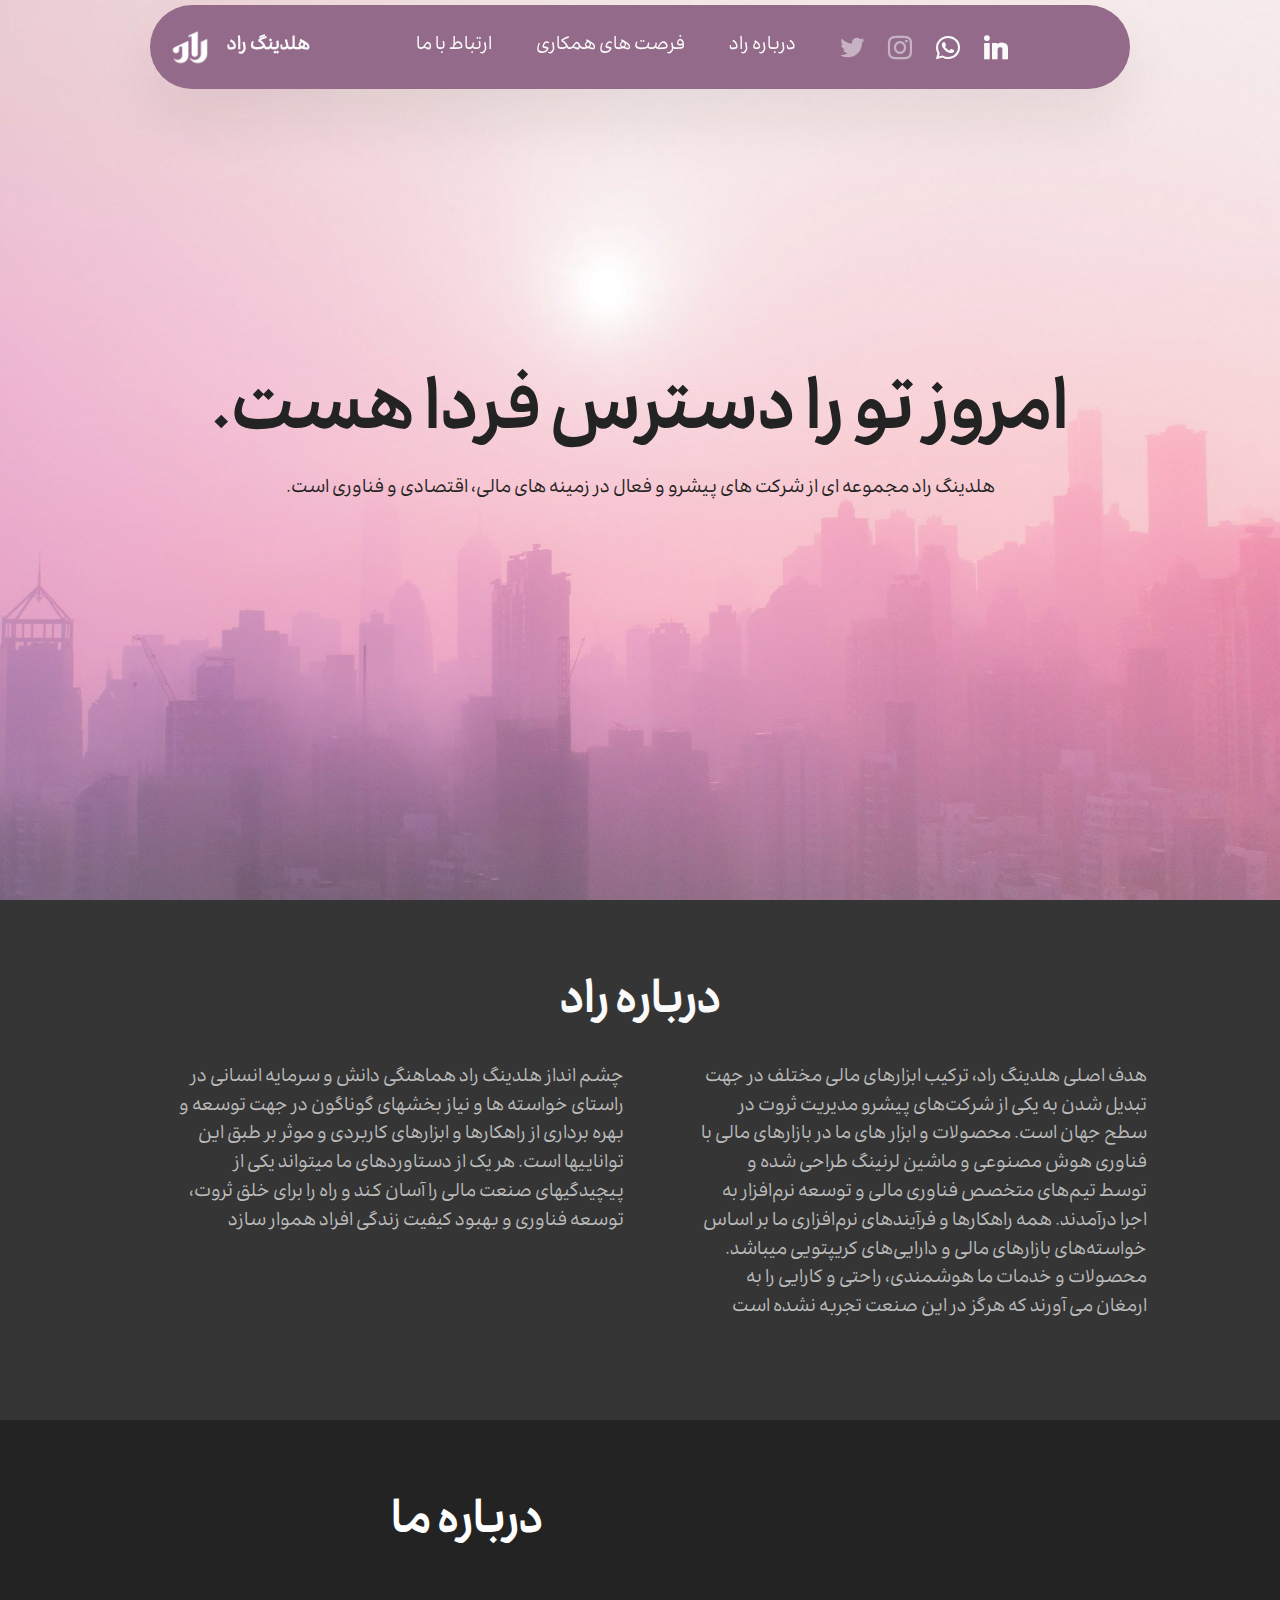
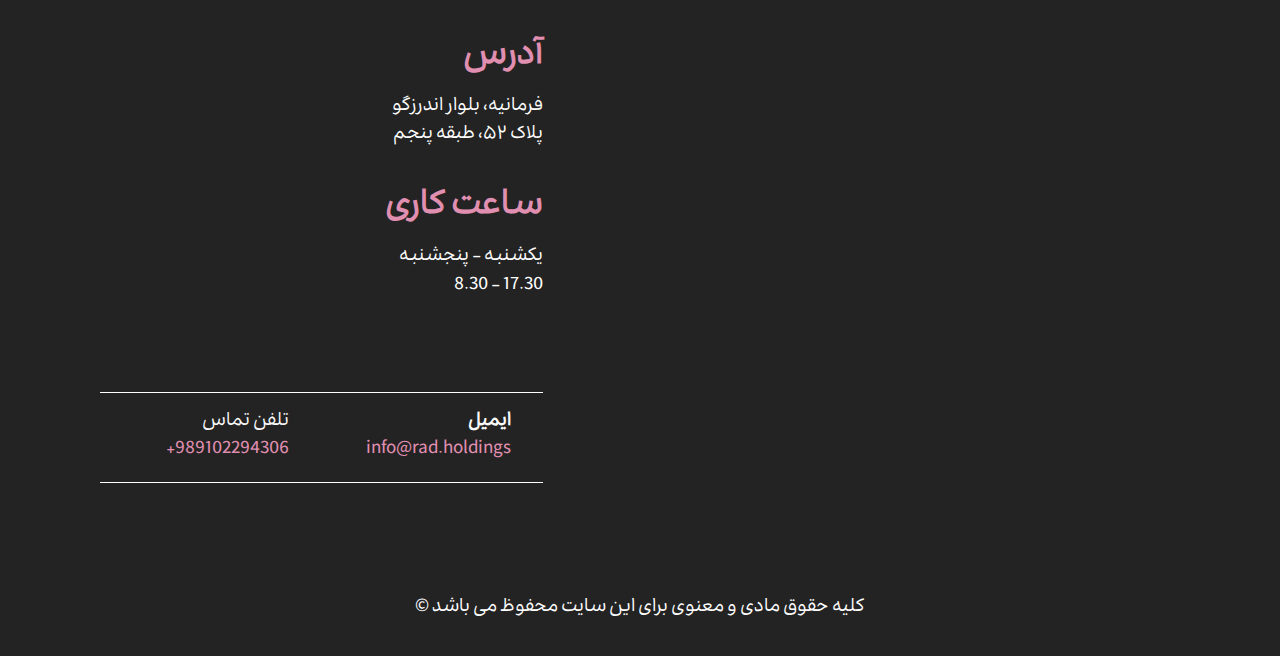
<file: RAD.Holdings-V2/index.html>
<!DOCTYPE html>
<html  >
<head>
  <!-- Site made with Mobirise Website Builder v5.6.8, https://mobirise.com -->
  <meta charset="UTF-8">
  <meta http-equiv="X-UA-Compatible" content="IE=edge">
  <meta name="generator" content="Mobirise v5.6.8, mobirise.com">
  <meta name="twitter:card" content="summary_large_image"/>
  <meta name="twitter:image:src" content="">
  <meta property="og:image" content="">
  <meta name="twitter:title" content="خانه">
  <meta name="viewport" content="width=device-width, initial-scale=1, minimum-scale=1">
  <link rel="shortcut icon" href="assets/images/logo.png" type="image/x-icon">
  <meta name="description" content="امروز تو را دسترس فردا هست">
  
  
  <title>خانه</title>
  <link rel="stylesheet" href="assets/bootstrap/css/bootstrap.min.css">
  <link rel="stylesheet" href="assets/bootstrap/css/bootstrap-grid.min.css">
  <link rel="stylesheet" href="assets/bootstrap/css/bootstrap-reboot.min.css">
  <link rel="stylesheet" href="assets/dropdown/css/style.css">
  <link rel="stylesheet" href="assets/socicon/css/styles.css">
  <link rel="stylesheet" href="assets/theme/css/style.css">
  <link rel="preload" href="https://fonts.googleapis.com/css?family=Jost:100,200,300,400,500,600,700,800,900,100i,200i,300i,400i,500i,600i,700i,800i,900i&display=swap" as="style" onload="this.onload=null;this.rel='stylesheet'">
  <noscript><link rel="stylesheet" href="https://fonts.googleapis.com/css?family=Jost:100,200,300,400,500,600,700,800,900,100i,200i,300i,400i,500i,600i,700i,800i,900i&display=swap"></noscript>
  <link rel="preload" as="style" href="assets/mobirise/css/mbr-additional.css"><link rel="stylesheet" href="assets/mobirise/css/mbr-additional.css" type="text/css">
  
  
  
  
</head>
<body>
  
  <section data-bs-version="5.1" class="menu menu1 cid-tesS46iicL" once="menu" id="amenu1-1f">
    

    <nav class="navbar navbar-dropdown navbar-expand-lg">
        <div class="container">
            <div class="navbar-brand">
                <span class="navbar-logo">
                    <a href="index.html#top">
                        <img src="assets/images/logo.png" alt="Mobirise Website Builder" style="height: 3rem;">
                    </a>
                </span>
                <span class="navbar-caption-wrap"><a class="navbar-caption text-white text-primary display-7" href="index.html#top">هلدینگ راد</a></span>
            </div>
            <button class="navbar-toggler" type="button" data-toggle="collapse" data-bs-toggle="collapse" data-target="#navbarSupportedContent" data-bs-target="#navbarSupportedContent" aria-controls="navbarNavAltMarkup" aria-expanded="false" aria-label="Toggle navigation">
                <div class="hamburger">
                    <span></span>
                    <span></span>
                    <span></span>
                    <span></span>
                </div>
            </button>
            <div class="collapse navbar-collapse" id="navbarSupportedContent">
                <ul class="navbar-nav nav-dropdown nav-right" data-app-modern-menu="true"><li class="nav-item"><a class="nav-link link text-white text-primary display-7" href="index.html#footer3-1c">ارتباط با ما</a>
                    </li>
                    <li class="nav-item"><a class="nav-link link text-white text-primary display-7" href="./page3.html">فرصت های همکاری</a></li><li class="nav-item"><a class="nav-link link text-white text-primary display-7" href="index.html#content13-r">درباره راد</a>
                    </li></ul>
                <div class="icons-menu">
                    <a class="iconfont-wrapper" href="./page2.html" target="_blank">
                        <span class="p-2 mbr-iconfont socicon-twitter socicon" style="color: rgb(250, 250, 250); fill: rgb(250, 250, 250); opacity: 50%; "></span>
                    </a>
                    <a class="iconfont-wrapper" href="./page2.html" target="_blank">
                        <span class="p-2 mbr-iconfont socicon-instagram socicon" style="color: rgb(250, 250, 250); fill: rgb(250, 250, 250); opacity: 50%; "></span>
                    </a>
                    <a class="iconfont-wrapper" href="https://wa.me/989102294306">
                        <span class="p-2 mbr-iconfont socicon-whatsapp socicon" style="color: rgb(250, 250, 250); fill: rgb(250, 250, 250);"></span>
                    </a>
                    <a class="iconfont-wrapper" href="https://www.linkedin.com/company/radholdings/" target="_blank">
                        <span class="p-2 mbr-iconfont socicon-linkedin socicon" style="color: rgb(250, 250, 250); fill: rgb(250, 250, 250);"></span>
                    </a>
                </div>
            </div>
            
        </div>
    </nav>
</section>

<section data-bs-version="5.1" class="header13 cid-tdRmwO51Cr mbr-fullscreen" id="header13-t">

    

    
    <div class="mbr-overlay" style="opacity: 0.2; background-color: rgb(255, 255, 255);"></div>

    <div class="align-center container">
        <div class="row justify-content-center">
            <div class="col-12 col-lg-10">
                <h1 class="mbr-section-title mbr-fonts-style mb-3 display-1"><strong>.امروز تو را دسترس فردا هست</strong></h1>
                
                <p class="mbr-text mbr-fonts-style mb-3 display-7">.هلدینگ راد مجموعه ای از شرکت های پیشرو و فعال در زمینه های مالی، اقتصادی و فناوری است
                </p>
                
                
            </div>
        </div>
    </div>
</section>

<section data-bs-version="5.1" class="content13 cid-tdRarZ49EW" id="content13-r">
    

    
    
    <div class="container">
        <div class="row justify-content-center">
            <div class="col-md-12 col-lg-11">
                <h3 class="mbr-section-title mbr-fonts-style mb-4 display-2"><strong>درباره راد</strong><strong><br></strong></h3>
            </div>
        </div>
        <div class="row justify-content-center">
            <div class="col-md-12 col-lg-11">
                <div class="row justify-content-center">
                    <div class="col-12 col-lg-6">
                        <ul class="list mbr-fonts-style display-7">
                            <li>چشم انداز هلدینگ راد هماهنگی دانش و سرمایه انسانی در راستای خواسته ها و نیاز بخش­های گوناگون در جهت توسعه و بهره برداری از راهکارها و ابزارهای کاربردی و موثر بر طبق این توانایی­ها است. هر یک از دستاوردهای ما می­تواند یکی از پیچیدگی­های صنعت مالی را آسان کند و راه را برای خلق ثروت، توسعه فناوری و بهبود کیفیت زندگی افراد هموار سازد</li>
                        </ul>
                    </div>
                    <div class="col-12 col-lg-6">
                        <ul class="list mbr-fonts-style display-7">
                            <li>هدف اصلی هلدینگ راد، ترکیب ابزارهای مالی مختلف در جهت تبدیل شدن به یکی از شرکت‌های پیشرو مدیریت ثروت در سطح جهان است. محصولات و ابزار های ما در بازارهای مالی با فناوری‌ هوش مصنوعی و ماشین لرنینگ طراحی شده و توسط تیم‌های متخصص فناوری مالی و توسعه نرم‌افزار به اجرا درآمدند. همه راهکار­ها و فرآیندهای نرم‌افزاری ما بر اساس خواسته‌های بازارهای مالی و دارایی‌های کریپتویی می­باشد. محصولات و خدمات ما هوشمندی، راحتی و کارایی را به ارمغان می آورند که هرگز در این صنعت تجربه نشده است</li>
                        </ul>
                    </div>
                </div>
            </div>
        </div>
    </div>
</section>

<section data-bs-version="5.1" class="contact1 cid-tdVOCLwBoY" id="contact1-11">

    

    

    <div class="container">
        <div class="row content">
            <div class="col-12 col-lg-5 mbr-fonts-style mx-auto display-7">
                <h2 class="mbr-fonts-style mbr-section-title display-2">درباره ما</h2>
                <div class="mb-4">
                    <h5 class="adress-subtitle mbr-fonts-style mb-2 display-5">
                        <strong>آدر</strong><strong>س</strong>
                    </h5>
                    <p class="mbr-text-adress mbr-fonts-style m-0 display-7">
                        فرمانیه، بلوار اندرزگو</p>
                    <p class="mbr-text-adress mbr-fonts-style m-0 display-7">
                         پلاک ۵۲، طبقه پنجم</p>
                </div>
                <div class="mb-4">
                    <h5 class="working-subtitle mbr-fonts-style mb-2 mt-4 display-5"><strong>ساعت کاری</strong></h5>
                    <div>
                        <p class="mbr-text-work mbr-fonts-style m-0 display-7">یکشنبه - پنجشنبه</p>
                        <p class="mbr-text-work mbr-fonts-style mt-0 display-7">8.30 - 17.30</p>
                    </div>
                    <div>
                        <p class="mbr-text-work mbr-fonts-style m-0 display-7"></p>
                        <p class="mbr-text-work mbr-fonts-style mt-0 display-7"></p>
                    </div>
                </div>
                <div class="map-contacts">
                    <div class="row w-100" style="justify-content: flex-start;">
                        <div class="col-12 col-sm">
                            <p class="mbr-fonts-style contact-title m-0 display-7">تلفن تماس<br></p>
                            <p class="contact-info mbr-fonts-style display-7">+<a href="tel:+989102294306" class="text-primary">989102294306</a></p>
                        </div>
                        <div class="col-12 col-sm">
                            <p class="mbr-fonts-style contact-title m-0 display-7"><strong>ایمیل</strong></p>
                            <p class="contact-info mbr-fonts-style display-7"><a href="mailto:info@rad.holdings" class="text-primary">info@rad.holdings</a></p>
                        </div>
                    </div>
                </div>
            </div>
            <div class="col-12 col-lg-6 mx-auto">
                <div class="google-map mb-5 mb-md-0"><iframe frameborder="0" style="border:0" src="https://www.google.com/maps/embed?pb=!1m14!1m8!1m3!1d12943.843877585166!2d51.4523941!3d35.8008915!3m2!1i1024!2i768!4f13.1!3m3!1m2!1s0x0%3A0x967735492ffcaa89!2z2YfZhNiv24zZhtqvINix2KfYryB8IFJBRCBIb2xkaW5ncw!5e0!3m2!1sen!2sru!4v1660460978405!5m2!1sen!2sru" allowfullscreen=""></iframe></div>

            </div>
        </div>
    </div>
</section>

<section data-bs-version="5.1" class="footer3 cid-tesQCINmzw" once="footers" id="footer3-1c">

    

    

    <div class="container">
        <div class="media-container-row align-center mbr-white">
            
            
            <div class="row row-copirayt">
                <p class="mbr-text mb-0 mbr-fonts-style mbr-white align-center display-7">
                    © کلیه حقوق مادی و معنوی برای این سایت محفوظ می باشد</p>
            </div>
        </div>
    </div>
<!-- </section><section class="display-7" style="padding: 0;align-items: center;justify-content: center;flex-wrap: wrap;    align-content: center;display: flex;position: relative;height: 4rem;"><a href="https://mobiri.se/2792449" style="flex: 1 1;height: 4rem;position: absolute;width: 100%;z-index: 1;"><img alt="" style="height: 4rem;" src="[data-uri]"></a><p style="margin: 0;text-align: center;" class="display-7">Designed with Mobirise &#8204;</p><a style="z-index:1" href="https://mobirise.com/offline-website-builder.html">Offline Site Builder</a></section><script src="assets/bootstrap/js/bootstrap.bundle.min.js"></script>  <script src="assets/smoothscroll/smooth-scroll.js"></script>  <script src="assets/ytplayer/index.js"></script>  <script src="assets/dropdown/js/navbar-dropdown.js"></script>  <script src="assets/theme/js/script.js"></script>  
  
   -->
</body>
</html>
</file>
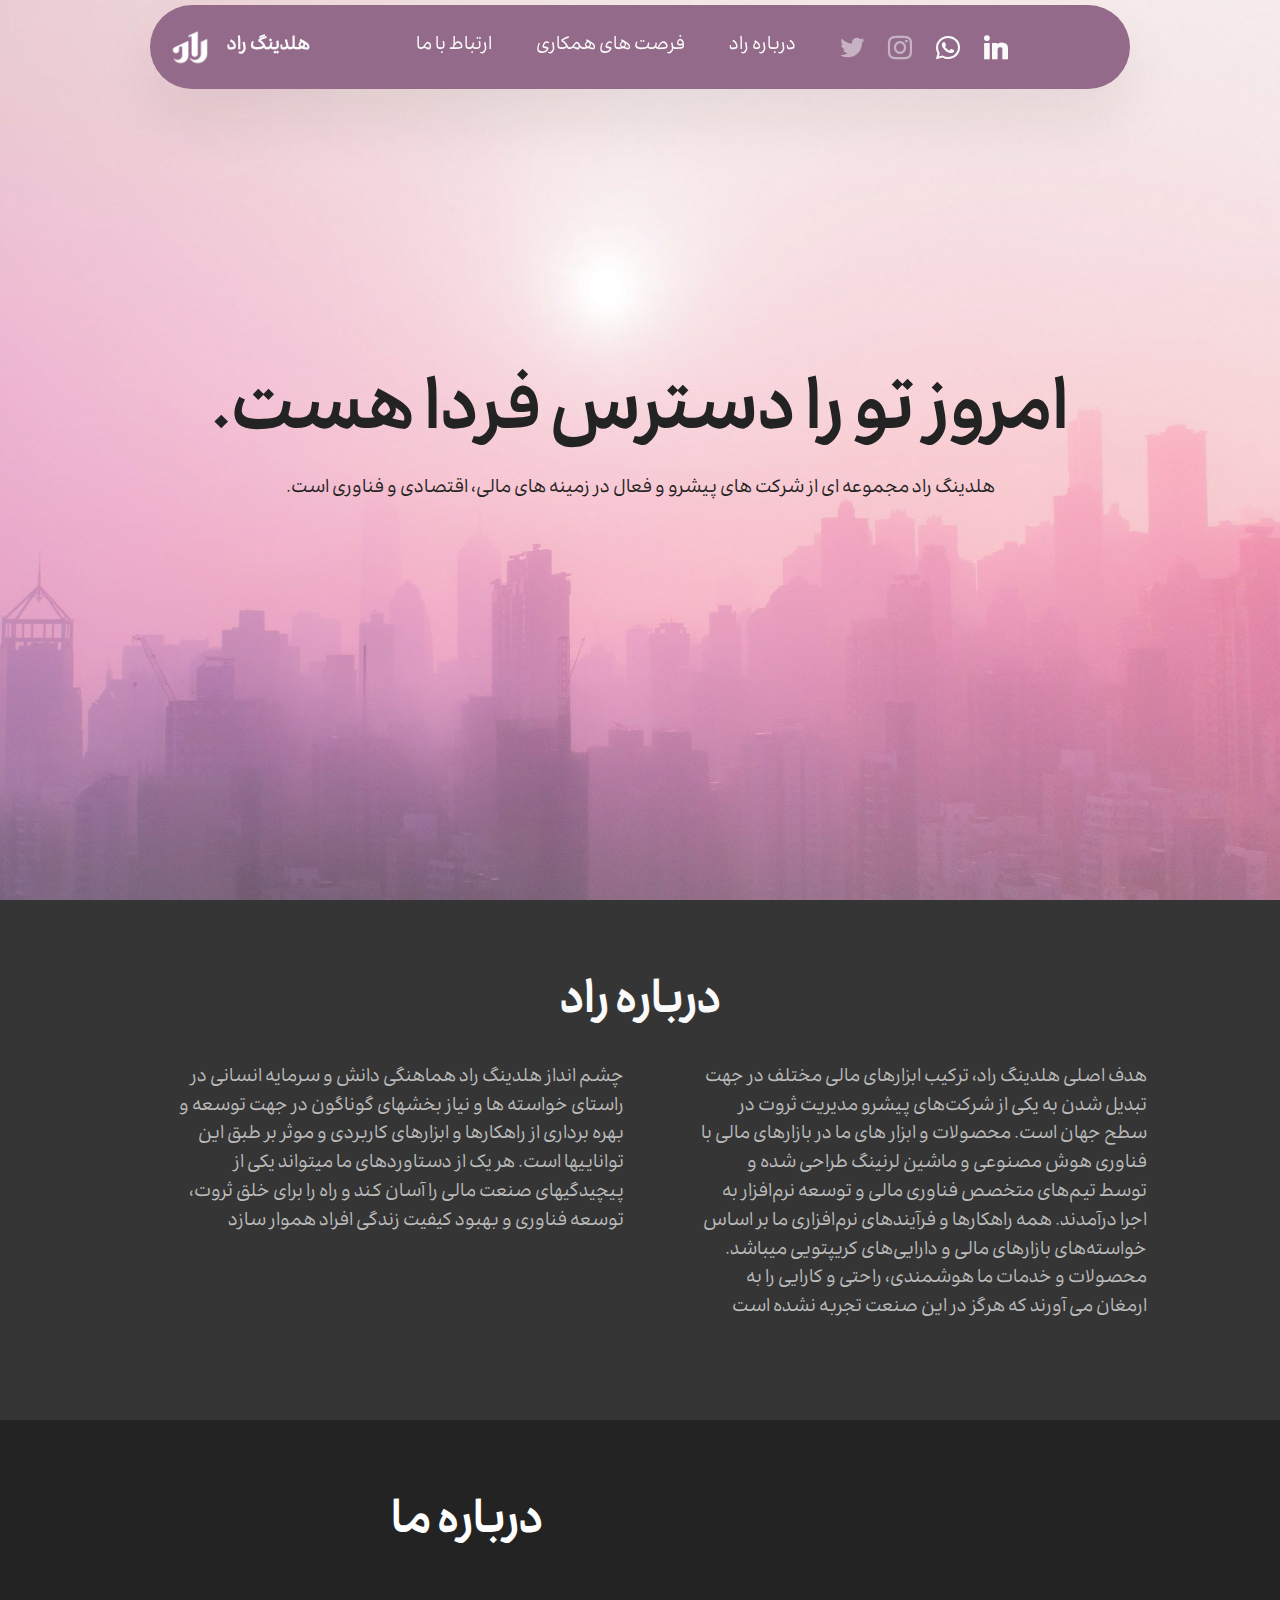
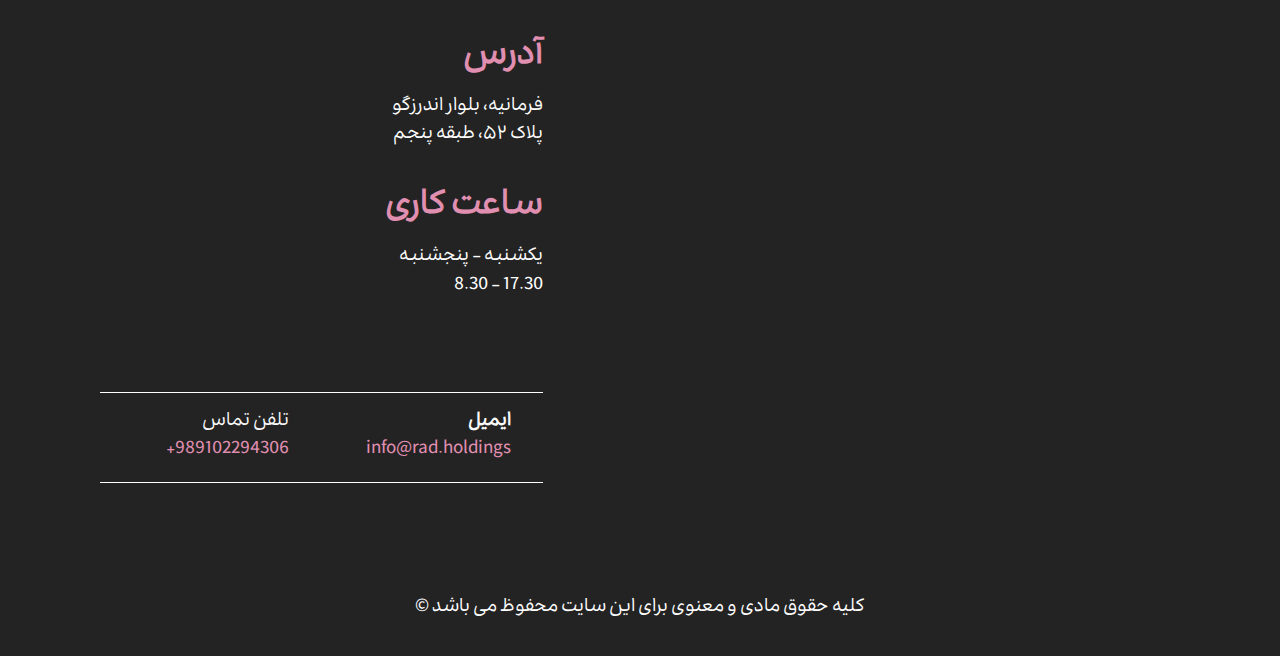
<file: RAD.Holdings-V3 /index.html>
<!DOCTYPE html>
<html  >
<head>
  <!-- Site made with Mobirise Website Builder v5.6.8, https://mobirise.com -->
  <meta charset="UTF-8">
  <meta http-equiv="X-UA-Compatible" content="IE=edge">
  <meta name="generator" content="Mobirise v5.6.8, mobirise.com">
  <meta name="twitter:card" content="summary_large_image"/>
  <meta name="twitter:image:src" content="">
  <meta property="og:image" content="">
  <meta name="twitter:title" content="خانه">
  <meta name="viewport" content="width=device-width, initial-scale=1, minimum-scale=1">
  <link rel="shortcut icon" href="assets/images/logo.png" type="image/x-icon">
  <meta name="description" content="امروز تو را دسترس فردا هست">
  
  
  <title>خانه</title>
  <link rel="stylesheet" href="assets/bootstrap/css/bootstrap.min.css">
  <link rel="stylesheet" href="assets/bootstrap/css/bootstrap-grid.min.css">
  <link rel="stylesheet" href="assets/bootstrap/css/bootstrap-reboot.min.css">
  <link rel="stylesheet" href="assets/dropdown/css/style.css">
  <link rel="stylesheet" href="assets/socicon/css/styles.css">
  <link rel="stylesheet" href="assets/theme/css/style.css">
  <link rel="preload" href="https://fonts.googleapis.com/css?family=Jost:100,200,300,400,500,600,700,800,900,100i,200i,300i,400i,500i,600i,700i,800i,900i&display=swap" as="style" onload="this.onload=null;this.rel='stylesheet'">
  <noscript><link rel="stylesheet" href="https://fonts.googleapis.com/css?family=Jost:100,200,300,400,500,600,700,800,900,100i,200i,300i,400i,500i,600i,700i,800i,900i&display=swap"></noscript>
  <link rel="preload" as="style" href="assets/mobirise/css/mbr-additional.css"><link rel="stylesheet" href="assets/mobirise/css/mbr-additional.css" type="text/css">
  
  
  
  
</head>
<body>
  
  <section data-bs-version="5.1" class="menu menu1 cid-tesS46iicL" once="menu" id="amenu1-1f">
    

    <nav class="navbar navbar-dropdown navbar-expand-lg">
        <div class="container">
            <div class="navbar-brand">
                <span class="navbar-logo">
                    <a href="index.html#top">
                        <img src="assets/images/logo.png" alt="Mobirise Website Builder" style="height: 3rem;">
                    </a>
                </span>
                <span class="navbar-caption-wrap"><a class="navbar-caption text-white text-primary display-7" href="index.html#top">هلدینگ راد</a></span>
            </div>
            <button class="navbar-toggler" type="button" data-toggle="collapse" data-bs-toggle="collapse" data-target="#navbarSupportedContent" data-bs-target="#navbarSupportedContent" aria-controls="navbarNavAltMarkup" aria-expanded="false" aria-label="Toggle navigation">
                <div class="hamburger">
                    <span></span>
                    <span></span>
                    <span></span>
                    <span></span>
                </div>
            </button>
            <div class="collapse navbar-collapse" id="navbarSupportedContent">
                <ul class="navbar-nav nav-dropdown nav-right" data-app-modern-menu="true"><li class="nav-item"><a class="nav-link link text-white text-primary display-7" href="index.html#footer3-1c">ارتباط با ما</a>
                    </li>
                    <li class="nav-item"><a class="nav-link link text-white text-primary display-7" href="./page3.html">فرصت های همکاری</a></li><li class="nav-item"><a class="nav-link link text-white text-primary display-7" href="index.html#content13-r">درباره راد</a>
                    </li></ul>
                <div class="icons-menu">
                    <a class="iconfont-wrapper" href="./page2.html" target="_blank">
                        <span class="p-2 mbr-iconfont socicon-twitter socicon" style="color: rgb(250, 250, 250); fill: rgb(250, 250, 250); opacity: 50%; "></span>
                    </a>
                    <a class="iconfont-wrapper" href="./page2.html" target="_blank">
                        <span class="p-2 mbr-iconfont socicon-instagram socicon" style="color: rgb(250, 250, 250); fill: rgb(250, 250, 250); opacity: 50%; "></span>
                    </a>
                    <a class="iconfont-wrapper" href="https://wa.me/989102294306">
                        <span class="p-2 mbr-iconfont socicon-whatsapp socicon" style="color: rgb(250, 250, 250); fill: rgb(250, 250, 250);"></span>
                    </a>
                    <a class="iconfont-wrapper" href="https://www.linkedin.com/company/radholdings/" target="_blank">
                        <span class="p-2 mbr-iconfont socicon-linkedin socicon" style="color: rgb(250, 250, 250); fill: rgb(250, 250, 250);"></span>
                    </a>
                </div>
            </div>
            
        </div>
    </nav>
</section>

<section data-bs-version="5.1" class="header13 cid-tdRmwO51Cr mbr-fullscreen" id="header13-t">

    

    
    <div class="mbr-overlay" style="opacity: 0.2; background-color: rgb(255, 255, 255);"></div>

    <div class="align-center container">
        <div class="row justify-content-center">
            <div class="col-12 col-lg-10">
                <h1 class="mbr-section-title mbr-fonts-style mb-3 display-1"><strong>.امروز تو را دسترس فردا هست</strong></h1>
                
                <p class="mbr-text mbr-fonts-style mb-3 display-7">.هلدینگ راد مجموعه ای از شرکت های پیشرو و فعال در زمینه های مالی، اقتصادی و فناوری است
                </p>
                
                
            </div>
        </div>
    </div>
</section>

<section data-bs-version="5.1" class="content13 cid-tdRarZ49EW" id="content13-r">
    

    
    
    <div class="container">
        <div class="row justify-content-center">
            <div class="col-md-12 col-lg-11">
                <h3 class="mbr-section-title mbr-fonts-style mb-4 display-2"><strong>درباره راد</strong><strong><br></strong></h3>
            </div>
        </div>
        <div class="row justify-content-center">
            <div class="col-md-12 col-lg-11">
                <div class="row justify-content-center">
                    <div class="col-12 col-lg-6">
                        <ul class="list mbr-fonts-style display-7">
                            <li>چشم انداز هلدینگ راد هماهنگی دانش و سرمایه انسانی در راستای خواسته ها و نیاز بخش­های گوناگون در جهت توسعه و بهره برداری از راهکارها و ابزارهای کاربردی و موثر بر طبق این توانایی­ها است. هر یک از دستاوردهای ما می­تواند یکی از پیچیدگی­های صنعت مالی را آسان کند و راه را برای خلق ثروت، توسعه فناوری و بهبود کیفیت زندگی افراد هموار سازد</li>
                        </ul>
                    </div>
                    <div class="col-12 col-lg-6">
                        <ul class="list mbr-fonts-style display-7">
                            <li>هدف اصلی هلدینگ راد، ترکیب ابزارهای مالی مختلف در جهت تبدیل شدن به یکی از شرکت‌های پیشرو مدیریت ثروت در سطح جهان است. محصولات و ابزار های ما در بازارهای مالی با فناوری‌ هوش مصنوعی و ماشین لرنینگ طراحی شده و توسط تیم‌های متخصص فناوری مالی و توسعه نرم‌افزار به اجرا درآمدند. همه راهکار­ها و فرآیندهای نرم‌افزاری ما بر اساس خواسته‌های بازارهای مالی و دارایی‌های کریپتویی می­باشد. محصولات و خدمات ما هوشمندی، راحتی و کارایی را به ارمغان می آورند که هرگز در این صنعت تجربه نشده است</li>
                        </ul>
                    </div>
                </div>
            </div>
        </div>
    </div>
</section>

<section data-bs-version="5.1" class="contact1 cid-tdVOCLwBoY" id="contact1-11">

    

    

    <div class="container">
        <div class="row content">
            <div class="col-12 col-lg-5 mbr-fonts-style mx-auto display-7">
                <h2 class="mbr-fonts-style mbr-section-title display-2">درباره ما</h2>
                <div class="mb-4">
                    <h5 class="adress-subtitle mbr-fonts-style mb-2 display-5">
                        <strong>آدر</strong><strong>س</strong>
                    </h5>
                    <p class="mbr-text-adress mbr-fonts-style m-0 display-7">
                        فرمانیه، بلوار اندرزگو</p>
                    <p class="mbr-text-adress mbr-fonts-style m-0 display-7">
                         پلاک ۵۲، طبقه پنجم</p>
                </div>
                <div class="mb-4">
                    <h5 class="working-subtitle mbr-fonts-style mb-2 mt-4 display-5"><strong>ساعت کاری</strong></h5>
                    <div>
                        <p class="mbr-text-work mbr-fonts-style m-0 display-7">یکشنبه - پنجشنبه</p>
                        <p class="mbr-text-work mbr-fonts-style mt-0 display-7">8.30 - 17.30</p>
                    </div>
                    <div>
                        <p class="mbr-text-work mbr-fonts-style m-0 display-7"></p>
                        <p class="mbr-text-work mbr-fonts-style mt-0 display-7"></p>
                    </div>
                </div>
                <div class="map-contacts">
                    <div class="row w-100" style="justify-content: flex-start;">
                        <div class="col-12 col-sm">
                            <p class="mbr-fonts-style contact-title m-0 display-7">تلفن تماس<br></p>
                            <p class="contact-info mbr-fonts-style display-7">+<a href="tel:+989102294306" class="text-primary">989102294306</a></p>
                        </div>
                        <div class="col-12 col-sm">
                            <p class="mbr-fonts-style contact-title m-0 display-7"><strong>ایمیل</strong></p>
                            <p class="contact-info mbr-fonts-style display-7"><a href="mailto:info@rad.holdings" class="text-primary">info@rad.holdings</a></p>
                        </div>
                    </div>
                </div>
            </div>
            <div class="col-12 col-lg-6 mx-auto">
                <div class="google-map mb-5 mb-md-0"><iframe frameborder="0" style="border:0" src="https://www.google.com/maps/embed?pb=!1m14!1m8!1m3!1d12943.843877585166!2d51.4523941!3d35.8008915!3m2!1i1024!2i768!4f13.1!3m3!1m2!1s0x0%3A0x967735492ffcaa89!2z2YfZhNiv24zZhtqvINix2KfYryB8IFJBRCBIb2xkaW5ncw!5e0!3m2!1sen!2sru!4v1660460978405!5m2!1sen!2sru" allowfullscreen=""></iframe></div>

            </div>
        </div>
    </div>
</section>

<section data-bs-version="5.1" class="footer3 cid-tesQCINmzw" once="footers" id="footer3-1c">

    

    

    <div class="container">
        <div class="media-container-row align-center mbr-white">
            
            
            <div class="row row-copirayt">
                <p class="mbr-text mb-0 mbr-fonts-style mbr-white align-center display-7">
                    © کلیه حقوق مادی و معنوی برای این سایت محفوظ می باشد</p>
            </div>
        </div>
    </div>
<!-- </section><section class="display-7" style="padding: 0;align-items: center;justify-content: center;flex-wrap: wrap;    align-content: center;display: flex;position: relative;height: 4rem;"><a href="https://mobiri.se/2792449" style="flex: 1 1;height: 4rem;position: absolute;width: 100%;z-index: 1;"><img alt="" style="height: 4rem;" src="[data-uri]"></a><p style="margin: 0;text-align: center;" class="display-7">Designed with Mobirise &#8204;</p><a style="z-index:1" href="https://mobirise.com/offline-website-builder.html">Offline Site Builder</a></section> -->
<script src="assets/bootstrap/js/bootstrap.bundle.min.js"></script>  
<script src="assets/smoothscroll/smooth-scroll.js"></script>  
<!-- <script src="assets/ytplayer/index.js"></script>   -->
<script src="assets/dropdown/js/navbar-dropdown.js"></script>  
<!-- <script src="assets/theme/js/script.js"></script>   -->
  
  
</body>
</html>
</file>
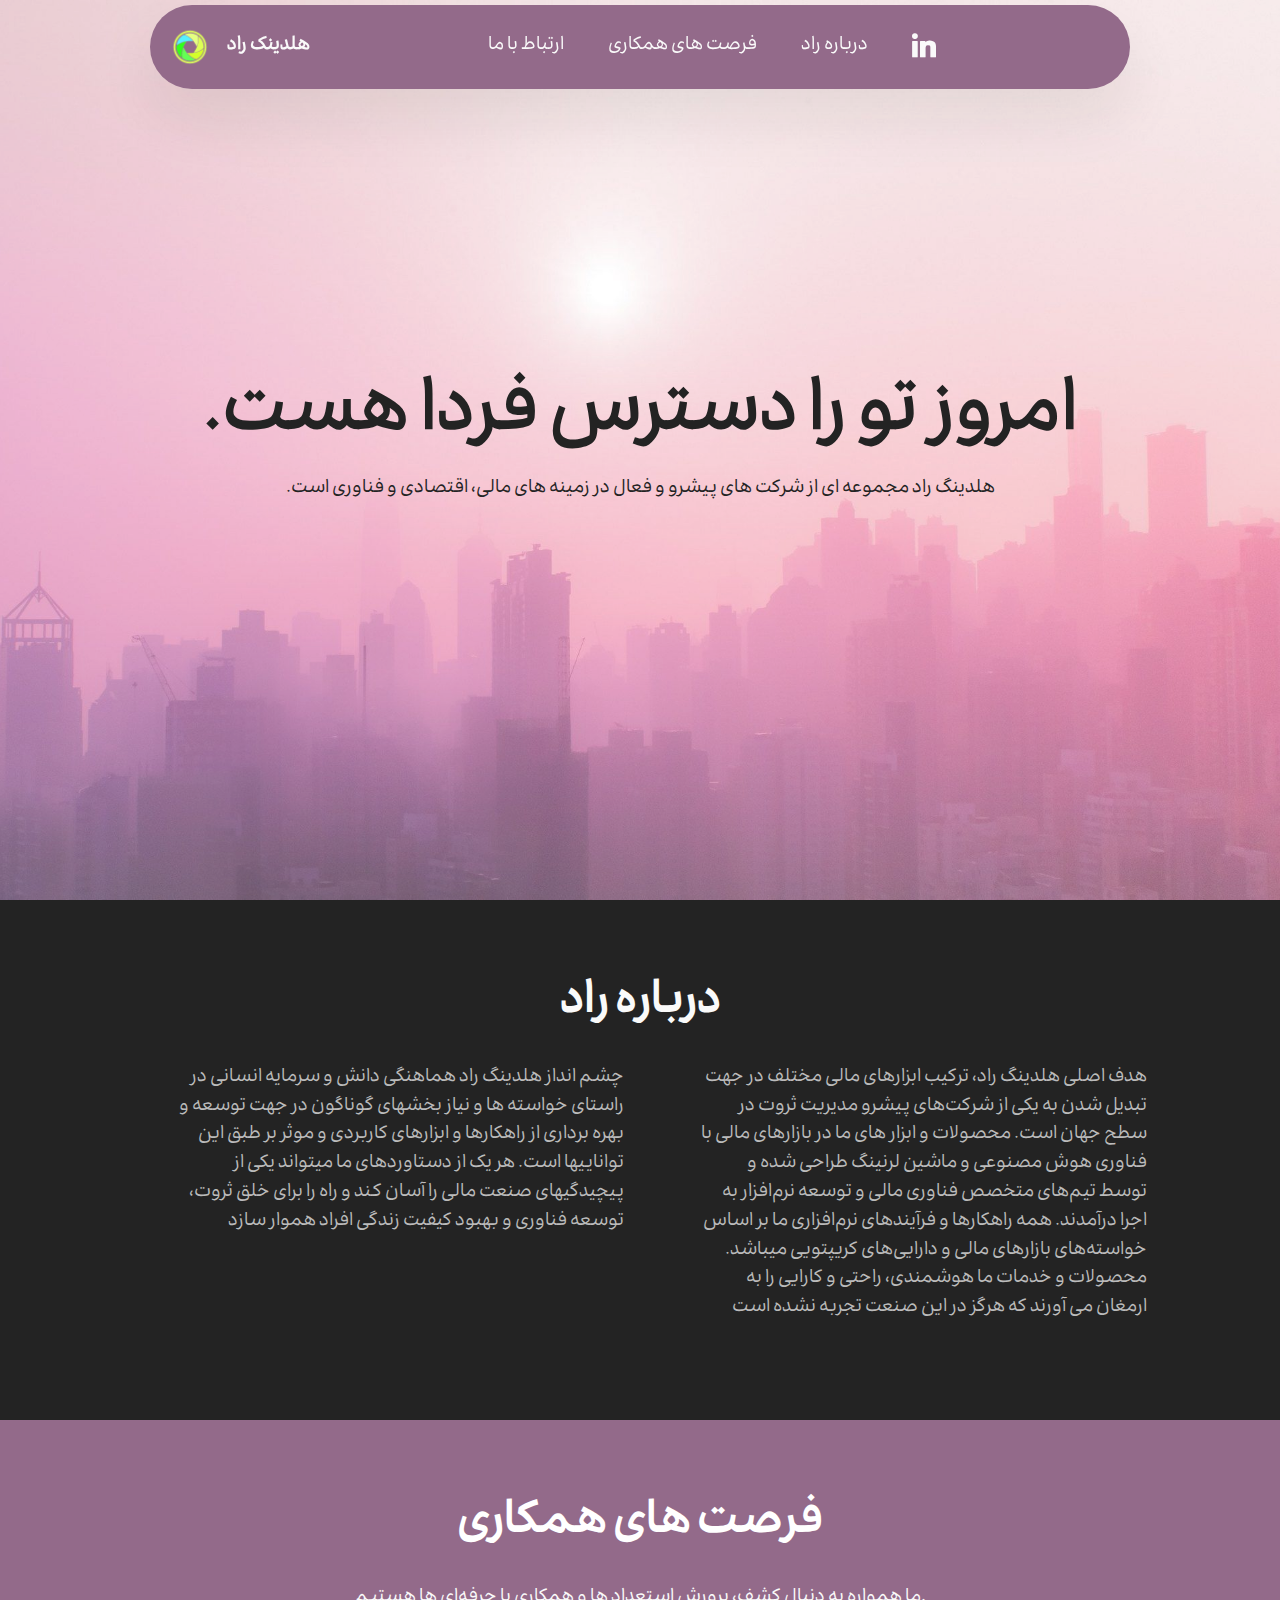
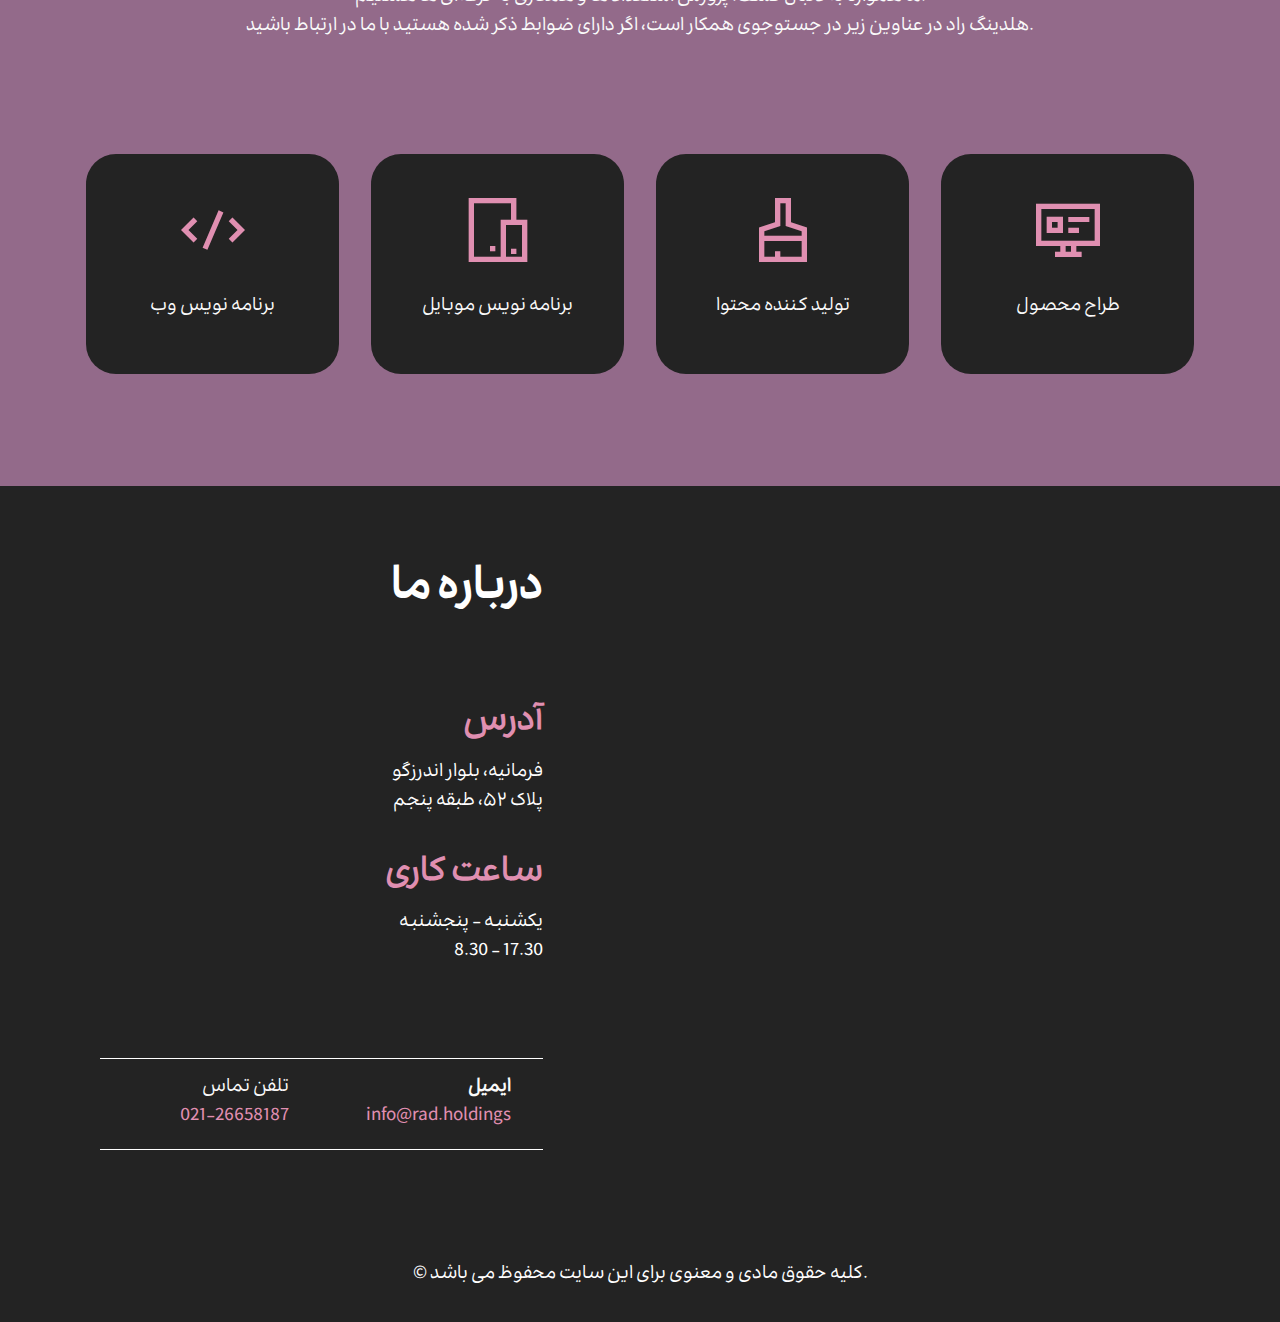
<file: RadHoldingsWebSite/index.html>
<!DOCTYPE html>
<html  >
<head>
  <!-- Site made with Mobirise Website Builder v5.6.11, https://mobirise.com -->
  <meta charset="UTF-8">
  <meta http-equiv="X-UA-Compatible" content="IE=edge">
  <meta name="generator" content="Mobirise v5.6.11, mobirise.com">
  <meta name="twitter:card" content="summary_large_image"/>
  <meta name="twitter:image:src" content="">
  <meta property="og:image" content="">
  <meta name="twitter:title" content="خانه">
  <meta name="viewport" content="width=device-width, initial-scale=1, minimum-scale=1">
  <link rel="shortcut icon" href="assets/images/logo.png" type="image/x-icon">
  <meta name="description" content="امروز تو را دسترس فردا هست">
  
  
  <title>خانه</title>
  <link rel="stylesheet" href="assets/web/assets/mobirise-icons2/mobirise2.css">
  <link rel="stylesheet" href="assets/bootstrap/css/bootstrap.min.css">
  <link rel="stylesheet" href="assets/bootstrap/css/bootstrap-grid.min.css">
  <link rel="stylesheet" href="assets/bootstrap/css/bootstrap-reboot.min.css">
  <link rel="stylesheet" href="assets/dropdown/css/style.css">
  <link rel="stylesheet" href="assets/socicon/css/styles.css">
  <link rel="stylesheet" href="assets/theme/css/style.css">
  <link rel="preload" href="https://fonts.googleapis.com/css?family=Jost:100,200,300,400,500,600,700,800,900,100i,200i,300i,400i,500i,600i,700i,800i,900i&display=swap" as="style" onload="this.onload=null;this.rel='stylesheet'">
  <noscript><link rel="stylesheet" href="https://fonts.googleapis.com/css?family=Jost:100,200,300,400,500,600,700,800,900,100i,200i,300i,400i,500i,600i,700i,800i,900i&display=swap"></noscript>
  <link rel="preload" as="style" href="assets/mobirise/css/mbr-additional.css"><link rel="stylesheet" href="assets/mobirise/css/mbr-additional.css" type="text/css">
  
  
  
  
</head>
<body>
  
  <section data-bs-version="5.1" class="menu menu1 cid-tdUu2ieMT5" once="menu" id="amenu1-w">
    

    <nav class="navbar navbar-dropdown navbar-expand-lg">
        <div class="container">
            <div class="navbar-brand">
                <span class="navbar-logo">
                    <a href="https://mobiri.se">
                        <img src="assets/images/logo.png" alt="Mobirise Website Builder" style="height: 3rem;">
                    </a>
                </span>
                <span class="navbar-caption-wrap"><a class="navbar-caption text-white text-primary display-7" href="index.html#top">هلدینک راد</a></span>
            </div>
            <button class="navbar-toggler" type="button" data-toggle="collapse" data-bs-toggle="collapse" data-target="#navbarSupportedContent" data-bs-target="#navbarSupportedContent" aria-controls="navbarNavAltMarkup" aria-expanded="false" aria-label="Toggle navigation">
                <div class="hamburger">
                    <span></span>
                    <span></span>
                    <span></span>
                    <span></span>
                </div>
            </button>
            <div class="collapse navbar-collapse" id="navbarSupportedContent">
                <ul class="navbar-nav nav-dropdown nav-right" data-app-modern-menu="true"><li class="nav-item"><a class="nav-link link text-white text-primary display-7" href="index.html#contact1-11">ارتباط با ما</a>
                    </li>
                    <li class="nav-item"><a class="nav-link link text-white text-primary display-7" href="index.html#content4-x">فرصت های همکاری</a>
                    </li><li class="nav-item"><a class="nav-link link text-white text-primary display-7" href="index.html#content13-r">درباره راد</a>
                    </li></ul>
                <div class="icons-menu">
                    <!-- <a class="iconfont-wrapper" href="https://google.com" target="_blank">
                        <span class="p-2 mbr-iconfont socicon-facebook socicon" style="color: rgb(250, 250, 250); fill: rgb(250, 250, 250);"></span>
                    </a>
                    <a class="iconfont-wrapper" href="https://google.com" target="_blank">
                        <span class="p-2 mbr-iconfont socicon-twitter socicon" style="color: rgb(250, 250, 250); fill: rgb(250, 250, 250);"></span>
                    </a>
                    <a class="iconfont-wrapper" href="https://google.com" target="_blank">
                        <span class="p-2 mbr-iconfont socicon-instagram socicon" style="color: rgb(250, 250, 250); fill: rgb(250, 250, 250);"></span>
                    </a> -->
                    <a class="iconfont-wrapper" href="https://www.linkedin.com/company/radholdings/" target="_blank">
                        <span class="p-2 mbr-iconfont socicon-linkedin socicon" style="color: rgb(250, 250, 250); fill: rgb(250, 250, 250);"></span>
                    </a>
                </div>
            </div>
            
        </div>
    </nav>
</section>

<section data-bs-version="5.1" class="header13 cid-tdRmwO51Cr mbr-fullscreen" id="header13-t">

    

    
    <div class="mbr-overlay" style="opacity: 0.2; background-color: rgb(255, 255, 255);"></div>

    <div class="align-center container">
        <div class="row justify-content-center">
            <div class="col-12 col-lg-10">
                <h1 class="mbr-section-title mbr-fonts-style mb-3 display-1"><strong>.امروز تو را دسترس فردا هست</strong></h1>
                
                <p class="mbr-text mbr-fonts-style mb-3 display-7">.هلدینگ راد مجموعه ای از شرکت های پیشرو و فعال در زمینه های مالی، اقتصادی و فناوری است
                </p>
                
                
            </div>
        </div>
    </div>
</section>

<section data-bs-version="5.1" class="content13 cid-tdRarZ49EW" id="content13-r">
    

    
    
    <div class="container">
        <div class="row justify-content-center">
            <div class="col-md-12 col-lg-11">
                <h3 class="mbr-section-title mbr-fonts-style mb-4 display-2"><strong>درباره راد</strong><strong><br></strong></h3>
            </div>
        </div>
        <div class="row justify-content-center">
            <div class="col-md-12 col-lg-11">
                <div class="row justify-content-center">
                    <div class="col-12 col-lg-6">
                        <ul class="list mbr-fonts-style display-7">
                            <li>چشم انداز هلدینگ راد هماهنگی دانش و سرمایه انسانی در راستای خواسته ها و نیاز بخش­های گوناگون در جهت توسعه و بهره برداری از راهکارها و ابزارهای کاربردی و موثر بر طبق این توانایی­ها است. هر یک از دستاوردهای ما می­تواند یکی از پیچیدگی­های صنعت مالی را آسان کند و راه را برای خلق ثروت، توسعه فناوری و بهبود کیفیت زندگی افراد هموار سازد</li>
                        </ul>
                    </div>
                    <div class="col-12 col-lg-6">
                        <ul class="list mbr-fonts-style display-7">
                            <li>هدف اصلی هلدینگ راد، ترکیب ابزارهای مالی مختلف در جهت تبدیل شدن به یکی از شرکت‌های پیشرو مدیریت ثروت در سطح جهان است. محصولات و ابزار های ما در بازارهای مالی با فناوری‌ هوش مصنوعی و ماشین لرنینگ طراحی شده و توسط تیم‌های متخصص فناوری مالی و توسعه نرم‌افزار به اجرا درآمدند. همه راهکار­ها و فرآیندهای نرم‌افزاری ما بر اساس خواسته‌های بازارهای مالی و دارایی‌های کریپتویی می­باشد. محصولات و خدمات ما هوشمندی، راحتی و کارایی را به ارمغان می آورند که هرگز در این صنعت تجربه نشده است</li>
                        </ul>
                    </div>
                </div>
            </div>
        </div>
    </div>
</section>

<section data-bs-version="5.1" class="content4 cid-tdUyjy81QI" id="content4-x">
    

    
    
    <div class="container">
        <div class="row justify-content-center">
            <div class="title col-md-12 col-lg-10">
                <h3 class="mbr-section-title mbr-fonts-style align-center mb-4 display-2"><strong>فرصت های همکاری</strong></h3>
                <h4 class="mbr-section-subtitle align-center mbr-fonts-style mb-4 display-7">ما همواره به دنبال کشف، پرورش استعداد ها و همکاری با حرفه‌ای ها هستیم.<div>هلدینگ راد در عناوین زیر در جست­و­جوی همکار است، اگر دارای ضوابط ذکر شده هستید با ما در ارتباط باشید.</div></h4>
                
            </div>
        </div>
    </div>
</section>

<section data-bs-version="5.1" class="features1 cid-tdRmPQt1gQ" id="features2-u">

    

    
    
    <div class="container">
        <div class="row justify-content-center">
            <div class="col-12 col-md-6 col-lg-3">
                <div class="card-wrapper">
                    <div class="card-box align-center">
                        <span class="mbr-iconfont mobi-mbri-code mobi-mbri"></span>
                        <h4 class="card-title align-center mbr-black mbr-fonts-style display-7">
                            <strong><a href="https://www.linkedin.com/posts/radholdings_uxui-designer-activity-6937771040584400896-DZgh?utm_source=linkedin_share&utm_medium=android_app" class="text-white">برنامه نویس وب</a></strong></h4>
                    </div>
                </div>
            </div>
            <div class="col-12 col-md-6 col-lg-3">
                <div class="card-wrapper">
                    <div class="card-box align-center">
                        <span class="mbr-iconfont mobi-mbri-devices mobi-mbri"></span>
                        <h4 class="card-title align-center mbr-black mbr-fonts-style display-7">
                            <strong><a href="https://www.linkedin.com/posts/radholdings_python-developer-activity-6937769255387947008-kMK_?utm_source=linkedin_share&utm_medium=android_app" class="text-white">برنامه نویس موبایل</a></strong></h4>
                    </div>
                </div>
            </div>
            <div class="col-12 col-md-6 col-lg-3">
                <div class="card-wrapper">
                    <div class="card-box align-center">
                        <span class="mbr-iconfont mobi-mbri-website-theme-2 mobi-mbri"></span>
                        <h4 class="card-title align-center mbr-black mbr-fonts-style display-7"><strong><a href="https://www.linkedin.com/posts/radholdings_ceo-assistant-activity-6937768706932363264-uoH7?utm_source=linkedin_share&utm_medium=android_app" class="text-white">تولید کننده محتوا</a></strong></h4>
                    </div>
                </div>
            </div>
            <div class="col-12 col-md-6 col-lg-3">
                <div class="card-wrapper">
                    <div class="card-box align-center">
                        <span class="mbr-iconfont mobi-mbri-sites mobi-mbri"></span>
                        <h4 class="card-title align-center mbr-black mbr-fonts-style display-7">
                            <strong><a href="https://www.linkedin.com/posts/radholdings_tech-lead-activity-6937768532512235520-7sDQ?utm_source=linkedin_share&utm_medium=android_app" class="text-white">طراح محصول</a></strong></h4>
                    </div>
                </div>
            </div>
        </div>
    </div>
</section>

<section data-bs-version="5.1" class="contact1 cid-tdVOCLwBoY" id="contact1-11">

    

    

    <div class="container">
        <div class="row content">
            <div class="col-12 col-lg-5 mbr-fonts-style mx-auto display-7">
                <h2 class="mbr-fonts-style mbr-section-title display-2">درباره ما</h2>
                <div class="mb-4">
                    <h5 class="adress-subtitle mbr-fonts-style mb-2 display-5">
                        <strong>آدر</strong><strong>س</strong>
                    </h5>
                    <p class="mbr-text-adress mbr-fonts-style m-0 display-7">
                        فرمانیه، بلوار اندرزگو</p>
                    <p class="mbr-text-adress mbr-fonts-style m-0 display-7">
                         پلاک ۵۲، طبقه پنجم</p>
                </div>
                <div class="mb-4">
                    <h5 class="working-subtitle mbr-fonts-style mb-2 mt-4 display-5"><strong>ساعت کاری</strong></h5>
                    <div>
                        <p class="mbr-text-work mbr-fonts-style m-0 display-7">یکشنبه - پنجشنبه</p>
                        <p class="mbr-text-work mbr-fonts-style mt-0 display-7">8.30 - 17.30</p>
                    </div>
                    <div>
                        <p class="mbr-text-work mbr-fonts-style m-0 display-7"></p>
                        <p class="mbr-text-work mbr-fonts-style mt-0 display-7"></p>
                    </div>
                </div>
                <div class="map-contacts">
                    <div class="row w-100" style="justify-content: flex-start;">
                        <div class="col-12 col-sm">
                            <p class="mbr-fonts-style contact-title m-0 display-7">تلفن تماس<br></p>
                            <p class="contact-info mbr-fonts-style display-7"><a href="tel:02126658187" class="text-primary">021-26658187</a></p>
                        </div>
                        <div class="col-12 col-sm">
                            <p class="mbr-fonts-style contact-title m-0 display-7"><strong>ایمیل</strong></p>
                            <p class="contact-info mbr-fonts-style display-7"><a href="mailto:info@rad.holdings" class="text-primary">info@rad.holdings</a></p>
                        </div>
                    </div>
                </div>
            </div>
            <div class="col-12 col-lg-6 mx-auto">
                <div class="google-map mb-5 mb-md-0"><iframe frameborder="0" style="border:0" src="https://www.google.com/maps/embed/v1/place?key=AIzaSyCNveGQ9bfpKFwWzQLLftrR9hNiHwdqQG8&amp;q=35.80092222355968, 51.452348915636094" allowfullscreen=""></iframe></div>

            </div>
        </div>
    </div>
</section>

<section data-bs-version="5.1" class="footer3 cid-s48P1Icc8J" once="footers" id="footer3-i">

    

    

    <div class="container">
        <div class="media-container-row align-center mbr-white">
            
            
            <div class="row row-copirayt">
                <p class="mbr-text mb-0 mbr-fonts-style mbr-white align-center display-7">
                    © کلیه حقوق مادی و معنوی برای این سایت محفوظ می باشد.
                </p>
            </div>
        </div>
    </div>
<!-- </section><section class="display-7" style="padding: 0;align-items: center;justify-content: center;flex-wrap: wrap;    align-content: center;display: flex;position: relative;height: 4rem;"><a href="https://mobiri.se/2792449" style="flex: 1 1;height: 4rem;position: absolute;width: 100%;z-index: 1;"><img alt="" style="height: 4rem;" src="[data-uri]"></a><p style="margin: 0;text-align: center;" class="display-7">Made with Mobirise &#8204;</p><a style="z-index:1" href="https://mobirise.com/website-maker.html">Free Web Site Maker</a></section><script src="assets/bootstrap/js/bootstrap.bundle.min.js"></script>  <script src="assets/smoothscroll/smooth-scroll.js"></script>  <script src="assets/ytplayer/index.js"></script>  <script src="assets/dropdown/js/navbar-dropdown.js"></script>  <script src="assets/theme/js/script.js"></script>  
   -->
  
</body>
</html>
</file>
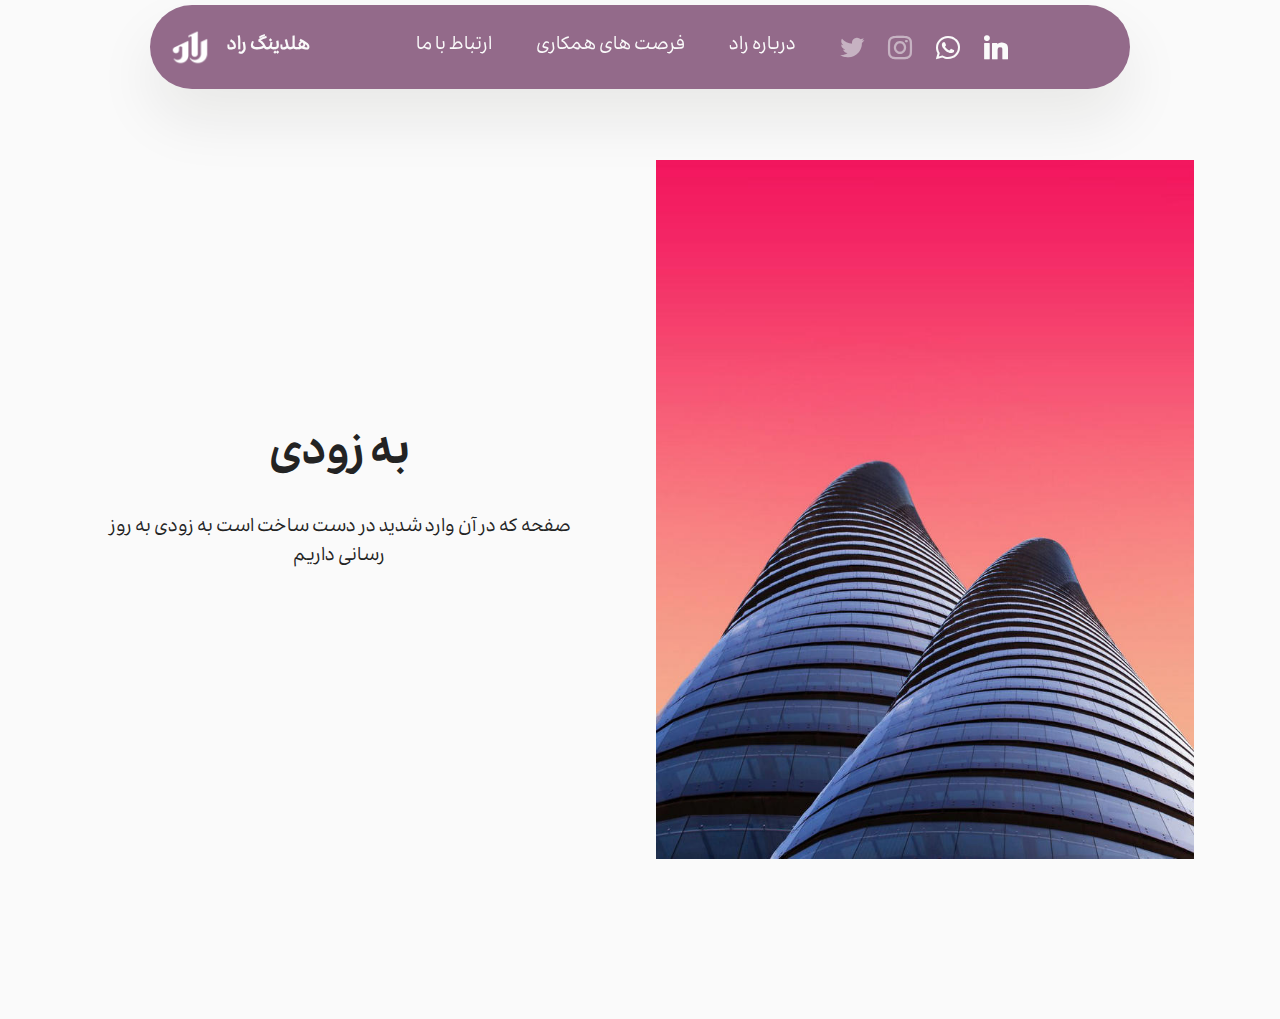
<file: RAD.Holdings-V2/page2.html>
<!DOCTYPE html>
<html  >
<head>
  <!-- Site made with Mobirise Website Builder v5.6.8, https://mobirise.com -->
  <meta charset="UTF-8">
  <meta http-equiv="X-UA-Compatible" content="IE=edge">
  <meta name="generator" content="Mobirise v5.6.8, mobirise.com">
  <meta name="twitter:card" content="summary_large_image"/>
  <meta name="twitter:image:src" content="">
  <meta property="og:image" content="">
  <meta name="twitter:title" content="Coming Soon Page">
  <meta name="viewport" content="width=device-width, initial-scale=1, minimum-scale=1">
  <link rel="shortcut icon" href="assets/images/logo.png" type="image/x-icon">
  <meta name="description" content="">
  
  
  <title>به زودی</title>
  <link rel="stylesheet" href="assets/web/assets/mobirise-icons2/mobirise2.css">
  <link rel="stylesheet" href="assets/bootstrap/css/bootstrap.min.css">
  <link rel="stylesheet" href="assets/bootstrap/css/bootstrap-grid.min.css">
  <link rel="stylesheet" href="assets/bootstrap/css/bootstrap-reboot.min.css">
  <link rel="stylesheet" href="assets/dropdown/css/style.css">
  <link rel="stylesheet" href="assets/socicon/css/styles.css">
  <link rel="stylesheet" href="assets/theme/css/style.css">
  <link rel="preload" href="https://fonts.googleapis.com/css?family=Jost:100,200,300,400,500,600,700,800,900,100i,200i,300i,400i,500i,600i,700i,800i,900i&display=swap" as="style" onload="this.onload=null;this.rel='stylesheet'">
  <noscript><link rel="stylesheet" href="https://fonts.googleapis.com/css?family=Jost:100,200,300,400,500,600,700,800,900,100i,200i,300i,400i,500i,600i,700i,800i,900i&display=swap"></noscript>
  <link rel="preload" as="style" href="assets/mobirise/css/mbr-additional.css"><link rel="stylesheet" href="assets/mobirise/css/mbr-additional.css" type="text/css">
  
  
  
  
</head>
<body>
  
  <section data-bs-version="5.1" class="menu menu1 cid-tesQy8g4jh" once="menu" id="amenu1-1b">
    

    <nav class="navbar navbar-dropdown navbar-expand-lg">
        <div class="container">
            <div class="navbar-brand">
                <span class="navbar-logo">
                    <a href="index.html#top">
                        <img src="assets/images/logo.png" alt="Mobirise Website Builder" style="height: 3rem;">
                    </a>
                </span>
                <span class="navbar-caption-wrap"><a class="navbar-caption text-white text-primary display-7" href="index.html#top">هلدینگ راد</a></span>
            </div>
            <button class="navbar-toggler" type="button" data-toggle="collapse" data-bs-toggle="collapse" data-target="#navbarSupportedContent" data-bs-target="#navbarSupportedContent" aria-controls="navbarNavAltMarkup" aria-expanded="false" aria-label="Toggle navigation">
                <div class="hamburger">
                    <span></span>
                    <span></span>
                    <span></span>
                    <span></span>
                </div>
            </button>
            <div class="collapse navbar-collapse" id="navbarSupportedContent">
                <ul class="navbar-nav nav-dropdown nav-right" data-app-modern-menu="true"><li class="nav-item"><a class="nav-link link text-white text-primary display-7" href="index.html#footer3-1c">ارتباط با ما</a>
                    </li>
                    <li class="nav-item"><a class="nav-link link text-white text-primary display-7" href="page3.html#top">فرصت های همکاری</a></li><li class="nav-item"><a class="nav-link link text-white text-primary display-7" href="index.html#content13-r">درباره راد</a>
                    </li></ul>
                <div class="icons-menu">
                    <a class="iconfont-wrapper" href="./page2.html" target="_blank">
                        <span class="p-2 mbr-iconfont socicon-twitter socicon" style="color: rgb(250, 250, 250); fill: rgb(250, 250, 250); opacity: 50%; "></span>
                    </a>
                    <a class="iconfont-wrapper" href="./page2.html" target="_blank">
                        <span class="p-2 mbr-iconfont socicon-instagram socicon" style="color: rgb(250, 250, 250); fill: rgb(250, 250, 250); opacity: 50%; "></span>
                    </a>
                    <a class="iconfont-wrapper" href="https://wa.me/989102294306">
                        <span class="p-2 mbr-iconfont socicon-whatsapp socicon" style="color: rgb(250, 250, 250); fill: rgb(250, 250, 250);"></span>
                    </a>
                    <a class="iconfont-wrapper" href="https://www.linkedin.com/company/radholdings/" target="_blank">
                        <span class="p-2 mbr-iconfont socicon-linkedin socicon" style="color: rgb(250, 250, 250); fill: rgb(250, 250, 250);"></span>
                    </a>
                </div>
            </div>
            
        </div>
    </nav>
</section>

<section data-bs-version="5.1" class="features18 cid-tesOLqjfHW" id="features19-18">

    

    
    
    <div class="container">
        <div class="row justify-content-center">
            <div class="card col-12 col-lg">
                <div class="card-wrapper">
                    <h6 class="card-title mbr-fonts-style mb-4 display-2">
                        <strong>به زودی</strong></h6>
                    <p class="mbr-text mbr-fonts-style display-7">&nbsp;صفحه که در آن وارد شدید در دست ساخت است به زودی به روز رسانی داریم</p>
                    
                </div>
            </div>
            <div class="col-12 col-lg-6">
                <div class="image-wrapper">
                    <img src="assets/images/2.jpg" alt="Mobirise Website Builder">
                </div>
            </div>
        </div>
    </div>
</section>

<!-- <section data-bs-version="5.1" class="footer3 cid-tesQCINmzw" once="footers" id="footer3-1c">

    

    

    <div class="container">
        <div class="media-container-row align-center mbr-white">
            
            
            <div class="row row-copirayt">
                <p class="mbr-text mb-0 mbr-fonts-style mbr-white align-center display-7">
                    © کلیه حقوق مادی و معنوی برای این سایت محفوظ می باشد</p>
            </div>
        </div>
    </div> -->
<!-- </section><section class="display-7" style="padding: 0;align-items: center;justify-content: center;flex-wrap: wrap;    align-content: center;display: flex;position: relative;height: 4rem;"><a href="https://mobiri.se/2792449" style="flex: 1 1;height: 4rem;position: absolute;width: 100%;z-index: 1;"><img alt="" style="height: 4rem;" src="[data-uri]"></a><p style="margin: 0;text-align: center;" class="display-7">Created with &#8204;</p><a style="z-index:1" href="https://mobirise.com">Mobirise.com </a></section><script src="assets/bootstrap/js/bootstrap.bundle.min.js"></script>  <script src="assets/smoothscroll/smooth-scroll.js"></script>  <script src="assets/ytplayer/index.js"></script>  <script src="assets/dropdown/js/navbar-dropdown.js"></script>  <script src="assets/theme/js/script.js"></script>  
  
   -->
</body>
</html>
</file>
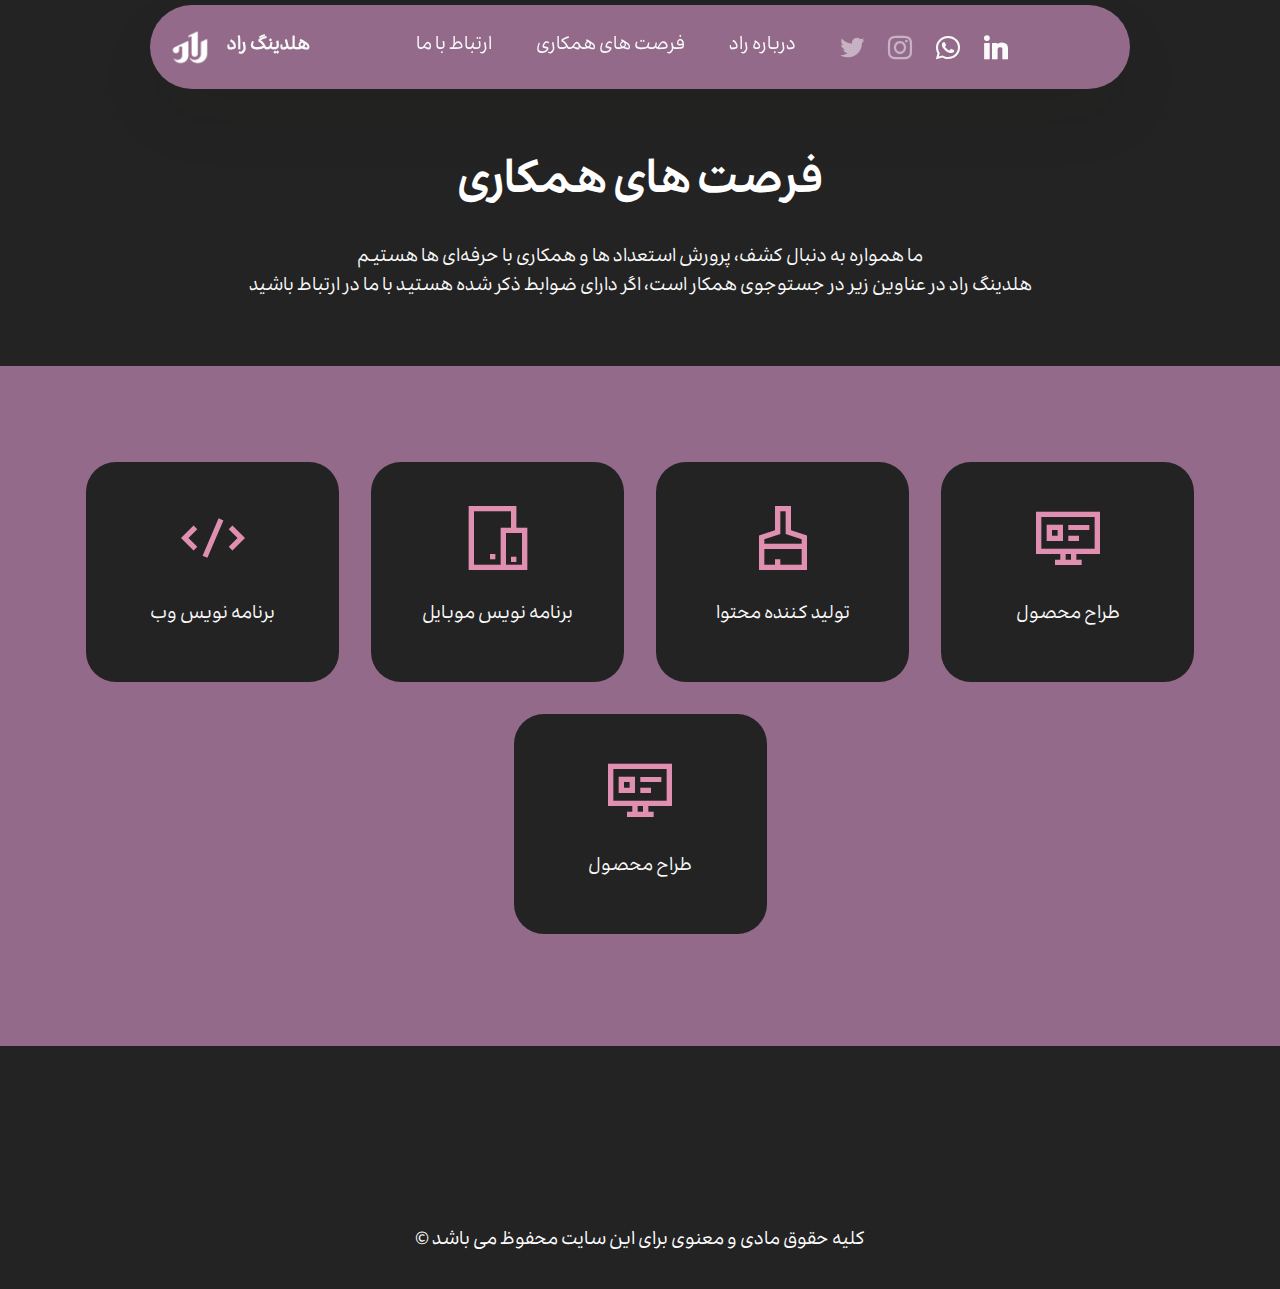
<file: RAD.Holdings-V2/page3.html>
<!DOCTYPE html>
<html  >
<head>
  <!-- Site made with Mobirise Website Builder v5.6.8, https://mobirise.com -->
  <meta charset="UTF-8">
  <meta http-equiv="X-UA-Compatible" content="IE=edge">
  <meta name="generator" content="Mobirise v5.6.8, mobirise.com">
  <meta name="twitter:card" content="summary_large_image"/>
  <meta name="twitter:image:src" content="">
  <meta property="og:image" content="">
  <meta name="twitter:title" content="فرصت های همکاری">
  <meta name="viewport" content="width=device-width, initial-scale=1, minimum-scale=1">
  <link rel="shortcut icon" href="assets/images/logo.png" type="image/x-icon">
  <meta name="description" content="">
  
  
  <title>فرصت های همکاری</title>
  <link rel="stylesheet" href="assets/web/assets/mobirise-icons2/mobirise2.css">
  <link rel="stylesheet" href="assets/bootstrap/css/bootstrap.min.css">
  <link rel="stylesheet" href="assets/bootstrap/css/bootstrap-grid.min.css">
  <link rel="stylesheet" href="assets/bootstrap/css/bootstrap-reboot.min.css">
  <link rel="stylesheet" href="assets/dropdown/css/style.css">
  <link rel="stylesheet" href="assets/formstyler/jquery.formstyler.css">
  <link rel="stylesheet" href="assets/formstyler/jquery.formstyler.theme.css">
  <link rel="stylesheet" href="assets/datepicker/jquery.datetimepicker.min.css">
  <link rel="stylesheet" href="assets/socicon/css/styles.css">
  <link rel="stylesheet" href="assets/theme/css/style.css">
  <link rel="preload" href="https://fonts.googleapis.com/css?family=Jost:100,200,300,400,500,600,700,800,900,100i,200i,300i,400i,500i,600i,700i,800i,900i&display=swap" as="style" onload="this.onload=null;this.rel='stylesheet'">
  <noscript><link rel="stylesheet" href="https://fonts.googleapis.com/css?family=Jost:100,200,300,400,500,600,700,800,900,100i,200i,300i,400i,500i,600i,700i,800i,900i&display=swap"></noscript>
  <link rel="preload" as="style" href="assets/mobirise/css/mbr-additional.css"><link rel="stylesheet" href="assets/mobirise/css/mbr-additional.css" type="text/css">
  
  
  
  
</head>
<body>
  
  <section data-bs-version="5.1" class="menu menu1 cid-tesS46iicL" once="menu" id="amenu1-1f">
    

    <nav class="navbar navbar-dropdown navbar-expand-lg">
        <div class="container">
            <div class="navbar-brand">
                <span class="navbar-logo">
                    <a href="index.html#top">
                        <img src="assets/images/logo.png" alt="Mobirise Website Builder" style="height: 3rem;">
                    </a>
                </span>
                <span class="navbar-caption-wrap"><a class="navbar-caption text-white text-primary display-7" href="index.html#top">هلدینگ راد</a></span>
            </div>
            <button class="navbar-toggler" type="button" data-toggle="collapse" data-bs-toggle="collapse" data-target="#navbarSupportedContent" data-bs-target="#navbarSupportedContent" aria-controls="navbarNavAltMarkup" aria-expanded="false" aria-label="Toggle navigation">
                <div class="hamburger">
                    <span></span>
                    <span></span>
                    <span></span>
                    <span></span>
                </div>
            </button>
            <div class="collapse navbar-collapse" id="navbarSupportedContent">
                <ul class="navbar-nav nav-dropdown nav-right" data-app-modern-menu="true"><li class="nav-item"><a class="nav-link link text-white text-primary display-7" href="index.html#footer3-1c">ارتباط با ما</a>
                    </li>
                    <li class="nav-item"><a class="nav-link link text-white text-primary display-7" href="page3.html#top">فرصت های همکاری</a></li><li class="nav-item"><a class="nav-link link text-white text-primary display-7" href="index.html#content13-r">درباره راد</a>
                    </li></ul>
                <div class="icons-menu">
                    <a class="iconfont-wrapper" href="./page2.html" target="_blank">
                        <span class="p-2 mbr-iconfont socicon-twitter socicon" style="color: rgb(250, 250, 250); fill: rgb(250, 250, 250); opacity: 50%; "></span>
                    </a>
                    <a class="iconfont-wrapper" href="./page2.html" target="_blank">
                        <span class="p-2 mbr-iconfont socicon-instagram socicon" style="color: rgb(250, 250, 250); fill: rgb(250, 250, 250); opacity: 50%; "></span>
                    </a>
                    <a class="iconfont-wrapper" href="https://wa.me/989102294306">
                        <span class="p-2 mbr-iconfont socicon-whatsapp socicon" style="color: rgb(250, 250, 250); fill: rgb(250, 250, 250);"></span>
                    </a>
                    <a class="iconfont-wrapper" href="https://www.linkedin.com/company/radholdings/" target="_blank">
                        <span class="p-2 mbr-iconfont socicon-linkedin socicon" style="color: rgb(250, 250, 250); fill: rgb(250, 250, 250);"></span>
                    </a>
                </div>
            </div>
            
        </div>
    </nav>
</section>

<section data-bs-version="5.1" class="content4 cid-tesRXuwsU9" id="content4-1d">
    

    
    
    <div class="container">
        <div class="row justify-content-center">
            <div class="title col-md-12 col-lg-10">
                <h3 class="mbr-section-title mbr-fonts-style align-center mb-4 display-2"><strong>فرصت های همکاری</strong></h3>
                <h4 class="mbr-section-subtitle align-center mbr-fonts-style mb-4 display-7">ما همواره به دنبال کشف، پرورش استعداد ها و همکاری با حرفه‌ای ها هستیم<div>هلدینگ راد در عناوین زیر در جست­و­جوی همکار است، اگر دارای ضوابط ذکر شده هستید با ما در ارتباط باشید</div></h4>
                
            </div>
        </div>
    </div>
</section>

<section data-bs-version="5.1" class="features1 cid-tesRXTzrsC" id="features2-1e">

    

    
    
    <div class="container">
        <div class="row justify-content-center">
            <div class="col-12 col-md-6 col-lg-3">
                <div class="card-wrapper">
                    <div class="card-box align-center">
                        <span class="mbr-iconfont mobi-mbri-code mobi-mbri"></span>
                        <h4 class="card-title align-center mbr-black mbr-fonts-style display-7">
                            <strong><a href="https://www.linkedin.com/posts/radholdings_uxui-designer-activity-6937771040584400896-DZgh?utm_source=linkedin_share&utm_medium=android_app" class="text-white">برنامه نویس وب</a></strong></h4>
                    </div>
                </div>
            </div>
            <div class="col-12 col-md-6 col-lg-3">
                <div class="card-wrapper">
                    <div class="card-box align-center">
                        <span class="mbr-iconfont mobi-mbri-devices mobi-mbri"></span>
                        <h4 class="card-title align-center mbr-black mbr-fonts-style display-7">
                            <strong><a href="https://www.linkedin.com/posts/radholdings_python-developer-activity-6937769255387947008-kMK_?utm_source=linkedin_share&utm_medium=android_app" class="text-white">برنامه نویس موبایل</a></strong></h4>
                    </div>
                </div>
            </div>
            <div class="col-12 col-md-6 col-lg-3">
                <div class="card-wrapper">
                    <div class="card-box align-center">
                        <span class="mbr-iconfont mobi-mbri-website-theme-2 mobi-mbri"></span>
                        <h4 class="card-title align-center mbr-black mbr-fonts-style display-7"><strong><a href="https://www.linkedin.com/posts/radholdings_ceo-assistant-activity-6937768706932363264-uoH7?utm_source=linkedin_share&utm_medium=android_app" class="text-white">تولید کننده محتوا</a></strong></h4>
                    </div>
                </div>
            </div>
            <div class="col-12 col-md-6 col-lg-3">
                <div class="card-wrapper">
                    <div class="card-box align-center">
                        <span class="mbr-iconfont mobi-mbri-sites mobi-mbri"></span>
                        <h4 class="card-title align-center mbr-black mbr-fonts-style display-7">
                            <strong><a href="https://www.linkedin.com/posts/radholdings_tech-lead-activity-6937768532512235520-7sDQ?utm_source=linkedin_share&utm_medium=android_app" class="text-white">طراح محصول</a></strong></h4>
                    </div>
                </div>
            </div>
            <div class="col-12 col-md-6 col-lg-3">
                <div class="card-wrapper">
                    <div class="card-box align-center">
                        <span class="mbr-iconfont mobi-mbri-sites mobi-mbri"></span>
                        <h4 class="card-title align-center mbr-black mbr-fonts-style display-7">
                            <strong><a href="https://www.linkedin.com/posts/radholdings_tech-lead-activity-6937768532512235520-7sDQ?utm_source=linkedin_share&utm_medium=android_app" class="text-white">طراح محصول</a></strong></h4>
                    </div>
                </div>
            </div>
        </div>
    </div>
</section>


<section data-bs-version="5.1" class="footer3 cid-tesQCINmzw" once="footers" id="footer3-1c">

    <iframe class="clickup-embed clickup-dynamic-height" src="https://forms.clickup.com/3796878/f/3kvwe-13781/916USR3AFB2AFTL846?RAD%20Form%20Type=Resume%20Registration" onwheel="" width="100%" height="100%" style="background: transparent;"></iframe><script async src="https://app-cdn.clickup.com/assets/js/forms-embed/v1.js"></script>

    

    <div class="container">
        <div class="media-container-row align-center mbr-white">
            
            
            <div class="row row-copirayt">
                <p class="mbr-text mb-0 mbr-fonts-style mbr-white align-center display-7">
                    © کلیه حقوق مادی و معنوی برای این سایت محفوظ می باشد</p>
            </div>
        </div>
    </div>
<!-- </section><section class="display-7" style="padding: 0;align-items: center;justify-content: center;flex-wrap: wrap;    align-content: center;display: flex;position: relative;height: 4rem;"><a href="https://mobiri.se/2792449" style="flex: 1 1;height: 4rem;position: absolute;width: 100%;z-index: 1;"><img alt="" style="height: 4rem;" src="[data-uri]"></a><p style="margin: 0;text-align: center;" class="display-7">Created with Mobirise &#8204;</p><a style="z-index:1" href="https://mobirise.com/web-page-maker.html">Free Web Page Builder</a></section><script src="assets/bootstrap/js/bootstrap.bundle.min.js"></script>  <script src="assets/smoothscroll/smooth-scroll.js"></script>  <script src="assets/ytplayer/index.js"></script>  <script src="assets/dropdown/js/navbar-dropdown.js"></script>  <script src="assets/formstyler/jquery.formstyler.js"></script>  <script src="assets/formstyler/jquery.formstyler.min.js"></script>  <script src="assets/datepicker/jquery.datetimepicker.full.js"></script>  <script src="assets/theme/js/script.js"></script>  <script src="assets/formoid/formoid.min.js"></script>  
   -->
  
</body>
</html>
</file>
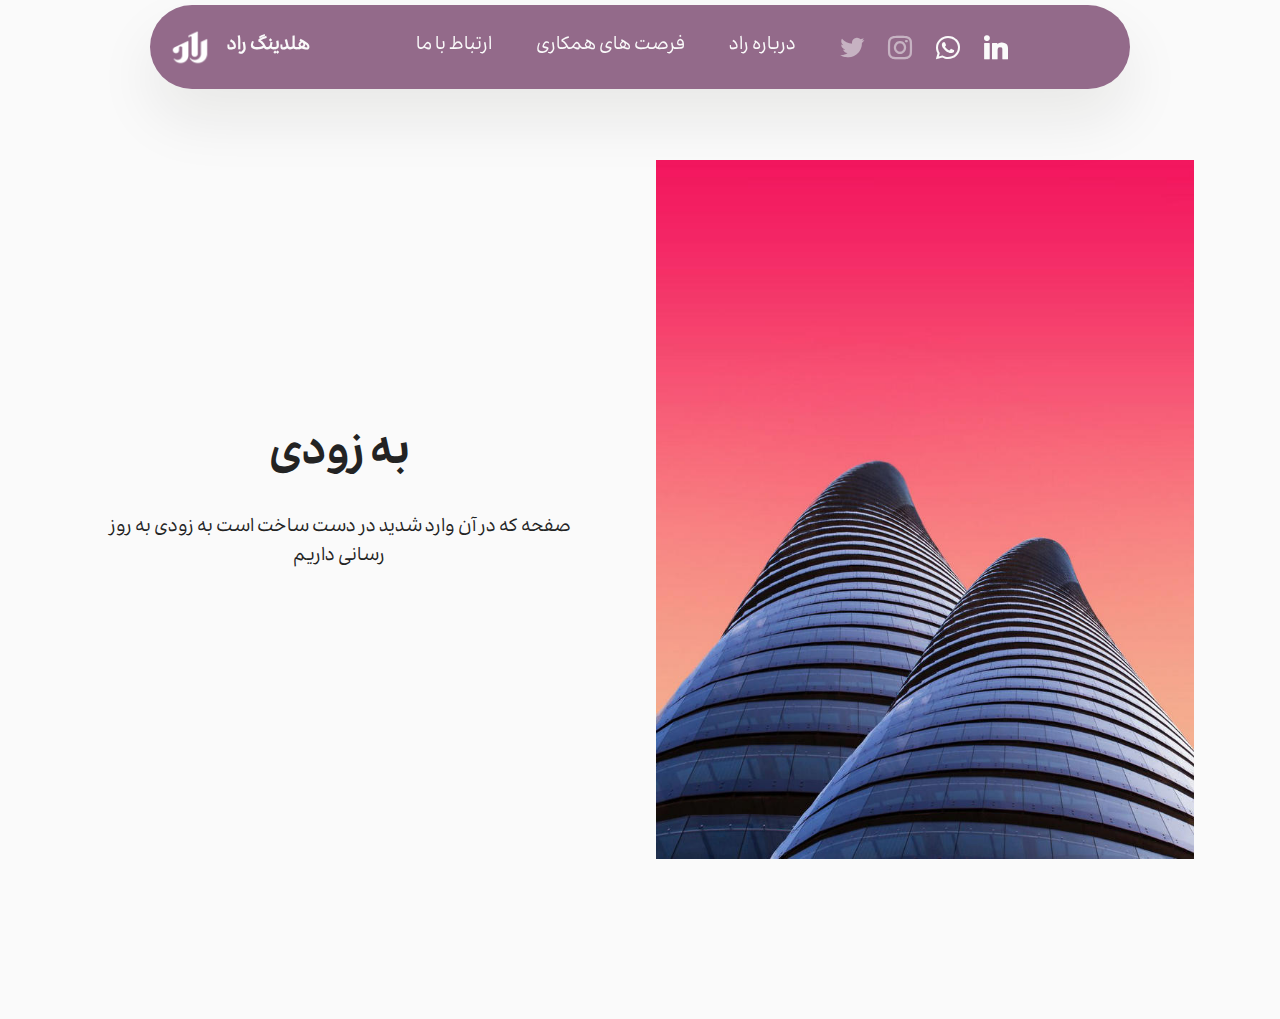
<file: RAD.Holdings-V3 /page2.html>
<!DOCTYPE html>
<html  >
<head>
  <!-- Site made with Mobirise Website Builder v5.6.8, https://mobirise.com -->
  <meta charset="UTF-8">
  <meta http-equiv="X-UA-Compatible" content="IE=edge">
  <meta name="generator" content="Mobirise v5.6.8, mobirise.com">
  <meta name="twitter:card" content="summary_large_image"/>
  <meta name="twitter:image:src" content="">
  <meta property="og:image" content="">
  <meta name="twitter:title" content="Coming Soon Page">
  <meta name="viewport" content="width=device-width, initial-scale=1, minimum-scale=1">
  <link rel="shortcut icon" href="assets/images/logo.png" type="image/x-icon">
  <meta name="description" content="">
  
  
  <title>به زودی</title>
  <link rel="stylesheet" href="assets/web/assets/mobirise-icons2/mobirise2.css">
  <link rel="stylesheet" href="assets/bootstrap/css/bootstrap.min.css">
  <link rel="stylesheet" href="assets/bootstrap/css/bootstrap-grid.min.css">
  <link rel="stylesheet" href="assets/bootstrap/css/bootstrap-reboot.min.css">
  <link rel="stylesheet" href="assets/dropdown/css/style.css">
  <link rel="stylesheet" href="assets/socicon/css/styles.css">
  <link rel="stylesheet" href="assets/theme/css/style.css">
  <link rel="preload" href="https://fonts.googleapis.com/css?family=Jost:100,200,300,400,500,600,700,800,900,100i,200i,300i,400i,500i,600i,700i,800i,900i&display=swap" as="style" onload="this.onload=null;this.rel='stylesheet'">
  <noscript><link rel="stylesheet" href="https://fonts.googleapis.com/css?family=Jost:100,200,300,400,500,600,700,800,900,100i,200i,300i,400i,500i,600i,700i,800i,900i&display=swap"></noscript>
  <link rel="preload" as="style" href="assets/mobirise/css/mbr-additional.css"><link rel="stylesheet" href="assets/mobirise/css/mbr-additional.css" type="text/css">
  
  
  
  
</head>
<body>
  
  <section data-bs-version="5.1" class="menu menu1 cid-tesQy8g4jh" once="menu" id="amenu1-1b">
    

    <nav class="navbar navbar-dropdown navbar-expand-lg">
        <div class="container">
            <div class="navbar-brand">
                <span class="navbar-logo">
                    <a href="index.html#top">
                        <img src="assets/images/logo.png" alt="Mobirise Website Builder" style="height: 3rem;">
                    </a>
                </span>
                <span class="navbar-caption-wrap"><a class="navbar-caption text-white text-primary display-7" href="index.html#top">هلدینگ راد</a></span>
            </div>
            <button class="navbar-toggler" type="button" data-toggle="collapse" data-bs-toggle="collapse" data-target="#navbarSupportedContent" data-bs-target="#navbarSupportedContent" aria-controls="navbarNavAltMarkup" aria-expanded="false" aria-label="Toggle navigation">
                <div class="hamburger">
                    <span></span>
                    <span></span>
                    <span></span>
                    <span></span>
                </div>
            </button>
            <div class="collapse navbar-collapse" id="navbarSupportedContent">
                <ul class="navbar-nav nav-dropdown nav-right" data-app-modern-menu="true"><li class="nav-item"><a class="nav-link link text-white text-primary display-7" href="index.html#footer3-1c">ارتباط با ما</a>
                    </li>
                    <li class="nav-item"><a class="nav-link link text-white text-primary display-7" href="page3.html#top">فرصت های همکاری</a></li><li class="nav-item"><a class="nav-link link text-white text-primary display-7" href="index.html#content13-r">درباره راد</a>
                    </li></ul>
                <div class="icons-menu">
                    <a class="iconfont-wrapper" href="./page2.html" target="_blank">
                        <span class="p-2 mbr-iconfont socicon-twitter socicon" style="color: rgb(250, 250, 250); fill: rgb(250, 250, 250); opacity: 50%; "></span>
                    </a>
                    <a class="iconfont-wrapper" href="./page2.html" target="_blank">
                        <span class="p-2 mbr-iconfont socicon-instagram socicon" style="color: rgb(250, 250, 250); fill: rgb(250, 250, 250); opacity: 50%; "></span>
                    </a>
                    <a class="iconfont-wrapper" href="https://wa.me/989102294306">
                        <span class="p-2 mbr-iconfont socicon-whatsapp socicon" style="color: rgb(250, 250, 250); fill: rgb(250, 250, 250);"></span>
                    </a>
                    <a class="iconfont-wrapper" href="https://www.linkedin.com/company/radholdings/" target="_blank">
                        <span class="p-2 mbr-iconfont socicon-linkedin socicon" style="color: rgb(250, 250, 250); fill: rgb(250, 250, 250);"></span>
                    </a>
                </div>
            </div>
            
        </div>
    </nav>
</section>

<section data-bs-version="5.1" class="features18 cid-tesOLqjfHW" id="features19-18">

    

    
    
    <div class="container">
        <div class="row justify-content-center">
            <div class="card col-12 col-lg">
                <div class="card-wrapper">
                    <h6 class="card-title mbr-fonts-style mb-4 display-2">
                        <strong>به زودی</strong></h6>
                    <p class="mbr-text mbr-fonts-style display-7">&nbsp;صفحه که در آن وارد شدید در دست ساخت است به زودی به روز رسانی داریم</p>
                    
                </div>
            </div>
            <div class="col-12 col-lg-6">
                <div class="image-wrapper">
                    <img src="assets/images/2.jpg" alt="Mobirise Website Builder">
                </div>
            </div>
        </div>
    </div>
</section>

<!-- <section data-bs-version="5.1" class="footer3 cid-tesQCINmzw" once="footers" id="footer3-1c">

    

    

    <div class="container">
        <div class="media-container-row align-center mbr-white">
            
            
            <div class="row row-copirayt">
                <p class="mbr-text mb-0 mbr-fonts-style mbr-white align-center display-7">
                    © کلیه حقوق مادی و معنوی برای این سایت محفوظ می باشد</p>
            </div>
        </div>
    </div> -->
<!-- </section><section class="display-7" style="padding: 0;align-items: center;justify-content: center;flex-wrap: wrap;    align-content: center;display: flex;position: relative;height: 4rem;"><a href="https://mobiri.se/2792449" style="flex: 1 1;height: 4rem;position: absolute;width: 100%;z-index: 1;"><img alt="" style="height: 4rem;" src="[data-uri]"></a><p style="margin: 0;text-align: center;" class="display-7">Created with &#8204;</p><a style="z-index:1" href="https://mobirise.com">Mobirise.com </a></section>   -->
<script src="assets/bootstrap/js/bootstrap.bundle.min.js"></script>
<script src="assets/smoothscroll/smooth-scroll.js"></script>  
<!-- <script src="assets/ytplayer/index.js"></script>   -->
<script src="assets/dropdown/js/navbar-dropdown.js"></script>  
<!-- <script src="assets/theme/js/script.js"></script>   -->
  

</body>
</html>
</file>
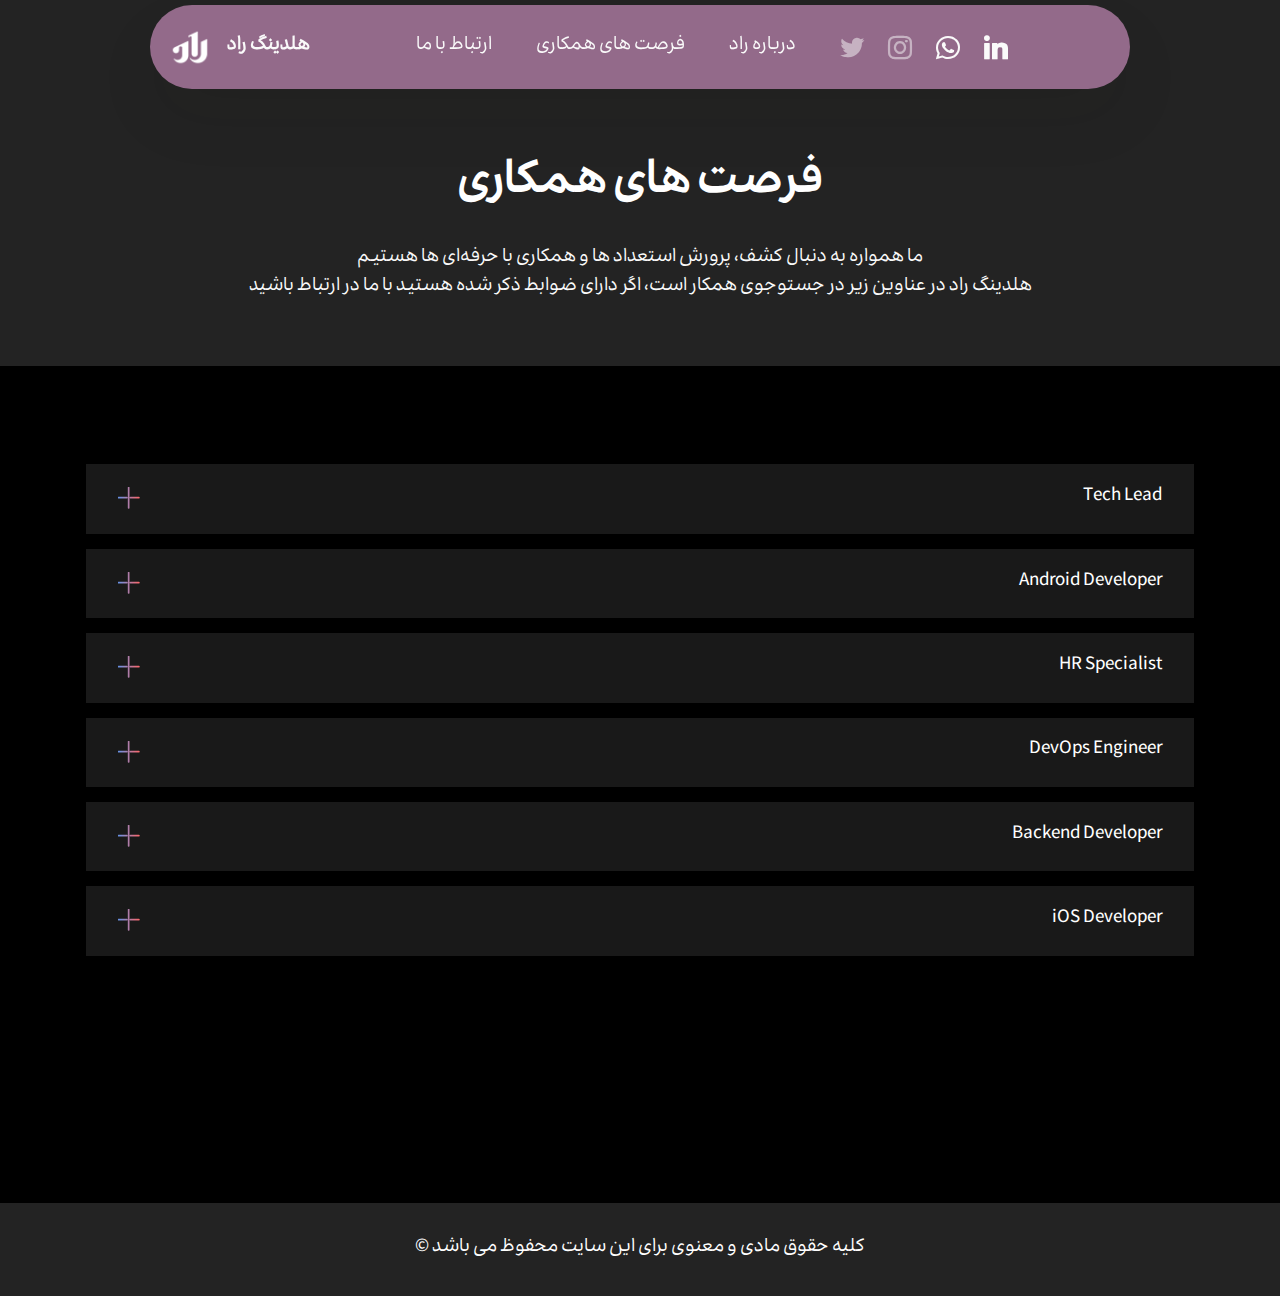
<file: RAD.Holdings-V3 /page3.html>
<!DOCTYPE html>
<html  >
<head>
  <!-- Site made with Mobirise Website Builder v5.6.8, https://mobirise.com -->
  <meta charset="UTF-8">
  <meta http-equiv="X-UA-Compatible" content="IE=edge">
  <meta name="generator" content="Mobirise v5.6.8, mobirise.com">
  <meta name="twitter:card" content="summary_large_image"/>
  <meta name="twitter:image:src" content="">
  <meta property="og:image" content="">
  <meta name="twitter:title" content="فرصت های همکاری">
  <meta name="viewport" content="width=device-width, initial-scale=1, minimum-scale=1">
  <link rel="shortcut icon" href="assets/images/logo.png" type="image/x-icon">
  <meta name="description" content="">
  
  
  <title>فرصت های همکاری</title>
  <link rel="stylesheet" href="assets/web/assets/mobirise-icons2/mobirise2.css">
  <link rel="stylesheet" href="assets/bootstrap/css/bootstrap.min.css">
  <link rel="stylesheet" href="assets/bootstrap/css/bootstrap-grid.min.css">
  <link rel="stylesheet" href="assets/bootstrap/css/bootstrap-reboot.min.css">
  <link rel="stylesheet" href="assets/dropdown/css/style.css">
  <link rel="stylesheet" href="assets/formstyler/jquery.formstyler.css">
  <link rel="stylesheet" href="assets/formstyler/jquery.formstyler.theme.css">
  <link rel="stylesheet" href="assets/datepicker/jquery.datetimepicker.min.css">
  <link rel="stylesheet" href="assets/socicon/css/styles.css">
  <link rel="stylesheet" href="assets/theme/css/style.css">

  <link rel="stylesheet" href="assets/list_assets/css/mobirise-icons.css">
  <link rel="stylesheet" href="assets/list_assets/css/bootstrap.min.css">
  <link rel="stylesheet" href="assets/list_assets/css/bootstrap-grid.min.css">
  <link rel="stylesheet" href="assets/list_assets/css/bootstrap-reboot.min.css">
  <link rel="stylesheet" href="assets/list_assets/css/style.css">
  <link rel="preload" as="style" href="assets/list_assets/css/mbr-additional.css"><link rel="stylesheet" href="assets/list_assets/css/mbr-additional.css" type="text/css">


  <link rel="preload" href="https://fonts.googleapis.com/css?family=Jost:100,200,300,400,500,600,700,800,900,100i,200i,300i,400i,500i,600i,700i,800i,900i&display=swap" as="style" onload="this.onload=null;this.rel='stylesheet'">
  <noscript><link rel="stylesheet" href="https://fonts.googleapis.com/css?family=Jost:100,200,300,400,500,600,700,800,900,100i,200i,300i,400i,500i,600i,700i,800i,900i&display=swap"></noscript>
  <link rel="preload" as="style" href="assets/mobirise/css/mbr-additional.css"><link rel="stylesheet" href="assets/mobirise/css/mbr-additional.css" type="text/css">
  
  
  
  
</head>
<body>
  
  <section data-bs-version="5.1" class="menu menu1 cid-tesS46iicL" once="menu" id="amenu1-1f">
    

    <nav class="navbar navbar-dropdown navbar-expand-lg">
        <div class="container">
            <div class="navbar-brand">
                <span class="navbar-logo">
                    <a href="index.html#top">
                        <img src="assets/images/logo.png" alt="Mobirise Website Builder" style="height: 3rem;">
                    </a>
                </span>
                <span class="navbar-caption-wrap"><a class="navbar-caption text-white text-primary display-7" href="index.html#top">هلدینگ راد</a></span>
            </div>
            <button class="navbar-toggler" type="button" data-toggle="collapse" data-bs-toggle="collapse" data-target="#navbarSupportedContent" data-bs-target="#navbarSupportedContent" aria-controls="navbarNavAltMarkup" aria-expanded="false" aria-label="Toggle navigation">
                <div class="hamburger">
                    <span></span>
                    <span></span>
                    <span></span>
                    <span></span>
                </div>
            </button>
            <div class="collapse navbar-collapse" id="navbarSupportedContent">
                <ul class="navbar-nav nav-dropdown nav-right" data-app-modern-menu="true"><li class="nav-item"><a class="nav-link link text-white text-primary display-7" href="index.html#footer3-1c">ارتباط با ما</a>
                    </li>
                    <li class="nav-item"><a class="nav-link link text-white text-primary display-7" href="page3.html#top">فرصت های همکاری</a></li><li class="nav-item"><a class="nav-link link text-white text-primary display-7" href="index.html#content13-r">درباره راد</a>
                    </li></ul>
                <div class="icons-menu">
                    <a class="iconfont-wrapper" href="./page2.html" target="_blank">
                        <span class="p-2 mbr-iconfont socicon-twitter socicon" style="color: rgb(250, 250, 250); fill: rgb(250, 250, 250); opacity: 50%; "></span>
                    </a>
                    <a class="iconfont-wrapper" href="./page2.html" target="_blank">
                        <span class="p-2 mbr-iconfont socicon-instagram socicon" style="color: rgb(250, 250, 250); fill: rgb(250, 250, 250); opacity: 50%; "></span>
                    </a>
                    <a class="iconfont-wrapper" href="https://wa.me/989102294306">
                        <span class="p-2 mbr-iconfont socicon-whatsapp socicon" style="color: rgb(250, 250, 250); fill: rgb(250, 250, 250);"></span>
                    </a>
                    <a class="iconfont-wrapper" href="https://www.linkedin.com/company/radholdings/" target="_blank">
                        <span class="p-2 mbr-iconfont socicon-linkedin socicon" style="color: rgb(250, 250, 250); fill: rgb(250, 250, 250);"></span>
                    </a>
                </div>
            </div>
            
        </div>
    </nav>
</section>

<section data-bs-version="5.1" class="content4 cid-tesRXuwsU9" id="content4-1d">
    

    
    
    <div class="container">
        <div class="row justify-content-center">
            <div class="title col-md-12 col-lg-10">
                <h3 class="mbr-section-title mbr-fonts-style align-center mb-4 display-2"><strong>فرصت های همکاری</strong></h3>
                <h4 class="mbr-section-subtitle align-center mbr-fonts-style mb-4 display-7">ما همواره به دنبال کشف، پرورش استعداد ها و همکاری با حرفه‌ای ها هستیم<div>هلدینگ راد در عناوین زیر در جست­و­جوی همکار است، اگر دارای ضوابط ذکر شده هستید با ما در ارتباط باشید</div></h4>
                
            </div>
        </div>
    </div>
</section>

<section data-bs-version="5.1" class="accordion1 solutionm4_accordion1 cid-tfegeC4TC3 flexorgrid" id="accordions1-0">
    <div class="container">
        <div class="row">
            <div class="col-12 col-md-12">
                <div class="section-head text-center">
                </div>
                <div class="clearfix"></div>
                <div id="bootstrap-toggle" class="toggle-panel accordionStyles tab-content">
                    <div class="card">
                        <div class="card-header" role="tab" id="headingOne">
                            <a role="button" class="collapsed panel-title" data-toggle="collapse" data-bs-toggle="collapse" data-core="" href="#collapse1_0" aria-expanded="false" aria-controls="collapse1">
                                <h4 class="mbr-regular mbr-fonts-style display-7">Tech Lead</h4>
                                <span class="sign mbr-iconfont mbri-plus inactive"></span>
                            </a>
                        </div>
                        <div id="collapse1_0" class="panel-collapse noScroll collapse" role="tabpanel" aria-labelledby="headingOne">
                            <div class="panel-body">
                                <h5 class="cards-paragraph">با سلام و خسته نباشید</h5>
                                <ul class="cards-list">
                                    <li class="cards-list">hello</li>
                                    <li>خوبی</li class="cards-list">
                                    <li>حالت چطوره</li class="cards-list">
                                    <li>خولم</li class="cards-list">
                                </ul>
                            </div>
                        </div>
                    </div>
                    <div class="card">
                        <div class="card-header" role="tab" id="headingTwo">
                            <a role="button" class="collapsed panel-title" data-toggle="collapse" data-bs-toggle="collapse" data-core="" href="#collapse2_0" aria-expanded="false" aria-controls="collapse2">
                                <h4 class="mbr-regular mbr-fonts-style display-7">Android Developer</h4>
                                <span class="sign mbr-iconfont mbri-plus inactive"></span>
                            </a>
                        </div>
                        <div id="collapse2_0" class="panel-collapse noScroll collapse" role="tabpanel" aria-labelledby="headingTwo">
                            <div class="panel-body">
                                <iframe src="https://drive.google.com/file/d/1ggxNkOZLjyoAeR3ft06ENePh3aZFHGD2/preview" width="640" height="480" allow="autoplay"></iframe>
                            </div>
                        </div>
                    </div>
                    <div class="card">
                        <div class="card-header" role="tab" id="headingThree">
                            <a role="button" class="collapsed panel-title" data-toggle="collapse" data-bs-toggle="collapse" data-core="" href="#collapse3_0" aria-expanded="false" aria-controls="collapse3">
                                <h4 class="mbr-regular mbr-fonts-style display-7">HR Specialist</h4>
                                <span class="sign mbr-iconfont mbri-plus inactive"></span>
                            </a>
                        </div>
                        <div id="collapse3_0" class="panel-collapse noScroll collapse" role="tabpanel" aria-labelledby="headingThree">
                            <div class="panel-body">
                                <iframe src="https://drive.google.com/file/d/1X_h_pG1R8W_eddtcKGdT0Pgqp-ieU67m/preview" width="640" height="480" allow="autoplay"></iframe>
                            </div>
                        </div>
                    </div>
                    <div class="card">
                        <div class="card-header" role="tab" id="headingThree">
                            <a role="button" class="collapsed panel-title" data-toggle="collapse" data-bs-toggle="collapse" data-core="" href="#collapse4_0" aria-expanded="false" aria-controls="collapse4">
                                <h4 class="mbr-regular mbr-fonts-style display-7">DevOps Engineer</h4>
                                <span class="sign mbr-iconfont mbri-plus inactive"></span>
                            </a>
                        </div>
                        <div id="collapse4_0" class="panel-collapse noScroll collapse" role="tabpanel" aria-labelledby="headingThree">
                            <div class="panel-body">
                                <p class="cards-paragraph">Hello how are you Hello how are you Hello how are you Hello how are you Hello how are you Hello how are you Hello how are you Hello how are you</p>
                            </div>
                        </div>
                    </div>
                    <div class="card">
                        <div class="card-header" role="tab" id="headingThree">
                            <a role="button" class="collapsed panel-title" data-toggle="collapse" data-bs-toggle="collapse" data-core="" href="#collapse5_0" aria-expanded="false" aria-controls="collapse5">
                                <h4 class="mbr-regular mbr-fonts-style display-7">Backend Developer</h4>
                                <span class="sign mbr-iconfont mbri-plus inactive"></span>
                            </a>
                        </div>
                        <div id="collapse5_0" class="panel-collapse noScroll collapse" role="tabpanel" aria-labelledby="headingThree">
                            <div class="panel-body">
                                <iframe src="https://drive.google.com/file/d/1ohthdzNm2uCUA4ZysWNVs_4W_ZEkt62k/preview" width="640" height="480" allow="autoplay"></iframe>
                            </div>
                        </div>
                    </div>
                    <div class="card">
                        <div class="card-header" role="tab" id="headingThree">
                            <a role="button" class="collapsed panel-title" data-toggle="collapse" data-bs-toggle="collapse" data-core="" href="#collapse6_0" aria-expanded="false" aria-controls="collapse6">
                                <h4 class="mbr-regular mbr-fonts-style display-7">iOS Developer</h4>
                                <span class="sign mbr-iconfont mbri-plus inactive"></span>
                            </a>
                        </div>
                        <div id="collapse6_0" class="panel-collapse noScroll collapse" role="tabpanel" aria-labelledby="headingThree">
                            <div class="panel-body">
                                <iframe src="https://drive.google.com/file/d/190y63Kny_5zpMQ57Syi6Ai4noXGEdiO3/preview" width="640" height="480" allow="autoplay"></iframe>
                            </div>
                        </div>
                    </div>
                </div>
            </div>
        </div>
    </div>
    <iframe class="clickup-embed clickup-dynamic-height" src="https://forms.clickup.com/3796878/f/3kvwe-13781/916USR3AFB2AFTL846?RAD%20Form%20Type=Resume%20Registration" onwheel="" width="100%" height="100%" style="background: transparent;"></iframe><script async src="https://app-cdn.clickup.com/assets/js/forms-embed/v1.js"></script>
</section>


<section data-bs-version="5.1" class="footer3 cid-tesQCINmzw" once="footers" id="footer3-1c">
    <div class="container">
        <div class="media-container-row align-center mbr-white">
            
            
            <div class="row row-copirayt">
                <p class="mbr-text mb-0 mbr-fonts-style mbr-white align-center display-7">
                    © کلیه حقوق مادی و معنوی برای این سایت محفوظ می باشد</p>
            </div>
        </div>
    </div>
<!-- </section><section class="display-7" style="padding: 0;align-items: center;justify-content: center;flex-wrap: wrap;    align-content: center;display: flex;position: relative;height: 4rem;"><a href="https://mobiri.se/2792449" style="flex: 1 1;height: 4rem;position: absolute;width: 100%;z-index: 1;"><img alt="" style="height: 4rem;" src="[data-uri]"></a><p style="margin: 0;text-align: center;" class="display-7">Created with Mobirise &#8204;</p><a style="z-index:1" href="https://mobirise.com/web-page-maker.html">Free Web Page Builder</a></section>   -->
<script src="assets/bootstrap/js/bootstrap.bundle.min.js"></script>
<script src="assets/smoothscroll/smooth-scroll.js"></script>
<!-- <script src="assets/ytplayer/index.js"></script>   -->
<script src="assets/dropdown/js/navbar-dropdown.js"></script>  
<script src="assets/formstyler/jquery.formstyler.js"></script>  
<script src="assets/formstyler/jquery.formstyler.min.js"></script>  
<script src="assets/datepicker/jquery.datetimepicker.full.js"></script>  
<!-- <script src="assets/theme/js/script.js"></script>   -->
<script src="assets/formoid/formoid.min.js"></script>  

  
</body>
</html>
</file>
<file: RAD.Holdings-V2/assets/dropdown/css/style.css>
.navbar-dropdown {
  left: 0;
  padding: 0;
  position: absolute;
  right: 0;
  top: 0;
  transition: all 0.45s ease;
  z-index: 1030;
  background: #282828; }
  .navbar-dropdown .navbar-logo {
    margin-right: 0.8rem;
    transition: margin 0.3s ease-in-out;
    vertical-align: middle; }
    .navbar-dropdown .navbar-logo img {
      height: 3.125rem;
      transition: all 0.3s ease-in-out; }
    .navbar-dropdown .navbar-logo.mbr-iconfont {
      font-size: 3.125rem;
      line-height: 3.125rem; }
  .navbar-dropdown .navbar-caption {
    font-weight: 700;
    white-space: normal;
    vertical-align: -4px;
    line-height: 3.125rem !important; }
    .navbar-dropdown .navbar-caption, .navbar-dropdown .navbar-caption:hover {
      color: inherit;
      text-decoration: none; }
  .navbar-dropdown .mbr-iconfont + .navbar-caption {
    vertical-align: -1px; }
  .navbar-dropdown.navbar-fixed-top {
    position: fixed; }
  .navbar-dropdown .navbar-brand span {
    vertical-align: -4px; }
  .navbar-dropdown.bg-color.transparent {
    background: none; }
  .navbar-dropdown.navbar-short .navbar-brand {
    padding: 0.625rem 0; }
    .navbar-dropdown.navbar-short .navbar-brand span {
      vertical-align: -1px; }
  .navbar-dropdown.navbar-short .navbar-caption {
    line-height: 2.375rem !important;
    vertical-align: -2px; }
  .navbar-dropdown.navbar-short .navbar-logo {
    margin-right: 0.5rem; }
    .navbar-dropdown.navbar-short .navbar-logo img {
      height: 2.375rem; }
    .navbar-dropdown.navbar-short .navbar-logo.mbr-iconfont {
      font-size: 2.375rem;
      line-height: 2.375rem; }
  .navbar-dropdown.navbar-short .mbr-table-cell {
    height: 3.625rem; }
  .navbar-dropdown .navbar-close {
    left: 0.6875rem;
    position: fixed;
    top: 0.75rem;
    z-index: 1000; }
  .navbar-dropdown .hamburger-icon {
    content: "";
    display: inline-block;
    vertical-align: middle;
    width: 16px;
    -webkit-box-shadow: 0 -6px 0 1px #282828,0 0 0 1px #282828,0 6px 0 1px #282828;
    -moz-box-shadow: 0 -6px 0 1px #282828,0 0 0 1px #282828,0 6px 0 1px #282828;
    box-shadow: 0 -6px 0 1px #282828,0 0 0 1px #282828,0 6px 0 1px #282828; }

.dropdown-menu .dropdown-toggle[data-toggle="dropdown-submenu"]::after {
  border-bottom: 0.35em solid transparent;
  border-left: 0.35em solid;
  border-right: 0;
  border-top: 0.35em solid transparent;
  margin-left: 0.3rem; }

.dropdown-menu .dropdown-item:focus {
  outline: 0; }

.nav-dropdown {
  font-size: 0.75rem;
  font-weight: 500;
  height: auto !important; }
  .nav-dropdown .nav-btn {
    padding-left: 1rem; }
  .nav-dropdown .link {
    margin: .667em 1.667em;
    font-weight: 500;
    padding: 0;
    transition: color .2s ease-in-out; }
    .nav-dropdown .link.dropdown-toggle {
      margin-right: 2.583em; }
      .nav-dropdown .link.dropdown-toggle::after {
        margin-left: .25rem;
        border-top: 0.35em solid;
        border-right: 0.35em solid transparent;
        border-left: 0.35em solid transparent;
        border-bottom: 0; }
      .nav-dropdown .link.dropdown-toggle[aria-expanded="true"] {
        margin: 0;
        padding: 0.667em 3.263em  0.667em 1.667em; }
  .nav-dropdown .link::after,
  .nav-dropdown .dropdown-item::after {
    color: inherit; }
  .nav-dropdown .btn {
    font-size: 0.75rem;
    font-weight: 700;
    letter-spacing: 0;
    margin-bottom: 0;
    padding-left: 1.25rem;
    padding-right: 1.25rem; }
  .nav-dropdown .dropdown-menu {
    border-radius: 0;
    border: 0;
    left: 0;
    margin: 0;
    padding-bottom: 1.25rem;
    padding-top: 1.25rem;
    position: relative; }
  .nav-dropdown .dropdown-submenu {
    margin-left: 0.125rem;
    top: 0; }
  .nav-dropdown .dropdown-item {
    font-weight: 500;
    line-height: 2;
    padding: 0.3846em 4.615em 0.3846em 1.5385em;
    position: relative;
    transition: color .2s ease-in-out, background-color .2s ease-in-out; }
    .nav-dropdown .dropdown-item::after {
      margin-top: -0.3077em;
      position: absolute;
      right: 1.1538em;
      top: 50%; }
    .nav-dropdown .dropdown-item:focus, .nav-dropdown .dropdown-item:hover {
      background: none; }

@media (max-width: 767px) {
  .nav-dropdown.navbar-toggleable-sm {
    bottom: 0;
    display: none;
    left: 0;
    overflow-x: hidden;
    position: fixed;
    top: 0;
    transform: translateX(-100%);
    -ms-transform: translateX(-100%);
    -webkit-transform: translateX(-100%);
    width: 18.75rem;
    z-index: 999; } }
.nav-dropdown.navbar-toggleable-xl {
  bottom: 0;
  display: none;
  left: 0;
  overflow-x: hidden;
  position: fixed;
  top: 0;
  transform: translateX(-100%);
  -ms-transform: translateX(-100%);
  -webkit-transform: translateX(-100%);
  width: 18.75rem;
  z-index: 999; }

.nav-dropdown-sm {
  display: block !important;
  overflow-x: hidden;
  overflow: auto;
  padding-top: 3.875rem; }
  .nav-dropdown-sm::after {
    content: "";
    display: block;
    height: 3rem;
    width: 100%; }
  .nav-dropdown-sm.collapse.in ~ .navbar-close {
    display: block !important; }
  .nav-dropdown-sm.collapsing, .nav-dropdown-sm.collapse.in {
    transform: translateX(0);
    -ms-transform: translateX(0);
    -webkit-transform: translateX(0);
    transition: all 0.25s ease-out;
    -webkit-transition: all 0.25s ease-out;
    background: #282828; }
  .nav-dropdown-sm.collapsing[aria-expanded="false"] {
    transform: translateX(-100%);
    -ms-transform: translateX(-100%);
    -webkit-transform: translateX(-100%); }
  .nav-dropdown-sm .nav-item {
    display: block;
    margin-left: 0 !important;
    padding-left: 0; }
  .nav-dropdown-sm .link,
  .nav-dropdown-sm .dropdown-item {
    border-top: 1px dotted rgba(255, 255, 255, 0.1);
    font-size: 0.8125rem;
    line-height: 1.6;
    margin: 0 !important;
    padding: 0.875rem 2.4rem 0.875rem 1.5625rem !important;
    position: relative;
    white-space: normal; }
    .nav-dropdown-sm .link:focus, .nav-dropdown-sm .link:hover,
    .nav-dropdown-sm .dropdown-item:focus,
    .nav-dropdown-sm .dropdown-item:hover {
      background: rgba(0, 0, 0, 0.2) !important;
      color: #c0a375; }
  .nav-dropdown-sm .nav-btn {
    position: relative;
    padding: 1.5625rem 1.5625rem 0 1.5625rem; }
    .nav-dropdown-sm .nav-btn::before {
      border-top: 1px dotted rgba(255, 255, 255, 0.1);
      content: "";
      left: 0;
      position: absolute;
      top: 0;
      width: 100%; }
    .nav-dropdown-sm .nav-btn + .nav-btn {
      padding-top: 0.625rem; }
      .nav-dropdown-sm .nav-btn + .nav-btn::before {
        display: none; }
  .nav-dropdown-sm .btn {
    padding: 0.625rem 0; }
  .nav-dropdown-sm .dropdown-toggle[data-toggle="dropdown-submenu"]::after {
    margin-left: .25rem;
    border-top: 0.35em solid;
    border-right: 0.35em solid transparent;
    border-left: 0.35em solid transparent;
    border-bottom: 0; }
  .nav-dropdown-sm .dropdown-toggle[data-toggle="dropdown-submenu"][aria-expanded="true"]::after {
    border-top: 0;
    border-right: 0.35em solid transparent;
    border-left: 0.35em solid transparent;
    border-bottom: 0.35em solid; }
  .nav-dropdown-sm .dropdown-menu {
    margin: 0;
    padding: 0;
    position: relative;
    top: 0;
    left: 0;
    width: 100%;
    border: 0;
    float: none;
    border-radius: 0;
    background: none; }
  .nav-dropdown-sm .dropdown-submenu {
    left: 100%;
    margin-left: 0.125rem;
    margin-top: -1.25rem;
    top: 0; }

.navbar-toggleable-sm .nav-dropdown .dropdown-menu {
  position: absolute; }

.navbar-toggleable-sm .nav-dropdown .dropdown-submenu {
  left: 100%;
  margin-left: 0.125rem;
  margin-top: -1.25rem;
  top: 0; }

.navbar-toggleable-sm.opened .nav-dropdown .dropdown-menu {
  position: relative; }

.navbar-toggleable-sm.opened .nav-dropdown .dropdown-submenu {
  left: 0;
  margin-left: 00rem;
  margin-top: 0rem;
  top: 0; }

.is-builder .nav-dropdown.collapsing {
  transition: none !important; }
</file>
<file: RAD.Holdings-V2/assets/socicon/css/styles.css>
@charset "UTF-8";

@font-face {
  font-family: 'Socicon';
  src:  url('../fonts/socicon.eot');
  src:  url('../fonts/socicon.eot?#iefix') format('embedded-opentype'),
    url('../fonts/socicon.woff2') format('woff2'),
    url('../fonts/socicon.ttf') format('truetype'),
    url('../fonts/socicon.woff') format('woff'),
    url('../fonts/socicon.svg#socicon') format('svg');
  font-weight: normal;
  font-style: normal;
  font-display: swap;
}

[data-icon]:before {
  font-family: "socicon" !important;
  content: attr(data-icon);
  font-style: normal !important;
  font-weight: normal !important;
  font-variant: normal !important;
  text-transform: none !important;
  speak: none;
  line-height: 1;
  -webkit-font-smoothing: antialiased;
  -moz-osx-font-smoothing: grayscale;
}

[class^="socicon-"], [class*=" socicon-"] {
  /* use !important to prevent issues with browser extensions that change fonts */
  font-family: 'Socicon' !important;
  speak: none;
  font-style: normal;
  font-weight: normal;
  font-variant: normal;
  text-transform: none;
  line-height: 1;

  /* Better Font Rendering =========== */
  -webkit-font-smoothing: antialiased;
  -moz-osx-font-smoothing: grayscale;
}

.socicon-eitaa:before {
  content: "\e97c";
}
.socicon-soroush:before {
  content: "\e97d";
}
.socicon-bale:before {
  content: "\e97e";
}
.socicon-zazzle:before {
  content: "\e97b";
}
.socicon-society6:before {
  content: "\e97a";
}
.socicon-redbubble:before {
  content: "\e979";
}
.socicon-avvo:before {
  content: "\e978";
}
.socicon-stitcher:before {
  content: "\e977";
}
.socicon-googlehangouts:before {
  content: "\e974";
}
.socicon-dlive:before {
  content: "\e975";
}
.socicon-vsco:before {
  content: "\e976";
}
.socicon-flipboard:before {
  content: "\e973";
}
.socicon-ubuntu:before {
  content: "\e958";
}
.socicon-artstation:before {
  content: "\e959";
}
.socicon-invision:before {
  content: "\e95a";
}
.socicon-torial:before {
  content: "\e95b";
}
.socicon-collectorz:before {
  content: "\e95c";
}
.socicon-seenthis:before {
  content: "\e95d";
}
.socicon-googleplaymusic:before {
  content: "\e95e";
}
.socicon-debian:before {
  content: "\e95f";
}
.socicon-filmfreeway:before {
  content: "\e960";
}
.socicon-gnome:before {
  content: "\e961";
}
.socicon-itchio:before {
  content: "\e962";
}
.socicon-jamendo:before {
  content: "\e963";
}
.socicon-mix:before {
  content: "\e964";
}
.socicon-sharepoint:before {
  content: "\e965";
}
.socicon-tinder:before {
  content: "\e966";
}
.socicon-windguru:before {
  content: "\e967";
}
.socicon-cdbaby:before {
  content: "\e968";
}
.socicon-elementaryos:before {
  content: "\e969";
}
.socicon-stage32:before {
  content: "\e96a";
}
.socicon-tiktok:before {
  content: "\e96b";
}
.socicon-gitter:before {
  content: "\e96c";
}
.socicon-letterboxd:before {
  content: "\e96d";
}
.socicon-threema:before {
  content: "\e96e";
}
.socicon-splice:before {
  content: "\e96f";
}
.socicon-metapop:before {
  content: "\e970";
}
.socicon-naver:before {
  content: "\e971";
}
.socicon-remote:before {
  content: "\e972";
}
.socicon-internet:before {
  content: "\e957";
}
.socicon-moddb:before {
  content: "\e94b";
}
.socicon-indiedb:before {
  content: "\e94c";
}
.socicon-traxsource:before {
  content: "\e94d";
}
.socicon-gamefor:before {
  content: "\e94e";
}
.socicon-pixiv:before {
  content: "\e94f";
}
.socicon-myanimelist:before {
  content: "\e950";
}
.socicon-blackberry:before {
  content: "\e951";
}
.socicon-wickr:before {
  content: "\e952";
}
.socicon-spip:before {
  content: "\e953";
}
.socicon-napster:before {
  content: "\e954";
}
.socicon-beatport:before {
  content: "\e955";
}
.socicon-hackerone:before {
  content: "\e956";
}
.socicon-hackernews:before {
  content: "\e946";
}
.socicon-smashwords:before {
  content: "\e947";
}
.socicon-kobo:before {
  content: "\e948";
}
.socicon-bookbub:before {
  content: "\e949";
}
.socicon-mailru:before {
  content: "\e94a";
}
.socicon-gitlab:before {
  content: "\e945";
}
.socicon-instructables:before {
  content: "\e944";
}
.socicon-portfolio:before {
  content: "\e943";
}
.socicon-codered:before {
  content: "\e940";
}
.socicon-origin:before {
  content: "\e941";
}
.socicon-nextdoor:before {
  content: "\e942";
}
.socicon-udemy:before {
  content: "\e93f";
}
.socicon-livemaster:before {
  content: "\e93e";
}
.socicon-crunchbase:before {
  content: "\e93b";
}
.socicon-homefy:before {
  content: "\e93c";
}
.socicon-calendly:before {
  content: "\e93d";
}
.socicon-realtor:before {
  content: "\e90f";
}
.socicon-tidal:before {
  content: "\e910";
}
.socicon-qobuz:before {
  content: "\e911";
}
.socicon-natgeo:before {
  content: "\e912";
}
.socicon-mastodon:before {
  content: "\e913";
}
.socicon-unsplash:before {
  content: "\e914";
}
.socicon-homeadvisor:before {
  content: "\e915";
}
.socicon-angieslist:before {
  content: "\e916";
}
.socicon-codepen:before {
  content: "\e917";
}
.socicon-slack:before {
  content: "\e918";
}
.socicon-openaigym:before {
  content: "\e919";
}
.socicon-logmein:before {
  content: "\e91a";
}
.socicon-fiverr:before {
  content: "\e91b";
}
.socicon-gotomeeting:before {
  content: "\e91c";
}
.socicon-aliexpress:before {
  content: "\e91d";
}
.socicon-guru:before {
  content: "\e91e";
}
.socicon-appstore:before {
  content: "\e91f";
}
.socicon-homes:before {
  content: "\e920";
}
.socicon-zoom:before {
  content: "\e921";
}
.socicon-alibaba:before {
  content: "\e922";
}
.socicon-craigslist:before {
  content: "\e923";
}
.socicon-wix:before {
  content: "\e924";
}
.socicon-redfin:before {
  content: "\e925";
}
.socicon-googlecalendar:before {
  content: "\e926";
}
.socicon-shopify:before {
  content: "\e927";
}
.socicon-freelancer:before {
  content: "\e928";
}
.socicon-seedrs:before {
  content: "\e929";
}
.socicon-bing:before {
  content: "\e92a";
}
.socicon-doodle:before {
  content: "\e92b";
}
.socicon-bonanza:before {
  content: "\e92c";
}
.socicon-squarespace:before {
  content: "\e92d";
}
.socicon-toptal:before {
  content: "\e92e";
}
.socicon-gust:before {
  content: "\e92f";
}
.socicon-ask:before {
  content: "\e930";
}
.socicon-trulia:before {
  content: "\e931";
}
.socicon-loomly:before {
  content: "\e932";
}
.socicon-ghost:before {
  content: "\e933";
}
.socicon-upwork:before {
  content: "\e934";
}
.socicon-fundable:before {
  content: "\e935";
}
.socicon-booking:before {
  content: "\e936";
}
.socicon-googlemaps:before {
  content: "\e937";
}
.socicon-zillow:before {
  content: "\e938";
}
.socicon-niconico:before {
  content: "\e939";
}
.socicon-toneden:before {
  content: "\e93a";
}
.socicon-augment:before {
  content: "\e908";
}
.socicon-bitbucket:before {
  content: "\e909";
}
.socicon-fyuse:before {
  content: "\e90a";
}
.socicon-yt-gaming:before {
  content: "\e90b";
}
.socicon-sketchfab:before {
  content: "\e90c";
}
.socicon-mobcrush:before {
  content: "\e90d";
}
.socicon-microsoft:before {
  content: "\e90e";
}
.socicon-pandora:before {
  content: "\e907";
}
.socicon-messenger:before {
  content: "\e906";
}
.socicon-gamewisp:before {
  content: "\e905";
}
.socicon-bloglovin:before {
  content: "\e904";
}
.socicon-tunein:before {
  content: "\e903";
}
.socicon-gamejolt:before {
  content: "\e901";
}
.socicon-trello:before {
  content: "\e902";
}
.socicon-spreadshirt:before {
  content: "\e900";
}
.socicon-500px:before {
  content: "\e000";
}
.socicon-8tracks:before {
  content: "\e001";
}
.socicon-airbnb:before {
  content: "\e002";
}
.socicon-alliance:before {
  content: "\e003";
}
.socicon-amazon:before {
  content: "\e004";
}
.socicon-amplement:before {
  content: "\e005";
}
.socicon-android:before {
  content: "\e006";
}
.socicon-angellist:before {
  content: "\e007";
}
.socicon-apple:before {
  content: "\e008";
}
.socicon-appnet:before {
  content: "\e009";
}
.socicon-baidu:before {
  content: "\e00a";
}
.socicon-bandcamp:before {
  content: "\e00b";
}
.socicon-battlenet:before {
  content: "\e00c";
}
.socicon-mixer:before {
  content: "\e00d";
}
.socicon-bebee:before {
  content: "\e00e";
}
.socicon-bebo:before {
  content: "\e00f";
}
.socicon-behance:before {
  content: "\e010";
}
.socicon-blizzard:before {
  content: "\e011";
}
.socicon-blogger:before {
  content: "\e012";
}
.socicon-buffer:before {
  content: "\e013";
}
.socicon-chrome:before {
  content: "\e014";
}
.socicon-coderwall:before {
  content: "\e015";
}
.socicon-curse:before {
  content: "\e016";
}
.socicon-dailymotion:before {
  content: "\e017";
}
.socicon-deezer:before {
  content: "\e018";
}
.socicon-delicious:before {
  content: "\e019";
}
.socicon-deviantart:before {
  content: "\e01a";
}
.socicon-diablo:before {
  content: "\e01b";
}
.socicon-digg:before {
  content: "\e01c";
}
.socicon-discord:before {
  content: "\e01d";
}
.socicon-disqus:before {
  content: "\e01e";
}
.socicon-douban:before {
  content: "\e01f";
}
.socicon-draugiem:before {
  content: "\e020";
}
.socicon-dribbble:before {
  content: "\e021";
}
.socicon-drupal:before {
  content: "\e022";
}
.socicon-ebay:before {
  content: "\e023";
}
.socicon-ello:before {
  content: "\e024";
}
.socicon-endomodo:before {
  content: "\e025";
}
.socicon-envato:before {
  content: "\e026";
}
.socicon-etsy:before {
  content: "\e027";
}
.socicon-facebook:before {
  content: "\e028";
}
.socicon-feedburner:before {
  content: "\e029";
}
.socicon-filmweb:before {
  content: "\e02a";
}
.socicon-firefox:before {
  content: "\e02b";
}
.socicon-flattr:before {
  content: "\e02c";
}
.socicon-flickr:before {
  content: "\e02d";
}
.socicon-formulr:before {
  content: "\e02e";
}
.socicon-forrst:before {
  content: "\e02f";
}
.socicon-foursquare:before {
  content: "\e030";
}
.socicon-friendfeed:before {
  content: "\e031";
}
.socicon-github:before {
  content: "\e032";
}
.socicon-goodreads:before {
  content: "\e033";
}
.socicon-google:before {
  content: "\e034";
}
.socicon-googlescholar:before {
  content: "\e035";
}
.socicon-googlegroups:before {
  content: "\e036";
}
.socicon-googlephotos:before {
  content: "\e037";
}
.socicon-googleplus:before {
  content: "\e038";
}
.socicon-grooveshark:before {
  content: "\e039";
}
.socicon-hackerrank:before {
  content: "\e03a";
}
.socicon-hearthstone:before {
  content: "\e03b";
}
.socicon-hellocoton:before {
  content: "\e03c";
}
.socicon-heroes:before {
  content: "\e03d";
}
.socicon-smashcast:before {
  content: "\e03e";
}
.socicon-horde:before {
  content: "\e03f";
}
.socicon-houzz:before {
  content: "\e040";
}
.socicon-icq:before {
  content: "\e041";
}
.socicon-identica:before {
  content: "\e042";
}
.socicon-imdb:before {
  content: "\e043";
}
.socicon-instagram:before {
  content: "\e044";
}
.socicon-issuu:before {
  content: "\e045";
}
.socicon-istock:before {
  content: "\e046";
}
.socicon-itunes:before {
  content: "\e047";
}
.socicon-keybase:before {
  content: "\e048";
}
.socicon-lanyrd:before {
  content: "\e049";
}
.socicon-lastfm:before {
  content: "\e04a";
}
.socicon-line:before {
  content: "\e04b";
}
.socicon-linkedin:before {
  content: "\e04c";
}
.socicon-livejournal:before {
  content: "\e04d";
}
.socicon-lyft:before {
  content: "\e04e";
}
.socicon-macos:before {
  content: "\e04f";
}
.socicon-mail:before {
  content: "\e050";
}
.socicon-medium:before {
  content: "\e051";
}
.socicon-meetup:before {
  content: "\e052";
}
.socicon-mixcloud:before {
  content: "\e053";
}
.socicon-modelmayhem:before {
  content: "\e054";
}
.socicon-mumble:before {
  content: "\e055";
}
.socicon-myspace:before {
  content: "\e056";
}
.socicon-newsvine:before {
  content: "\e057";
}
.socicon-nintendo:before {
  content: "\e058";
}
.socicon-npm:before {
  content: "\e059";
}
.socicon-odnoklassniki:before {
  content: "\e05a";
}
.socicon-openid:before {
  content: "\e05b";
}
.socicon-opera:before {
  content: "\e05c";
}
.socicon-outlook:before {
  content: "\e05d";
}
.socicon-overwatch:before {
  content: "\e05e";
}
.socicon-patreon:before {
  content: "\e05f";
}
.socicon-paypal:before {
  content: "\e060";
}
.socicon-periscope:before {
  content: "\e061";
}
.socicon-persona:before {
  content: "\e062";
}
.socicon-pinterest:before {
  content: "\e063";
}
.socicon-play:before {
  content: "\e064";
}
.socicon-player:before {
  content: "\e065";
}
.socicon-playstation:before {
  content: "\e066";
}
.socicon-pocket:before {
  content: "\e067";
}
.socicon-qq:before {
  content: "\e068";
}
.socicon-quora:before {
  content: "\e069";
}
.socicon-raidcall:before {
  content: "\e06a";
}
.socicon-ravelry:before {
  content: "\e06b";
}
.socicon-reddit:before {
  content: "\e06c";
}
.socicon-renren:before {
  content: "\e06d";
}
.socicon-researchgate:before {
  content: "\e06e";
}
.socicon-residentadvisor:before {
  content: "\e06f";
}
.socicon-reverbnation:before {
  content: "\e070";
}
.socicon-rss:before {
  content: "\e071";
}
.socicon-sharethis:before {
  content: "\e072";
}
.socicon-skype:before {
  content: "\e073";
}
.socicon-slideshare:before {
  content: "\e074";
}
.socicon-smugmug:before {
  content: "\e075";
}
.socicon-snapchat:before {
  content: "\e076";
}
.socicon-songkick:before {
  content: "\e077";
}
.socicon-soundcloud:before {
  content: "\e078";
}
.socicon-spotify:before {
  content: "\e079";
}
.socicon-stackexchange:before {
  content: "\e07a";
}
.socicon-stackoverflow:before {
  content: "\e07b";
}
.socicon-starcraft:before {
  content: "\e07c";
}
.socicon-stayfriends:before {
  content: "\e07d";
}
.socicon-steam:before {
  content: "\e07e";
}
.socicon-storehouse:before {
  content: "\e07f";
}
.socicon-strava:before {
  content: "\e080";
}
.socicon-streamjar:before {
  content: "\e081";
}
.socicon-stumbleupon:before {
  content: "\e082";
}
.socicon-swarm:before {
  content: "\e083";
}
.socicon-teamspeak:before {
  content: "\e084";
}
.socicon-teamviewer:before {
  content: "\e085";
}
.socicon-technorati:before {
  content: "\e086";
}
.socicon-telegram:before {
  content: "\e087";
}
.socicon-tripadvisor:before {
  content: "\e088";
}
.socicon-tripit:before {
  content: "\e089";
}
.socicon-triplej:before {
  content: "\e08a";
}
.socicon-tumblr:before {
  content: "\e08b";
}
.socicon-twitch:before {
  content: "\e08c";
}
.socicon-twitter:before {
  content: "\e08d";
}
.socicon-uber:before {
  content: "\e08e";
}
.socicon-ventrilo:before {
  content: "\e08f";
}
.socicon-viadeo:before {
  content: "\e090";
}
.socicon-viber:before {
  content: "\e091";
}
.socicon-viewbug:before {
  content: "\e092";
}
.socicon-vimeo:before {
  content: "\e093";
}
.socicon-vine:before {
  content: "\e094";
}
.socicon-vkontakte:before {
  content: "\e095";
}
.socicon-warcraft:before {
  content: "\e096";
}
.socicon-wechat:before {
  content: "\e097";
}
.socicon-weibo:before {
  content: "\e098";
}
.socicon-whatsapp:before {
  content: "\e099";
}
.socicon-wikipedia:before {
  content: "\e09a";
}
.socicon-windows:before {
  content: "\e09b";
}
.socicon-wordpress:before {
  content: "\e09c";
}
.socicon-wykop:before {
  content: "\e09d";
}
.socicon-xbox:before {
  content: "\e09e";
}
.socicon-xing:before {
  content: "\e09f";
}
.socicon-yahoo:before {
  content: "\e0a0";
}
.socicon-yammer:before {
  content: "\e0a1";
}
.socicon-yandex:before {
  content: "\e0a2";
}
.socicon-yelp:before {
  content: "\e0a3";
}
.socicon-younow:before {
  content: "\e0a4";
}
.socicon-youtube:before {
  content: "\e0a5";
}
.socicon-zapier:before {
  content: "\e0a6";
}
.socicon-zerply:before {
  content: "\e0a7";
}
.socicon-zomato:before {
  content: "\e0a8";
}
.socicon-zynga:before {
  content: "\e0a9";
}
</file>
<file: RAD.Holdings-V2/assets/theme/css/style.css>
@charset "UTF-8";
section {
  background-color: #ffffff;
}

body {
  font-style: normal;
  line-height: 1.5;
  font-weight: 400;
  color: #232323;
  position: relative;
}

button {
  background-color: transparent;
  border-color: transparent;
}

section,
.container,
.container-fluid {
  position: relative;
  word-wrap: break-word;
}

a.mbr-iconfont:hover {
  text-decoration: none;
}

.article .lead p,
.article .lead ul,
.article .lead ol,
.article .lead pre,
.article .lead blockquote {
  margin-bottom: 0;
}

a {
  font-style: normal;
  font-weight: 400;
  cursor: pointer;
}
a, a:hover {
  text-decoration: none;
}

.mbr-section-title {
  font-style: normal;
  line-height: 1.3;
}

.mbr-section-subtitle {
  line-height: 1.3;
}

.mbr-text {
  font-style: normal;
  line-height: 1.7;
}

h1,
h2,
h3,
h4,
h5,
h6,
.display-1,
.display-2,
.display-4,
.display-5,
.display-7,
span,
p,
a {
  line-height: 1;
  word-break: break-word;
  word-wrap: break-word;
  font-weight: 400;
}

b,
strong {
  font-weight: bold;
}

input:-webkit-autofill, input:-webkit-autofill:hover, input:-webkit-autofill:focus, input:-webkit-autofill:active {
  transition-delay: 9999s;
  -webkit-transition-property: background-color, color;
  transition-property: background-color, color;
}

textarea[type=hidden] {
  display: none;
}

section {
  background-position: 50% 50%;
  background-repeat: no-repeat;
  background-size: cover;
}
section .mbr-background-video,
section .mbr-background-video-preview {
  position: absolute;
  bottom: 0;
  left: 0;
  right: 0;
  top: 0;
}

.hidden {
  visibility: hidden;
}

.mbr-z-index20 {
  z-index: 20;
}

/*! Base colors */
.mbr-white {
  color: #ffffff;
}

.mbr-black {
  color: #111111;
}

.mbr-bg-white {
  background-color: #ffffff;
}

.mbr-bg-black {
  background-color: #000000;
}

/*! Text-aligns */
.align-left {
  text-align: left;
}

.align-center {
  text-align: center;
}

.align-right {
  text-align: right;
}

/*! Font-weight  */
.mbr-light {
  font-weight: 300;
}

.mbr-regular {
  font-weight: 400;
}

.mbr-semibold {
  font-weight: 500;
}

.mbr-bold {
  font-weight: 700;
}

/*! Media  */
.media-content {
  flex-basis: 100%;
}

.media-container-row {
  display: flex;
  flex-direction: row;
  flex-wrap: wrap;
  justify-content: center;
  align-content: center;
  align-items: start;
}
.media-container-row .media-size-item {
  width: 400px;
}

.media-container-column {
  display: flex;
  flex-direction: column;
  flex-wrap: wrap;
  justify-content: center;
  align-content: center;
  align-items: stretch;
}
.media-container-column > * {
  width: 100%;
}

@media (min-width: 992px) {
  .media-container-row {
    flex-wrap: nowrap;
  }
}
figure {
  margin-bottom: 0;
  overflow: hidden;
}

figure[mbr-media-size] {
  transition: width 0.1s;
}

img,
iframe {
  display: block;
  width: 100%;
}

.card {
  background-color: transparent;
  border: none;
}

.card-box {
  width: 100%;
}

.card-img {
  text-align: center;
  flex-shrink: 0;
  -webkit-flex-shrink: 0;
}

.media {
  max-width: 100%;
  margin: 0 auto;
}

.mbr-figure {
  align-self: center;
}

.media-container > div {
  max-width: 100%;
}

.mbr-figure img,
.card-img img {
  width: 100%;
}

@media (max-width: 991px) {
  .media-size-item {
    width: auto !important;
  }

  .media {
    width: auto;
  }

  .mbr-figure {
    width: 100% !important;
  }
}
/*! Buttons */
.mbr-section-btn {
  margin-left: -0.6rem;
  margin-right: -0.6rem;
  font-size: 0;
}

.btn {
  font-weight: 600;
  border-width: 1px;
  font-style: normal;
  margin: 0.6rem 0.6rem;
  white-space: normal;
  transition: all 0.2s ease-in-out;
  display: inline-flex;
  align-items: center;
  justify-content: center;
  word-break: break-word;
}

.btn-sm {
  font-weight: 600;
  letter-spacing: 0px;
  transition: all 0.3s ease-in-out;
}

.btn-md {
  font-weight: 600;
  letter-spacing: 0px;
  transition: all 0.3s ease-in-out;
}

.btn-lg {
  font-weight: 600;
  letter-spacing: 0px;
  transition: all 0.3s ease-in-out;
}

.btn-form {
  margin: 0;
}
.btn-form:hover {
  cursor: pointer;
}

nav .mbr-section-btn {
  margin-left: 0rem;
  margin-right: 0rem;
}

/*! Btn icon margin */
.btn .mbr-iconfont,
.btn.btn-sm .mbr-iconfont {
  order: 1;
  cursor: pointer;
  margin-left: 0.5rem;
  vertical-align: sub;
}

.btn.btn-md .mbr-iconfont,
.btn.btn-md .mbr-iconfont {
  margin-left: 0.8rem;
}

.mbr-regular {
  font-weight: 400;
}

.mbr-semibold {
  font-weight: 500;
}

.mbr-bold {
  font-weight: 700;
}

[type=submit] {
  -webkit-appearance: none;
}

/*! Full-screen */
.mbr-fullscreen .mbr-overlay {
  min-height: 100vh;
}

.mbr-fullscreen {
  display: flex;
  display: -moz-flex;
  display: -ms-flex;
  display: -o-flex;
  align-items: center;
  min-height: 100vh;
  padding-top: 3rem;
  padding-bottom: 3rem;
}

/*! Map */
.map {
  height: 25rem;
  position: relative;
}
.map iframe {
  width: 100%;
  height: 100%;
}

/*! Scroll to top arrow */
.mbr-arrow-up {
  bottom: 25px;
  right: 90px;
  position: fixed;
  text-align: right;
  z-index: 5000;
  color: #ffffff;
  font-size: 22px;
}

.mbr-arrow-up a {
  background: rgba(0, 0, 0, 0.2);
  border-radius: 50%;
  color: #fff;
  display: inline-block;
  height: 60px;
  width: 60px;
  border: 2px solid #fff;
  outline-style: none !important;
  position: relative;
  text-decoration: none;
  transition: all 0.3s ease-in-out;
  cursor: pointer;
  text-align: center;
}
.mbr-arrow-up a:hover {
  background-color: rgba(0, 0, 0, 0.4);
}
.mbr-arrow-up a i {
  line-height: 60px;
}

.mbr-arrow-up-icon {
  display: block;
  color: #fff;
}

.mbr-arrow-up-icon::before {
  content: "›";
  display: inline-block;
  font-family: serif;
  font-size: 22px;
  line-height: 1;
  font-style: normal;
  position: relative;
  top: 6px;
  left: -4px;
  transform: rotate(-90deg);
}

/*! Arrow Down */
.mbr-arrow {
  position: absolute;
  bottom: 45px;
  left: 50%;
  width: 60px;
  height: 60px;
  cursor: pointer;
  background-color: rgba(80, 80, 80, 0.5);
  border-radius: 50%;
  transform: translateX(-50%);
}
@media (max-width: 767px) {
  .mbr-arrow {
    display: none;
  }
}
.mbr-arrow > a {
  display: inline-block;
  text-decoration: none;
  outline-style: none;
  -webkit-animation: arrowdown 1.7s ease-in-out infinite;
          animation: arrowdown 1.7s ease-in-out infinite;
  color: #ffffff;
}
.mbr-arrow > a > i {
  position: absolute;
  top: -2px;
  left: 15px;
  font-size: 2rem;
}

#scrollToTop a i::before {
  content: "";
  position: absolute;
  display: block;
  border-bottom: 2.5px solid #fff;
  border-left: 2.5px solid #fff;
  width: 27.8%;
  height: 27.8%;
  left: 50%;
  top: 51%;
  transform: translateY(-30%) translateX(-50%) rotate(135deg);
}

@keyframes arrowdown {
  0% {
    transform: translateY(0px);
  }
  50% {
    transform: translateY(-5px);
  }
  100% {
    transform: translateY(0px);
  }
}
@-webkit-keyframes arrowdown {
  0% {
    transform: translateY(0px);
  }
  50% {
    transform: translateY(-5px);
  }
  100% {
    transform: translateY(0px);
  }
}
@media (max-width: 500px) {
  .mbr-arrow-up {
    left: 0;
    right: 0;
    text-align: center;
  }
}
/*Gradients animation*/
@keyframes gradient-animation {
  from {
    background-position: 0% 100%;
    -webkit-animation-timing-function: ease-in-out;
            animation-timing-function: ease-in-out;
  }
  to {
    background-position: 100% 0%;
    -webkit-animation-timing-function: ease-in-out;
            animation-timing-function: ease-in-out;
  }
}
@-webkit-keyframes gradient-animation {
  from {
    background-position: 0% 100%;
    -webkit-animation-timing-function: ease-in-out;
            animation-timing-function: ease-in-out;
  }
  to {
    background-position: 100% 0%;
    -webkit-animation-timing-function: ease-in-out;
            animation-timing-function: ease-in-out;
  }
}
.bg-gradient {
  background-size: 200% 200%;
  animation: gradient-animation 5s infinite alternate;
  -webkit-animation: gradient-animation 5s infinite alternate;
}

.menu .navbar-brand {
  display: -webkit-flex;
}
.menu .navbar-brand span {
  display: flex;
  display: -webkit-flex;
}
.menu .navbar-brand .navbar-caption-wrap {
  display: -webkit-flex;
}
.menu .navbar-brand .navbar-logo img {
  display: -webkit-flex;
  width: auto;
}
@media (min-width: 768px) and (max-width: 991px) {
  .menu .navbar-toggleable-sm .navbar-nav {
    display: -ms-flexbox;
  }
}
@media (max-width: 991px) {
  .menu .navbar-collapse {
    max-height: 93.5vh;
  }
  .menu .navbar-collapse.show {
    overflow: auto;
  }
}
@media (min-width: 992px) {
  .menu .navbar-nav.nav-dropdown {
    display: -webkit-flex;
  }
  .menu .navbar-toggleable-sm .navbar-collapse {
    display: -webkit-flex !important;
  }
  .menu .collapsed .navbar-collapse {
    max-height: 93.5vh;
  }
  .menu .collapsed .navbar-collapse.show {
    overflow: auto;
  }
}
@media (max-width: 767px) {
  .menu .navbar-collapse {
    max-height: 80vh;
  }
}

.nav-link .mbr-iconfont {
  margin-right: 0.5rem;
}

.navbar {
  display: -webkit-flex;
  -webkit-flex-wrap: wrap;
  -webkit-align-items: center;
  -webkit-justify-content: space-between;
}

.navbar-collapse {
  -webkit-flex-basis: 100%;
  -webkit-flex-grow: 1;
  -webkit-align-items: center;
}

.nav-dropdown .link {
  padding: 0.667em 1.667em !important;
  margin: 0 !important;
}

.nav {
  display: -webkit-flex;
  -webkit-flex-wrap: wrap;
}

.row {
  display: -webkit-flex;
  -webkit-flex-wrap: wrap;
}

.justify-content-center {
  -webkit-justify-content: center;
}

.form-inline {
  display: -webkit-flex;
}

.card-wrapper {
  -webkit-flex: 1;
}

.carousel-control {
  z-index: 10;
  display: -webkit-flex;
}

.carousel-controls {
  display: -webkit-flex;
}

.media {
  display: -webkit-flex;
}

.form-group:focus {
  outline: none;
}

.jq-selectbox__select {
  padding: 7px 0;
  position: relative;
}

.jq-selectbox__dropdown {
  overflow: hidden;
  border-radius: 10px;
  position: absolute;
  top: 100%;
  left: 0 !important;
  width: 100% !important;
}

.jq-selectbox__trigger-arrow {
  right: 0;
  transform: translateY(-50%);
}

.jq-selectbox li {
  padding: 1.07em 0.5em;
}

input[type=range] {
  padding-left: 0 !important;
  padding-right: 0 !important;
}

.modal-dialog,
.modal-content {
  height: 100%;
}

.modal-dialog .carousel-inner {
  height: calc(100vh - 1.75rem);
}
@media (max-width: 575px) {
  .modal-dialog .carousel-inner {
    height: calc(100vh - 1rem);
  }
}

.carousel-item {
  text-align: center;
}

.carousel-item img {
  margin: auto;
}

.navbar-toggler {
  align-self: flex-start;
  padding: 0.25rem 0.75rem;
  font-size: 1.25rem;
  line-height: 1;
  background: transparent;
  border: 1px solid transparent;
  border-radius: 0.25rem;
}

.navbar-toggler:focus,
.navbar-toggler:hover {
  text-decoration: none;
  box-shadow: none;
}

.navbar-toggler-icon {
  display: inline-block;
  width: 1.5em;
  height: 1.5em;
  vertical-align: middle;
  content: "";
  background: no-repeat center center;
  background-size: 100% 100%;
}

.navbar-toggler-left {
  position: absolute;
  left: 1rem;
}

.navbar-toggler-right {
  position: absolute;
  right: 1rem;
}

.card-img {
  width: auto;
}

.menu .navbar.collapsed:not(.beta-menu) {
  flex-direction: column;
}

.carousel-item.active,
.carousel-item-next,
.carousel-item-prev {
  display: flex;
}

.note-air-layout .dropup .dropdown-menu,
.note-air-layout .navbar-fixed-bottom .dropdown .dropdown-menu {
  bottom: initial !important;
}

html,
body {
  height: auto;
  min-height: 100vh;
}

.dropup .dropdown-toggle::after {
  display: none;
}

.form-asterisk {
  font-family: initial;
  position: absolute;
  top: -2px;
  font-weight: normal;
}

.form-control-label {
  position: relative;
  cursor: pointer;
  margin-bottom: 0.357em;
  padding: 0;
}

.alert {
  color: #ffffff;
  border-radius: 0;
  border: 0;
  font-size: 1.1rem;
  line-height: 1.5;
  margin-bottom: 1.875rem;
  padding: 1.25rem;
  position: relative;
  text-align: center;
}
.alert.alert-form::after {
  background-color: inherit;
  bottom: -7px;
  content: "";
  display: block;
  height: 14px;
  left: 50%;
  margin-left: -7px;
  position: absolute;
  transform: rotate(45deg);
  width: 14px;
}

.form-control {
  background-color: #ffffff;
  background-clip: border-box;
  color: #232323;
  line-height: 1rem !important;
  height: auto;
  padding: 0.6rem 1.2rem;
  transition: border-color 0.25s ease 0s;
  border: 1px solid transparent !important;
  border-radius: 4px;
  box-shadow: rgba(0, 0, 0, 0.07) 0px 1px 1px 0px, rgba(0, 0, 0, 0.07) 0px 1px 3px 0px, rgba(0, 0, 0, 0.03) 0px 0px 0px 1px;
}
.form-active .form-control:invalid {
  border-color: red;
}

form .row {
  margin-left: -0.6rem;
  margin-right: -0.6rem;
}
form .row [class*=col] {
  padding-left: 0.6rem;
  padding-right: 0.6rem;
}

form .mbr-section-btn {
  margin: 0;
  padding-left: 0.6rem;
  padding-right: 0.6rem;
}

form .btn {
  display: flex;
  padding: 0.6rem 1.2rem;
  margin: 0;
}

form .form-check-input {
  margin-top: 0.5;
}

textarea.form-control {
  line-height: 1.5rem !important;
}

.form-group {
  margin-bottom: 1.2rem;
}

.form-control,
form .btn {
  min-height: 48px;
}

.gdpr-block label span.textGDPR input[name=gdpr] {
  top: 7px;
}

.form-control:focus {
  box-shadow: none;
}

:focus {
  outline: none;
}

.mbr-overlay {
  background-color: #000;
  bottom: 0;
  left: 0;
  opacity: 0.5;
  position: absolute;
  right: 0;
  top: 0;
  z-index: 0;
  pointer-events: none;
}

blockquote {
  font-style: italic;
  padding: 3rem;
  font-size: 1.09rem;
  position: relative;
  border-left: 3px solid;
}

ul,
ol,
pre,
blockquote {
  margin-bottom: 2.3125rem;
}

.mt-4 {
  margin-top: 2rem !important;
}

.mb-4 {
  margin-bottom: 2rem !important;
}

@media (min-width: 992px) {
  .container {
    padding-left: 16px;
    padding-right: 16px;
  }

  .row {
    margin-left: -16px;
    margin-right: -16px;
  }
  .row > [class*=col] {
    padding-left: 16px;
    padding-right: 16px;
  }
}
@media (min-width: 768px) {
  .container-fluid {
    padding-left: 32px;
    padding-right: 32px;
  }
}
@media (min-width: 768px) and (max-width: 991px) {
  .mbr-container {
    padding-left: 32px;
    padding-right: 32px;
  }
}
@media (max-width: 767px) {
  .mbr-container {
    padding-left: 16px;
    padding-right: 16px;
  }
}
.card-wrapper,
.item-wrapper {
  overflow: hidden;
}

.app-video-wrapper > img {
  opacity: 1;
}

.item {
  position: relative;
}

.dropdown-menu .dropdown-menu {
  left: 100%;
}

.dropdown-item + .dropdown-menu {
  display: none;
}

.dropdown-item:hover + .dropdown-menu,
.dropdown-menu:hover {
  display: block;
}

@media (min-aspect-ratio: 16/9) {
  .mbr-video-foreground {
    height: 300% !important;
    top: -100% !important;
  }
}
@media (max-aspect-ratio: 16/9) {
  .mbr-video-foreground {
    width: 300% !important;
    left: -100% !important;
  }
}.engine {
	position: absolute;
	text-indent: -2400px;
	text-align: center;
	padding: 0;
	top: 0;
	left: -2400px;
}
</file>
<file: RAD.Holdings-V2/assets/mobirise/css/mbr-additional.css>
@font-face {
  font-family: 'Ravi-regular';
  src: url('../../../fonts/Ravi/Ravi_FA-EN_Regular.ttf');
}
@font-face {
  font-family: 'Ravi-bold';
  src: url('../../../fonts/Ravi/Ravi_FA-EN_Bold.ttf');
}

body {
  font-family: Jost;
}
.display-1 {
  font-family: 'Ravi-bold';
  font-size: 4.6rem;
  line-height: 1.1;
}
.display-1 > .mbr-iconfont {
  font-size: 5.75rem;
}
.display-2 {
  font-family: 'Ravi-bold';
  font-size: 3rem;
  line-height: 1.1;
}
.display-2 > .mbr-iconfont {
  font-size: 3.75rem;
}
.display-4 {
  font-family: 'Ravi-regular';
  font-size: 1.1rem;
  line-height: 1.5;
}
.display-4 > .mbr-iconfont {
  font-size: 1.375rem;
}
.display-5 {
  font-family: 'Ravi-regular';
  font-size: 2.2rem;
  line-height: 1.5;
}
.display-5 > .mbr-iconfont {
  font-size: 2.75rem;
}
.display-7 {
  font-family: 'Ravi-regular';
  font-size: 1.2rem;
  line-height: 1.5;
}
.display-7 > .mbr-iconfont {
  font-size: 1.5rem;
}
/* ---- Fluid typography for mobile devices ---- */
/* 1.4 - font scale ratio ( bootstrap == 1.42857 ) */
/* 100vw - current viewport width */
/* (48 - 20)  48 == 48rem == 768px, 20 == 20rem == 320px(minimal supported viewport) */
/* 0.65 - min scale variable, may vary */
@media (max-width: 992px) {
  .display-1 {
    font-size: 3.68rem;
  }
}
@media (max-width: 768px) {
  .display-1 {
    font-size: 3.22rem;
    font-size: calc( 2.26rem + (4.6 - 2.26) * ((100vw - 20rem) / (48 - 20)));
    line-height: calc( 1.1 * (2.26rem + (4.6 - 2.26) * ((100vw - 20rem) / (48 - 20))));
  }
  .display-2 {
    font-size: 2.4rem;
    font-size: calc( 1.7rem + (3 - 1.7) * ((100vw - 20rem) / (48 - 20)));
    line-height: calc( 1.3 * (1.7rem + (3 - 1.7) * ((100vw - 20rem) / (48 - 20))));
  }
  .display-4 {
    font-size: 0.88rem;
    font-size: calc( 1.0350000000000001rem + (1.1 - 1.0350000000000001) * ((100vw - 20rem) / (48 - 20)));
    line-height: calc( 1.4 * (1.0350000000000001rem + (1.1 - 1.0350000000000001) * ((100vw - 20rem) / (48 - 20))));
  }
  .display-5 {
    font-size: 1.76rem;
    font-size: calc( 1.42rem + (2.2 - 1.42) * ((100vw - 20rem) / (48 - 20)));
    line-height: calc( 1.4 * (1.42rem + (2.2 - 1.42) * ((100vw - 20rem) / (48 - 20))));
  }
  .display-7 {
    font-size: 0.96rem;
    font-size: calc( 1.07rem + (1.2 - 1.07) * ((100vw - 20rem) / (48 - 20)));
    line-height: calc( 1.4 * (1.07rem + (1.2 - 1.07) * ((100vw - 20rem) / (48 - 20))));
  }
}
/* Buttons */
.btn {
  padding: 0.6rem 1.2rem;
  border-radius: 4px;
}
.btn-sm {
  padding: 0.6rem 1.2rem;
  border-radius: 4px;
}
.btn-md {
  padding: 0.6rem 1.2rem;
  border-radius: 4px;
}
.btn-lg {
  padding: 1rem 2.6rem;
  border-radius: 4px;
}
.bg-primary {
  background-color: #e08fb1 !important;
}
.bg-success {
  background-color: #40b0bf !important;
}
.bg-info {
  background-color: #47b5ed !important;
}
.bg-warning {
  background-color: #46b5c4 !important;
}
.bg-danger {
  background-color: #ff9966 !important;
}
.btn-primary,
.btn-primary:active {
  background-color: #e08fb1 !important;
  border-color: #e08fb1 !important;
  color: #ffffff !important;
  box-shadow: 0 2px 2px 0 rgba(0, 0, 0, 0.2);
}
.btn-primary:hover,
.btn-primary:focus,
.btn-primary.focus,
.btn-primary.active {
  color: #ffffff !important;
  background-color: #cd4b82 !important;
  border-color: #cd4b82 !important;
  box-shadow: 0 2px 5px 0 rgba(0, 0, 0, 0.2);
}
.btn-primary.disabled,
.btn-primary:disabled {
  color: #ffffff !important;
  background-color: #cd4b82 !important;
  border-color: #cd4b82 !important;
}
.btn-secondary,
.btn-secondary:active {
  background-color: #ff6666 !important;
  border-color: #ff6666 !important;
  color: #ffffff !important;
  box-shadow: 0 2px 2px 0 rgba(0, 0, 0, 0.2);
}
.btn-secondary:hover,
.btn-secondary:focus,
.btn-secondary.focus,
.btn-secondary.active {
  color: #ffffff !important;
  background-color: #ff0f0f !important;
  border-color: #ff0f0f !important;
  box-shadow: 0 2px 5px 0 rgba(0, 0, 0, 0.2);
}
.btn-secondary.disabled,
.btn-secondary:disabled {
  color: #ffffff !important;
  background-color: #ff0f0f !important;
  border-color: #ff0f0f !important;
}
.btn-info,
.btn-info:active {
  background-color: #47b5ed !important;
  border-color: #47b5ed !important;
  color: #ffffff !important;
  box-shadow: 0 2px 2px 0 rgba(0, 0, 0, 0.2);
}
.btn-info:hover,
.btn-info:focus,
.btn-info.focus,
.btn-info.active {
  color: #ffffff !important;
  background-color: #148cca !important;
  border-color: #148cca !important;
  box-shadow: 0 2px 5px 0 rgba(0, 0, 0, 0.2);
}
.btn-info.disabled,
.btn-info:disabled {
  color: #ffffff !important;
  background-color: #148cca !important;
  border-color: #148cca !important;
}
.btn-success,
.btn-success:active {
  background-color: #40b0bf !important;
  border-color: #40b0bf !important;
  color: #ffffff !important;
  box-shadow: 0 2px 2px 0 rgba(0, 0, 0, 0.2);
}
.btn-success:hover,
.btn-success:focus,
.btn-success.focus,
.btn-success.active {
  color: #ffffff !important;
  background-color: #2a747e !important;
  border-color: #2a747e !important;
  box-shadow: 0 2px 5px 0 rgba(0, 0, 0, 0.2);
}
.btn-success.disabled,
.btn-success:disabled {
  color: #ffffff !important;
  background-color: #2a747e !important;
  border-color: #2a747e !important;
}
.btn-warning,
.btn-warning:active {
  background-color: #46b5c4 !important;
  border-color: #46b5c4 !important;
  color: #ffffff !important;
  box-shadow: 0 2px 2px 0 rgba(0, 0, 0, 0.2);
}
.btn-warning:hover,
.btn-warning:focus,
.btn-warning.focus,
.btn-warning.active {
  color: #ffffff !important;
  background-color: #2b7d88 !important;
  border-color: #2b7d88 !important;
  box-shadow: 0 2px 5px 0 rgba(0, 0, 0, 0.2);
}
.btn-warning.disabled,
.btn-warning:disabled {
  color: #ffffff !important;
  background-color: #2b7d88 !important;
  border-color: #2b7d88 !important;
}
.btn-danger,
.btn-danger:active {
  background-color: #ff9966 !important;
  border-color: #ff9966 !important;
  color: #ffffff !important;
  box-shadow: 0 2px 2px 0 rgba(0, 0, 0, 0.2);
}
.btn-danger:hover,
.btn-danger:focus,
.btn-danger.focus,
.btn-danger.active {
  color: #ffffff !important;
  background-color: #ff5f0f !important;
  border-color: #ff5f0f !important;
  box-shadow: 0 2px 5px 0 rgba(0, 0, 0, 0.2);
}
.btn-danger.disabled,
.btn-danger:disabled {
  color: #ffffff !important;
  background-color: #ff5f0f !important;
  border-color: #ff5f0f !important;
}
.btn-white,
.btn-white:active {
  background-color: #fafafa !important;
  border-color: #fafafa !important;
  color: #7a7a7a !important;
  box-shadow: 0 2px 2px 0 rgba(0, 0, 0, 0.2);
}
.btn-white:hover,
.btn-white:focus,
.btn-white.focus,
.btn-white.active {
  color: #4f4f4f !important;
  background-color: #cfcfcf !important;
  border-color: #cfcfcf !important;
  box-shadow: 0 2px 5px 0 rgba(0, 0, 0, 0.2);
}
.btn-white.disabled,
.btn-white:disabled {
  color: #7a7a7a !important;
  background-color: #cfcfcf !important;
  border-color: #cfcfcf !important;
}
.btn-black,
.btn-black:active {
  background-color: #232323 !important;
  border-color: #232323 !important;
  color: #ffffff !important;
  box-shadow: 0 2px 2px 0 rgba(0, 0, 0, 0.2);
}
.btn-black:hover,
.btn-black:focus,
.btn-black.focus,
.btn-black.active {
  color: #ffffff !important;
  background-color: #000000 !important;
  border-color: #000000 !important;
  box-shadow: 0 2px 5px 0 rgba(0, 0, 0, 0.2);
}
.btn-black.disabled,
.btn-black:disabled {
  color: #ffffff !important;
  background-color: #000000 !important;
  border-color: #000000 !important;
}
.btn-primary-outline,
.btn-primary-outline:active {
  background-color: transparent !important;
  border-color: transparent;
  color: #e08fb1;
}
.btn-primary-outline:hover,
.btn-primary-outline:focus,
.btn-primary-outline.focus,
.btn-primary-outline.active {
  color: #cd4b82 !important;
  background-color: transparent!important;
  border-color: transparent!important;
  box-shadow: none!important;
}
.btn-primary-outline.disabled,
.btn-primary-outline:disabled {
  color: #ffffff !important;
  background-color: #e08fb1 !important;
  border-color: #e08fb1 !important;
}
.btn-secondary-outline,
.btn-secondary-outline:active {
  background-color: transparent !important;
  border-color: transparent;
  color: #ff6666;
}
.btn-secondary-outline:hover,
.btn-secondary-outline:focus,
.btn-secondary-outline.focus,
.btn-secondary-outline.active {
  color: #ff0f0f !important;
  background-color: transparent!important;
  border-color: transparent!important;
  box-shadow: none!important;
}
.btn-secondary-outline.disabled,
.btn-secondary-outline:disabled {
  color: #ffffff !important;
  background-color: #ff6666 !important;
  border-color: #ff6666 !important;
}
.btn-info-outline,
.btn-info-outline:active {
  background-color: transparent !important;
  border-color: transparent;
  color: #47b5ed;
}
.btn-info-outline:hover,
.btn-info-outline:focus,
.btn-info-outline.focus,
.btn-info-outline.active {
  color: #148cca !important;
  background-color: transparent!important;
  border-color: transparent!important;
  box-shadow: none!important;
}
.btn-info-outline.disabled,
.btn-info-outline:disabled {
  color: #ffffff !important;
  background-color: #47b5ed !important;
  border-color: #47b5ed !important;
}
.btn-success-outline,
.btn-success-outline:active {
  background-color: transparent !important;
  border-color: transparent;
  color: #40b0bf;
}
.btn-success-outline:hover,
.btn-success-outline:focus,
.btn-success-outline.focus,
.btn-success-outline.active {
  color: #2a747e !important;
  background-color: transparent!important;
  border-color: transparent!important;
  box-shadow: none!important;
}
.btn-success-outline.disabled,
.btn-success-outline:disabled {
  color: #ffffff !important;
  background-color: #40b0bf !important;
  border-color: #40b0bf !important;
}
.btn-warning-outline,
.btn-warning-outline:active {
  background-color: transparent !important;
  border-color: transparent;
  color: #46b5c4;
}
.btn-warning-outline:hover,
.btn-warning-outline:focus,
.btn-warning-outline.focus,
.btn-warning-outline.active {
  color: #2b7d88 !important;
  background-color: transparent!important;
  border-color: transparent!important;
  box-shadow: none!important;
}
.btn-warning-outline.disabled,
.btn-warning-outline:disabled {
  color: #ffffff !important;
  background-color: #46b5c4 !important;
  border-color: #46b5c4 !important;
}
.btn-danger-outline,
.btn-danger-outline:active {
  background-color: transparent !important;
  border-color: transparent;
  color: #ff9966;
}
.btn-danger-outline:hover,
.btn-danger-outline:focus,
.btn-danger-outline.focus,
.btn-danger-outline.active {
  color: #ff5f0f !important;
  background-color: transparent!important;
  border-color: transparent!important;
  box-shadow: none!important;
}
.btn-danger-outline.disabled,
.btn-danger-outline:disabled {
  color: #ffffff !important;
  background-color: #ff9966 !important;
  border-color: #ff9966 !important;
}
.btn-black-outline,
.btn-black-outline:active {
  background-color: transparent !important;
  border-color: transparent;
  color: #232323;
}
.btn-black-outline:hover,
.btn-black-outline:focus,
.btn-black-outline.focus,
.btn-black-outline.active {
  color: #000000 !important;
  background-color: transparent!important;
  border-color: transparent!important;
  box-shadow: none!important;
}
.btn-black-outline.disabled,
.btn-black-outline:disabled {
  color: #ffffff !important;
  background-color: #232323 !important;
  border-color: #232323 !important;
}
.btn-white-outline,
.btn-white-outline:active {
  background-color: transparent !important;
  border-color: transparent;
  color: #fafafa;
}
.btn-white-outline:hover,
.btn-white-outline:focus,
.btn-white-outline.focus,
.btn-white-outline.active {
  color: #cfcfcf !important;
  background-color: transparent!important;
  border-color: transparent!important;
  box-shadow: none!important;
}
.btn-white-outline.disabled,
.btn-white-outline:disabled {
  color: #7a7a7a !important;
  background-color: #fafafa !important;
  border-color: #fafafa !important;
}
.text-primary {
  color: #e08fb1 !important;
}
.text-secondary {
  color: #ff6666 !important;
}
.text-success {
  color: #40b0bf !important;
}
.text-info {
  color: #47b5ed !important;
}
.text-warning {
  color: #46b5c4 !important;
}
.text-danger {
  color: #ff9966 !important;
}
.text-white {
  color: #fafafa !important;
}
.text-black {
  color: #232323 !important;
}
a.text-primary:hover,
a.text-primary:focus,
a.text-primary.active {
  color: #ca3f79 !important;
}
a.text-secondary:hover,
a.text-secondary:focus,
a.text-secondary.active {
  color: #ff0000 !important;
}
a.text-success:hover,
a.text-success:focus,
a.text-success.active {
  color: #266a73 !important;
}
a.text-info:hover,
a.text-info:focus,
a.text-info.active {
  color: #1283bc !important;
}
a.text-warning:hover,
a.text-warning:focus,
a.text-warning.active {
  color: #28727c !important;
}
a.text-danger:hover,
a.text-danger:focus,
a.text-danger.active {
  color: #ff5500 !important;
}
a.text-white:hover,
a.text-white:focus,
a.text-white.active {
  color: #c7c7c7 !important;
}
a.text-black:hover,
a.text-black:focus,
a.text-black.active {
  color: #000000 !important;
}
a[class*="text-"]:not(.nav-link):not(.dropdown-item):not([role]):not(.navbar-caption) {
  position: relative;
  background-image: transparent;
  background-size: 10000px 2px;
  background-repeat: no-repeat;
  background-position: 0px 1.2em;
  background-position: -10000px 1.2em;
}
a[class*="text-"]:not(.nav-link):not(.dropdown-item):not([role]):not(.navbar-caption):hover {
  transition: background-position 2s ease-in-out;
  background-image: linear-gradient(currentColor 50%, currentColor 50%);
  background-position: 0px 1.2em;
}
.nav-tabs .nav-link.active {
  color: #e08fb1;
}
.nav-tabs .nav-link:not(.active) {
  color: #232323;
}
.alert-success {
  background-color: #70c770;
}
.alert-info {
  background-color: #47b5ed;
}
.alert-warning {
  background-color: #46b5c4;
}
.alert-danger {
  background-color: #ff9966;
}
.mbr-gallery-filter li.active .btn {
  background-color: #e08fb1;
  border-color: #e08fb1;
  color: #ffffff;
}
.mbr-gallery-filter li.active .btn:focus {
  box-shadow: none;
}
a,
a:hover {
  color: #e08fb1;
}
.mbr-plan-header.bg-primary .mbr-plan-subtitle,
.mbr-plan-header.bg-primary .mbr-plan-price-desc {
  color: #ffffff;
}
.mbr-plan-header.bg-success .mbr-plan-subtitle,
.mbr-plan-header.bg-success .mbr-plan-price-desc {
  color: #a0d8df;
}
.mbr-plan-header.bg-info .mbr-plan-subtitle,
.mbr-plan-header.bg-info .mbr-plan-price-desc {
  color: #ffffff;
}
.mbr-plan-header.bg-warning .mbr-plan-subtitle,
.mbr-plan-header.bg-warning .mbr-plan-price-desc {
  color: #a7dce3;
}
.mbr-plan-header.bg-danger .mbr-plan-subtitle,
.mbr-plan-header.bg-danger .mbr-plan-price-desc {
  color: #ffffff;
}
/* Scroll to top button*/
.scrollToTop_wraper {
  display: none;
}
.form-control {
  font-family: 'Ravi-regular';
  font-size: 1.1rem;
  line-height: 1.5;
  font-weight: 400;
  border-radius: 30px;
}
.form-control > .mbr-iconfont {
  font-size: 1.375rem;
  border-radius: 30px;
}
.form-control:hover,
.form-control:focus {
  box-shadow: rgba(0, 0, 0, 0.07) 0px 1px 1px 0px, rgba(0, 0, 0, 0.07) 0px 1px 3px 0px, rgba(0, 0, 0, 0.03) 0px 0px 0px 1px;
  border-color: #e08fb1 !important;
  border-radius: 30px;
}
.form-control:-webkit-input-placeholder {
  font-family: 'Ravi-regular';
  font-size: 1.1rem;
  line-height: 1.5;
  font-weight: 400;
  border-radius: 30px;
}
.form-control:-webkit-input-placeholder > .mbr-iconfont {
  font-size: 1.375rem;
}
blockquote {
  border-color: #e08fb1;
}
/* Forms */
.jq-selectbox li:hover,
.jq-selectbox li.selected {
  background-color: #e08fb1;
  color: #ffffff;
}
.jq-number__spin {
  transition: 0.25s ease;
}
.jq-number__spin:hover {
  border-color: #e08fb1;
}
.jq-selectbox .jq-selectbox__trigger-arrow,
.jq-number__spin.minus:after,
.jq-number__spin.plus:after {
  transition: 0.4s;
  border-top-color: #353535;
  border-bottom-color: #353535;
}
.jq-selectbox:hover .jq-selectbox__trigger-arrow,
.jq-number__spin.minus:hover:after,
.jq-number__spin.plus:hover:after {
  border-top-color: #e08fb1;
  border-bottom-color: #e08fb1;
}
.xdsoft_datetimepicker .xdsoft_calendar td.xdsoft_default,
.xdsoft_datetimepicker .xdsoft_calendar td.xdsoft_current,
.xdsoft_datetimepicker .xdsoft_timepicker .xdsoft_time_box > div > div.xdsoft_current {
  color: #000000 !important;
  background-color: #e08fb1 !important;
  box-shadow: none !important;
}
.xdsoft_datetimepicker .xdsoft_calendar td:hover,
.xdsoft_datetimepicker .xdsoft_timepicker .xdsoft_time_box > div > div:hover {
  color: #000000 !important;
  background: #ff6666 !important;
  box-shadow: none !important;
}
.lazy-bg {
  background-image: none !important;
}
.lazy-placeholder:not(section),
.lazy-none {
  display: block;
  position: relative;
  padding-bottom: 56.25%;
  width: 100%;
  height: auto;
}
iframe.lazy-placeholder,
.lazy-placeholder:after {
  content: '';
  position: absolute;
  width: 200px;
  height: 200px;
  background: transparent no-repeat center;
  background-size: contain;
  top: 50%;
  left: 50%;
  transform: translateX(-50%) translateY(-50%);
  background-image: url("data:image/svg+xml;charset=UTF-8,%3csvg width='32' height='32' viewBox='0 0 64 64' xmlns='http://www.w3.org/2000/svg' stroke='%23e08fb1' %3e%3cg fill='none' fill-rule='evenodd'%3e%3cg transform='translate(16 16)' stroke-width='2'%3e%3ccircle stroke-opacity='.5' cx='16' cy='16' r='16'/%3e%3cpath d='M32 16c0-9.94-8.06-16-16-16'%3e%3canimateTransform attributeName='transform' type='rotate' from='0 16 16' to='360 16 16' dur='1s' repeatCount='indefinite'/%3e%3c/path%3e%3c/g%3e%3c/g%3e%3c/svg%3e");
}
section.lazy-placeholder:after {
  opacity: 0.5;
}
body {
  overflow-x: hidden;
}
a {
  transition: color 0.6s;
}
.cid-tdRmwO51Cr {
  background-image: url("../../../assets/images/background15.jpg");
}
.cid-tdRmwO51Cr .mbr-fallback-image.disabled {
  display: none;
}
.cid-tdRmwO51Cr .mbr-fallback-image {
  display: block;
  background-size: cover;
  background-position: center center;
  width: 100%;
  height: 100%;
  position: absolute;
  top: 0;
}
.cid-tdRmwO51Cr .social-row .soc-item {
  display: inline-block;
  text-align: center;
  margin-bottom: 1rem;
  margin-right: .7rem;
}
.cid-tdRmwO51Cr .social-row .soc-item .mbr-iconfont {
  font-size: 32px;
  border-radius: 50%;
  padding: 0.6rem;
  border: 2px solid #232323;
  transition: all 0.3s;
  color: #232323;
}
.cid-tdRmwO51Cr .social-row .soc-item .mbr-iconfont:hover {
  background-color: #232323;
  color: #ffffff;
}
.cid-tdRarZ49EW {
  padding-top: 5rem;
  padding-bottom: 5rem;
  background-color: #353535;
}
.cid-tdRarZ49EW .mbr-fallback-image.disabled {
  display: none;
}
.cid-tdRarZ49EW .mbr-fallback-image {
  display: block;
  background-size: cover;
  background-position: center center;
  width: 100%;
  height: 100%;
  position: absolute;
  top: 0;
}
.cid-tdRarZ49EW ul {
  list-style: none;
  margin: 0;
  padding-left: 2.5rem;
}
.cid-tdRarZ49EW li {
  position: relative;
  margin-bottom: 1rem;
}
.cid-tdRarZ49EW ul li::before {
  position: absolute;
  left: -1.6rem;
  content: "\2022";
  color: #353535;
  font-weight: bold;
  font-size: 2rem;
  width: 1.6rem;
}
.cid-tdRarZ49EW .list {
  color: #bbbbbb;
  text-align: right;
}
.cid-tdRarZ49EW H3 {
  color: #fafafa;
  text-align: center;
}
.cid-tdVOCLwBoY {
  padding-top: 5rem;
  padding-bottom: 5rem;
  background-color: #232323;
}
.cid-tdVOCLwBoY .content {
  gap: 40px;
}
@media (max-width: 767px) {
  .cid-tdVOCLwBoY .content {
    text-align: center;
  }
  .cid-tdVOCLwBoY .content > div:not(:last-child) {
    margin-bottom: 2rem;
  }
}
.cid-tdVOCLwBoY .google-map {
  height: 100%;
  position: relative;
}
@media (max-width: 992px) {
  .cid-tdVOCLwBoY .google-map {
    height: 30rem;
  }
}
@media (max-width: 576px) {
  .cid-tdVOCLwBoY .google-map {
    height: 25rem;
  }
}
.cid-tdVOCLwBoY .google-map iframe {
  height: 100%;
  width: 100%;
  border-radius: 10px;
}
.cid-tdVOCLwBoY .google-map [data-state-details] {
  color: #6b6763;
  font-family: Montserrat;
  height: 1.5em;
  margin-top: -0.75em;
  padding-left: 1.25rem;
  padding-right: 1.25rem;
  position: absolute;
  text-align: center;
  top: 50%;
  width: 100%;
}
.cid-tdVOCLwBoY .google-map[data-state] {
  background: #e9e5dc;
}
.cid-tdVOCLwBoY .google-map[data-state="loading"] [data-state-details] {
  display: none;
}
.cid-tdVOCLwBoY .list {
  list-style-type: none;
  padding: 0;
}
.cid-tdVOCLwBoY .mbr-text-adress {
  font-weight: 300;
  color: #fff;
  text-align: right;
}
.cid-tdVOCLwBoY .mbr-text-work {
  font-weight: 300;
  color: #fff;
  text-align: right;
}
.cid-tdVOCLwBoY .mbr-section-title {
  color: #fff;
  margin-bottom: 80px;
  text-align: right;
}
@media (max-width: 768px) {
  .cid-tdVOCLwBoY .mbr-section-title {
    margin-bottom: 40px;
  }
}
.cid-tdVOCLwBoY .adress-subtitle {
  color: #e08fb1;
  text-align: right;
}
.cid-tdVOCLwBoY .working-subtitle {
  color: #e08fb1;
  text-align: right;
}
.cid-tdVOCLwBoY .map-contacts {
  white-space: nowrap;
  padding: 1rem 0;
  border-top: 1px solid #fff;
  border-bottom: 1px solid #fff;
  margin-top: 90px;
}
@media (max-width: 992px) {
  .cid-tdVOCLwBoY .map-contacts {
    margin-top: 40px;
  }
}
.cid-tdVOCLwBoY .contact-title {
  color: #fafafa;
  text-align: right;
}
.cid-tdVOCLwBoY .contact-info {
  color: #e08fb1;
  margin-bottom: 10px;
  text-align: right;
}
@media (min-width: 576px) {
  .cid-tdVOCLwBoY .contact-info {
    margin-bottom: 0;
  }
}
.cid-tesQCINmzw {
  padding-top: 2rem;
  padding-bottom: 2rem;
  background-color: #232323;
}
.cid-tesQCINmzw .row-links {
  width: 100%;
  justify-content: center;
}
.cid-tesQCINmzw .social-row {
  width: 100%;
  justify-content: center;
}
.cid-tesQCINmzw .media-container-row {
  flex-direction: column;
  justify-content: center;
  align-items: center;
}
.cid-tesQCINmzw .media-container-row .foot-menu {
  list-style: none;
  display: flex;
  justify-content: center;
  flex-wrap: wrap;
  padding: 0;
  margin-bottom: 0;
}
.cid-tesQCINmzw .media-container-row .foot-menu li {
  padding: 0 1rem 1rem 1rem;
}
.cid-tesQCINmzw .media-container-row .foot-menu li p {
  margin: 0;
}
.cid-tesQCINmzw .media-container-row .social-list {
  padding-left: 0;
  margin-bottom: 0;
  list-style: none;
  display: flex;
  flex-wrap: wrap;
  justify-content: flex-end;
}
.cid-tesQCINmzw .media-container-row .social-list .mbr-iconfont-social {
  font-size: 1.5rem;
  color: #ffffff;
}
.cid-tesQCINmzw .media-container-row .social-list .soc-item {
  margin: 0 .5rem;
}
.cid-tesQCINmzw .media-container-row .social-list a {
  margin: 0;
  opacity: .5;
  transition: .2s linear;
}
.cid-tesQCINmzw .media-container-row .social-list a:hover {
  opacity: 1;
}
@media (max-width: 767px) {
  .cid-tesQCINmzw .media-container-row .social-list {
    -webkit-justify-content: center;
    justify-content: center;
  }
}
.cid-tesQCINmzw .media-container-row .row-copirayt {
  word-break: break-word;
  width: 100%;
}
.cid-tesQCINmzw .media-container-row .row-copirayt p {
  width: 100%;
}
.cid-tesS46iicL {
  z-index: 1000;
  width: 100%;
  position: relative;
}
.cid-tesS46iicL nav.navbar {
  position: absolute !important;
}
.cid-tesS46iicL .dropdown-item:before {
  font-family: Moririse2 !important;
  content: "\e966";
  display: inline-block;
  width: 0;
  position: absolute;
  left: 1rem;
  top: 0.5rem;
  margin-right: 0.5rem;
  line-height: 1;
  font-size: inherit;
  vertical-align: middle;
  text-align: center;
  overflow: hidden;
  transform: scale(0, 1);
  transition: all 0.25s ease-in-out;
}
.cid-tesS46iicL .nav-dropdown .link.dropdown-toggle::after {
  margin-left: 0.5rem;
  margin-top: 0.2rem;
  transition: .3s all;
}
.cid-tesS46iicL .nav-link {
  position: relative;
}
.cid-tesS46iicL .container {
  display: flex;
  margin: auto;
  flex-wrap: nowrap;
  position: fixed !important;
  left: 0;
  right: 0;
  width: 90%;
  max-width: 61.25rem;
  margin-right: auto;
  margin-left: auto;
  padding: 0.5rem 0.5rem 0.5rem 1rem;
  -webkit-box-pack: justify;
  -webkit-justify-content: space-between;
  -ms-flex-pack: justify;
  justify-content: space-between;
  -webkit-box-align: center;
  -webkit-align-items: center;
  -ms-flex-align: center;
  align-items: center;
  border-radius: 100vw;
  margin-top: 24px;
  background-color: #936a8a;
  box-shadow: 0 30px 60px 0 rgba(27, 31, 10, 0.08);
}
@media (min-width: 992px) {
  .cid-tesS46iicL .container {
    background: #936a8a !important;
  }
}
.cid-tesS46iicL .iconfont-wrapper {
  color: #1b1f0a !important;
  font-size: 1.5rem;
  padding-right: 0.5rem;
}
.cid-tesS46iicL .dropdown-menu {
  flex-wrap: wrap;
  flex-direction: row;
  max-width: 100%;
  padding: 4px !important;
  border-radius: 100vw;
  transition: .3s all !important;
  min-width: auto;
  background: #936a8a !important;
}
.cid-tesS46iicL .nav-item:focus,
.cid-tesS46iicL .nav-link:focus {
  outline: none;
}
.cid-tesS46iicL .dropdown .dropdown-menu .dropdown-item {
  width: auto;
  transition: all 0.25s ease-in-out;
}
.cid-tesS46iicL .dropdown .dropdown-menu .dropdown-item::after {
  right: 0.5rem;
}
.cid-tesS46iicL .dropdown .dropdown-menu .dropdown-item .mbr-iconfont {
  margin-right: 0.5rem;
  vertical-align: sub;
}
.cid-tesS46iicL .dropdown .dropdown-menu .dropdown-item .mbr-iconfont:before {
  display: inline-block;
  transform: scale(1, 1);
  transition: all 0.25s ease-in-out;
}
.cid-tesS46iicL .collapsed .dropdown-menu .dropdown-item:before {
  display: none;
}
.cid-tesS46iicL .collapsed .dropdown .dropdown-menu .dropdown-item {
  padding: 0.235em 1.5em 0.235em 1.5em !important;
  transition: none;
  margin: 0 !important;
}
.cid-tesS46iicL .navbar {
  min-height: 70px;
  transition: all 0.3s;
  border-bottom: 1px solid transparent;
  background: transparent !important;
  padding: 0 !important;
  border: none !important;
  box-shadow: none !important;
  border-radius: 0 !important;
}
.cid-tesS46iicL .navbar.opened {
  transition: all 0.3s;
}
.cid-tesS46iicL .navbar .dropdown-item {
  padding: 0.5rem 1.8rem;
}
.cid-tesS46iicL .navbar .navbar-logo img {
  width: auto;
}
.cid-tesS46iicL .navbar .navbar-collapse {
  justify-content: center;
  z-index: 1;
}
.cid-tesS46iicL .navbar.collapsed {
  justify-content: center;
}
.cid-tesS46iicL .navbar.collapsed .nav-item .nav-link::before {
  display: none;
}
.cid-tesS46iicL .navbar.collapsed.opened .dropdown-menu {
  top: 0;
}
@media (min-width: 992px) {
  .cid-tesS46iicL .navbar.collapsed.opened:not(.navbar-short) .navbar-collapse {
    max-height: calc(98.5vh - 3rem);
  }
}
.cid-tesS46iicL .navbar.collapsed .dropdown-menu .dropdown-submenu {
  left: 0 !important;
}
.cid-tesS46iicL .navbar.collapsed .dropdown-menu .dropdown-item:after {
  right: auto;
}
.cid-tesS46iicL .navbar.collapsed .dropdown-menu .dropdown-toggle[data-toggle="dropdown-submenu"]:after {
  margin-left: 0.5rem;
  margin-top: 0.2rem;
  border-top: 0.35em solid;
  border-right: 0.35em solid transparent;
  border-left: 0.35em solid transparent;
  border-bottom: 0;
  top: 41%;
}
.cid-tesS46iicL .navbar.collapsed ul.navbar-nav li {
  margin: auto;
}
.cid-tesS46iicL .navbar.collapsed .dropdown-menu .dropdown-item {
  padding: 0.25rem 1.5rem;
  text-align: center;
}
.cid-tesS46iicL .navbar.collapsed .icons-menu {
  padding-left: 0;
  padding-right: 0;
  padding-top: 0.5rem;
  padding-bottom: 0.5rem;
}
@media (max-width: 991px) {
  .cid-tesS46iicL .navbar .nav-item .nav-link::before {
    display: none;
  }
  .cid-tesS46iicL .navbar.opened .dropdown-menu {
    top: 0;
  }
  .cid-tesS46iicL .navbar .dropdown-menu .dropdown-submenu {
    left: 0 !important;
  }
  .cid-tesS46iicL .navbar .dropdown-menu .dropdown-item:after {
    right: auto;
  }
  .cid-tesS46iicL .navbar .dropdown-menu .dropdown-toggle[data-toggle="dropdown-submenu"]:after {
    margin-left: 0.5rem;
    margin-top: 0.2rem;
    border-top: 0.35em solid;
    border-right: 0.35em solid transparent;
    border-left: 0.35em solid transparent;
    border-bottom: 0;
    top: 40%;
  }
  .cid-tesS46iicL .navbar .navbar-logo img {
    height: 3rem !important;
  }
  .cid-tesS46iicL .navbar ul.navbar-nav li {
    margin: auto;
  }
  .cid-tesS46iicL .navbar .dropdown-menu .dropdown-item {
    padding: 0.25rem 1.5rem !important;
    text-align: center;
  }
  .cid-tesS46iicL .navbar .navbar-brand {
    flex-shrink: initial;
    flex-basis: auto;
    word-break: break-word;
    padding-right: 10px;
  }
  .cid-tesS46iicL .navbar .navbar-toggler {
    flex-basis: auto;
  }
  .cid-tesS46iicL .navbar .icons-menu {
    padding-left: 0;
    padding-top: 0.5rem;
    padding-bottom: 0.5rem;
  }
}
.cid-tesS46iicL .navbar.navbar-short {
  min-height: 60px;
}
.cid-tesS46iicL .navbar.navbar-short .navbar-logo img {
  height: 2.5rem !important;
}
.cid-tesS46iicL .navbar-brand {
  flex-shrink: 0;
  align-items: center;
  margin-right: 0;
  padding: 10px 0;
  transition: all 0.3s;
  word-break: break-word;
  z-index: 1;
}
.cid-tesS46iicL .navbar-brand .navbar-caption {
  line-height: inherit !important;
}
.cid-tesS46iicL .navbar-brand .navbar-logo a {
  outline: none;
}
.cid-tesS46iicL .dropdown-item.active,
.cid-tesS46iicL .dropdown-item:active {
  background-color: transparent;
}
.cid-tesS46iicL .navbar-expand-lg .navbar-nav .nav-link {
  padding: 0;
}
.cid-tesS46iicL .nav-dropdown .link.dropdown-toggle {
  margin-right: 1.667em;
}
.cid-tesS46iicL .nav-dropdown .link.dropdown-toggle[aria-expanded="true"] {
  margin-right: 0;
  padding: 0.667em 1.667em;
}
.cid-tesS46iicL .navbar.navbar-expand-lg .dropdown .dropdown-menu {
  background: #936a8a;
}
.cid-tesS46iicL .navbar.navbar-expand-lg .dropdown .dropdown-menu .dropdown-submenu {
  margin: 0;
  left: 100%;
}
.cid-tesS46iicL .navbar .dropdown.open > .dropdown-menu {
  display: flex;
}
.cid-tesS46iicL ul.navbar-nav {
  flex-wrap: wrap;
}
.cid-tesS46iicL .navbar-buttons {
  text-align: center;
  min-width: 140px;
}
.cid-tesS46iicL button.navbar-toggler {
  outline: none;
  width: 31px;
  height: 20px;
  cursor: pointer;
  transition: all 0.2s;
  position: relative;
  align-self: center;
}
.cid-tesS46iicL button.navbar-toggler .hamburger span {
  position: absolute;
  right: 0;
  width: 30px;
  height: 2px;
  border-right: 5px;
  background-color: #1b1f0a;
}
.cid-tesS46iicL button.navbar-toggler .hamburger span:nth-child(1) {
  top: 0;
  transition: all 0.2s;
}
.cid-tesS46iicL button.navbar-toggler .hamburger span:nth-child(2) {
  top: 8px;
  transition: all 0.15s;
}
.cid-tesS46iicL button.navbar-toggler .hamburger span:nth-child(3) {
  top: 8px;
  transition: all 0.15s;
}
.cid-tesS46iicL button.navbar-toggler .hamburger span:nth-child(4) {
  top: 16px;
  transition: all 0.2s;
}
.cid-tesS46iicL nav.opened .hamburger span:nth-child(1) {
  top: 8px;
  width: 0;
  opacity: 0;
  right: 50%;
  transition: all 0.2s;
}
.cid-tesS46iicL nav.opened .hamburger span:nth-child(2) {
  transform: rotate(45deg);
  transition: all 0.25s;
}
.cid-tesS46iicL nav.opened .hamburger span:nth-child(3) {
  transform: rotate(-45deg);
  transition: all 0.25s;
}
.cid-tesS46iicL nav.opened .hamburger span:nth-child(4) {
  top: 8px;
  width: 0;
  opacity: 0;
  right: 50%;
  transition: all 0.2s;
}
.cid-tesS46iicL .navbar-dropdown {
  padding: 0 1rem;
  position: fixed;
}
.cid-tesS46iicL a.nav-link {
  display: flex;
  align-items: center;
  justify-content: center;
}
.cid-tesS46iicL .icons-menu {
  flex-wrap: nowrap;
  display: flex;
  justify-content: center;
  padding-left: 1rem;
  padding-right: 1rem;
  padding-top: 0.3rem;
  text-align: center;
}
@media screen and (-ms-high-contrast: active), (-ms-high-contrast: none) {
  .cid-tesS46iicL .navbar {
    height: 70px;
  }
  .cid-tesS46iicL .navbar.opened {
    height: auto;
  }
  .cid-tesS46iicL .nav-item .nav-link:hover::before {
    width: 175%;
    max-width: calc(100% + 2rem);
    left: -1rem;
  }
}
.cid-tesS46iicL .navbar-nav .nav-item {
  margin: 0 8px !important;
  padding: 0 !important;
  transition: .3s all !important;
}
.cid-tesS46iicL .navbar-nav .nav-item .nav-link {
  padding: 12px 12px 12px 16px !important;
  margin: 0 !important;
  border-radius: 100vw !important;
  transition: .3s all !important;
}
.cid-tesS46iicL .navbar-nav .nav-item .nav-link:hover {
  background-color: rgba(27, 31, 10, 0.06);
}
.cid-tesS46iicL .navbar-nav .open .nav-link::after {
  transform: rotate(180deg);
}
@media (min-width: 992px) {
  .cid-tesS46iicL .navbar-nav .open .nav-link::before {
    content: "";
    width: 100%;
    height: 20px;
    top: 100%;
    background: transparent;
    position: absolute;
  }
}
.cid-tesS46iicL .navbar-nav .dropdown-item {
  padding: 12px !important;
  border-radius: 100vw !important;
  margin: 0 8px !important;
  transition: .3s all !important;
}
.cid-tesS46iicL .navbar-nav .dropdown-item:hover {
  background-color: rgba(27, 31, 10, 0.06);
}
.cid-tesS46iicL .navbar .dropdown > .dropdown-menu {
  display: none;
  width: max-content;
  max-width: 500px !important;
  transform: translateX(-50%);
  top: calc(100% + 20px);
  left: 50%;
}
.cid-tesS46iicL .navbar .dropdown > .dropdown-menu .dropdown-item {
  line-height: 1 !important;
}
.cid-tesS46iicL .navbar .dropdown > .dropdown-menu .dropdown .dropdown-item {
  align-items: center;
  display: flex;
  height: max-content !important;
  min-height: max-content !important;
}
.cid-tesS46iicL .navbar .dropdown > .dropdown-menu .dropdown .dropdown-item::after {
  display: inline-block;
  position: static;
  margin-left: 0.5rem;
  margin-top: 0;
  margin-right: 0;
  margin-bottom: 0;
  transition: .3s all;
  transform: rotate(-90deg);
}
.cid-tesS46iicL .navbar .dropdown > .dropdown-menu .dropdown.open .dropdown-item::after {
  transform: rotate(90deg);
}
.cid-tesS46iicL .dropdown-submenu {
  position: relative;
  max-width: 500px !important;
  transform: translateX(-50%) !important;
  top: calc(100% + 8px) !important;
  left: 50% !important;
}
@media (min-width: 992px) {
  .cid-tesS46iicL .dropdown-submenu::before {
    content: "";
    width: 100%;
    height: 8px;
    bottom: 100%;
    background: transparent;
    position: absolute;
  }
}
.cid-tesS46iicL .mbr-section-btn {
  margin: -0.6rem -0.6rem;
}
.cid-tesS46iicL .mbr-section-btn .btn {
  padding: 0.5rem 1rem;
}
.cid-tesS46iicL .navbar-toggler {
  margin-left: 12px;
  margin-right: 8px;
  order: 1000;
}
@media (max-width: 991px) {
  .cid-tesS46iicL .container {
    position: relative;
  }
  .cid-tesS46iicL .navbar-brand {
    margin-right: auto;
  }
  .cid-tesS46iicL .navbar-collapse {
    z-index: -1 !important;
    position: absolute;
    top: 50%;
    left: 0;
    width: 100%;
    padding: 0 1rem 1rem  2rem;
    border-top: 2rem solid #936a8a;
    border-bottom-left-radius: 1.5rem;
    border-bottom-right-radius: 1.5rem;
    background: rgba(113, 100, 110, 0.94);
    opacity: 1;
    background: #71646e;
    backdrop-filter: blur(8px);
  }
  .cid-tesS46iicL .navbar-nav .nav-item .nav-link {
    justify-content: left;
  }
  .cid-tesS46iicL .navbar-nav .nav-item .nav-link::after {
    margin-left: auto;
  }
  .cid-tesS46iicL .navbar-nav .dropdown-item:hover {
    background-color: rgba(27, 31, 10, 0.06);
  }
  .cid-tesS46iicL .navbar .dropdown > .dropdown-menu {
    width: 100%;
    max-width: 100% !important;
    transform: translateX(0);
    top: 0;
    left: 0;
    padding: 8px !important;
    border-radius: 1rem;
    background-color: rgba(27, 31, 10, 0.04) !important;
  }
  .cid-tesS46iicL .navbar .dropdown > .dropdown-menu .dropdown-item {
    padding: 8px !important;
    line-height: 1 !important;
    margin-bottom: 4px !important;
  }
  .cid-tesS46iicL .navbar .dropdown > .dropdown-menu .dropdown .dropdown-item {
    align-items: center;
    display: flex;
    height: max-content !important;
    min-height: max-content !important;
  }
  .cid-tesS46iicL .navbar .dropdown > .dropdown-menu .dropdown .dropdown-item::after {
    display: inline-block;
    position: static;
    margin-left: 0.5rem;
    margin-top: 0;
    margin-right: 0;
    margin-bottom: 0;
    transition: .3s all;
    transform: rotate(0deg);
  }
  .cid-tesS46iicL .navbar .dropdown > .dropdown-menu .dropdown.open .dropdown-item::after {
    transform: rotate(180deg);
  }
  .cid-tesS46iicL .navbar .dropdown > .dropdown-menu .dropdown-submenu {
    position: static;
    width: 100%;
    max-width: 100% !important;
    transform: translateX(0) !important;
    top: 0;
    left: 0;
    padding: 8px !important;
    border-radius: 1rem;
    background-color: rgba(27, 31, 10, 0.04) !important;
  }
  .cid-tesS46iicL .navbar .dropdown.open > .dropdown-menu {
    display: flex !important;
    flex-direction: column;
    align-items: flex-start;
  }
}
@media (max-width: 575px) {
  .cid-tesS46iicL .navbar-collapse {
    padding: 0 1rem 1rem 1rem;
  }
}
.cid-tesS46iicL .navbar-fixed-top {
  position: absolute !important;
}
.cid-tesQy8g4jh {
  z-index: 1000;
  width: 100%;
  position: relative;
}
.cid-tesQy8g4jh nav.navbar {
  position: absolute !important;
}
.cid-tesQy8g4jh .dropdown-item:before {
  font-family: Moririse2 !important;
  content: "\e966";
  display: inline-block;
  width: 0;
  position: absolute;
  left: 1rem;
  top: 0.5rem;
  margin-right: 0.5rem;
  line-height: 1;
  font-size: inherit;
  vertical-align: middle;
  text-align: center;
  overflow: hidden;
  transform: scale(0, 1);
  transition: all 0.25s ease-in-out;
}
.cid-tesQy8g4jh .nav-dropdown .link.dropdown-toggle::after {
  margin-left: 0.5rem;
  margin-top: 0.2rem;
  transition: .3s all;
}
.cid-tesQy8g4jh .nav-link {
  position: relative;
}
.cid-tesQy8g4jh .container {
  display: flex;
  margin: auto;
  flex-wrap: nowrap;
  position: fixed !important;
  left: 0;
  right: 0;
  width: 90%;
  max-width: 61.25rem;
  margin-right: auto;
  margin-left: auto;
  padding: 0.5rem 0.5rem 0.5rem 1rem;
  -webkit-box-pack: justify;
  -webkit-justify-content: space-between;
  -ms-flex-pack: justify;
  justify-content: space-between;
  -webkit-box-align: center;
  -webkit-align-items: center;
  -ms-flex-align: center;
  align-items: center;
  border-radius: 100vw;
  margin-top: 24px;
  background-color: #936a8a;
  box-shadow: 0 30px 60px 0 rgba(27, 31, 10, 0.08);
}
@media (min-width: 992px) {
  .cid-tesQy8g4jh .container {
    background: #936a8a !important;
  }
}
.cid-tesQy8g4jh .iconfont-wrapper {
  color: #1b1f0a !important;
  font-size: 1.5rem;
  padding-right: 0.5rem;
}
.cid-tesQy8g4jh .dropdown-menu {
  flex-wrap: wrap;
  flex-direction: row;
  max-width: 100%;
  padding: 4px !important;
  border-radius: 100vw;
  transition: .3s all !important;
  min-width: auto;
  background: #936a8a !important;
}
.cid-tesQy8g4jh .nav-item:focus,
.cid-tesQy8g4jh .nav-link:focus {
  outline: none;
}
.cid-tesQy8g4jh .dropdown .dropdown-menu .dropdown-item {
  width: auto;
  transition: all 0.25s ease-in-out;
}
.cid-tesQy8g4jh .dropdown .dropdown-menu .dropdown-item::after {
  right: 0.5rem;
}
.cid-tesQy8g4jh .dropdown .dropdown-menu .dropdown-item .mbr-iconfont {
  margin-right: 0.5rem;
  vertical-align: sub;
}
.cid-tesQy8g4jh .dropdown .dropdown-menu .dropdown-item .mbr-iconfont:before {
  display: inline-block;
  transform: scale(1, 1);
  transition: all 0.25s ease-in-out;
}
.cid-tesQy8g4jh .collapsed .dropdown-menu .dropdown-item:before {
  display: none;
}
.cid-tesQy8g4jh .collapsed .dropdown .dropdown-menu .dropdown-item {
  padding: 0.235em 1.5em 0.235em 1.5em !important;
  transition: none;
  margin: 0 !important;
}
.cid-tesQy8g4jh .navbar {
  min-height: 70px;
  transition: all 0.3s;
  border-bottom: 1px solid transparent;
  background: transparent !important;
  padding: 0 !important;
  border: none !important;
  box-shadow: none !important;
  border-radius: 0 !important;
}
.cid-tesQy8g4jh .navbar.opened {
  transition: all 0.3s;
}
.cid-tesQy8g4jh .navbar .dropdown-item {
  padding: 0.5rem 1.8rem;
}
.cid-tesQy8g4jh .navbar .navbar-logo img {
  width: auto;
}
.cid-tesQy8g4jh .navbar .navbar-collapse {
  justify-content: center;
  z-index: 1;
}
.cid-tesQy8g4jh .navbar.collapsed {
  justify-content: center;
}
.cid-tesQy8g4jh .navbar.collapsed .nav-item .nav-link::before {
  display: none;
}
.cid-tesQy8g4jh .navbar.collapsed.opened .dropdown-menu {
  top: 0;
}
@media (min-width: 992px) {
  .cid-tesQy8g4jh .navbar.collapsed.opened:not(.navbar-short) .navbar-collapse {
    max-height: calc(98.5vh - 3rem);
  }
}
.cid-tesQy8g4jh .navbar.collapsed .dropdown-menu .dropdown-submenu {
  left: 0 !important;
}
.cid-tesQy8g4jh .navbar.collapsed .dropdown-menu .dropdown-item:after {
  right: auto;
}
.cid-tesQy8g4jh .navbar.collapsed .dropdown-menu .dropdown-toggle[data-toggle="dropdown-submenu"]:after {
  margin-left: 0.5rem;
  margin-top: 0.2rem;
  border-top: 0.35em solid;
  border-right: 0.35em solid transparent;
  border-left: 0.35em solid transparent;
  border-bottom: 0;
  top: 41%;
}
.cid-tesQy8g4jh .navbar.collapsed ul.navbar-nav li {
  margin: auto;
}
.cid-tesQy8g4jh .navbar.collapsed .dropdown-menu .dropdown-item {
  padding: 0.25rem 1.5rem;
  text-align: center;
}
.cid-tesQy8g4jh .navbar.collapsed .icons-menu {
  padding-left: 0;
  padding-right: 0;
  padding-top: 0.5rem;
  padding-bottom: 0.5rem;
}
@media (max-width: 991px) {
  .cid-tesQy8g4jh .navbar .nav-item .nav-link::before {
    display: none;
  }
  .cid-tesQy8g4jh .navbar.opened .dropdown-menu {
    top: 0;
  }
  .cid-tesQy8g4jh .navbar .dropdown-menu .dropdown-submenu {
    left: 0 !important;
  }
  .cid-tesQy8g4jh .navbar .dropdown-menu .dropdown-item:after {
    right: auto;
  }
  .cid-tesQy8g4jh .navbar .dropdown-menu .dropdown-toggle[data-toggle="dropdown-submenu"]:after {
    margin-left: 0.5rem;
    margin-top: 0.2rem;
    border-top: 0.35em solid;
    border-right: 0.35em solid transparent;
    border-left: 0.35em solid transparent;
    border-bottom: 0;
    top: 40%;
  }
  .cid-tesQy8g4jh .navbar .navbar-logo img {
    height: 3rem !important;
  }
  .cid-tesQy8g4jh .navbar ul.navbar-nav li {
    margin: auto;
  }
  .cid-tesQy8g4jh .navbar .dropdown-menu .dropdown-item {
    padding: 0.25rem 1.5rem !important;
    text-align: center;
  }
  .cid-tesQy8g4jh .navbar .navbar-brand {
    flex-shrink: initial;
    flex-basis: auto;
    word-break: break-word;
    padding-right: 10px;
  }
  .cid-tesQy8g4jh .navbar .navbar-toggler {
    flex-basis: auto;
  }
  .cid-tesQy8g4jh .navbar .icons-menu {
    padding-left: 0;
    padding-top: 0.5rem;
    padding-bottom: 0.5rem;
  }
}
.cid-tesQy8g4jh .navbar.navbar-short {
  min-height: 60px;
}
.cid-tesQy8g4jh .navbar.navbar-short .navbar-logo img {
  height: 2.5rem !important;
}
.cid-tesQy8g4jh .navbar-brand {
  flex-shrink: 0;
  align-items: center;
  margin-right: 0;
  padding: 10px 0;
  transition: all 0.3s;
  word-break: break-word;
  z-index: 1;
}
.cid-tesQy8g4jh .navbar-brand .navbar-caption {
  line-height: inherit !important;
}
.cid-tesQy8g4jh .navbar-brand .navbar-logo a {
  outline: none;
}
.cid-tesQy8g4jh .dropdown-item.active,
.cid-tesQy8g4jh .dropdown-item:active {
  background-color: transparent;
}
.cid-tesQy8g4jh .navbar-expand-lg .navbar-nav .nav-link {
  padding: 0;
}
.cid-tesQy8g4jh .nav-dropdown .link.dropdown-toggle {
  margin-right: 1.667em;
}
.cid-tesQy8g4jh .nav-dropdown .link.dropdown-toggle[aria-expanded="true"] {
  margin-right: 0;
  padding: 0.667em 1.667em;
}
.cid-tesQy8g4jh .navbar.navbar-expand-lg .dropdown .dropdown-menu {
  background: #936a8a;
}
.cid-tesQy8g4jh .navbar.navbar-expand-lg .dropdown .dropdown-menu .dropdown-submenu {
  margin: 0;
  left: 100%;
}
.cid-tesQy8g4jh .navbar .dropdown.open > .dropdown-menu {
  display: flex;
}
.cid-tesQy8g4jh ul.navbar-nav {
  flex-wrap: wrap;
}
.cid-tesQy8g4jh .navbar-buttons {
  text-align: center;
  min-width: 140px;
}
.cid-tesQy8g4jh button.navbar-toggler {
  outline: none;
  width: 31px;
  height: 20px;
  cursor: pointer;
  transition: all 0.2s;
  position: relative;
  align-self: center;
}
.cid-tesQy8g4jh button.navbar-toggler .hamburger span {
  position: absolute;
  right: 0;
  width: 30px;
  height: 2px;
  border-right: 5px;
  background-color: #1b1f0a;
}
.cid-tesQy8g4jh button.navbar-toggler .hamburger span:nth-child(1) {
  top: 0;
  transition: all 0.2s;
}
.cid-tesQy8g4jh button.navbar-toggler .hamburger span:nth-child(2) {
  top: 8px;
  transition: all 0.15s;
}
.cid-tesQy8g4jh button.navbar-toggler .hamburger span:nth-child(3) {
  top: 8px;
  transition: all 0.15s;
}
.cid-tesQy8g4jh button.navbar-toggler .hamburger span:nth-child(4) {
  top: 16px;
  transition: all 0.2s;
}
.cid-tesQy8g4jh nav.opened .hamburger span:nth-child(1) {
  top: 8px;
  width: 0;
  opacity: 0;
  right: 50%;
  transition: all 0.2s;
}
.cid-tesQy8g4jh nav.opened .hamburger span:nth-child(2) {
  transform: rotate(45deg);
  transition: all 0.25s;
}
.cid-tesQy8g4jh nav.opened .hamburger span:nth-child(3) {
  transform: rotate(-45deg);
  transition: all 0.25s;
}
.cid-tesQy8g4jh nav.opened .hamburger span:nth-child(4) {
  top: 8px;
  width: 0;
  opacity: 0;
  right: 50%;
  transition: all 0.2s;
}
.cid-tesQy8g4jh .navbar-dropdown {
  padding: 0 1rem;
  position: fixed;
}
.cid-tesQy8g4jh a.nav-link {
  display: flex;
  align-items: center;
  justify-content: center;
}
.cid-tesQy8g4jh .icons-menu {
  flex-wrap: nowrap;
  display: flex;
  justify-content: center;
  padding-left: 1rem;
  padding-right: 1rem;
  padding-top: 0.3rem;
  text-align: center;
}
@media screen and (-ms-high-contrast: active), (-ms-high-contrast: none) {
  .cid-tesQy8g4jh .navbar {
    height: 70px;
  }
  .cid-tesQy8g4jh .navbar.opened {
    height: auto;
  }
  .cid-tesQy8g4jh .nav-item .nav-link:hover::before {
    width: 175%;
    max-width: calc(100% + 2rem);
    left: -1rem;
  }
}
.cid-tesQy8g4jh .navbar-nav .nav-item {
  margin: 0 8px !important;
  padding: 0 !important;
  transition: .3s all !important;
}
.cid-tesQy8g4jh .navbar-nav .nav-item .nav-link {
  padding: 12px 12px 12px 16px !important;
  margin: 0 !important;
  border-radius: 100vw !important;
  transition: .3s all !important;
}
.cid-tesQy8g4jh .navbar-nav .nav-item .nav-link:hover {
  background-color: rgba(27, 31, 10, 0.06);
}
.cid-tesQy8g4jh .navbar-nav .open .nav-link::after {
  transform: rotate(180deg);
}
@media (min-width: 992px) {
  .cid-tesQy8g4jh .navbar-nav .open .nav-link::before {
    content: "";
    width: 100%;
    height: 20px;
    top: 100%;
    background: transparent;
    position: absolute;
  }
}
.cid-tesQy8g4jh .navbar-nav .dropdown-item {
  padding: 12px !important;
  border-radius: 100vw !important;
  margin: 0 8px !important;
  transition: .3s all !important;
}
.cid-tesQy8g4jh .navbar-nav .dropdown-item:hover {
  background-color: rgba(27, 31, 10, 0.06);
}
.cid-tesQy8g4jh .navbar .dropdown > .dropdown-menu {
  display: none;
  width: max-content;
  max-width: 500px !important;
  transform: translateX(-50%);
  top: calc(100% + 20px);
  left: 50%;
}
.cid-tesQy8g4jh .navbar .dropdown > .dropdown-menu .dropdown-item {
  line-height: 1 !important;
}
.cid-tesQy8g4jh .navbar .dropdown > .dropdown-menu .dropdown .dropdown-item {
  align-items: center;
  display: flex;
  height: max-content !important;
  min-height: max-content !important;
}
.cid-tesQy8g4jh .navbar .dropdown > .dropdown-menu .dropdown .dropdown-item::after {
  display: inline-block;
  position: static;
  margin-left: 0.5rem;
  margin-top: 0;
  margin-right: 0;
  margin-bottom: 0;
  transition: .3s all;
  transform: rotate(-90deg);
}
.cid-tesQy8g4jh .navbar .dropdown > .dropdown-menu .dropdown.open .dropdown-item::after {
  transform: rotate(90deg);
}
.cid-tesQy8g4jh .dropdown-submenu {
  position: relative;
  max-width: 500px !important;
  transform: translateX(-50%) !important;
  top: calc(100% + 8px) !important;
  left: 50% !important;
}
@media (min-width: 992px) {
  .cid-tesQy8g4jh .dropdown-submenu::before {
    content: "";
    width: 100%;
    height: 8px;
    bottom: 100%;
    background: transparent;
    position: absolute;
  }
}
.cid-tesQy8g4jh .mbr-section-btn {
  margin: -0.6rem -0.6rem;
}
.cid-tesQy8g4jh .mbr-section-btn .btn {
  padding: 0.5rem 1rem;
}
.cid-tesQy8g4jh .navbar-toggler {
  margin-left: 12px;
  margin-right: 8px;
  order: 1000;
}
@media (max-width: 991px) {
  .cid-tesQy8g4jh .container {
    position: relative;
  }
  .cid-tesQy8g4jh .navbar-brand {
    margin-right: auto;
  }
  .cid-tesQy8g4jh .navbar-collapse {
    z-index: -1 !important;
    position: absolute;
    top: 50%;
    left: 0;
    width: 100%;
    padding: 0 1rem 1rem  2rem;
    border-top: 2rem solid #936a8a;
    border-bottom-left-radius: 1.5rem;
    border-bottom-right-radius: 1.5rem;
    background: rgba(113, 100, 110, 0.94);
    opacity: 1;
    background: #71646e;
    backdrop-filter: blur(8px);
  }
  .cid-tesQy8g4jh .navbar-nav .nav-item .nav-link {
    justify-content: left;
  }
  .cid-tesQy8g4jh .navbar-nav .nav-item .nav-link::after {
    margin-left: auto;
  }
  .cid-tesQy8g4jh .navbar-nav .dropdown-item:hover {
    background-color: rgba(27, 31, 10, 0.06);
  }
  .cid-tesQy8g4jh .navbar .dropdown > .dropdown-menu {
    width: 100%;
    max-width: 100% !important;
    transform: translateX(0);
    top: 0;
    left: 0;
    padding: 8px !important;
    border-radius: 1rem;
    background-color: rgba(27, 31, 10, 0.04) !important;
  }
  .cid-tesQy8g4jh .navbar .dropdown > .dropdown-menu .dropdown-item {
    padding: 8px !important;
    line-height: 1 !important;
    margin-bottom: 4px !important;
  }
  .cid-tesQy8g4jh .navbar .dropdown > .dropdown-menu .dropdown .dropdown-item {
    align-items: center;
    display: flex;
    height: max-content !important;
    min-height: max-content !important;
  }
  .cid-tesQy8g4jh .navbar .dropdown > .dropdown-menu .dropdown .dropdown-item::after {
    display: inline-block;
    position: static;
    margin-left: 0.5rem;
    margin-top: 0;
    margin-right: 0;
    margin-bottom: 0;
    transition: .3s all;
    transform: rotate(0deg);
  }
  .cid-tesQy8g4jh .navbar .dropdown > .dropdown-menu .dropdown.open .dropdown-item::after {
    transform: rotate(180deg);
  }
  .cid-tesQy8g4jh .navbar .dropdown > .dropdown-menu .dropdown-submenu {
    position: static;
    width: 100%;
    max-width: 100% !important;
    transform: translateX(0) !important;
    top: 0;
    left: 0;
    padding: 8px !important;
    border-radius: 1rem;
    background-color: rgba(27, 31, 10, 0.04) !important;
  }
  .cid-tesQy8g4jh .navbar .dropdown.open > .dropdown-menu {
    display: flex !important;
    flex-direction: column;
    align-items: flex-start;
  }
}
@media (max-width: 575px) {
  .cid-tesQy8g4jh .navbar-collapse {
    padding: 0 1rem 1rem 1rem;
  }
}
.cid-tesQy8g4jh .navbar-fixed-top {
  position: absolute !important;
}
.cid-tesOLqjfHW {
  padding-top: 10rem;
  padding-bottom: 10rem;
  background-color: #fafafa;
}
.cid-tesOLqjfHW .mbr-fallback-image.disabled {
  display: none;
}
.cid-tesOLqjfHW .mbr-fallback-image {
  display: block;
  background-size: cover;
  background-position: center center;
  width: 100%;
  height: 100%;
  position: absolute;
  top: 0;
}
.cid-tesOLqjfHW .row {
  align-items: center;
}
@media (max-width: 991px) {
  .cid-tesOLqjfHW .row {
    flex-direction: column-reverse;
  }
  .cid-tesOLqjfHW .image-wrapper {
    margin-bottom: 2rem;
  }
  .cid-tesOLqjfHW .card-wrapper {
    padding: 0 1rem;
  }
}
@media (min-width: 992px) {
  .cid-tesOLqjfHW .card-wrapper {
    padding-right: 2rem;
  }
}
.cid-tesOLqjfHW .image-wrapper img {
  width: 100%;
  object-fit: cover;
}
.cid-tesOLqjfHW .card-title {
  text-align: center;
}
.cid-tesOLqjfHW .mbr-text,
.cid-tesOLqjfHW .mbr-section-btn {
  text-align: center;
}
.cid-tesQCINmzw {
  padding-top: 2rem;
  padding-bottom: 2rem;
  background-color: #232323;
}
.cid-tesQCINmzw .row-links {
  width: 100%;
  justify-content: center;
}
.cid-tesQCINmzw .social-row {
  width: 100%;
  justify-content: center;
}
.cid-tesQCINmzw .media-container-row {
  flex-direction: column;
  justify-content: center;
  align-items: center;
}
.cid-tesQCINmzw .media-container-row .foot-menu {
  list-style: none;
  display: flex;
  justify-content: center;
  flex-wrap: wrap;
  padding: 0;
  margin-bottom: 0;
}
.cid-tesQCINmzw .media-container-row .foot-menu li {
  padding: 0 1rem 1rem 1rem;
}
.cid-tesQCINmzw .media-container-row .foot-menu li p {
  margin: 0;
}
.cid-tesQCINmzw .media-container-row .social-list {
  padding-left: 0;
  margin-bottom: 0;
  list-style: none;
  display: flex;
  flex-wrap: wrap;
  justify-content: flex-end;
}
.cid-tesQCINmzw .media-container-row .social-list .mbr-iconfont-social {
  font-size: 1.5rem;
  color: #ffffff;
}
.cid-tesQCINmzw .media-container-row .social-list .soc-item {
  margin: 0 .5rem;
}
.cid-tesQCINmzw .media-container-row .social-list a {
  margin: 0;
  opacity: .5;
  transition: .2s linear;
}
.cid-tesQCINmzw .media-container-row .social-list a:hover {
  opacity: 1;
}
@media (max-width: 767px) {
  .cid-tesQCINmzw .media-container-row .social-list {
    -webkit-justify-content: center;
    justify-content: center;
  }
}
.cid-tesQCINmzw .media-container-row .row-copirayt {
  word-break: break-word;
  width: 100%;
}
.cid-tesQCINmzw .media-container-row .row-copirayt p {
  width: 100%;
}
.cid-tesS46iicL {
  z-index: 1000;
  width: 100%;
  position: relative;
}
.cid-tesS46iicL nav.navbar {
  position: absolute !important;
}
.cid-tesS46iicL .dropdown-item:before {
  font-family: Moririse2 !important;
  content: "\e966";
  display: inline-block;
  width: 0;
  position: absolute;
  left: 1rem;
  top: 0.5rem;
  margin-right: 0.5rem;
  line-height: 1;
  font-size: inherit;
  vertical-align: middle;
  text-align: center;
  overflow: hidden;
  transform: scale(0, 1);
  transition: all 0.25s ease-in-out;
}
.cid-tesS46iicL .nav-dropdown .link.dropdown-toggle::after {
  margin-left: 0.5rem;
  margin-top: 0.2rem;
  transition: .3s all;
}
.cid-tesS46iicL .nav-link {
  position: relative;
}
.cid-tesS46iicL .container {
  display: flex;
  margin: auto;
  flex-wrap: nowrap;
  position: fixed !important;
  left: 0;
  right: 0;
  width: 90%;
  max-width: 61.25rem;
  margin-right: auto;
  margin-left: auto;
  padding: 0.5rem 0.5rem 0.5rem 1rem;
  -webkit-box-pack: justify;
  -webkit-justify-content: space-between;
  -ms-flex-pack: justify;
  justify-content: space-between;
  -webkit-box-align: center;
  -webkit-align-items: center;
  -ms-flex-align: center;
  align-items: center;
  border-radius: 100vw;
  margin-top: 24px;
  background-color: #936a8a;
  box-shadow: 0 30px 60px 0 rgba(27, 31, 10, 0.08);
}
@media (min-width: 992px) {
  .cid-tesS46iicL .container {
    background: #936a8a !important;
  }
}
.cid-tesS46iicL .iconfont-wrapper {
  color: #1b1f0a !important;
  font-size: 1.5rem;
  padding-right: 0.5rem;
}
.cid-tesS46iicL .dropdown-menu {
  flex-wrap: wrap;
  flex-direction: row;
  max-width: 100%;
  padding: 4px !important;
  border-radius: 100vw;
  transition: .3s all !important;
  min-width: auto;
  background: #936a8a !important;
}
.cid-tesS46iicL .nav-item:focus,
.cid-tesS46iicL .nav-link:focus {
  outline: none;
}
.cid-tesS46iicL .dropdown .dropdown-menu .dropdown-item {
  width: auto;
  transition: all 0.25s ease-in-out;
}
.cid-tesS46iicL .dropdown .dropdown-menu .dropdown-item::after {
  right: 0.5rem;
}
.cid-tesS46iicL .dropdown .dropdown-menu .dropdown-item .mbr-iconfont {
  margin-right: 0.5rem;
  vertical-align: sub;
}
.cid-tesS46iicL .dropdown .dropdown-menu .dropdown-item .mbr-iconfont:before {
  display: inline-block;
  transform: scale(1, 1);
  transition: all 0.25s ease-in-out;
}
.cid-tesS46iicL .collapsed .dropdown-menu .dropdown-item:before {
  display: none;
}
.cid-tesS46iicL .collapsed .dropdown .dropdown-menu .dropdown-item {
  padding: 0.235em 1.5em 0.235em 1.5em !important;
  transition: none;
  margin: 0 !important;
}
.cid-tesS46iicL .navbar {
  min-height: 70px;
  transition: all 0.3s;
  border-bottom: 1px solid transparent;
  background: transparent !important;
  padding: 0 !important;
  border: none !important;
  box-shadow: none !important;
  border-radius: 0 !important;
}
.cid-tesS46iicL .navbar.opened {
  transition: all 0.3s;
}
.cid-tesS46iicL .navbar .dropdown-item {
  padding: 0.5rem 1.8rem;
}
.cid-tesS46iicL .navbar .navbar-logo img {
  width: auto;
}
.cid-tesS46iicL .navbar .navbar-collapse {
  justify-content: center;
  z-index: 1;
}
.cid-tesS46iicL .navbar.collapsed {
  justify-content: center;
}
.cid-tesS46iicL .navbar.collapsed .nav-item .nav-link::before {
  display: none;
}
.cid-tesS46iicL .navbar.collapsed.opened .dropdown-menu {
  top: 0;
}
@media (min-width: 992px) {
  .cid-tesS46iicL .navbar.collapsed.opened:not(.navbar-short) .navbar-collapse {
    max-height: calc(98.5vh - 3rem);
  }
}
.cid-tesS46iicL .navbar.collapsed .dropdown-menu .dropdown-submenu {
  left: 0 !important;
}
.cid-tesS46iicL .navbar.collapsed .dropdown-menu .dropdown-item:after {
  right: auto;
}
.cid-tesS46iicL .navbar.collapsed .dropdown-menu .dropdown-toggle[data-toggle="dropdown-submenu"]:after {
  margin-left: 0.5rem;
  margin-top: 0.2rem;
  border-top: 0.35em solid;
  border-right: 0.35em solid transparent;
  border-left: 0.35em solid transparent;
  border-bottom: 0;
  top: 41%;
}
.cid-tesS46iicL .navbar.collapsed ul.navbar-nav li {
  margin: auto;
}
.cid-tesS46iicL .navbar.collapsed .dropdown-menu .dropdown-item {
  padding: 0.25rem 1.5rem;
  text-align: center;
}
.cid-tesS46iicL .navbar.collapsed .icons-menu {
  padding-left: 0;
  padding-right: 0;
  padding-top: 0.5rem;
  padding-bottom: 0.5rem;
}
@media (max-width: 991px) {
  .cid-tesS46iicL .navbar .nav-item .nav-link::before {
    display: none;
  }
  .cid-tesS46iicL .navbar.opened .dropdown-menu {
    top: 0;
  }
  .cid-tesS46iicL .navbar .dropdown-menu .dropdown-submenu {
    left: 0 !important;
  }
  .cid-tesS46iicL .navbar .dropdown-menu .dropdown-item:after {
    right: auto;
  }
  .cid-tesS46iicL .navbar .dropdown-menu .dropdown-toggle[data-toggle="dropdown-submenu"]:after {
    margin-left: 0.5rem;
    margin-top: 0.2rem;
    border-top: 0.35em solid;
    border-right: 0.35em solid transparent;
    border-left: 0.35em solid transparent;
    border-bottom: 0;
    top: 40%;
  }
  .cid-tesS46iicL .navbar .navbar-logo img {
    height: 3rem !important;
  }
  .cid-tesS46iicL .navbar ul.navbar-nav li {
    margin: auto;
  }
  .cid-tesS46iicL .navbar .dropdown-menu .dropdown-item {
    padding: 0.25rem 1.5rem !important;
    text-align: center;
  }
  .cid-tesS46iicL .navbar .navbar-brand {
    flex-shrink: initial;
    flex-basis: auto;
    word-break: break-word;
    padding-right: 10px;
  }
  .cid-tesS46iicL .navbar .navbar-toggler {
    flex-basis: auto;
  }
  .cid-tesS46iicL .navbar .icons-menu {
    padding-left: 0;
    padding-top: 0.5rem;
    padding-bottom: 0.5rem;
  }
}
.cid-tesS46iicL .navbar.navbar-short {
  min-height: 60px;
}
.cid-tesS46iicL .navbar.navbar-short .navbar-logo img {
  height: 2.5rem !important;
}
.cid-tesS46iicL .navbar-brand {
  flex-shrink: 0;
  align-items: center;
  margin-right: 0;
  padding: 10px 0;
  transition: all 0.3s;
  word-break: break-word;
  z-index: 1;
}
.cid-tesS46iicL .navbar-brand .navbar-caption {
  line-height: inherit !important;
}
.cid-tesS46iicL .navbar-brand .navbar-logo a {
  outline: none;
}
.cid-tesS46iicL .dropdown-item.active,
.cid-tesS46iicL .dropdown-item:active {
  background-color: transparent;
}
.cid-tesS46iicL .navbar-expand-lg .navbar-nav .nav-link {
  padding: 0;
}
.cid-tesS46iicL .nav-dropdown .link.dropdown-toggle {
  margin-right: 1.667em;
}
.cid-tesS46iicL .nav-dropdown .link.dropdown-toggle[aria-expanded="true"] {
  margin-right: 0;
  padding: 0.667em 1.667em;
}
.cid-tesS46iicL .navbar.navbar-expand-lg .dropdown .dropdown-menu {
  background: #936a8a;
}
.cid-tesS46iicL .navbar.navbar-expand-lg .dropdown .dropdown-menu .dropdown-submenu {
  margin: 0;
  left: 100%;
}
.cid-tesS46iicL .navbar .dropdown.open > .dropdown-menu {
  display: flex;
}
.cid-tesS46iicL ul.navbar-nav {
  flex-wrap: wrap;
}
.cid-tesS46iicL .navbar-buttons {
  text-align: center;
  min-width: 140px;
}
.cid-tesS46iicL button.navbar-toggler {
  outline: none;
  width: 31px;
  height: 20px;
  cursor: pointer;
  transition: all 0.2s;
  position: relative;
  align-self: center;
}
.cid-tesS46iicL button.navbar-toggler .hamburger span {
  position: absolute;
  right: 0;
  width: 30px;
  height: 2px;
  border-right: 5px;
  background-color: #1b1f0a;
}
.cid-tesS46iicL button.navbar-toggler .hamburger span:nth-child(1) {
  top: 0;
  transition: all 0.2s;
}
.cid-tesS46iicL button.navbar-toggler .hamburger span:nth-child(2) {
  top: 8px;
  transition: all 0.15s;
}
.cid-tesS46iicL button.navbar-toggler .hamburger span:nth-child(3) {
  top: 8px;
  transition: all 0.15s;
}
.cid-tesS46iicL button.navbar-toggler .hamburger span:nth-child(4) {
  top: 16px;
  transition: all 0.2s;
}
.cid-tesS46iicL nav.opened .hamburger span:nth-child(1) {
  top: 8px;
  width: 0;
  opacity: 0;
  right: 50%;
  transition: all 0.2s;
}
.cid-tesS46iicL nav.opened .hamburger span:nth-child(2) {
  transform: rotate(45deg);
  transition: all 0.25s;
}
.cid-tesS46iicL nav.opened .hamburger span:nth-child(3) {
  transform: rotate(-45deg);
  transition: all 0.25s;
}
.cid-tesS46iicL nav.opened .hamburger span:nth-child(4) {
  top: 8px;
  width: 0;
  opacity: 0;
  right: 50%;
  transition: all 0.2s;
}
.cid-tesS46iicL .navbar-dropdown {
  padding: 0 1rem;
  position: fixed;
}
.cid-tesS46iicL a.nav-link {
  display: flex;
  align-items: center;
  justify-content: center;
}
.cid-tesS46iicL .icons-menu {
  flex-wrap: nowrap;
  display: flex;
  justify-content: center;
  padding-left: 1rem;
  padding-right: 1rem;
  padding-top: 0.3rem;
  text-align: center;
}
@media screen and (-ms-high-contrast: active), (-ms-high-contrast: none) {
  .cid-tesS46iicL .navbar {
    height: 70px;
  }
  .cid-tesS46iicL .navbar.opened {
    height: auto;
  }
  .cid-tesS46iicL .nav-item .nav-link:hover::before {
    width: 175%;
    max-width: calc(100% + 2rem);
    left: -1rem;
  }
}
.cid-tesS46iicL .navbar-nav .nav-item {
  margin: 0 8px !important;
  padding: 0 !important;
  transition: .3s all !important;
}
.cid-tesS46iicL .navbar-nav .nav-item .nav-link {
  padding: 12px 12px 12px 16px !important;
  margin: 0 !important;
  border-radius: 100vw !important;
  transition: .3s all !important;
}
.cid-tesS46iicL .navbar-nav .nav-item .nav-link:hover {
  background-color: rgba(27, 31, 10, 0.06);
}
.cid-tesS46iicL .navbar-nav .open .nav-link::after {
  transform: rotate(180deg);
}
@media (min-width: 992px) {
  .cid-tesS46iicL .navbar-nav .open .nav-link::before {
    content: "";
    width: 100%;
    height: 20px;
    top: 100%;
    background: transparent;
    position: absolute;
  }
}
.cid-tesS46iicL .navbar-nav .dropdown-item {
  padding: 12px !important;
  border-radius: 100vw !important;
  margin: 0 8px !important;
  transition: .3s all !important;
}
.cid-tesS46iicL .navbar-nav .dropdown-item:hover {
  background-color: rgba(27, 31, 10, 0.06);
}
.cid-tesS46iicL .navbar .dropdown > .dropdown-menu {
  display: none;
  width: max-content;
  max-width: 500px !important;
  transform: translateX(-50%);
  top: calc(100% + 20px);
  left: 50%;
}
.cid-tesS46iicL .navbar .dropdown > .dropdown-menu .dropdown-item {
  line-height: 1 !important;
}
.cid-tesS46iicL .navbar .dropdown > .dropdown-menu .dropdown .dropdown-item {
  align-items: center;
  display: flex;
  height: max-content !important;
  min-height: max-content !important;
}
.cid-tesS46iicL .navbar .dropdown > .dropdown-menu .dropdown .dropdown-item::after {
  display: inline-block;
  position: static;
  margin-left: 0.5rem;
  margin-top: 0;
  margin-right: 0;
  margin-bottom: 0;
  transition: .3s all;
  transform: rotate(-90deg);
}
.cid-tesS46iicL .navbar .dropdown > .dropdown-menu .dropdown.open .dropdown-item::after {
  transform: rotate(90deg);
}
.cid-tesS46iicL .dropdown-submenu {
  position: relative;
  max-width: 500px !important;
  transform: translateX(-50%) !important;
  top: calc(100% + 8px) !important;
  left: 50% !important;
}
@media (min-width: 992px) {
  .cid-tesS46iicL .dropdown-submenu::before {
    content: "";
    width: 100%;
    height: 8px;
    bottom: 100%;
    background: transparent;
    position: absolute;
  }
}
.cid-tesS46iicL .mbr-section-btn {
  margin: -0.6rem -0.6rem;
}
.cid-tesS46iicL .mbr-section-btn .btn {
  padding: 0.5rem 1rem;
}
.cid-tesS46iicL .navbar-toggler {
  margin-left: 12px;
  margin-right: 8px;
  order: 1000;
}
@media (max-width: 991px) {
  .cid-tesS46iicL .container {
    position: relative;
  }
  .cid-tesS46iicL .navbar-brand {
    margin-right: auto;
  }
  .cid-tesS46iicL .navbar-collapse {
    z-index: -1 !important;
    position: absolute;
    top: 50%;
    left: 0;
    width: 100%;
    padding: 0 1rem 1rem  2rem;
    border-top: 2rem solid #936a8a;
    border-bottom-left-radius: 1.5rem;
    border-bottom-right-radius: 1.5rem;
    background: rgba(113, 100, 110, 0.94);
    opacity: 1;
    background: #71646e;
    backdrop-filter: blur(8px);
  }
  .cid-tesS46iicL .navbar-nav .nav-item .nav-link {
    justify-content: left;
  }
  .cid-tesS46iicL .navbar-nav .nav-item .nav-link::after {
    margin-left: auto;
  }
  .cid-tesS46iicL .navbar-nav .dropdown-item:hover {
    background-color: rgba(27, 31, 10, 0.06);
  }
  .cid-tesS46iicL .navbar .dropdown > .dropdown-menu {
    width: 100%;
    max-width: 100% !important;
    transform: translateX(0);
    top: 0;
    left: 0;
    padding: 8px !important;
    border-radius: 1rem;
    background-color: rgba(27, 31, 10, 0.04) !important;
  }
  .cid-tesS46iicL .navbar .dropdown > .dropdown-menu .dropdown-item {
    padding: 8px !important;
    line-height: 1 !important;
    margin-bottom: 4px !important;
  }
  .cid-tesS46iicL .navbar .dropdown > .dropdown-menu .dropdown .dropdown-item {
    align-items: center;
    display: flex;
    height: max-content !important;
    min-height: max-content !important;
  }
  .cid-tesS46iicL .navbar .dropdown > .dropdown-menu .dropdown .dropdown-item::after {
    display: inline-block;
    position: static;
    margin-left: 0.5rem;
    margin-top: 0;
    margin-right: 0;
    margin-bottom: 0;
    transition: .3s all;
    transform: rotate(0deg);
  }
  .cid-tesS46iicL .navbar .dropdown > .dropdown-menu .dropdown.open .dropdown-item::after {
    transform: rotate(180deg);
  }
  .cid-tesS46iicL .navbar .dropdown > .dropdown-menu .dropdown-submenu {
    position: static;
    width: 100%;
    max-width: 100% !important;
    transform: translateX(0) !important;
    top: 0;
    left: 0;
    padding: 8px !important;
    border-radius: 1rem;
    background-color: rgba(27, 31, 10, 0.04) !important;
  }
  .cid-tesS46iicL .navbar .dropdown.open > .dropdown-menu {
    display: flex !important;
    flex-direction: column;
    align-items: flex-start;
  }
}
@media (max-width: 575px) {
  .cid-tesS46iicL .navbar-collapse {
    padding: 0 1rem 1rem 1rem;
  }
}
.cid-tesS46iicL .navbar-fixed-top {
  position: absolute !important;
}
.cid-tesRXuwsU9 {
  padding-top: 10rem;
  padding-bottom: 2rem;
  background-color: #232323;
}
.cid-tesRXuwsU9 .mbr-fallback-image.disabled {
  display: none;
}
.cid-tesRXuwsU9 .mbr-fallback-image {
  display: block;
  background-size: cover;
  background-position: center center;
  width: 100%;
  height: 100%;
  position: absolute;
  top: 0;
}
.cid-tesRXuwsU9 .mbr-section-subtitle {
  text-align: center;
  color: #fafafa;
}
.cid-tesRXuwsU9 .mbr-section-title {
  color: #ffffff;
}
.cid-tesRXTzrsC {
  padding-top: 6rem;
  padding-bottom: 5rem;
  background-color: #936a8a;
}
.cid-tesRXTzrsC .mbr-fallback-image.disabled {
  display: none;
}
.cid-tesRXTzrsC .mbr-fallback-image {
  display: block;
  background-size: cover;
  background-position: center center;
  width: 100%;
  height: 100%;
  position: absolute;
  top: 0;
}
.cid-tesRXTzrsC .mbr-iconfont {
  display: block;
  font-size: 4rem;
  color: #e08fb1;
  margin-bottom: 2rem;
}
.cid-tesRXTzrsC .card-wrapper {
  min-height: 220px;
  transition: all 0.3s;
  border-radius: 4px;
  padding: 1rem;
  background: #232323;
  display: flex;
  justify-content: center;
  align-items: center;
  margin-bottom: 2rem;
  border-radius: 30px;
}
.cid-tesRXTzrsC .card-title,
.cid-tesRXTzrsC .card-box {
  color: #fafafa;
}
.cid-tesTtpqaHQ {
  padding-top: 75px;
  padding-bottom: 75px;
  background-color: #232323;
}
.cid-tesTtpqaHQ .mbr-overlay {
  background-color: #ffffff;
  opacity: 0.4;
}
.cid-tesTtpqaHQ .btn-black {
  background: black !important;
  border-radius: 6px;
}
.cid-tesTtpqaHQ .btn-black:hover {
  background: gray !important;
  border-color: gray !important;
}
.cid-tesTtpqaHQ .media-content {
  padding-left: 2rem;
}
.cid-tesTtpqaHQ textarea {
  min-height: 150px;
}
.cid-tesTtpqaHQ .mbr-iconfont {
  position: absolute;
  right: 1.2rem;
  color: #fafafa;
  top: 1rem;
  font-size: 1.2rem;
}
.cid-tesTtpqaHQ .form-control,
.cid-tesTtpqaHQ .field-input {
  padding: 1rem;
  background-color: #ffffff !important;
  border: none !important;
  border-bottom: 1px solid #767676 !important;
  color: #767676 !important;
  transition: 0.4s;
  font-size: 0.9rem;
  box-shadow: none;
  border-radius: 30px;
  outline: none;
}
.cid-tesTtpqaHQ .form-control:hover,
.cid-tesTtpqaHQ .field-input:hover,
.cid-tesTtpqaHQ .form-control:focus,
.cid-tesTtpqaHQ .field-input:focus {
  background-color: #fafafa !important;
  border-color: #767676 !important;
  color: #000000 !important;
  box-shadow: none !important;
  outline: none;
}
.cid-tesTtpqaHQ .form-control:hover input::-webkit-input-placeholder,
.cid-tesTtpqaHQ .field-input:hover input::-webkit-input-placeholder,
.cid-tesTtpqaHQ .form-control:focus input::-webkit-input-placeholder,
.cid-tesTtpqaHQ .field-input:focus input::-webkit-input-placeholder,
.cid-tesTtpqaHQ .form-control:hover textarea::-webkit-input-placeholder,
.cid-tesTtpqaHQ .field-input:hover textarea::-webkit-input-placeholder,
.cid-tesTtpqaHQ .form-control:focus textarea::-webkit-input-placeholder,
.cid-tesTtpqaHQ .field-input:focus textarea::-webkit-input-placeholder {
  color: #ffffff !important;
}
.cid-tesTtpqaHQ .form-control:hover input:-moz-placeholder,
.cid-tesTtpqaHQ .field-input:hover input:-moz-placeholder,
.cid-tesTtpqaHQ .form-control:focus input:-moz-placeholder,
.cid-tesTtpqaHQ .field-input:focus input:-moz-placeholder,
.cid-tesTtpqaHQ .form-control:hover textarea:-moz-placeholder,
.cid-tesTtpqaHQ .field-input:hover textarea:-moz-placeholder,
.cid-tesTtpqaHQ .form-control:focus textarea:-moz-placeholder,
.cid-tesTtpqaHQ .field-input:focus textarea:-moz-placeholder {
  color: #ffffff !important;
}
.cid-tesTtpqaHQ input::-webkit-input-placeholder,
.cid-tesTtpqaHQ textarea::-webkit-input-placeholder {
  color: #767676 !important;
}
.cid-tesTtpqaHQ input:-moz-placeholder,
.cid-tesTtpqaHQ textarea:-moz-placeholder {
  color: #767676 !important;
}
.cid-tesTtpqaHQ .jq-number__spin:hover,
.cid-tesTtpqaHQ .jq-number__spin:focus {
  background-color: #fafafa !important;
  border-color: #767676 !important;
  color: #000000 !important;
  box-shadow: none !important;
  outline: none;
}
.cid-tesTtpqaHQ .jq-number__spin {
  background-color: #ffffff !important;
  border-color: #767676 !important;
  color: #767676 !important;
  transition: 0.4s;
  box-shadow: none;
  outline: none;
}
.cid-tesTtpqaHQ .jq-selectbox li,
.cid-tesTtpqaHQ .jq-selectbox li {
  background-color: #ffffff !important;
  color: #000000 !important;
}
.cid-tesTtpqaHQ .jq-selectbox li:hover,
.cid-tesTtpqaHQ .jq-selectbox li.selected {
  background-color: #fafafa !important;
  color: #000000 !important;
}
.cid-tesTtpqaHQ .jq-selectbox:hover .jq-selectbox__trigger-arrow,
.cid-tesTtpqaHQ .jq-number__spin.minus:hover:after,
.cid-tesTtpqaHQ .jq-number__spin.plus:hover:after {
  border-top-color: #ffffff !important;
  border-bottom-color: #ffffff !important;
}
.cid-tesTtpqaHQ .jq-selectbox .jq-selectbox__trigger-arrow,
.cid-tesTtpqaHQ .jq-number__spin.minus:after,
.cid-tesTtpqaHQ .jq-number__spin.plus:after {
  border-top-color: #fafafa !important;
  border-bottom-color: #fafafa !important;
}
.cid-tesTtpqaHQ input::-webkit-clear-button {
  display: none;
}
.cid-tesTtpqaHQ input::-webkit-inner-spin-button {
  display: none;
}
.cid-tesTtpqaHQ input::-webkit-outer-spin-button {
  display: none;
}
.cid-tesTtpqaHQ input::-webkit-calendar-picker-indicator {
  display: none;
}
.cid-tesTtpqaHQ .mbr-text,
.cid-tesTtpqaHQ .mbr-section-btn {
  color: #bbbbbb;
  text-align: right;
}
.cid-tesTtpqaHQ .text2,
.cid-tesTtpqaHQ .mbr-section-btn {
  color: #bbbbbb;
  text-align: right;
}
@media (max-width: 992px) {
  .cid-tesTtpqaHQ .media-content {
    padding-left: 0rem;
    padding-top: 2rem;
  }
}
.cid-tesTtpqaHQ H1 {
  color: #fafafa;
  text-align: right;
}
.cid-tesTtpqaHQ H3 {
  color: #fafafa;
  text-align: right;
}
.cid-tesQCINmzw {
  padding-top: 2rem;
  padding-bottom: 2rem;
  background-color: #232323;
}
.cid-tesQCINmzw .row-links {
  width: 100%;
  justify-content: center;
}
.cid-tesQCINmzw .social-row {
  width: 100%;
  justify-content: center;
}
.cid-tesQCINmzw .media-container-row {
  flex-direction: column;
  justify-content: center;
  align-items: center;
}
.cid-tesQCINmzw .media-container-row .foot-menu {
  list-style: none;
  display: flex;
  justify-content: center;
  flex-wrap: wrap;
  padding: 0;
  margin-bottom: 0;
}
.cid-tesQCINmzw .media-container-row .foot-menu li {
  padding: 0 1rem 1rem 1rem;
}
.cid-tesQCINmzw .media-container-row .foot-menu li p {
  margin: 0;
}
.cid-tesQCINmzw .media-container-row .social-list {
  padding-left: 0;
  margin-bottom: 0;
  list-style: none;
  display: flex;
  flex-wrap: wrap;
  justify-content: flex-end;
}
.cid-tesQCINmzw .media-container-row .social-list .mbr-iconfont-social {
  font-size: 1.5rem;
  color: #ffffff;
}
.cid-tesQCINmzw .media-container-row .social-list .soc-item {
  margin: 0 .5rem;
}
.cid-tesQCINmzw .media-container-row .social-list a {
  margin: 0;
  opacity: .5;
  transition: .2s linear;
}
.cid-tesQCINmzw .media-container-row .social-list a:hover {
  opacity: 1;
}
@media (max-width: 767px) {
  .cid-tesQCINmzw .media-container-row .social-list {
    -webkit-justify-content: center;
    justify-content: center;
  }
}
.cid-tesQCINmzw .media-container-row .row-copirayt {
  word-break: break-word;
  width: 100%;
}
.cid-tesQCINmzw .media-container-row .row-copirayt p {
  width: 100%;
}
</file>
<file: RAD.Holdings-V3 /assets/dropdown/css/style.css>
.navbar-dropdown {
  left: 0;
  padding: 0;
  position: absolute;
  right: 0;
  top: 0;
  transition: all 0.45s ease;
  z-index: 1030;
  background: #282828; }
  .navbar-dropdown .navbar-logo {
    margin-right: 0.8rem;
    transition: margin 0.3s ease-in-out;
    vertical-align: middle; }
    .navbar-dropdown .navbar-logo img {
      height: 3.125rem;
      transition: all 0.3s ease-in-out; }
    .navbar-dropdown .navbar-logo.mbr-iconfont {
      font-size: 3.125rem;
      line-height: 3.125rem; }
  .navbar-dropdown .navbar-caption {
    font-weight: 700;
    white-space: normal;
    vertical-align: -4px;
    line-height: 3.125rem !important; }
    .navbar-dropdown .navbar-caption, .navbar-dropdown .navbar-caption:hover {
      color: inherit;
      text-decoration: none; }
  .navbar-dropdown .mbr-iconfont + .navbar-caption {
    vertical-align: -1px; }
  .navbar-dropdown.navbar-fixed-top {
    position: fixed; }
  .navbar-dropdown .navbar-brand span {
    vertical-align: -4px; }
  .navbar-dropdown.bg-color.transparent {
    background: none; }
  .navbar-dropdown.navbar-short .navbar-brand {
    padding: 0.625rem 0; }
    .navbar-dropdown.navbar-short .navbar-brand span {
      vertical-align: -1px; }
  .navbar-dropdown.navbar-short .navbar-caption {
    line-height: 2.375rem !important;
    vertical-align: -2px; }
  .navbar-dropdown.navbar-short .navbar-logo {
    margin-right: 0.5rem; }
    .navbar-dropdown.navbar-short .navbar-logo img {
      height: 2.375rem; }
    .navbar-dropdown.navbar-short .navbar-logo.mbr-iconfont {
      font-size: 2.375rem;
      line-height: 2.375rem; }
  .navbar-dropdown.navbar-short .mbr-table-cell {
    height: 3.625rem; }
  .navbar-dropdown .navbar-close {
    left: 0.6875rem;
    position: fixed;
    top: 0.75rem;
    z-index: 1000; }
  .navbar-dropdown .hamburger-icon {
    content: "";
    display: inline-block;
    vertical-align: middle;
    width: 16px;
    -webkit-box-shadow: 0 -6px 0 1px #282828,0 0 0 1px #282828,0 6px 0 1px #282828;
    -moz-box-shadow: 0 -6px 0 1px #282828,0 0 0 1px #282828,0 6px 0 1px #282828;
    box-shadow: 0 -6px 0 1px #282828,0 0 0 1px #282828,0 6px 0 1px #282828; }

.dropdown-menu .dropdown-toggle[data-toggle="dropdown-submenu"]::after {
  border-bottom: 0.35em solid transparent;
  border-left: 0.35em solid;
  border-right: 0;
  border-top: 0.35em solid transparent;
  margin-left: 0.3rem; }

.dropdown-menu .dropdown-item:focus {
  outline: 0; }

.nav-dropdown {
  font-size: 0.75rem;
  font-weight: 500;
  height: auto !important; }
  .nav-dropdown .nav-btn {
    padding-left: 1rem; }
  .nav-dropdown .link {
    margin: .667em 1.667em;
    font-weight: 500;
    padding: 0;
    transition: color .2s ease-in-out; }
    .nav-dropdown .link.dropdown-toggle {
      margin-right: 2.583em; }
      .nav-dropdown .link.dropdown-toggle::after {
        margin-left: .25rem;
        border-top: 0.35em solid;
        border-right: 0.35em solid transparent;
        border-left: 0.35em solid transparent;
        border-bottom: 0; }
      .nav-dropdown .link.dropdown-toggle[aria-expanded="true"] {
        margin: 0;
        padding: 0.667em 3.263em  0.667em 1.667em; }
  .nav-dropdown .link::after,
  .nav-dropdown .dropdown-item::after {
    color: inherit; }
  .nav-dropdown .btn {
    font-size: 0.75rem;
    font-weight: 700;
    letter-spacing: 0;
    margin-bottom: 0;
    padding-left: 1.25rem;
    padding-right: 1.25rem; }
  .nav-dropdown .dropdown-menu {
    border-radius: 0;
    border: 0;
    left: 0;
    margin: 0;
    padding-bottom: 1.25rem;
    padding-top: 1.25rem;
    position: relative; }
  .nav-dropdown .dropdown-submenu {
    margin-left: 0.125rem;
    top: 0; }
  .nav-dropdown .dropdown-item {
    font-weight: 500;
    line-height: 2;
    padding: 0.3846em 4.615em 0.3846em 1.5385em;
    position: relative;
    transition: color .2s ease-in-out, background-color .2s ease-in-out; }
    .nav-dropdown .dropdown-item::after {
      margin-top: -0.3077em;
      position: absolute;
      right: 1.1538em;
      top: 50%; }
    .nav-dropdown .dropdown-item:focus, .nav-dropdown .dropdown-item:hover {
      background: none; }

@media (max-width: 767px) {
  .nav-dropdown.navbar-toggleable-sm {
    bottom: 0;
    display: none;
    left: 0;
    overflow-x: hidden;
    position: fixed;
    top: 0;
    transform: translateX(-100%);
    -ms-transform: translateX(-100%);
    -webkit-transform: translateX(-100%);
    width: 18.75rem;
    z-index: 999; } }
.nav-dropdown.navbar-toggleable-xl {
  bottom: 0;
  display: none;
  left: 0;
  overflow-x: hidden;
  position: fixed;
  top: 0;
  transform: translateX(-100%);
  -ms-transform: translateX(-100%);
  -webkit-transform: translateX(-100%);
  width: 18.75rem;
  z-index: 999; }

.nav-dropdown-sm {
  display: block !important;
  overflow-x: hidden;
  overflow: auto;
  padding-top: 3.875rem; }
  .nav-dropdown-sm::after {
    content: "";
    display: block;
    height: 3rem;
    width: 100%; }
  .nav-dropdown-sm.collapse.in ~ .navbar-close {
    display: block !important; }
  .nav-dropdown-sm.collapsing, .nav-dropdown-sm.collapse.in {
    transform: translateX(0);
    -ms-transform: translateX(0);
    -webkit-transform: translateX(0);
    transition: all 0.25s ease-out;
    -webkit-transition: all 0.25s ease-out;
    background: #282828; }
  .nav-dropdown-sm.collapsing[aria-expanded="false"] {
    transform: translateX(-100%);
    -ms-transform: translateX(-100%);
    -webkit-transform: translateX(-100%); }
  .nav-dropdown-sm .nav-item {
    display: block;
    margin-left: 0 !important;
    padding-left: 0; }
  .nav-dropdown-sm .link,
  .nav-dropdown-sm .dropdown-item {
    border-top: 1px dotted rgba(255, 255, 255, 0.1);
    font-size: 0.8125rem;
    line-height: 1.6;
    margin: 0 !important;
    padding: 0.875rem 2.4rem 0.875rem 1.5625rem !important;
    position: relative;
    white-space: normal; }
    .nav-dropdown-sm .link:focus, .nav-dropdown-sm .link:hover,
    .nav-dropdown-sm .dropdown-item:focus,
    .nav-dropdown-sm .dropdown-item:hover {
      background: rgba(0, 0, 0, 0.2) !important;
      color: #c0a375; }
  .nav-dropdown-sm .nav-btn {
    position: relative;
    padding: 1.5625rem 1.5625rem 0 1.5625rem; }
    .nav-dropdown-sm .nav-btn::before {
      border-top: 1px dotted rgba(255, 255, 255, 0.1);
      content: "";
      left: 0;
      position: absolute;
      top: 0;
      width: 100%; }
    .nav-dropdown-sm .nav-btn + .nav-btn {
      padding-top: 0.625rem; }
      .nav-dropdown-sm .nav-btn + .nav-btn::before {
        display: none; }
  .nav-dropdown-sm .btn {
    padding: 0.625rem 0; }
  .nav-dropdown-sm .dropdown-toggle[data-toggle="dropdown-submenu"]::after {
    margin-left: .25rem;
    border-top: 0.35em solid;
    border-right: 0.35em solid transparent;
    border-left: 0.35em solid transparent;
    border-bottom: 0; }
  .nav-dropdown-sm .dropdown-toggle[data-toggle="dropdown-submenu"][aria-expanded="true"]::after {
    border-top: 0;
    border-right: 0.35em solid transparent;
    border-left: 0.35em solid transparent;
    border-bottom: 0.35em solid; }
  .nav-dropdown-sm .dropdown-menu {
    margin: 0;
    padding: 0;
    position: relative;
    top: 0;
    left: 0;
    width: 100%;
    border: 0;
    float: none;
    border-radius: 0;
    background: none; }
  .nav-dropdown-sm .dropdown-submenu {
    left: 100%;
    margin-left: 0.125rem;
    margin-top: -1.25rem;
    top: 0; }

.navbar-toggleable-sm .nav-dropdown .dropdown-menu {
  position: absolute; }

.navbar-toggleable-sm .nav-dropdown .dropdown-submenu {
  left: 100%;
  margin-left: 0.125rem;
  margin-top: -1.25rem;
  top: 0; }

.navbar-toggleable-sm.opened .nav-dropdown .dropdown-menu {
  position: relative; }

.navbar-toggleable-sm.opened .nav-dropdown .dropdown-submenu {
  left: 0;
  margin-left: 00rem;
  margin-top: 0rem;
  top: 0; }

.is-builder .nav-dropdown.collapsing {
  transition: none !important; }
</file>
<file: RAD.Holdings-V3 /assets/socicon/css/styles.css>
@charset "UTF-8";

@font-face {
  font-family: 'Socicon';
  src:  url('../fonts/socicon.eot');
  src:  url('../fonts/socicon.eot?#iefix') format('embedded-opentype'),
    url('../fonts/socicon.woff2') format('woff2'),
    url('../fonts/socicon.ttf') format('truetype'),
    url('../fonts/socicon.woff') format('woff'),
    url('../fonts/socicon.svg#socicon') format('svg');
  font-weight: normal;
  font-style: normal;
  font-display: swap;
}

[data-icon]:before {
  font-family: "socicon" !important;
  content: attr(data-icon);
  font-style: normal !important;
  font-weight: normal !important;
  font-variant: normal !important;
  text-transform: none !important;
  speak: none;
  line-height: 1;
  -webkit-font-smoothing: antialiased;
  -moz-osx-font-smoothing: grayscale;
}

[class^="socicon-"], [class*=" socicon-"] {
  /* use !important to prevent issues with browser extensions that change fonts */
  font-family: 'Socicon' !important;
  speak: none;
  font-style: normal;
  font-weight: normal;
  font-variant: normal;
  text-transform: none;
  line-height: 1;

  /* Better Font Rendering =========== */
  -webkit-font-smoothing: antialiased;
  -moz-osx-font-smoothing: grayscale;
}

.socicon-eitaa:before {
  content: "\e97c";
}
.socicon-soroush:before {
  content: "\e97d";
}
.socicon-bale:before {
  content: "\e97e";
}
.socicon-zazzle:before {
  content: "\e97b";
}
.socicon-society6:before {
  content: "\e97a";
}
.socicon-redbubble:before {
  content: "\e979";
}
.socicon-avvo:before {
  content: "\e978";
}
.socicon-stitcher:before {
  content: "\e977";
}
.socicon-googlehangouts:before {
  content: "\e974";
}
.socicon-dlive:before {
  content: "\e975";
}
.socicon-vsco:before {
  content: "\e976";
}
.socicon-flipboard:before {
  content: "\e973";
}
.socicon-ubuntu:before {
  content: "\e958";
}
.socicon-artstation:before {
  content: "\e959";
}
.socicon-invision:before {
  content: "\e95a";
}
.socicon-torial:before {
  content: "\e95b";
}
.socicon-collectorz:before {
  content: "\e95c";
}
.socicon-seenthis:before {
  content: "\e95d";
}
.socicon-googleplaymusic:before {
  content: "\e95e";
}
.socicon-debian:before {
  content: "\e95f";
}
.socicon-filmfreeway:before {
  content: "\e960";
}
.socicon-gnome:before {
  content: "\e961";
}
.socicon-itchio:before {
  content: "\e962";
}
.socicon-jamendo:before {
  content: "\e963";
}
.socicon-mix:before {
  content: "\e964";
}
.socicon-sharepoint:before {
  content: "\e965";
}
.socicon-tinder:before {
  content: "\e966";
}
.socicon-windguru:before {
  content: "\e967";
}
.socicon-cdbaby:before {
  content: "\e968";
}
.socicon-elementaryos:before {
  content: "\e969";
}
.socicon-stage32:before {
  content: "\e96a";
}
.socicon-tiktok:before {
  content: "\e96b";
}
.socicon-gitter:before {
  content: "\e96c";
}
.socicon-letterboxd:before {
  content: "\e96d";
}
.socicon-threema:before {
  content: "\e96e";
}
.socicon-splice:before {
  content: "\e96f";
}
.socicon-metapop:before {
  content: "\e970";
}
.socicon-naver:before {
  content: "\e971";
}
.socicon-remote:before {
  content: "\e972";
}
.socicon-internet:before {
  content: "\e957";
}
.socicon-moddb:before {
  content: "\e94b";
}
.socicon-indiedb:before {
  content: "\e94c";
}
.socicon-traxsource:before {
  content: "\e94d";
}
.socicon-gamefor:before {
  content: "\e94e";
}
.socicon-pixiv:before {
  content: "\e94f";
}
.socicon-myanimelist:before {
  content: "\e950";
}
.socicon-blackberry:before {
  content: "\e951";
}
.socicon-wickr:before {
  content: "\e952";
}
.socicon-spip:before {
  content: "\e953";
}
.socicon-napster:before {
  content: "\e954";
}
.socicon-beatport:before {
  content: "\e955";
}
.socicon-hackerone:before {
  content: "\e956";
}
.socicon-hackernews:before {
  content: "\e946";
}
.socicon-smashwords:before {
  content: "\e947";
}
.socicon-kobo:before {
  content: "\e948";
}
.socicon-bookbub:before {
  content: "\e949";
}
.socicon-mailru:before {
  content: "\e94a";
}
.socicon-gitlab:before {
  content: "\e945";
}
.socicon-instructables:before {
  content: "\e944";
}
.socicon-portfolio:before {
  content: "\e943";
}
.socicon-codered:before {
  content: "\e940";
}
.socicon-origin:before {
  content: "\e941";
}
.socicon-nextdoor:before {
  content: "\e942";
}
.socicon-udemy:before {
  content: "\e93f";
}
.socicon-livemaster:before {
  content: "\e93e";
}
.socicon-crunchbase:before {
  content: "\e93b";
}
.socicon-homefy:before {
  content: "\e93c";
}
.socicon-calendly:before {
  content: "\e93d";
}
.socicon-realtor:before {
  content: "\e90f";
}
.socicon-tidal:before {
  content: "\e910";
}
.socicon-qobuz:before {
  content: "\e911";
}
.socicon-natgeo:before {
  content: "\e912";
}
.socicon-mastodon:before {
  content: "\e913";
}
.socicon-unsplash:before {
  content: "\e914";
}
.socicon-homeadvisor:before {
  content: "\e915";
}
.socicon-angieslist:before {
  content: "\e916";
}
.socicon-codepen:before {
  content: "\e917";
}
.socicon-slack:before {
  content: "\e918";
}
.socicon-openaigym:before {
  content: "\e919";
}
.socicon-logmein:before {
  content: "\e91a";
}
.socicon-fiverr:before {
  content: "\e91b";
}
.socicon-gotomeeting:before {
  content: "\e91c";
}
.socicon-aliexpress:before {
  content: "\e91d";
}
.socicon-guru:before {
  content: "\e91e";
}
.socicon-appstore:before {
  content: "\e91f";
}
.socicon-homes:before {
  content: "\e920";
}
.socicon-zoom:before {
  content: "\e921";
}
.socicon-alibaba:before {
  content: "\e922";
}
.socicon-craigslist:before {
  content: "\e923";
}
.socicon-wix:before {
  content: "\e924";
}
.socicon-redfin:before {
  content: "\e925";
}
.socicon-googlecalendar:before {
  content: "\e926";
}
.socicon-shopify:before {
  content: "\e927";
}
.socicon-freelancer:before {
  content: "\e928";
}
.socicon-seedrs:before {
  content: "\e929";
}
.socicon-bing:before {
  content: "\e92a";
}
.socicon-doodle:before {
  content: "\e92b";
}
.socicon-bonanza:before {
  content: "\e92c";
}
.socicon-squarespace:before {
  content: "\e92d";
}
.socicon-toptal:before {
  content: "\e92e";
}
.socicon-gust:before {
  content: "\e92f";
}
.socicon-ask:before {
  content: "\e930";
}
.socicon-trulia:before {
  content: "\e931";
}
.socicon-loomly:before {
  content: "\e932";
}
.socicon-ghost:before {
  content: "\e933";
}
.socicon-upwork:before {
  content: "\e934";
}
.socicon-fundable:before {
  content: "\e935";
}
.socicon-booking:before {
  content: "\e936";
}
.socicon-googlemaps:before {
  content: "\e937";
}
.socicon-zillow:before {
  content: "\e938";
}
.socicon-niconico:before {
  content: "\e939";
}
.socicon-toneden:before {
  content: "\e93a";
}
.socicon-augment:before {
  content: "\e908";
}
.socicon-bitbucket:before {
  content: "\e909";
}
.socicon-fyuse:before {
  content: "\e90a";
}
.socicon-yt-gaming:before {
  content: "\e90b";
}
.socicon-sketchfab:before {
  content: "\e90c";
}
.socicon-mobcrush:before {
  content: "\e90d";
}
.socicon-microsoft:before {
  content: "\e90e";
}
.socicon-pandora:before {
  content: "\e907";
}
.socicon-messenger:before {
  content: "\e906";
}
.socicon-gamewisp:before {
  content: "\e905";
}
.socicon-bloglovin:before {
  content: "\e904";
}
.socicon-tunein:before {
  content: "\e903";
}
.socicon-gamejolt:before {
  content: "\e901";
}
.socicon-trello:before {
  content: "\e902";
}
.socicon-spreadshirt:before {
  content: "\e900";
}
.socicon-500px:before {
  content: "\e000";
}
.socicon-8tracks:before {
  content: "\e001";
}
.socicon-airbnb:before {
  content: "\e002";
}
.socicon-alliance:before {
  content: "\e003";
}
.socicon-amazon:before {
  content: "\e004";
}
.socicon-amplement:before {
  content: "\e005";
}
.socicon-android:before {
  content: "\e006";
}
.socicon-angellist:before {
  content: "\e007";
}
.socicon-apple:before {
  content: "\e008";
}
.socicon-appnet:before {
  content: "\e009";
}
.socicon-baidu:before {
  content: "\e00a";
}
.socicon-bandcamp:before {
  content: "\e00b";
}
.socicon-battlenet:before {
  content: "\e00c";
}
.socicon-mixer:before {
  content: "\e00d";
}
.socicon-bebee:before {
  content: "\e00e";
}
.socicon-bebo:before {
  content: "\e00f";
}
.socicon-behance:before {
  content: "\e010";
}
.socicon-blizzard:before {
  content: "\e011";
}
.socicon-blogger:before {
  content: "\e012";
}
.socicon-buffer:before {
  content: "\e013";
}
.socicon-chrome:before {
  content: "\e014";
}
.socicon-coderwall:before {
  content: "\e015";
}
.socicon-curse:before {
  content: "\e016";
}
.socicon-dailymotion:before {
  content: "\e017";
}
.socicon-deezer:before {
  content: "\e018";
}
.socicon-delicious:before {
  content: "\e019";
}
.socicon-deviantart:before {
  content: "\e01a";
}
.socicon-diablo:before {
  content: "\e01b";
}
.socicon-digg:before {
  content: "\e01c";
}
.socicon-discord:before {
  content: "\e01d";
}
.socicon-disqus:before {
  content: "\e01e";
}
.socicon-douban:before {
  content: "\e01f";
}
.socicon-draugiem:before {
  content: "\e020";
}
.socicon-dribbble:before {
  content: "\e021";
}
.socicon-drupal:before {
  content: "\e022";
}
.socicon-ebay:before {
  content: "\e023";
}
.socicon-ello:before {
  content: "\e024";
}
.socicon-endomodo:before {
  content: "\e025";
}
.socicon-envato:before {
  content: "\e026";
}
.socicon-etsy:before {
  content: "\e027";
}
.socicon-facebook:before {
  content: "\e028";
}
.socicon-feedburner:before {
  content: "\e029";
}
.socicon-filmweb:before {
  content: "\e02a";
}
.socicon-firefox:before {
  content: "\e02b";
}
.socicon-flattr:before {
  content: "\e02c";
}
.socicon-flickr:before {
  content: "\e02d";
}
.socicon-formulr:before {
  content: "\e02e";
}
.socicon-forrst:before {
  content: "\e02f";
}
.socicon-foursquare:before {
  content: "\e030";
}
.socicon-friendfeed:before {
  content: "\e031";
}
.socicon-github:before {
  content: "\e032";
}
.socicon-goodreads:before {
  content: "\e033";
}
.socicon-google:before {
  content: "\e034";
}
.socicon-googlescholar:before {
  content: "\e035";
}
.socicon-googlegroups:before {
  content: "\e036";
}
.socicon-googlephotos:before {
  content: "\e037";
}
.socicon-googleplus:before {
  content: "\e038";
}
.socicon-grooveshark:before {
  content: "\e039";
}
.socicon-hackerrank:before {
  content: "\e03a";
}
.socicon-hearthstone:before {
  content: "\e03b";
}
.socicon-hellocoton:before {
  content: "\e03c";
}
.socicon-heroes:before {
  content: "\e03d";
}
.socicon-smashcast:before {
  content: "\e03e";
}
.socicon-horde:before {
  content: "\e03f";
}
.socicon-houzz:before {
  content: "\e040";
}
.socicon-icq:before {
  content: "\e041";
}
.socicon-identica:before {
  content: "\e042";
}
.socicon-imdb:before {
  content: "\e043";
}
.socicon-instagram:before {
  content: "\e044";
}
.socicon-issuu:before {
  content: "\e045";
}
.socicon-istock:before {
  content: "\e046";
}
.socicon-itunes:before {
  content: "\e047";
}
.socicon-keybase:before {
  content: "\e048";
}
.socicon-lanyrd:before {
  content: "\e049";
}
.socicon-lastfm:before {
  content: "\e04a";
}
.socicon-line:before {
  content: "\e04b";
}
.socicon-linkedin:before {
  content: "\e04c";
}
.socicon-livejournal:before {
  content: "\e04d";
}
.socicon-lyft:before {
  content: "\e04e";
}
.socicon-macos:before {
  content: "\e04f";
}
.socicon-mail:before {
  content: "\e050";
}
.socicon-medium:before {
  content: "\e051";
}
.socicon-meetup:before {
  content: "\e052";
}
.socicon-mixcloud:before {
  content: "\e053";
}
.socicon-modelmayhem:before {
  content: "\e054";
}
.socicon-mumble:before {
  content: "\e055";
}
.socicon-myspace:before {
  content: "\e056";
}
.socicon-newsvine:before {
  content: "\e057";
}
.socicon-nintendo:before {
  content: "\e058";
}
.socicon-npm:before {
  content: "\e059";
}
.socicon-odnoklassniki:before {
  content: "\e05a";
}
.socicon-openid:before {
  content: "\e05b";
}
.socicon-opera:before {
  content: "\e05c";
}
.socicon-outlook:before {
  content: "\e05d";
}
.socicon-overwatch:before {
  content: "\e05e";
}
.socicon-patreon:before {
  content: "\e05f";
}
.socicon-paypal:before {
  content: "\e060";
}
.socicon-periscope:before {
  content: "\e061";
}
.socicon-persona:before {
  content: "\e062";
}
.socicon-pinterest:before {
  content: "\e063";
}
.socicon-play:before {
  content: "\e064";
}
.socicon-player:before {
  content: "\e065";
}
.socicon-playstation:before {
  content: "\e066";
}
.socicon-pocket:before {
  content: "\e067";
}
.socicon-qq:before {
  content: "\e068";
}
.socicon-quora:before {
  content: "\e069";
}
.socicon-raidcall:before {
  content: "\e06a";
}
.socicon-ravelry:before {
  content: "\e06b";
}
.socicon-reddit:before {
  content: "\e06c";
}
.socicon-renren:before {
  content: "\e06d";
}
.socicon-researchgate:before {
  content: "\e06e";
}
.socicon-residentadvisor:before {
  content: "\e06f";
}
.socicon-reverbnation:before {
  content: "\e070";
}
.socicon-rss:before {
  content: "\e071";
}
.socicon-sharethis:before {
  content: "\e072";
}
.socicon-skype:before {
  content: "\e073";
}
.socicon-slideshare:before {
  content: "\e074";
}
.socicon-smugmug:before {
  content: "\e075";
}
.socicon-snapchat:before {
  content: "\e076";
}
.socicon-songkick:before {
  content: "\e077";
}
.socicon-soundcloud:before {
  content: "\e078";
}
.socicon-spotify:before {
  content: "\e079";
}
.socicon-stackexchange:before {
  content: "\e07a";
}
.socicon-stackoverflow:before {
  content: "\e07b";
}
.socicon-starcraft:before {
  content: "\e07c";
}
.socicon-stayfriends:before {
  content: "\e07d";
}
.socicon-steam:before {
  content: "\e07e";
}
.socicon-storehouse:before {
  content: "\e07f";
}
.socicon-strava:before {
  content: "\e080";
}
.socicon-streamjar:before {
  content: "\e081";
}
.socicon-stumbleupon:before {
  content: "\e082";
}
.socicon-swarm:before {
  content: "\e083";
}
.socicon-teamspeak:before {
  content: "\e084";
}
.socicon-teamviewer:before {
  content: "\e085";
}
.socicon-technorati:before {
  content: "\e086";
}
.socicon-telegram:before {
  content: "\e087";
}
.socicon-tripadvisor:before {
  content: "\e088";
}
.socicon-tripit:before {
  content: "\e089";
}
.socicon-triplej:before {
  content: "\e08a";
}
.socicon-tumblr:before {
  content: "\e08b";
}
.socicon-twitch:before {
  content: "\e08c";
}
.socicon-twitter:before {
  content: "\e08d";
}
.socicon-uber:before {
  content: "\e08e";
}
.socicon-ventrilo:before {
  content: "\e08f";
}
.socicon-viadeo:before {
  content: "\e090";
}
.socicon-viber:before {
  content: "\e091";
}
.socicon-viewbug:before {
  content: "\e092";
}
.socicon-vimeo:before {
  content: "\e093";
}
.socicon-vine:before {
  content: "\e094";
}
.socicon-vkontakte:before {
  content: "\e095";
}
.socicon-warcraft:before {
  content: "\e096";
}
.socicon-wechat:before {
  content: "\e097";
}
.socicon-weibo:before {
  content: "\e098";
}
.socicon-whatsapp:before {
  content: "\e099";
}
.socicon-wikipedia:before {
  content: "\e09a";
}
.socicon-windows:before {
  content: "\e09b";
}
.socicon-wordpress:before {
  content: "\e09c";
}
.socicon-wykop:before {
  content: "\e09d";
}
.socicon-xbox:before {
  content: "\e09e";
}
.socicon-xing:before {
  content: "\e09f";
}
.socicon-yahoo:before {
  content: "\e0a0";
}
.socicon-yammer:before {
  content: "\e0a1";
}
.socicon-yandex:before {
  content: "\e0a2";
}
.socicon-yelp:before {
  content: "\e0a3";
}
.socicon-younow:before {
  content: "\e0a4";
}
.socicon-youtube:before {
  content: "\e0a5";
}
.socicon-zapier:before {
  content: "\e0a6";
}
.socicon-zerply:before {
  content: "\e0a7";
}
.socicon-zomato:before {
  content: "\e0a8";
}
.socicon-zynga:before {
  content: "\e0a9";
}
</file>
<file: RAD.Holdings-V3 /assets/theme/css/style.css>
@charset "UTF-8";
section {
  background-color: #ffffff;
}

body {
  font-style: normal;
  line-height: 1.5;
  font-weight: 400;
  color: #232323;
  position: relative;
}

button {
  background-color: transparent;
  border-color: transparent;
}

section,
.container,
.container-fluid {
  position: relative;
  word-wrap: break-word;
}

a.mbr-iconfont:hover {
  text-decoration: none;
}

.article .lead p,
.article .lead ul,
.article .lead ol,
.article .lead pre,
.article .lead blockquote {
  margin-bottom: 0;
}

a {
  font-style: normal;
  font-weight: 400;
  cursor: pointer;
}
a, a:hover {
  text-decoration: none;
}

.mbr-section-title {
  font-style: normal;
  line-height: 1.3;
}

.mbr-section-subtitle {
  line-height: 1.3;
}

.mbr-text {
  font-style: normal;
  line-height: 1.7;
}

h1,
h2,
h3,
h4,
h5,
h6,
.display-1,
.display-2,
.display-4,
.display-5,
.display-7,
span,
p,
a {
  line-height: 1;
  word-break: break-word;
  word-wrap: break-word;
  font-weight: 400;
}

b,
strong {
  font-weight: bold;
}

input:-webkit-autofill, input:-webkit-autofill:hover, input:-webkit-autofill:focus, input:-webkit-autofill:active {
  transition-delay: 9999s;
  -webkit-transition-property: background-color, color;
  transition-property: background-color, color;
}

textarea[type=hidden] {
  display: none;
}

section {
  background-position: 50% 50%;
  background-repeat: no-repeat;
  background-size: cover;
}
section .mbr-background-video,
section .mbr-background-video-preview {
  position: absolute;
  bottom: 0;
  left: 0;
  right: 0;
  top: 0;
}

.hidden {
  visibility: hidden;
}

.mbr-z-index20 {
  z-index: 20;
}

/*! Base colors */
.mbr-white {
  color: #ffffff;
}

.mbr-black {
  color: #111111;
}

.mbr-bg-white {
  background-color: #ffffff;
}

.mbr-bg-black {
  background-color: #000000;
}

/*! Text-aligns */
.align-left {
  text-align: left;
}

.align-center {
  text-align: center;
}

.align-right {
  text-align: right;
}

/*! Font-weight  */
.mbr-light {
  font-weight: 300;
}

.mbr-regular {
  font-weight: 400;
}

.mbr-semibold {
  font-weight: 500;
}

.mbr-bold {
  font-weight: 700;
}

/*! Media  */
.media-content {
  flex-basis: 100%;
}

.media-container-row {
  display: flex;
  flex-direction: row;
  flex-wrap: wrap;
  justify-content: center;
  align-content: center;
  align-items: start;
}
.media-container-row .media-size-item {
  width: 400px;
}

.media-container-column {
  display: flex;
  flex-direction: column;
  flex-wrap: wrap;
  justify-content: center;
  align-content: center;
  align-items: stretch;
}
.media-container-column > * {
  width: 100%;
}

@media (min-width: 992px) {
  .media-container-row {
    flex-wrap: nowrap;
  }
}
figure {
  margin-bottom: 0;
  overflow: hidden;
}

figure[mbr-media-size] {
  transition: width 0.1s;
}

img,
iframe {
  display: block;
  width: 100%;
}

.card {
  background-color: transparent;
  border: none;
}

.card-box {
  width: 100%;
}

.card-img {
  text-align: center;
  flex-shrink: 0;
  -webkit-flex-shrink: 0;
}

.media {
  max-width: 100%;
  margin: 0 auto;
}

.mbr-figure {
  align-self: center;
}

.media-container > div {
  max-width: 100%;
}

.mbr-figure img,
.card-img img {
  width: 100%;
}

@media (max-width: 991px) {
  .media-size-item {
    width: auto !important;
  }

  .media {
    width: auto;
  }

  .mbr-figure {
    width: 100% !important;
  }
}
/*! Buttons */
.mbr-section-btn {
  margin-left: -0.6rem;
  margin-right: -0.6rem;
  font-size: 0;
}

.btn {
  font-weight: 600;
  border-width: 1px;
  font-style: normal;
  margin: 0.6rem 0.6rem;
  white-space: normal;
  transition: all 0.2s ease-in-out;
  display: inline-flex;
  align-items: center;
  justify-content: center;
  word-break: break-word;
}

.btn-sm {
  font-weight: 600;
  letter-spacing: 0px;
  transition: all 0.3s ease-in-out;
}

.btn-md {
  font-weight: 600;
  letter-spacing: 0px;
  transition: all 0.3s ease-in-out;
}

.btn-lg {
  font-weight: 600;
  letter-spacing: 0px;
  transition: all 0.3s ease-in-out;
}

.btn-form {
  margin: 0;
}
.btn-form:hover {
  cursor: pointer;
}

nav .mbr-section-btn {
  margin-left: 0rem;
  margin-right: 0rem;
}

/*! Btn icon margin */
.btn .mbr-iconfont,
.btn.btn-sm .mbr-iconfont {
  order: 1;
  cursor: pointer;
  margin-left: 0.5rem;
  vertical-align: sub;
}

.btn.btn-md .mbr-iconfont,
.btn.btn-md .mbr-iconfont {
  margin-left: 0.8rem;
}

.mbr-regular {
  font-weight: 400;
}

.mbr-semibold {
  font-weight: 500;
}

.mbr-bold {
  font-weight: 700;
}

[type=submit] {
  -webkit-appearance: none;
}

/*! Full-screen */
.mbr-fullscreen .mbr-overlay {
  min-height: 100vh;
}

.mbr-fullscreen {
  display: flex;
  display: -moz-flex;
  display: -ms-flex;
  display: -o-flex;
  align-items: center;
  min-height: 100vh;
  padding-top: 3rem;
  padding-bottom: 3rem;
}

/*! Map */
.map {
  height: 25rem;
  position: relative;
}
.map iframe {
  width: 100%;
  height: 100%;
}

/*! Scroll to top arrow */
.mbr-arrow-up {
  bottom: 25px;
  right: 90px;
  position: fixed;
  text-align: right;
  z-index: 5000;
  color: #ffffff;
  font-size: 22px;
}

.mbr-arrow-up a {
  background: rgba(0, 0, 0, 0.2);
  border-radius: 50%;
  color: #fff;
  display: inline-block;
  height: 60px;
  width: 60px;
  border: 2px solid #fff;
  outline-style: none !important;
  position: relative;
  text-decoration: none;
  transition: all 0.3s ease-in-out;
  cursor: pointer;
  text-align: center;
}
.mbr-arrow-up a:hover {
  background-color: rgba(0, 0, 0, 0.4);
}
.mbr-arrow-up a i {
  line-height: 60px;
}

.mbr-arrow-up-icon {
  display: block;
  color: #fff;
}

.mbr-arrow-up-icon::before {
  content: "›";
  display: inline-block;
  font-family: serif;
  font-size: 22px;
  line-height: 1;
  font-style: normal;
  position: relative;
  top: 6px;
  left: -4px;
  transform: rotate(-90deg);
}

/*! Arrow Down */
.mbr-arrow {
  position: absolute;
  bottom: 45px;
  left: 50%;
  width: 60px;
  height: 60px;
  cursor: pointer;
  background-color: rgba(80, 80, 80, 0.5);
  border-radius: 50%;
  transform: translateX(-50%);
}
@media (max-width: 767px) {
  .mbr-arrow {
    display: none;
  }
}
.mbr-arrow > a {
  display: inline-block;
  text-decoration: none;
  outline-style: none;
  -webkit-animation: arrowdown 1.7s ease-in-out infinite;
          animation: arrowdown 1.7s ease-in-out infinite;
  color: #ffffff;
}
.mbr-arrow > a > i {
  position: absolute;
  top: -2px;
  left: 15px;
  font-size: 2rem;
}

#scrollToTop a i::before {
  content: "";
  position: absolute;
  display: block;
  border-bottom: 2.5px solid #fff;
  border-left: 2.5px solid #fff;
  width: 27.8%;
  height: 27.8%;
  left: 50%;
  top: 51%;
  transform: translateY(-30%) translateX(-50%) rotate(135deg);
}

@keyframes arrowdown {
  0% {
    transform: translateY(0px);
  }
  50% {
    transform: translateY(-5px);
  }
  100% {
    transform: translateY(0px);
  }
}
@-webkit-keyframes arrowdown {
  0% {
    transform: translateY(0px);
  }
  50% {
    transform: translateY(-5px);
  }
  100% {
    transform: translateY(0px);
  }
}
@media (max-width: 500px) {
  .mbr-arrow-up {
    left: 0;
    right: 0;
    text-align: center;
  }
}
/*Gradients animation*/
@keyframes gradient-animation {
  from {
    background-position: 0% 100%;
    -webkit-animation-timing-function: ease-in-out;
            animation-timing-function: ease-in-out;
  }
  to {
    background-position: 100% 0%;
    -webkit-animation-timing-function: ease-in-out;
            animation-timing-function: ease-in-out;
  }
}
@-webkit-keyframes gradient-animation {
  from {
    background-position: 0% 100%;
    -webkit-animation-timing-function: ease-in-out;
            animation-timing-function: ease-in-out;
  }
  to {
    background-position: 100% 0%;
    -webkit-animation-timing-function: ease-in-out;
            animation-timing-function: ease-in-out;
  }
}
.bg-gradient {
  background-size: 200% 200%;
  animation: gradient-animation 5s infinite alternate;
  -webkit-animation: gradient-animation 5s infinite alternate;
}

.menu .navbar-brand {
  display: -webkit-flex;
}
.menu .navbar-brand span {
  display: flex;
  display: -webkit-flex;
}
.menu .navbar-brand .navbar-caption-wrap {
  display: -webkit-flex;
}
.menu .navbar-brand .navbar-logo img {
  display: -webkit-flex;
  width: auto;
}
@media (min-width: 768px) and (max-width: 991px) {
  .menu .navbar-toggleable-sm .navbar-nav {
    display: -ms-flexbox;
  }
}
@media (max-width: 991px) {
  .menu .navbar-collapse {
    max-height: 93.5vh;
  }
  .menu .navbar-collapse.show {
    overflow: auto;
  }
}
@media (min-width: 992px) {
  .menu .navbar-nav.nav-dropdown {
    display: -webkit-flex;
  }
  .menu .navbar-toggleable-sm .navbar-collapse {
    display: -webkit-flex !important;
  }
  .menu .collapsed .navbar-collapse {
    max-height: 93.5vh;
  }
  .menu .collapsed .navbar-collapse.show {
    overflow: auto;
  }
}
@media (max-width: 767px) {
  .menu .navbar-collapse {
    max-height: 80vh;
  }
}

.nav-link .mbr-iconfont {
  margin-right: 0.5rem;
}

.navbar {
  display: -webkit-flex;
  -webkit-flex-wrap: wrap;
  -webkit-align-items: center;
  -webkit-justify-content: space-between;
}

.navbar-collapse {
  -webkit-flex-basis: 100%;
  -webkit-flex-grow: 1;
  -webkit-align-items: center;
}

.nav-dropdown .link {
  padding: 0.667em 1.667em !important;
  margin: 0 !important;
}

.nav {
  display: -webkit-flex;
  -webkit-flex-wrap: wrap;
}

.row {
  display: -webkit-flex;
  -webkit-flex-wrap: wrap;
}

.justify-content-center {
  -webkit-justify-content: center;
}

.form-inline {
  display: -webkit-flex;
}

.card-wrapper {
  -webkit-flex: 1;
}

.carousel-control {
  z-index: 10;
  display: -webkit-flex;
}

.carousel-controls {
  display: -webkit-flex;
}

.media {
  display: -webkit-flex;
}

.form-group:focus {
  outline: none;
}

.jq-selectbox__select {
  padding: 7px 0;
  position: relative;
}

.jq-selectbox__dropdown {
  overflow: hidden;
  border-radius: 10px;
  position: absolute;
  top: 100%;
  left: 0 !important;
  width: 100% !important;
}

.jq-selectbox__trigger-arrow {
  right: 0;
  transform: translateY(-50%);
}

.jq-selectbox li {
  padding: 1.07em 0.5em;
}

input[type=range] {
  padding-left: 0 !important;
  padding-right: 0 !important;
}

.modal-dialog,
.modal-content {
  height: 100%;
}

.modal-dialog .carousel-inner {
  height: calc(100vh - 1.75rem);
}
@media (max-width: 575px) {
  .modal-dialog .carousel-inner {
    height: calc(100vh - 1rem);
  }
}

.carousel-item {
  text-align: center;
}

.carousel-item img {
  margin: auto;
}

.navbar-toggler {
  align-self: flex-start;
  padding: 0.25rem 0.75rem;
  font-size: 1.25rem;
  line-height: 1;
  background: transparent;
  border: 1px solid transparent;
  border-radius: 0.25rem;
}

.navbar-toggler:focus,
.navbar-toggler:hover {
  text-decoration: none;
  box-shadow: none;
}

.navbar-toggler-icon {
  display: inline-block;
  width: 1.5em;
  height: 1.5em;
  vertical-align: middle;
  content: "";
  background: no-repeat center center;
  background-size: 100% 100%;
}

.navbar-toggler-left {
  position: absolute;
  left: 1rem;
}

.navbar-toggler-right {
  position: absolute;
  right: 1rem;
}

.card-img {
  width: auto;
}

.menu .navbar.collapsed:not(.beta-menu) {
  flex-direction: column;
}

.carousel-item.active,
.carousel-item-next,
.carousel-item-prev {
  display: flex;
}

.note-air-layout .dropup .dropdown-menu,
.note-air-layout .navbar-fixed-bottom .dropdown .dropdown-menu {
  bottom: initial !important;
}

html,
body {
  height: auto;
  min-height: 100vh;
}

.dropup .dropdown-toggle::after {
  display: none;
}

.form-asterisk {
  font-family: initial;
  position: absolute;
  top: -2px;
  font-weight: normal;
}

.form-control-label {
  position: relative;
  cursor: pointer;
  margin-bottom: 0.357em;
  padding: 0;
}

.alert {
  color: #ffffff;
  border-radius: 0;
  border: 0;
  font-size: 1.1rem;
  line-height: 1.5;
  margin-bottom: 1.875rem;
  padding: 1.25rem;
  position: relative;
  text-align: center;
}
.alert.alert-form::after {
  background-color: inherit;
  bottom: -7px;
  content: "";
  display: block;
  height: 14px;
  left: 50%;
  margin-left: -7px;
  position: absolute;
  transform: rotate(45deg);
  width: 14px;
}

.form-control {
  background-color: #ffffff;
  background-clip: border-box;
  color: #232323;
  line-height: 1rem !important;
  height: auto;
  padding: 0.6rem 1.2rem;
  transition: border-color 0.25s ease 0s;
  border: 1px solid transparent !important;
  border-radius: 4px;
  box-shadow: rgba(0, 0, 0, 0.07) 0px 1px 1px 0px, rgba(0, 0, 0, 0.07) 0px 1px 3px 0px, rgba(0, 0, 0, 0.03) 0px 0px 0px 1px;
}
.form-active .form-control:invalid {
  border-color: red;
}

form .row {
  margin-left: -0.6rem;
  margin-right: -0.6rem;
}
form .row [class*=col] {
  padding-left: 0.6rem;
  padding-right: 0.6rem;
}

form .mbr-section-btn {
  margin: 0;
  padding-left: 0.6rem;
  padding-right: 0.6rem;
}

form .btn {
  display: flex;
  padding: 0.6rem 1.2rem;
  margin: 0;
}

form .form-check-input {
  margin-top: 0.5;
}

textarea.form-control {
  line-height: 1.5rem !important;
}

.form-group {
  margin-bottom: 1.2rem;
}

.form-control,
form .btn {
  min-height: 48px;
}

.gdpr-block label span.textGDPR input[name=gdpr] {
  top: 7px;
}

.form-control:focus {
  box-shadow: none;
}

:focus {
  outline: none;
}

.mbr-overlay {
  background-color: #000;
  bottom: 0;
  left: 0;
  opacity: 0.5;
  position: absolute;
  right: 0;
  top: 0;
  z-index: 0;
  pointer-events: none;
}

blockquote {
  font-style: italic;
  padding: 3rem;
  font-size: 1.09rem;
  position: relative;
  border-left: 3px solid;
}

ul,
ol,
pre,
blockquote {
  margin-bottom: 2.3125rem;
}

.mt-4 {
  margin-top: 2rem !important;
}

.mb-4 {
  margin-bottom: 2rem !important;
}

@media (min-width: 992px) {
  .container {
    padding-left: 16px;
    padding-right: 16px;
  }

  .row {
    margin-left: -16px;
    margin-right: -16px;
  }
  .row > [class*=col] {
    padding-left: 16px;
    padding-right: 16px;
  }
}
@media (min-width: 768px) {
  .container-fluid {
    padding-left: 32px;
    padding-right: 32px;
  }
}
@media (min-width: 768px) and (max-width: 991px) {
  .mbr-container {
    padding-left: 32px;
    padding-right: 32px;
  }
}
@media (max-width: 767px) {
  .mbr-container {
    padding-left: 16px;
    padding-right: 16px;
  }
}
.card-wrapper,
.item-wrapper {
  overflow: hidden;
}

.app-video-wrapper > img {
  opacity: 1;
}

.item {
  position: relative;
}

.dropdown-menu .dropdown-menu {
  left: 100%;
}

.dropdown-item + .dropdown-menu {
  display: none;
}

.dropdown-item:hover + .dropdown-menu,
.dropdown-menu:hover {
  display: block;
}

@media (min-aspect-ratio: 16/9) {
  .mbr-video-foreground {
    height: 300% !important;
    top: -100% !important;
  }
}
@media (max-aspect-ratio: 16/9) {
  .mbr-video-foreground {
    width: 300% !important;
    left: -100% !important;
  }
}.engine {
	position: absolute;
	text-indent: -2400px;
	text-align: center;
	padding: 0;
	top: 0;
	left: -2400px;
}
</file>
<file: RAD.Holdings-V3 /assets/mobirise/css/mbr-additional.css>
@font-face {
  font-family: 'Ravi-regular';
  src: url('../../../fonts/Ravi/Ravi_FA-EN_Regular.ttf');
}
@font-face {
  font-family: 'Ravi-bold';
  src: url('../../../fonts/Ravi/Ravi_FA-EN_Bold.ttf');
}

body {
  font-family: Jost;
}
.display-1 {
  font-family: 'Ravi-bold';
  font-size: 4.6rem;
  line-height: 1.1;
}
.display-1 > .mbr-iconfont {
  font-size: 5.75rem;
}
.display-2 {
  font-family: 'Ravi-bold';
  font-size: 3rem;
  line-height: 1.1;
}
.display-2 > .mbr-iconfont {
  font-size: 3.75rem;
}
.display-4 {
  font-family: 'Ravi-regular';
  font-size: 1.1rem;
  line-height: 1.5;
}
.display-4 > .mbr-iconfont {
  font-size: 1.375rem;
}
.display-5 {
  font-family: 'Ravi-regular';
  font-size: 2.2rem;
  line-height: 1.5;
}
.display-5 > .mbr-iconfont {
  font-size: 2.75rem;
}
.display-7 {
  font-family: 'Ravi-regular';
  font-size: 1.2rem;
  line-height: 1.5;
}
.display-7 > .mbr-iconfont {
  font-size: 1.5rem;
}
/* ---- Fluid typography for mobile devices ---- */
/* 1.4 - font scale ratio ( bootstrap == 1.42857 ) */
/* 100vw - current viewport width */
/* (48 - 20)  48 == 48rem == 768px, 20 == 20rem == 320px(minimal supported viewport) */
/* 0.65 - min scale variable, may vary */
@media (max-width: 992px) {
  .display-1 {
    font-size: 3.68rem;
  }
}
@media (max-width: 768px) {
  .display-1 {
    font-size: 3.22rem;
    font-size: calc( 2.26rem + (4.6 - 2.26) * ((100vw - 20rem) / (48 - 20)));
    line-height: calc( 1.1 * (2.26rem + (4.6 - 2.26) * ((100vw - 20rem) / (48 - 20))));
  }
  .display-2 {
    font-size: 2.4rem;
    font-size: calc( 1.7rem + (3 - 1.7) * ((100vw - 20rem) / (48 - 20)));
    line-height: calc( 1.3 * (1.7rem + (3 - 1.7) * ((100vw - 20rem) / (48 - 20))));
  }
  .display-4 {
    font-size: 0.88rem;
    font-size: calc( 1.0350000000000001rem + (1.1 - 1.0350000000000001) * ((100vw - 20rem) / (48 - 20)));
    line-height: calc( 1.4 * (1.0350000000000001rem + (1.1 - 1.0350000000000001) * ((100vw - 20rem) / (48 - 20))));
  }
  .display-5 {
    font-size: 1.76rem;
    font-size: calc( 1.42rem + (2.2 - 1.42) * ((100vw - 20rem) / (48 - 20)));
    line-height: calc( 1.4 * (1.42rem + (2.2 - 1.42) * ((100vw - 20rem) / (48 - 20))));
  }
  .display-7 {
    font-size: 0.96rem;
    font-size: calc( 1.07rem + (1.2 - 1.07) * ((100vw - 20rem) / (48 - 20)));
    line-height: calc( 1.4 * (1.07rem + (1.2 - 1.07) * ((100vw - 20rem) / (48 - 20))));
  }
}
/* Buttons */
.btn {
  padding: 0.6rem 1.2rem;
  border-radius: 4px;
}
.btn-sm {
  padding: 0.6rem 1.2rem;
  border-radius: 4px;
}
.btn-md {
  padding: 0.6rem 1.2rem;
  border-radius: 4px;
}
.btn-lg {
  padding: 1rem 2.6rem;
  border-radius: 4px;
}
.bg-primary {
  background-color: #e08fb1 !important;
}
.bg-success {
  background-color: #40b0bf !important;
}
.bg-info {
  background-color: #47b5ed !important;
}
.bg-warning {
  background-color: #46b5c4 !important;
}
.bg-danger {
  background-color: #ff9966 !important;
}
.btn-primary,
.btn-primary:active {
  background-color: #e08fb1 !important;
  border-color: #e08fb1 !important;
  color: #ffffff !important;
  box-shadow: 0 2px 2px 0 rgba(0, 0, 0, 0.2);
}
.btn-primary:hover,
.btn-primary:focus,
.btn-primary.focus,
.btn-primary.active {
  color: #ffffff !important;
  background-color: #cd4b82 !important;
  border-color: #cd4b82 !important;
  box-shadow: 0 2px 5px 0 rgba(0, 0, 0, 0.2);
}
.btn-primary.disabled,
.btn-primary:disabled {
  color: #ffffff !important;
  background-color: #cd4b82 !important;
  border-color: #cd4b82 !important;
}
.btn-secondary,
.btn-secondary:active {
  background-color: #ff6666 !important;
  border-color: #ff6666 !important;
  color: #ffffff !important;
  box-shadow: 0 2px 2px 0 rgba(0, 0, 0, 0.2);
}
.btn-secondary:hover,
.btn-secondary:focus,
.btn-secondary.focus,
.btn-secondary.active {
  color: #ffffff !important;
  background-color: #ff0f0f !important;
  border-color: #ff0f0f !important;
  box-shadow: 0 2px 5px 0 rgba(0, 0, 0, 0.2);
}
.btn-secondary.disabled,
.btn-secondary:disabled {
  color: #ffffff !important;
  background-color: #ff0f0f !important;
  border-color: #ff0f0f !important;
}
.btn-info,
.btn-info:active {
  background-color: #47b5ed !important;
  border-color: #47b5ed !important;
  color: #ffffff !important;
  box-shadow: 0 2px 2px 0 rgba(0, 0, 0, 0.2);
}
.btn-info:hover,
.btn-info:focus,
.btn-info.focus,
.btn-info.active {
  color: #ffffff !important;
  background-color: #148cca !important;
  border-color: #148cca !important;
  box-shadow: 0 2px 5px 0 rgba(0, 0, 0, 0.2);
}
.btn-info.disabled,
.btn-info:disabled {
  color: #ffffff !important;
  background-color: #148cca !important;
  border-color: #148cca !important;
}
.btn-success,
.btn-success:active {
  background-color: #40b0bf !important;
  border-color: #40b0bf !important;
  color: #ffffff !important;
  box-shadow: 0 2px 2px 0 rgba(0, 0, 0, 0.2);
}
.btn-success:hover,
.btn-success:focus,
.btn-success.focus,
.btn-success.active {
  color: #ffffff !important;
  background-color: #2a747e !important;
  border-color: #2a747e !important;
  box-shadow: 0 2px 5px 0 rgba(0, 0, 0, 0.2);
}
.btn-success.disabled,
.btn-success:disabled {
  color: #ffffff !important;
  background-color: #2a747e !important;
  border-color: #2a747e !important;
}
.btn-warning,
.btn-warning:active {
  background-color: #46b5c4 !important;
  border-color: #46b5c4 !important;
  color: #ffffff !important;
  box-shadow: 0 2px 2px 0 rgba(0, 0, 0, 0.2);
}
.btn-warning:hover,
.btn-warning:focus,
.btn-warning.focus,
.btn-warning.active {
  color: #ffffff !important;
  background-color: #2b7d88 !important;
  border-color: #2b7d88 !important;
  box-shadow: 0 2px 5px 0 rgba(0, 0, 0, 0.2);
}
.btn-warning.disabled,
.btn-warning:disabled {
  color: #ffffff !important;
  background-color: #2b7d88 !important;
  border-color: #2b7d88 !important;
}
.btn-danger,
.btn-danger:active {
  background-color: #ff9966 !important;
  border-color: #ff9966 !important;
  color: #ffffff !important;
  box-shadow: 0 2px 2px 0 rgba(0, 0, 0, 0.2);
}
.btn-danger:hover,
.btn-danger:focus,
.btn-danger.focus,
.btn-danger.active {
  color: #ffffff !important;
  background-color: #ff5f0f !important;
  border-color: #ff5f0f !important;
  box-shadow: 0 2px 5px 0 rgba(0, 0, 0, 0.2);
}
.btn-danger.disabled,
.btn-danger:disabled {
  color: #ffffff !important;
  background-color: #ff5f0f !important;
  border-color: #ff5f0f !important;
}
.btn-white,
.btn-white:active {
  background-color: #fafafa !important;
  border-color: #fafafa !important;
  color: #7a7a7a !important;
  box-shadow: 0 2px 2px 0 rgba(0, 0, 0, 0.2);
}
.btn-white:hover,
.btn-white:focus,
.btn-white.focus,
.btn-white.active {
  color: #4f4f4f !important;
  background-color: #cfcfcf !important;
  border-color: #cfcfcf !important;
  box-shadow: 0 2px 5px 0 rgba(0, 0, 0, 0.2);
}
.btn-white.disabled,
.btn-white:disabled {
  color: #7a7a7a !important;
  background-color: #cfcfcf !important;
  border-color: #cfcfcf !important;
}
.btn-black,
.btn-black:active {
  background-color: #232323 !important;
  border-color: #232323 !important;
  color: #ffffff !important;
  box-shadow: 0 2px 2px 0 rgba(0, 0, 0, 0.2);
}
.btn-black:hover,
.btn-black:focus,
.btn-black.focus,
.btn-black.active {
  color: #ffffff !important;
  background-color: #000000 !important;
  border-color: #000000 !important;
  box-shadow: 0 2px 5px 0 rgba(0, 0, 0, 0.2);
}
.btn-black.disabled,
.btn-black:disabled {
  color: #ffffff !important;
  background-color: #000000 !important;
  border-color: #000000 !important;
}
.btn-primary-outline,
.btn-primary-outline:active {
  background-color: transparent !important;
  border-color: transparent;
  color: #e08fb1;
}
.btn-primary-outline:hover,
.btn-primary-outline:focus,
.btn-primary-outline.focus,
.btn-primary-outline.active {
  color: #cd4b82 !important;
  background-color: transparent!important;
  border-color: transparent!important;
  box-shadow: none!important;
}
.btn-primary-outline.disabled,
.btn-primary-outline:disabled {
  color: #ffffff !important;
  background-color: #e08fb1 !important;
  border-color: #e08fb1 !important;
}
.btn-secondary-outline,
.btn-secondary-outline:active {
  background-color: transparent !important;
  border-color: transparent;
  color: #ff6666;
}
.btn-secondary-outline:hover,
.btn-secondary-outline:focus,
.btn-secondary-outline.focus,
.btn-secondary-outline.active {
  color: #ff0f0f !important;
  background-color: transparent!important;
  border-color: transparent!important;
  box-shadow: none!important;
}
.btn-secondary-outline.disabled,
.btn-secondary-outline:disabled {
  color: #ffffff !important;
  background-color: #ff6666 !important;
  border-color: #ff6666 !important;
}
.btn-info-outline,
.btn-info-outline:active {
  background-color: transparent !important;
  border-color: transparent;
  color: #47b5ed;
}
.btn-info-outline:hover,
.btn-info-outline:focus,
.btn-info-outline.focus,
.btn-info-outline.active {
  color: #148cca !important;
  background-color: transparent!important;
  border-color: transparent!important;
  box-shadow: none!important;
}
.btn-info-outline.disabled,
.btn-info-outline:disabled {
  color: #ffffff !important;
  background-color: #47b5ed !important;
  border-color: #47b5ed !important;
}
.btn-success-outline,
.btn-success-outline:active {
  background-color: transparent !important;
  border-color: transparent;
  color: #40b0bf;
}
.btn-success-outline:hover,
.btn-success-outline:focus,
.btn-success-outline.focus,
.btn-success-outline.active {
  color: #2a747e !important;
  background-color: transparent!important;
  border-color: transparent!important;
  box-shadow: none!important;
}
.btn-success-outline.disabled,
.btn-success-outline:disabled {
  color: #ffffff !important;
  background-color: #40b0bf !important;
  border-color: #40b0bf !important;
}
.btn-warning-outline,
.btn-warning-outline:active {
  background-color: transparent !important;
  border-color: transparent;
  color: #46b5c4;
}
.btn-warning-outline:hover,
.btn-warning-outline:focus,
.btn-warning-outline.focus,
.btn-warning-outline.active {
  color: #2b7d88 !important;
  background-color: transparent!important;
  border-color: transparent!important;
  box-shadow: none!important;
}
.btn-warning-outline.disabled,
.btn-warning-outline:disabled {
  color: #ffffff !important;
  background-color: #46b5c4 !important;
  border-color: #46b5c4 !important;
}
.btn-danger-outline,
.btn-danger-outline:active {
  background-color: transparent !important;
  border-color: transparent;
  color: #ff9966;
}
.btn-danger-outline:hover,
.btn-danger-outline:focus,
.btn-danger-outline.focus,
.btn-danger-outline.active {
  color: #ff5f0f !important;
  background-color: transparent!important;
  border-color: transparent!important;
  box-shadow: none!important;
}
.btn-danger-outline.disabled,
.btn-danger-outline:disabled {
  color: #ffffff !important;
  background-color: #ff9966 !important;
  border-color: #ff9966 !important;
}
.btn-black-outline,
.btn-black-outline:active {
  background-color: transparent !important;
  border-color: transparent;
  color: #232323;
}
.btn-black-outline:hover,
.btn-black-outline:focus,
.btn-black-outline.focus,
.btn-black-outline.active {
  color: #000000 !important;
  background-color: transparent!important;
  border-color: transparent!important;
  box-shadow: none!important;
}
.btn-black-outline.disabled,
.btn-black-outline:disabled {
  color: #ffffff !important;
  background-color: #232323 !important;
  border-color: #232323 !important;
}
.btn-white-outline,
.btn-white-outline:active {
  background-color: transparent !important;
  border-color: transparent;
  color: #fafafa;
}
.btn-white-outline:hover,
.btn-white-outline:focus,
.btn-white-outline.focus,
.btn-white-outline.active {
  color: #cfcfcf !important;
  background-color: transparent!important;
  border-color: transparent!important;
  box-shadow: none!important;
}
.btn-white-outline.disabled,
.btn-white-outline:disabled {
  color: #7a7a7a !important;
  background-color: #fafafa !important;
  border-color: #fafafa !important;
}
.text-primary {
  color: #e08fb1 !important;
}
.text-secondary {
  color: #ff6666 !important;
}
.text-success {
  color: #40b0bf !important;
}
.text-info {
  color: #47b5ed !important;
}
.text-warning {
  color: #46b5c4 !important;
}
.text-danger {
  color: #ff9966 !important;
}
.text-white {
  color: #fafafa !important;
}
.text-black {
  color: #232323 !important;
}
a.text-primary:hover,
a.text-primary:focus,
a.text-primary.active {
  color: #ca3f79 !important;
}
a.text-secondary:hover,
a.text-secondary:focus,
a.text-secondary.active {
  color: #ff0000 !important;
}
a.text-success:hover,
a.text-success:focus,
a.text-success.active {
  color: #266a73 !important;
}
a.text-info:hover,
a.text-info:focus,
a.text-info.active {
  color: #1283bc !important;
}
a.text-warning:hover,
a.text-warning:focus,
a.text-warning.active {
  color: #28727c !important;
}
a.text-danger:hover,
a.text-danger:focus,
a.text-danger.active {
  color: #ff5500 !important;
}
a.text-white:hover,
a.text-white:focus,
a.text-white.active {
  color: #c7c7c7 !important;
}
a.text-black:hover,
a.text-black:focus,
a.text-black.active {
  color: #000000 !important;
}
a[class*="text-"]:not(.nav-link):not(.dropdown-item):not([role]):not(.navbar-caption) {
  position: relative;
  background-image: transparent;
  background-size: 10000px 2px;
  background-repeat: no-repeat;
  background-position: 0px 1.2em;
  background-position: -10000px 1.2em;
}
a[class*="text-"]:not(.nav-link):not(.dropdown-item):not([role]):not(.navbar-caption):hover {
  transition: background-position 2s ease-in-out;
  background-image: linear-gradient(currentColor 50%, currentColor 50%);
  background-position: 0px 1.2em;
}
.nav-tabs .nav-link.active {
  color: #e08fb1;
}
.nav-tabs .nav-link:not(.active) {
  color: #232323;
}
.alert-success {
  background-color: #70c770;
}
.alert-info {
  background-color: #47b5ed;
}
.alert-warning {
  background-color: #46b5c4;
}
.alert-danger {
  background-color: #ff9966;
}
.mbr-gallery-filter li.active .btn {
  background-color: #e08fb1;
  border-color: #e08fb1;
  color: #ffffff;
}
.mbr-gallery-filter li.active .btn:focus {
  box-shadow: none;
}
a,
a:hover {
  color: #e08fb1;
}
.mbr-plan-header.bg-primary .mbr-plan-subtitle,
.mbr-plan-header.bg-primary .mbr-plan-price-desc {
  color: #ffffff;
}
.mbr-plan-header.bg-success .mbr-plan-subtitle,
.mbr-plan-header.bg-success .mbr-plan-price-desc {
  color: #a0d8df;
}
.mbr-plan-header.bg-info .mbr-plan-subtitle,
.mbr-plan-header.bg-info .mbr-plan-price-desc {
  color: #ffffff;
}
.mbr-plan-header.bg-warning .mbr-plan-subtitle,
.mbr-plan-header.bg-warning .mbr-plan-price-desc {
  color: #a7dce3;
}
.mbr-plan-header.bg-danger .mbr-plan-subtitle,
.mbr-plan-header.bg-danger .mbr-plan-price-desc {
  color: #ffffff;
}
/* Scroll to top button*/
.scrollToTop_wraper {
  display: none;
}
.form-control {
  font-family: 'Ravi-regular';
  font-size: 1.1rem;
  line-height: 1.5;
  font-weight: 400;
  border-radius: 30px;
}
.form-control > .mbr-iconfont {
  font-size: 1.375rem;
  border-radius: 30px;
}
.form-control:hover,
.form-control:focus {
  box-shadow: rgba(0, 0, 0, 0.07) 0px 1px 1px 0px, rgba(0, 0, 0, 0.07) 0px 1px 3px 0px, rgba(0, 0, 0, 0.03) 0px 0px 0px 1px;
  border-color: #e08fb1 !important;
  border-radius: 30px;
}
.form-control:-webkit-input-placeholder {
  font-family: 'Ravi-regular';
  font-size: 1.1rem;
  line-height: 1.5;
  font-weight: 400;
  border-radius: 30px;
}
.form-control:-webkit-input-placeholder > .mbr-iconfont {
  font-size: 1.375rem;
}
blockquote {
  border-color: #e08fb1;
}
/* Forms */
.jq-selectbox li:hover,
.jq-selectbox li.selected {
  background-color: #e08fb1;
  color: #ffffff;
}
.jq-number__spin {
  transition: 0.25s ease;
}
.jq-number__spin:hover {
  border-color: #e08fb1;
}
.jq-selectbox .jq-selectbox__trigger-arrow,
.jq-number__spin.minus:after,
.jq-number__spin.plus:after {
  transition: 0.4s;
  border-top-color: #353535;
  border-bottom-color: #353535;
}
.jq-selectbox:hover .jq-selectbox__trigger-arrow,
.jq-number__spin.minus:hover:after,
.jq-number__spin.plus:hover:after {
  border-top-color: #e08fb1;
  border-bottom-color: #e08fb1;
}
.xdsoft_datetimepicker .xdsoft_calendar td.xdsoft_default,
.xdsoft_datetimepicker .xdsoft_calendar td.xdsoft_current,
.xdsoft_datetimepicker .xdsoft_timepicker .xdsoft_time_box > div > div.xdsoft_current {
  color: #000000 !important;
  background-color: #e08fb1 !important;
  box-shadow: none !important;
}
.xdsoft_datetimepicker .xdsoft_calendar td:hover,
.xdsoft_datetimepicker .xdsoft_timepicker .xdsoft_time_box > div > div:hover {
  color: #000000 !important;
  background: #ff6666 !important;
  box-shadow: none !important;
}
.lazy-bg {
  background-image: none !important;
}
.lazy-placeholder:not(section),
.lazy-none {
  display: block;
  position: relative;
  padding-bottom: 56.25%;
  width: 100%;
  height: auto;
}
iframe.lazy-placeholder,
.lazy-placeholder:after {
  content: '';
  position: absolute;
  width: 200px;
  height: 200px;
  background: transparent no-repeat center;
  background-size: contain;
  top: 50%;
  left: 50%;
  transform: translateX(-50%) translateY(-50%);
  background-image: url("data:image/svg+xml;charset=UTF-8,%3csvg width='32' height='32' viewBox='0 0 64 64' xmlns='http://www.w3.org/2000/svg' stroke='%23e08fb1' %3e%3cg fill='none' fill-rule='evenodd'%3e%3cg transform='translate(16 16)' stroke-width='2'%3e%3ccircle stroke-opacity='.5' cx='16' cy='16' r='16'/%3e%3cpath d='M32 16c0-9.94-8.06-16-16-16'%3e%3canimateTransform attributeName='transform' type='rotate' from='0 16 16' to='360 16 16' dur='1s' repeatCount='indefinite'/%3e%3c/path%3e%3c/g%3e%3c/g%3e%3c/svg%3e");
}
section.lazy-placeholder:after {
  opacity: 0.5;
}
body {
  overflow-x: hidden;
}
a {
  transition: color 0.6s;
}
.cid-tdRmwO51Cr {
  background-image: url("../../../assets/images/background15.jpg");
}
.cid-tdRmwO51Cr .mbr-fallback-image.disabled {
  display: none;
}
.cid-tdRmwO51Cr .mbr-fallback-image {
  display: block;
  background-size: cover;
  background-position: center center;
  width: 100%;
  height: 100%;
  position: absolute;
  top: 0;
}
.cid-tdRmwO51Cr .social-row .soc-item {
  display: inline-block;
  text-align: center;
  margin-bottom: 1rem;
  margin-right: .7rem;
}
.cid-tdRmwO51Cr .social-row .soc-item .mbr-iconfont {
  font-size: 32px;
  border-radius: 50%;
  padding: 0.6rem;
  border: 2px solid #232323;
  transition: all 0.3s;
  color: #232323;
}
.cid-tdRmwO51Cr .social-row .soc-item .mbr-iconfont:hover {
  background-color: #232323;
  color: #ffffff;
}
.cid-tdRarZ49EW {
  padding-top: 5rem;
  padding-bottom: 5rem;
  background-color: #353535;
}
.cid-tdRarZ49EW .mbr-fallback-image.disabled {
  display: none;
}
.cid-tdRarZ49EW .mbr-fallback-image {
  display: block;
  background-size: cover;
  background-position: center center;
  width: 100%;
  height: 100%;
  position: absolute;
  top: 0;
}
.cid-tdRarZ49EW ul {
  list-style: none;
  margin: 0;
  padding-left: 2.5rem;
}
.cid-tdRarZ49EW li {
  position: relative;
  margin-bottom: 1rem;
}
.cid-tdRarZ49EW ul li::before {
  position: absolute;
  left: -1.6rem;
  content: "\2022";
  color: #353535;
  font-weight: bold;
  font-size: 2rem;
  width: 1.6rem;
}
.cid-tdRarZ49EW .list {
  color: #bbbbbb;
  text-align: right;
}
.cid-tdRarZ49EW H3 {
  color: #fafafa;
  text-align: center;
}
.cid-tdVOCLwBoY {
  padding-top: 5rem;
  padding-bottom: 5rem;
  background-color: #232323;
}
.cid-tdVOCLwBoY .content {
  gap: 40px;
}
@media (max-width: 767px) {
  .cid-tdVOCLwBoY .content {
    text-align: center;
  }
  .cid-tdVOCLwBoY .content > div:not(:last-child) {
    margin-bottom: 2rem;
  }
}
.cid-tdVOCLwBoY .google-map {
  height: 100%;
  position: relative;
}
@media (max-width: 992px) {
  .cid-tdVOCLwBoY .google-map {
    height: 30rem;
  }
}
@media (max-width: 576px) {
  .cid-tdVOCLwBoY .google-map {
    height: 25rem;
  }
}
.cid-tdVOCLwBoY .google-map iframe {
  height: 100%;
  width: 100%;
  border-radius: 10px;
}
.cid-tdVOCLwBoY .google-map [data-state-details] {
  color: #6b6763;
  font-family: Montserrat;
  height: 1.5em;
  margin-top: -0.75em;
  padding-left: 1.25rem;
  padding-right: 1.25rem;
  position: absolute;
  text-align: center;
  top: 50%;
  width: 100%;
}
.cid-tdVOCLwBoY .google-map[data-state] {
  background: #e9e5dc;
}
.cid-tdVOCLwBoY .google-map[data-state="loading"] [data-state-details] {
  display: none;
}
.cid-tdVOCLwBoY .list {
  list-style-type: none;
  padding: 0;
}
.cid-tdVOCLwBoY .mbr-text-adress {
  font-weight: 300;
  color: #fff;
  text-align: right;
}
.cid-tdVOCLwBoY .mbr-text-work {
  font-weight: 300;
  color: #fff;
  text-align: right;
}
.cid-tdVOCLwBoY .mbr-section-title {
  color: #fff;
  margin-bottom: 80px;
  text-align: right;
}
@media (max-width: 768px) {
  .cid-tdVOCLwBoY .mbr-section-title {
    margin-bottom: 40px;
  }
}
.cid-tdVOCLwBoY .adress-subtitle {
  color: #e08fb1;
  text-align: right;
}
.cid-tdVOCLwBoY .working-subtitle {
  color: #e08fb1;
  text-align: right;
}
.cid-tdVOCLwBoY .map-contacts {
  white-space: nowrap;
  padding: 1rem 0;
  border-top: 1px solid #fff;
  border-bottom: 1px solid #fff;
  margin-top: 90px;
}
@media (max-width: 992px) {
  .cid-tdVOCLwBoY .map-contacts {
    margin-top: 40px;
  }
}
.cid-tdVOCLwBoY .contact-title {
  color: #fafafa;
  text-align: right;
}
.cid-tdVOCLwBoY .contact-info {
  color: #e08fb1;
  margin-bottom: 10px;
  text-align: right;
}
@media (min-width: 576px) {
  .cid-tdVOCLwBoY .contact-info {
    margin-bottom: 0;
  }
}
.cid-tesQCINmzw {
  padding-top: 2rem;
  padding-bottom: 2rem;
  background-color: #232323;
}
.cid-tesQCINmzw .row-links {
  width: 100%;
  justify-content: center;
}
.cid-tesQCINmzw .social-row {
  width: 100%;
  justify-content: center;
}
.cid-tesQCINmzw .media-container-row {
  flex-direction: column;
  justify-content: center;
  align-items: center;
}
.cid-tesQCINmzw .media-container-row .foot-menu {
  list-style: none;
  display: flex;
  justify-content: center;
  flex-wrap: wrap;
  padding: 0;
  margin-bottom: 0;
}
.cid-tesQCINmzw .media-container-row .foot-menu li {
  padding: 0 1rem 1rem 1rem;
}
.cid-tesQCINmzw .media-container-row .foot-menu li p {
  margin: 0;
}
.cid-tesQCINmzw .media-container-row .social-list {
  padding-left: 0;
  margin-bottom: 0;
  list-style: none;
  display: flex;
  flex-wrap: wrap;
  justify-content: flex-end;
}
.cid-tesQCINmzw .media-container-row .social-list .mbr-iconfont-social {
  font-size: 1.5rem;
  color: #ffffff;
}
.cid-tesQCINmzw .media-container-row .social-list .soc-item {
  margin: 0 .5rem;
}
.cid-tesQCINmzw .media-container-row .social-list a {
  margin: 0;
  opacity: .5;
  transition: .2s linear;
}
.cid-tesQCINmzw .media-container-row .social-list a:hover {
  opacity: 1;
}
@media (max-width: 767px) {
  .cid-tesQCINmzw .media-container-row .social-list {
    -webkit-justify-content: center;
    justify-content: center;
  }
}
.cid-tesQCINmzw .media-container-row .row-copirayt {
  word-break: break-word;
  width: 100%;
}
.cid-tesQCINmzw .media-container-row .row-copirayt p {
  width: 100%;
}
.cid-tesS46iicL {
  z-index: 1000;
  width: 100%;
  position: relative;
}
.cid-tesS46iicL nav.navbar {
  position: absolute !important;
}
.cid-tesS46iicL .dropdown-item:before {
  font-family: Moririse2 !important;
  content: "\e966";
  display: inline-block;
  width: 0;
  position: absolute;
  left: 1rem;
  top: 0.5rem;
  margin-right: 0.5rem;
  line-height: 1;
  font-size: inherit;
  vertical-align: middle;
  text-align: center;
  overflow: hidden;
  transform: scale(0, 1);
  transition: all 0.25s ease-in-out;
}
.cid-tesS46iicL .nav-dropdown .link.dropdown-toggle::after {
  margin-left: 0.5rem;
  margin-top: 0.2rem;
  transition: .3s all;
}
.cid-tesS46iicL .nav-link {
  position: relative;
}
.cid-tesS46iicL .container {
  display: flex;
  margin: auto;
  flex-wrap: nowrap;
  position: fixed !important;
  left: 0;
  right: 0;
  width: 90%;
  max-width: 61.25rem;
  margin-right: auto;
  margin-left: auto;
  padding: 0.5rem 0.5rem 0.5rem 1rem;
  -webkit-box-pack: justify;
  -webkit-justify-content: space-between;
  -ms-flex-pack: justify;
  justify-content: space-between;
  -webkit-box-align: center;
  -webkit-align-items: center;
  -ms-flex-align: center;
  align-items: center;
  border-radius: 100vw;
  margin-top: 24px;
  background-color: #936a8a;
  box-shadow: 0 30px 60px 0 rgba(27, 31, 10, 0.08);
}
@media (min-width: 992px) {
  .cid-tesS46iicL .container {
    background: #936a8a !important;
  }
}
.cid-tesS46iicL .iconfont-wrapper {
  color: #1b1f0a !important;
  font-size: 1.5rem;
  padding-right: 0.5rem;
}
.cid-tesS46iicL .dropdown-menu {
  flex-wrap: wrap;
  flex-direction: row;
  max-width: 100%;
  padding: 4px !important;
  border-radius: 100vw;
  transition: .3s all !important;
  min-width: auto;
  background: #936a8a !important;
}
.cid-tesS46iicL .nav-item:focus,
.cid-tesS46iicL .nav-link:focus {
  outline: none;
}
.cid-tesS46iicL .dropdown .dropdown-menu .dropdown-item {
  width: auto;
  transition: all 0.25s ease-in-out;
}
.cid-tesS46iicL .dropdown .dropdown-menu .dropdown-item::after {
  right: 0.5rem;
}
.cid-tesS46iicL .dropdown .dropdown-menu .dropdown-item .mbr-iconfont {
  margin-right: 0.5rem;
  vertical-align: sub;
}
.cid-tesS46iicL .dropdown .dropdown-menu .dropdown-item .mbr-iconfont:before {
  display: inline-block;
  transform: scale(1, 1);
  transition: all 0.25s ease-in-out;
}
.cid-tesS46iicL .collapsed .dropdown-menu .dropdown-item:before {
  display: none;
}
.cid-tesS46iicL .collapsed .dropdown .dropdown-menu .dropdown-item {
  padding: 0.235em 1.5em 0.235em 1.5em !important;
  transition: none;
  margin: 0 !important;
}
.cid-tesS46iicL .navbar {
  min-height: 70px;
  transition: all 0.3s;
  border-bottom: 1px solid transparent;
  background: transparent !important;
  padding: 0 !important;
  border: none !important;
  box-shadow: none !important;
  border-radius: 0 !important;
}
.cid-tesS46iicL .navbar.opened {
  transition: all 0.3s;
}
.cid-tesS46iicL .navbar .dropdown-item {
  padding: 0.5rem 1.8rem;
}
.cid-tesS46iicL .navbar .navbar-logo img {
  width: auto;
}
.cid-tesS46iicL .navbar .navbar-collapse {
  justify-content: center;
  z-index: 1;
}
.cid-tesS46iicL .navbar.collapsed {
  justify-content: center;
}
.cid-tesS46iicL .navbar.collapsed .nav-item .nav-link::before {
  display: none;
}
.cid-tesS46iicL .navbar.collapsed.opened .dropdown-menu {
  top: 0;
}
@media (min-width: 992px) {
  .cid-tesS46iicL .navbar.collapsed.opened:not(.navbar-short) .navbar-collapse {
    max-height: calc(98.5vh - 3rem);
  }
}
.cid-tesS46iicL .navbar.collapsed .dropdown-menu .dropdown-submenu {
  left: 0 !important;
}
.cid-tesS46iicL .navbar.collapsed .dropdown-menu .dropdown-item:after {
  right: auto;
}
.cid-tesS46iicL .navbar.collapsed .dropdown-menu .dropdown-toggle[data-toggle="dropdown-submenu"]:after {
  margin-left: 0.5rem;
  margin-top: 0.2rem;
  border-top: 0.35em solid;
  border-right: 0.35em solid transparent;
  border-left: 0.35em solid transparent;
  border-bottom: 0;
  top: 41%;
}
.cid-tesS46iicL .navbar.collapsed ul.navbar-nav li {
  margin: auto;
}
.cid-tesS46iicL .navbar.collapsed .dropdown-menu .dropdown-item {
  padding: 0.25rem 1.5rem;
  text-align: center;
}
.cid-tesS46iicL .navbar.collapsed .icons-menu {
  padding-left: 0;
  padding-right: 0;
  padding-top: 0.5rem;
  padding-bottom: 0.5rem;
}
@media (max-width: 991px) {
  .cid-tesS46iicL .navbar .nav-item .nav-link::before {
    display: none;
  }
  .cid-tesS46iicL .navbar.opened .dropdown-menu {
    top: 0;
  }
  .cid-tesS46iicL .navbar .dropdown-menu .dropdown-submenu {
    left: 0 !important;
  }
  .cid-tesS46iicL .navbar .dropdown-menu .dropdown-item:after {
    right: auto;
  }
  .cid-tesS46iicL .navbar .dropdown-menu .dropdown-toggle[data-toggle="dropdown-submenu"]:after {
    margin-left: 0.5rem;
    margin-top: 0.2rem;
    border-top: 0.35em solid;
    border-right: 0.35em solid transparent;
    border-left: 0.35em solid transparent;
    border-bottom: 0;
    top: 40%;
  }
  .cid-tesS46iicL .navbar .navbar-logo img {
    height: 3rem !important;
  }
  .cid-tesS46iicL .navbar ul.navbar-nav li {
    margin: auto;
  }
  .cid-tesS46iicL .navbar .dropdown-menu .dropdown-item {
    padding: 0.25rem 1.5rem !important;
    text-align: center;
  }
  .cid-tesS46iicL .navbar .navbar-brand {
    flex-shrink: initial;
    flex-basis: auto;
    word-break: break-word;
    padding-right: 10px;
  }
  .cid-tesS46iicL .navbar .navbar-toggler {
    flex-basis: auto;
  }
  .cid-tesS46iicL .navbar .icons-menu {
    padding-left: 0;
    padding-top: 0.5rem;
    padding-bottom: 0.5rem;
  }
}
.cid-tesS46iicL .navbar.navbar-short {
  min-height: 60px;
}
.cid-tesS46iicL .navbar.navbar-short .navbar-logo img {
  height: 2.5rem !important;
}
.cid-tesS46iicL .navbar-brand {
  flex-shrink: 0;
  align-items: center;
  margin-right: 0;
  padding: 10px 0;
  transition: all 0.3s;
  word-break: break-word;
  z-index: 1;
}
.cid-tesS46iicL .navbar-brand .navbar-caption {
  line-height: inherit !important;
}
.cid-tesS46iicL .navbar-brand .navbar-logo a {
  outline: none;
}
.cid-tesS46iicL .dropdown-item.active,
.cid-tesS46iicL .dropdown-item:active {
  background-color: transparent;
}
.cid-tesS46iicL .navbar-expand-lg .navbar-nav .nav-link {
  padding: 0;
}
.cid-tesS46iicL .nav-dropdown .link.dropdown-toggle {
  margin-right: 1.667em;
}
.cid-tesS46iicL .nav-dropdown .link.dropdown-toggle[aria-expanded="true"] {
  margin-right: 0;
  padding: 0.667em 1.667em;
}
.cid-tesS46iicL .navbar.navbar-expand-lg .dropdown .dropdown-menu {
  background: #936a8a;
}
.cid-tesS46iicL .navbar.navbar-expand-lg .dropdown .dropdown-menu .dropdown-submenu {
  margin: 0;
  left: 100%;
}
.cid-tesS46iicL .navbar .dropdown.open > .dropdown-menu {
  display: flex;
}
.cid-tesS46iicL ul.navbar-nav {
  flex-wrap: wrap;
}
.cid-tesS46iicL .navbar-buttons {
  text-align: center;
  min-width: 140px;
}
.cid-tesS46iicL button.navbar-toggler {
  outline: none;
  width: 31px;
  height: 20px;
  cursor: pointer;
  transition: all 0.2s;
  position: relative;
  align-self: center;
}
.cid-tesS46iicL button.navbar-toggler .hamburger span {
  position: absolute;
  right: 0;
  width: 30px;
  height: 2px;
  border-right: 5px;
  background-color: #1b1f0a;
}
.cid-tesS46iicL button.navbar-toggler .hamburger span:nth-child(1) {
  top: 0;
  transition: all 0.2s;
}
.cid-tesS46iicL button.navbar-toggler .hamburger span:nth-child(2) {
  top: 8px;
  transition: all 0.15s;
}
.cid-tesS46iicL button.navbar-toggler .hamburger span:nth-child(3) {
  top: 8px;
  transition: all 0.15s;
}
.cid-tesS46iicL button.navbar-toggler .hamburger span:nth-child(4) {
  top: 16px;
  transition: all 0.2s;
}
.cid-tesS46iicL nav.opened .hamburger span:nth-child(1) {
  top: 8px;
  width: 0;
  opacity: 0;
  right: 50%;
  transition: all 0.2s;
}
.cid-tesS46iicL nav.opened .hamburger span:nth-child(2) {
  transform: rotate(45deg);
  transition: all 0.25s;
}
.cid-tesS46iicL nav.opened .hamburger span:nth-child(3) {
  transform: rotate(-45deg);
  transition: all 0.25s;
}
.cid-tesS46iicL nav.opened .hamburger span:nth-child(4) {
  top: 8px;
  width: 0;
  opacity: 0;
  right: 50%;
  transition: all 0.2s;
}
.cid-tesS46iicL .navbar-dropdown {
  padding: 0 1rem;
  position: fixed;
}
.cid-tesS46iicL a.nav-link {
  display: flex;
  align-items: center;
  justify-content: center;
}
.cid-tesS46iicL .icons-menu {
  flex-wrap: nowrap;
  display: flex;
  justify-content: center;
  padding-left: 1rem;
  padding-right: 1rem;
  padding-top: 0.3rem;
  text-align: center;
}
@media screen and (-ms-high-contrast: active), (-ms-high-contrast: none) {
  .cid-tesS46iicL .navbar {
    height: 70px;
  }
  .cid-tesS46iicL .navbar.opened {
    height: auto;
  }
  .cid-tesS46iicL .nav-item .nav-link:hover::before {
    width: 175%;
    max-width: calc(100% + 2rem);
    left: -1rem;
  }
}
.cid-tesS46iicL .navbar-nav .nav-item {
  margin: 0 8px !important;
  padding: 0 !important;
  transition: .3s all !important;
}
.cid-tesS46iicL .navbar-nav .nav-item .nav-link {
  padding: 12px 12px 12px 16px !important;
  margin: 0 !important;
  border-radius: 100vw !important;
  transition: .3s all !important;
}
.cid-tesS46iicL .navbar-nav .nav-item .nav-link:hover {
  background-color: rgba(27, 31, 10, 0.06);
}
.cid-tesS46iicL .navbar-nav .open .nav-link::after {
  transform: rotate(180deg);
}
@media (min-width: 992px) {
  .cid-tesS46iicL .navbar-nav .open .nav-link::before {
    content: "";
    width: 100%;
    height: 20px;
    top: 100%;
    background: transparent;
    position: absolute;
  }
}
.cid-tesS46iicL .navbar-nav .dropdown-item {
  padding: 12px !important;
  border-radius: 100vw !important;
  margin: 0 8px !important;
  transition: .3s all !important;
}
.cid-tesS46iicL .navbar-nav .dropdown-item:hover {
  background-color: rgba(27, 31, 10, 0.06);
}
.cid-tesS46iicL .navbar .dropdown > .dropdown-menu {
  display: none;
  width: max-content;
  max-width: 500px !important;
  transform: translateX(-50%);
  top: calc(100% + 20px);
  left: 50%;
}
.cid-tesS46iicL .navbar .dropdown > .dropdown-menu .dropdown-item {
  line-height: 1 !important;
}
.cid-tesS46iicL .navbar .dropdown > .dropdown-menu .dropdown .dropdown-item {
  align-items: center;
  display: flex;
  height: max-content !important;
  min-height: max-content !important;
}
.cid-tesS46iicL .navbar .dropdown > .dropdown-menu .dropdown .dropdown-item::after {
  display: inline-block;
  position: static;
  margin-left: 0.5rem;
  margin-top: 0;
  margin-right: 0;
  margin-bottom: 0;
  transition: .3s all;
  transform: rotate(-90deg);
}
.cid-tesS46iicL .navbar .dropdown > .dropdown-menu .dropdown.open .dropdown-item::after {
  transform: rotate(90deg);
}
.cid-tesS46iicL .dropdown-submenu {
  position: relative;
  max-width: 500px !important;
  transform: translateX(-50%) !important;
  top: calc(100% + 8px) !important;
  left: 50% !important;
}
@media (min-width: 992px) {
  .cid-tesS46iicL .dropdown-submenu::before {
    content: "";
    width: 100%;
    height: 8px;
    bottom: 100%;
    background: transparent;
    position: absolute;
  }
}
.cid-tesS46iicL .mbr-section-btn {
  margin: -0.6rem -0.6rem;
}
.cid-tesS46iicL .mbr-section-btn .btn {
  padding: 0.5rem 1rem;
}
.cid-tesS46iicL .navbar-toggler {
  margin-left: 12px;
  margin-right: 8px;
  order: 1000;
}
@media (max-width: 991px) {
  .cid-tesS46iicL .container {
    position: relative;
  }
  .cid-tesS46iicL .navbar-brand {
    margin-right: auto;
  }
  .cid-tesS46iicL .navbar-collapse {
    z-index: -1 !important;
    position: absolute;
    top: 50%;
    left: 0;
    width: 100%;
    padding: 0 1rem 1rem  2rem;
    border-top: 2rem solid #936a8a;
    border-bottom-left-radius: 1.5rem;
    border-bottom-right-radius: 1.5rem;
    background: rgba(113, 100, 110, 0.94);
    opacity: 1;
    background: #71646e;
    backdrop-filter: blur(8px);
  }
  .cid-tesS46iicL .navbar-nav .nav-item .nav-link {
    justify-content: left;
  }
  .cid-tesS46iicL .navbar-nav .nav-item .nav-link::after {
    margin-left: auto;
  }
  .cid-tesS46iicL .navbar-nav .dropdown-item:hover {
    background-color: rgba(27, 31, 10, 0.06);
  }
  .cid-tesS46iicL .navbar .dropdown > .dropdown-menu {
    width: 100%;
    max-width: 100% !important;
    transform: translateX(0);
    top: 0;
    left: 0;
    padding: 8px !important;
    border-radius: 1rem;
    background-color: rgba(27, 31, 10, 0.04) !important;
  }
  .cid-tesS46iicL .navbar .dropdown > .dropdown-menu .dropdown-item {
    padding: 8px !important;
    line-height: 1 !important;
    margin-bottom: 4px !important;
  }
  .cid-tesS46iicL .navbar .dropdown > .dropdown-menu .dropdown .dropdown-item {
    align-items: center;
    display: flex;
    height: max-content !important;
    min-height: max-content !important;
  }
  .cid-tesS46iicL .navbar .dropdown > .dropdown-menu .dropdown .dropdown-item::after {
    display: inline-block;
    position: static;
    margin-left: 0.5rem;
    margin-top: 0;
    margin-right: 0;
    margin-bottom: 0;
    transition: .3s all;
    transform: rotate(0deg);
  }
  .cid-tesS46iicL .navbar .dropdown > .dropdown-menu .dropdown.open .dropdown-item::after {
    transform: rotate(180deg);
  }
  .cid-tesS46iicL .navbar .dropdown > .dropdown-menu .dropdown-submenu {
    position: static;
    width: 100%;
    max-width: 100% !important;
    transform: translateX(0) !important;
    top: 0;
    left: 0;
    padding: 8px !important;
    border-radius: 1rem;
    background-color: rgba(27, 31, 10, 0.04) !important;
  }
  .cid-tesS46iicL .navbar .dropdown.open > .dropdown-menu {
    display: flex !important;
    flex-direction: column;
    align-items: flex-start;
  }
}
@media (max-width: 575px) {
  .cid-tesS46iicL .navbar-collapse {
    padding: 0 1rem 1rem 1rem;
  }
}
.cid-tesS46iicL .navbar-fixed-top {
  position: absolute !important;
}
.cid-tesQy8g4jh {
  z-index: 1000;
  width: 100%;
  position: relative;
}
.cid-tesQy8g4jh nav.navbar {
  position: absolute !important;
}
.cid-tesQy8g4jh .dropdown-item:before {
  font-family: Moririse2 !important;
  content: "\e966";
  display: inline-block;
  width: 0;
  position: absolute;
  left: 1rem;
  top: 0.5rem;
  margin-right: 0.5rem;
  line-height: 1;
  font-size: inherit;
  vertical-align: middle;
  text-align: center;
  overflow: hidden;
  transform: scale(0, 1);
  transition: all 0.25s ease-in-out;
}
.cid-tesQy8g4jh .nav-dropdown .link.dropdown-toggle::after {
  margin-left: 0.5rem;
  margin-top: 0.2rem;
  transition: .3s all;
}
.cid-tesQy8g4jh .nav-link {
  position: relative;
}
.cid-tesQy8g4jh .container {
  display: flex;
  margin: auto;
  flex-wrap: nowrap;
  position: fixed !important;
  left: 0;
  right: 0;
  width: 90%;
  max-width: 61.25rem;
  margin-right: auto;
  margin-left: auto;
  padding: 0.5rem 0.5rem 0.5rem 1rem;
  -webkit-box-pack: justify;
  -webkit-justify-content: space-between;
  -ms-flex-pack: justify;
  justify-content: space-between;
  -webkit-box-align: center;
  -webkit-align-items: center;
  -ms-flex-align: center;
  align-items: center;
  border-radius: 100vw;
  margin-top: 24px;
  background-color: #936a8a;
  box-shadow: 0 30px 60px 0 rgba(27, 31, 10, 0.08);
}
@media (min-width: 992px) {
  .cid-tesQy8g4jh .container {
    background: #936a8a !important;
  }
}
.cid-tesQy8g4jh .iconfont-wrapper {
  color: #1b1f0a !important;
  font-size: 1.5rem;
  padding-right: 0.5rem;
}
.cid-tesQy8g4jh .dropdown-menu {
  flex-wrap: wrap;
  flex-direction: row;
  max-width: 100%;
  padding: 4px !important;
  border-radius: 100vw;
  transition: .3s all !important;
  min-width: auto;
  background: #936a8a !important;
}
.cid-tesQy8g4jh .nav-item:focus,
.cid-tesQy8g4jh .nav-link:focus {
  outline: none;
}
.cid-tesQy8g4jh .dropdown .dropdown-menu .dropdown-item {
  width: auto;
  transition: all 0.25s ease-in-out;
}
.cid-tesQy8g4jh .dropdown .dropdown-menu .dropdown-item::after {
  right: 0.5rem;
}
.cid-tesQy8g4jh .dropdown .dropdown-menu .dropdown-item .mbr-iconfont {
  margin-right: 0.5rem;
  vertical-align: sub;
}
.cid-tesQy8g4jh .dropdown .dropdown-menu .dropdown-item .mbr-iconfont:before {
  display: inline-block;
  transform: scale(1, 1);
  transition: all 0.25s ease-in-out;
}
.cid-tesQy8g4jh .collapsed .dropdown-menu .dropdown-item:before {
  display: none;
}
.cid-tesQy8g4jh .collapsed .dropdown .dropdown-menu .dropdown-item {
  padding: 0.235em 1.5em 0.235em 1.5em !important;
  transition: none;
  margin: 0 !important;
}
.cid-tesQy8g4jh .navbar {
  min-height: 70px;
  transition: all 0.3s;
  border-bottom: 1px solid transparent;
  background: transparent !important;
  padding: 0 !important;
  border: none !important;
  box-shadow: none !important;
  border-radius: 0 !important;
}
.cid-tesQy8g4jh .navbar.opened {
  transition: all 0.3s;
}
.cid-tesQy8g4jh .navbar .dropdown-item {
  padding: 0.5rem 1.8rem;
}
.cid-tesQy8g4jh .navbar .navbar-logo img {
  width: auto;
}
.cid-tesQy8g4jh .navbar .navbar-collapse {
  justify-content: center;
  z-index: 1;
}
.cid-tesQy8g4jh .navbar.collapsed {
  justify-content: center;
}
.cid-tesQy8g4jh .navbar.collapsed .nav-item .nav-link::before {
  display: none;
}
.cid-tesQy8g4jh .navbar.collapsed.opened .dropdown-menu {
  top: 0;
}
@media (min-width: 992px) {
  .cid-tesQy8g4jh .navbar.collapsed.opened:not(.navbar-short) .navbar-collapse {
    max-height: calc(98.5vh - 3rem);
  }
}
.cid-tesQy8g4jh .navbar.collapsed .dropdown-menu .dropdown-submenu {
  left: 0 !important;
}
.cid-tesQy8g4jh .navbar.collapsed .dropdown-menu .dropdown-item:after {
  right: auto;
}
.cid-tesQy8g4jh .navbar.collapsed .dropdown-menu .dropdown-toggle[data-toggle="dropdown-submenu"]:after {
  margin-left: 0.5rem;
  margin-top: 0.2rem;
  border-top: 0.35em solid;
  border-right: 0.35em solid transparent;
  border-left: 0.35em solid transparent;
  border-bottom: 0;
  top: 41%;
}
.cid-tesQy8g4jh .navbar.collapsed ul.navbar-nav li {
  margin: auto;
}
.cid-tesQy8g4jh .navbar.collapsed .dropdown-menu .dropdown-item {
  padding: 0.25rem 1.5rem;
  text-align: center;
}
.cid-tesQy8g4jh .navbar.collapsed .icons-menu {
  padding-left: 0;
  padding-right: 0;
  padding-top: 0.5rem;
  padding-bottom: 0.5rem;
}
@media (max-width: 991px) {
  .cid-tesQy8g4jh .navbar .nav-item .nav-link::before {
    display: none;
  }
  .cid-tesQy8g4jh .navbar.opened .dropdown-menu {
    top: 0;
  }
  .cid-tesQy8g4jh .navbar .dropdown-menu .dropdown-submenu {
    left: 0 !important;
  }
  .cid-tesQy8g4jh .navbar .dropdown-menu .dropdown-item:after {
    right: auto;
  }
  .cid-tesQy8g4jh .navbar .dropdown-menu .dropdown-toggle[data-toggle="dropdown-submenu"]:after {
    margin-left: 0.5rem;
    margin-top: 0.2rem;
    border-top: 0.35em solid;
    border-right: 0.35em solid transparent;
    border-left: 0.35em solid transparent;
    border-bottom: 0;
    top: 40%;
  }
  .cid-tesQy8g4jh .navbar .navbar-logo img {
    height: 3rem !important;
  }
  .cid-tesQy8g4jh .navbar ul.navbar-nav li {
    margin: auto;
  }
  .cid-tesQy8g4jh .navbar .dropdown-menu .dropdown-item {
    padding: 0.25rem 1.5rem !important;
    text-align: center;
  }
  .cid-tesQy8g4jh .navbar .navbar-brand {
    flex-shrink: initial;
    flex-basis: auto;
    word-break: break-word;
    padding-right: 10px;
  }
  .cid-tesQy8g4jh .navbar .navbar-toggler {
    flex-basis: auto;
  }
  .cid-tesQy8g4jh .navbar .icons-menu {
    padding-left: 0;
    padding-top: 0.5rem;
    padding-bottom: 0.5rem;
  }
}
.cid-tesQy8g4jh .navbar.navbar-short {
  min-height: 60px;
}
.cid-tesQy8g4jh .navbar.navbar-short .navbar-logo img {
  height: 2.5rem !important;
}
.cid-tesQy8g4jh .navbar-brand {
  flex-shrink: 0;
  align-items: center;
  margin-right: 0;
  padding: 10px 0;
  transition: all 0.3s;
  word-break: break-word;
  z-index: 1;
}
.cid-tesQy8g4jh .navbar-brand .navbar-caption {
  line-height: inherit !important;
}
.cid-tesQy8g4jh .navbar-brand .navbar-logo a {
  outline: none;
}
.cid-tesQy8g4jh .dropdown-item.active,
.cid-tesQy8g4jh .dropdown-item:active {
  background-color: transparent;
}
.cid-tesQy8g4jh .navbar-expand-lg .navbar-nav .nav-link {
  padding: 0;
}
.cid-tesQy8g4jh .nav-dropdown .link.dropdown-toggle {
  margin-right: 1.667em;
}
.cid-tesQy8g4jh .nav-dropdown .link.dropdown-toggle[aria-expanded="true"] {
  margin-right: 0;
  padding: 0.667em 1.667em;
}
.cid-tesQy8g4jh .navbar.navbar-expand-lg .dropdown .dropdown-menu {
  background: #936a8a;
}
.cid-tesQy8g4jh .navbar.navbar-expand-lg .dropdown .dropdown-menu .dropdown-submenu {
  margin: 0;
  left: 100%;
}
.cid-tesQy8g4jh .navbar .dropdown.open > .dropdown-menu {
  display: flex;
}
.cid-tesQy8g4jh ul.navbar-nav {
  flex-wrap: wrap;
}
.cid-tesQy8g4jh .navbar-buttons {
  text-align: center;
  min-width: 140px;
}
.cid-tesQy8g4jh button.navbar-toggler {
  outline: none;
  width: 31px;
  height: 20px;
  cursor: pointer;
  transition: all 0.2s;
  position: relative;
  align-self: center;
}
.cid-tesQy8g4jh button.navbar-toggler .hamburger span {
  position: absolute;
  right: 0;
  width: 30px;
  height: 2px;
  border-right: 5px;
  background-color: #1b1f0a;
}
.cid-tesQy8g4jh button.navbar-toggler .hamburger span:nth-child(1) {
  top: 0;
  transition: all 0.2s;
}
.cid-tesQy8g4jh button.navbar-toggler .hamburger span:nth-child(2) {
  top: 8px;
  transition: all 0.15s;
}
.cid-tesQy8g4jh button.navbar-toggler .hamburger span:nth-child(3) {
  top: 8px;
  transition: all 0.15s;
}
.cid-tesQy8g4jh button.navbar-toggler .hamburger span:nth-child(4) {
  top: 16px;
  transition: all 0.2s;
}
.cid-tesQy8g4jh nav.opened .hamburger span:nth-child(1) {
  top: 8px;
  width: 0;
  opacity: 0;
  right: 50%;
  transition: all 0.2s;
}
.cid-tesQy8g4jh nav.opened .hamburger span:nth-child(2) {
  transform: rotate(45deg);
  transition: all 0.25s;
}
.cid-tesQy8g4jh nav.opened .hamburger span:nth-child(3) {
  transform: rotate(-45deg);
  transition: all 0.25s;
}
.cid-tesQy8g4jh nav.opened .hamburger span:nth-child(4) {
  top: 8px;
  width: 0;
  opacity: 0;
  right: 50%;
  transition: all 0.2s;
}
.cid-tesQy8g4jh .navbar-dropdown {
  padding: 0 1rem;
  position: fixed;
}
.cid-tesQy8g4jh a.nav-link {
  display: flex;
  align-items: center;
  justify-content: center;
}
.cid-tesQy8g4jh .icons-menu {
  flex-wrap: nowrap;
  display: flex;
  justify-content: center;
  padding-left: 1rem;
  padding-right: 1rem;
  padding-top: 0.3rem;
  text-align: center;
}
@media screen and (-ms-high-contrast: active), (-ms-high-contrast: none) {
  .cid-tesQy8g4jh .navbar {
    height: 70px;
  }
  .cid-tesQy8g4jh .navbar.opened {
    height: auto;
  }
  .cid-tesQy8g4jh .nav-item .nav-link:hover::before {
    width: 175%;
    max-width: calc(100% + 2rem);
    left: -1rem;
  }
}
.cid-tesQy8g4jh .navbar-nav .nav-item {
  margin: 0 8px !important;
  padding: 0 !important;
  transition: .3s all !important;
}
.cid-tesQy8g4jh .navbar-nav .nav-item .nav-link {
  padding: 12px 12px 12px 16px !important;
  margin: 0 !important;
  border-radius: 100vw !important;
  transition: .3s all !important;
}
.cid-tesQy8g4jh .navbar-nav .nav-item .nav-link:hover {
  background-color: rgba(27, 31, 10, 0.06);
}
.cid-tesQy8g4jh .navbar-nav .open .nav-link::after {
  transform: rotate(180deg);
}
@media (min-width: 992px) {
  .cid-tesQy8g4jh .navbar-nav .open .nav-link::before {
    content: "";
    width: 100%;
    height: 20px;
    top: 100%;
    background: transparent;
    position: absolute;
  }
}
.cid-tesQy8g4jh .navbar-nav .dropdown-item {
  padding: 12px !important;
  border-radius: 100vw !important;
  margin: 0 8px !important;
  transition: .3s all !important;
}
.cid-tesQy8g4jh .navbar-nav .dropdown-item:hover {
  background-color: rgba(27, 31, 10, 0.06);
}
.cid-tesQy8g4jh .navbar .dropdown > .dropdown-menu {
  display: none;
  width: max-content;
  max-width: 500px !important;
  transform: translateX(-50%);
  top: calc(100% + 20px);
  left: 50%;
}
.cid-tesQy8g4jh .navbar .dropdown > .dropdown-menu .dropdown-item {
  line-height: 1 !important;
}
.cid-tesQy8g4jh .navbar .dropdown > .dropdown-menu .dropdown .dropdown-item {
  align-items: center;
  display: flex;
  height: max-content !important;
  min-height: max-content !important;
}
.cid-tesQy8g4jh .navbar .dropdown > .dropdown-menu .dropdown .dropdown-item::after {
  display: inline-block;
  position: static;
  margin-left: 0.5rem;
  margin-top: 0;
  margin-right: 0;
  margin-bottom: 0;
  transition: .3s all;
  transform: rotate(-90deg);
}
.cid-tesQy8g4jh .navbar .dropdown > .dropdown-menu .dropdown.open .dropdown-item::after {
  transform: rotate(90deg);
}
.cid-tesQy8g4jh .dropdown-submenu {
  position: relative;
  max-width: 500px !important;
  transform: translateX(-50%) !important;
  top: calc(100% + 8px) !important;
  left: 50% !important;
}
@media (min-width: 992px) {
  .cid-tesQy8g4jh .dropdown-submenu::before {
    content: "";
    width: 100%;
    height: 8px;
    bottom: 100%;
    background: transparent;
    position: absolute;
  }
}
.cid-tesQy8g4jh .mbr-section-btn {
  margin: -0.6rem -0.6rem;
}
.cid-tesQy8g4jh .mbr-section-btn .btn {
  padding: 0.5rem 1rem;
}
.cid-tesQy8g4jh .navbar-toggler {
  margin-left: 12px;
  margin-right: 8px;
  order: 1000;
}
@media (max-width: 991px) {
  .cid-tesQy8g4jh .container {
    position: relative;
  }
  .cid-tesQy8g4jh .navbar-brand {
    margin-right: auto;
  }
  .cid-tesQy8g4jh .navbar-collapse {
    z-index: -1 !important;
    position: absolute;
    top: 50%;
    left: 0;
    width: 100%;
    padding: 0 1rem 1rem  2rem;
    border-top: 2rem solid #936a8a;
    border-bottom-left-radius: 1.5rem;
    border-bottom-right-radius: 1.5rem;
    background: rgba(113, 100, 110, 0.94);
    opacity: 1;
    background: #71646e;
    backdrop-filter: blur(8px);
  }
  .cid-tesQy8g4jh .navbar-nav .nav-item .nav-link {
    justify-content: left;
  }
  .cid-tesQy8g4jh .navbar-nav .nav-item .nav-link::after {
    margin-left: auto;
  }
  .cid-tesQy8g4jh .navbar-nav .dropdown-item:hover {
    background-color: rgba(27, 31, 10, 0.06);
  }
  .cid-tesQy8g4jh .navbar .dropdown > .dropdown-menu {
    width: 100%;
    max-width: 100% !important;
    transform: translateX(0);
    top: 0;
    left: 0;
    padding: 8px !important;
    border-radius: 1rem;
    background-color: rgba(27, 31, 10, 0.04) !important;
  }
  .cid-tesQy8g4jh .navbar .dropdown > .dropdown-menu .dropdown-item {
    padding: 8px !important;
    line-height: 1 !important;
    margin-bottom: 4px !important;
  }
  .cid-tesQy8g4jh .navbar .dropdown > .dropdown-menu .dropdown .dropdown-item {
    align-items: center;
    display: flex;
    height: max-content !important;
    min-height: max-content !important;
  }
  .cid-tesQy8g4jh .navbar .dropdown > .dropdown-menu .dropdown .dropdown-item::after {
    display: inline-block;
    position: static;
    margin-left: 0.5rem;
    margin-top: 0;
    margin-right: 0;
    margin-bottom: 0;
    transition: .3s all;
    transform: rotate(0deg);
  }
  .cid-tesQy8g4jh .navbar .dropdown > .dropdown-menu .dropdown.open .dropdown-item::after {
    transform: rotate(180deg);
  }
  .cid-tesQy8g4jh .navbar .dropdown > .dropdown-menu .dropdown-submenu {
    position: static;
    width: 100%;
    max-width: 100% !important;
    transform: translateX(0) !important;
    top: 0;
    left: 0;
    padding: 8px !important;
    border-radius: 1rem;
    background-color: rgba(27, 31, 10, 0.04) !important;
  }
  .cid-tesQy8g4jh .navbar .dropdown.open > .dropdown-menu {
    display: flex !important;
    flex-direction: column;
    align-items: flex-start;
  }
}
@media (max-width: 575px) {
  .cid-tesQy8g4jh .navbar-collapse {
    padding: 0 1rem 1rem 1rem;
  }
}
.cid-tesQy8g4jh .navbar-fixed-top {
  position: absolute !important;
}
.cid-tesOLqjfHW {
  padding-top: 10rem;
  padding-bottom: 10rem;
  background-color: #fafafa;
}
.cid-tesOLqjfHW .mbr-fallback-image.disabled {
  display: none;
}
.cid-tesOLqjfHW .mbr-fallback-image {
  display: block;
  background-size: cover;
  background-position: center center;
  width: 100%;
  height: 100%;
  position: absolute;
  top: 0;
}
.cid-tesOLqjfHW .row {
  align-items: center;
}
@media (max-width: 991px) {
  .cid-tesOLqjfHW .row {
    flex-direction: column-reverse;
  }
  .cid-tesOLqjfHW .image-wrapper {
    margin-bottom: 2rem;
  }
  .cid-tesOLqjfHW .card-wrapper {
    padding: 0 1rem;
  }
}
@media (min-width: 992px) {
  .cid-tesOLqjfHW .card-wrapper {
    padding-right: 2rem;
  }
}
.cid-tesOLqjfHW .image-wrapper img {
  width: 100%;
  object-fit: cover;
}
.cid-tesOLqjfHW .card-title {
  text-align: center;
}
.cid-tesOLqjfHW .mbr-text,
.cid-tesOLqjfHW .mbr-section-btn {
  text-align: center;
}
.cid-tesQCINmzw {
  padding-top: 2rem;
  padding-bottom: 2rem;
  background-color: #232323;
}
.cid-tesQCINmzw .row-links {
  width: 100%;
  justify-content: center;
}
.cid-tesQCINmzw .social-row {
  width: 100%;
  justify-content: center;
}
.cid-tesQCINmzw .media-container-row {
  flex-direction: column;
  justify-content: center;
  align-items: center;
}
.cid-tesQCINmzw .media-container-row .foot-menu {
  list-style: none;
  display: flex;
  justify-content: center;
  flex-wrap: wrap;
  padding: 0;
  margin-bottom: 0;
}
.cid-tesQCINmzw .media-container-row .foot-menu li {
  padding: 0 1rem 1rem 1rem;
}
.cid-tesQCINmzw .media-container-row .foot-menu li p {
  margin: 0;
}
.cid-tesQCINmzw .media-container-row .social-list {
  padding-left: 0;
  margin-bottom: 0;
  list-style: none;
  display: flex;
  flex-wrap: wrap;
  justify-content: flex-end;
}
.cid-tesQCINmzw .media-container-row .social-list .mbr-iconfont-social {
  font-size: 1.5rem;
  color: #ffffff;
}
.cid-tesQCINmzw .media-container-row .social-list .soc-item {
  margin: 0 .5rem;
}
.cid-tesQCINmzw .media-container-row .social-list a {
  margin: 0;
  opacity: .5;
  transition: .2s linear;
}
.cid-tesQCINmzw .media-container-row .social-list a:hover {
  opacity: 1;
}
@media (max-width: 767px) {
  .cid-tesQCINmzw .media-container-row .social-list {
    -webkit-justify-content: center;
    justify-content: center;
  }
}
.cid-tesQCINmzw .media-container-row .row-copirayt {
  word-break: break-word;
  width: 100%;
}
.cid-tesQCINmzw .media-container-row .row-copirayt p {
  width: 100%;
}
.cid-tesS46iicL {
  z-index: 1000;
  width: 100%;
  position: relative;
}
.cid-tesS46iicL nav.navbar {
  position: absolute !important;
}
.cid-tesS46iicL .dropdown-item:before {
  font-family: Moririse2 !important;
  content: "\e966";
  display: inline-block;
  width: 0;
  position: absolute;
  left: 1rem;
  top: 0.5rem;
  margin-right: 0.5rem;
  line-height: 1;
  font-size: inherit;
  vertical-align: middle;
  text-align: center;
  overflow: hidden;
  transform: scale(0, 1);
  transition: all 0.25s ease-in-out;
}
.cid-tesS46iicL .nav-dropdown .link.dropdown-toggle::after {
  margin-left: 0.5rem;
  margin-top: 0.2rem;
  transition: .3s all;
}
.cid-tesS46iicL .nav-link {
  position: relative;
}
.cid-tesS46iicL .container {
  display: flex;
  margin: auto;
  flex-wrap: nowrap;
  position: fixed !important;
  left: 0;
  right: 0;
  width: 90%;
  max-width: 61.25rem;
  margin-right: auto;
  margin-left: auto;
  padding: 0.5rem 0.5rem 0.5rem 1rem;
  -webkit-box-pack: justify;
  -webkit-justify-content: space-between;
  -ms-flex-pack: justify;
  justify-content: space-between;
  -webkit-box-align: center;
  -webkit-align-items: center;
  -ms-flex-align: center;
  align-items: center;
  border-radius: 100vw;
  margin-top: 24px;
  background-color: #936a8a;
  box-shadow: 0 30px 60px 0 rgba(27, 31, 10, 0.08);
}
@media (min-width: 992px) {
  .cid-tesS46iicL .container {
    background: #936a8a !important;
  }
}
.cid-tesS46iicL .iconfont-wrapper {
  color: #1b1f0a !important;
  font-size: 1.5rem;
  padding-right: 0.5rem;
}
.cid-tesS46iicL .dropdown-menu {
  flex-wrap: wrap;
  flex-direction: row;
  max-width: 100%;
  padding: 4px !important;
  border-radius: 100vw;
  transition: .3s all !important;
  min-width: auto;
  background: #936a8a !important;
}
.cid-tesS46iicL .nav-item:focus,
.cid-tesS46iicL .nav-link:focus {
  outline: none;
}
.cid-tesS46iicL .dropdown .dropdown-menu .dropdown-item {
  width: auto;
  transition: all 0.25s ease-in-out;
}
.cid-tesS46iicL .dropdown .dropdown-menu .dropdown-item::after {
  right: 0.5rem;
}
.cid-tesS46iicL .dropdown .dropdown-menu .dropdown-item .mbr-iconfont {
  margin-right: 0.5rem;
  vertical-align: sub;
}
.cid-tesS46iicL .dropdown .dropdown-menu .dropdown-item .mbr-iconfont:before {
  display: inline-block;
  transform: scale(1, 1);
  transition: all 0.25s ease-in-out;
}
.cid-tesS46iicL .collapsed .dropdown-menu .dropdown-item:before {
  display: none;
}
.cid-tesS46iicL .collapsed .dropdown .dropdown-menu .dropdown-item {
  padding: 0.235em 1.5em 0.235em 1.5em !important;
  transition: none;
  margin: 0 !important;
}
.cid-tesS46iicL .navbar {
  min-height: 70px;
  transition: all 0.3s;
  border-bottom: 1px solid transparent;
  background: transparent !important;
  padding: 0 !important;
  border: none !important;
  box-shadow: none !important;
  border-radius: 0 !important;
}
.cid-tesS46iicL .navbar.opened {
  transition: all 0.3s;
}
.cid-tesS46iicL .navbar .dropdown-item {
  padding: 0.5rem 1.8rem;
}
.cid-tesS46iicL .navbar .navbar-logo img {
  width: auto;
}
.cid-tesS46iicL .navbar .navbar-collapse {
  justify-content: center;
  z-index: 1;
}
.cid-tesS46iicL .navbar.collapsed {
  justify-content: center;
}
.cid-tesS46iicL .navbar.collapsed .nav-item .nav-link::before {
  display: none;
}
.cid-tesS46iicL .navbar.collapsed.opened .dropdown-menu {
  top: 0;
}
@media (min-width: 992px) {
  .cid-tesS46iicL .navbar.collapsed.opened:not(.navbar-short) .navbar-collapse {
    max-height: calc(98.5vh - 3rem);
  }
}
.cid-tesS46iicL .navbar.collapsed .dropdown-menu .dropdown-submenu {
  left: 0 !important;
}
.cid-tesS46iicL .navbar.collapsed .dropdown-menu .dropdown-item:after {
  right: auto;
}
.cid-tesS46iicL .navbar.collapsed .dropdown-menu .dropdown-toggle[data-toggle="dropdown-submenu"]:after {
  margin-left: 0.5rem;
  margin-top: 0.2rem;
  border-top: 0.35em solid;
  border-right: 0.35em solid transparent;
  border-left: 0.35em solid transparent;
  border-bottom: 0;
  top: 41%;
}
.cid-tesS46iicL .navbar.collapsed ul.navbar-nav li {
  margin: auto;
}
.cid-tesS46iicL .navbar.collapsed .dropdown-menu .dropdown-item {
  padding: 0.25rem 1.5rem;
  text-align: center;
}
.cid-tesS46iicL .navbar.collapsed .icons-menu {
  padding-left: 0;
  padding-right: 0;
  padding-top: 0.5rem;
  padding-bottom: 0.5rem;
}
@media (max-width: 991px) {
  .cid-tesS46iicL .navbar .nav-item .nav-link::before {
    display: none;
  }
  .cid-tesS46iicL .navbar.opened .dropdown-menu {
    top: 0;
  }
  .cid-tesS46iicL .navbar .dropdown-menu .dropdown-submenu {
    left: 0 !important;
  }
  .cid-tesS46iicL .navbar .dropdown-menu .dropdown-item:after {
    right: auto;
  }
  .cid-tesS46iicL .navbar .dropdown-menu .dropdown-toggle[data-toggle="dropdown-submenu"]:after {
    margin-left: 0.5rem;
    margin-top: 0.2rem;
    border-top: 0.35em solid;
    border-right: 0.35em solid transparent;
    border-left: 0.35em solid transparent;
    border-bottom: 0;
    top: 40%;
  }
  .cid-tesS46iicL .navbar .navbar-logo img {
    height: 3rem !important;
  }
  .cid-tesS46iicL .navbar ul.navbar-nav li {
    margin: auto;
  }
  .cid-tesS46iicL .navbar .dropdown-menu .dropdown-item {
    padding: 0.25rem 1.5rem !important;
    text-align: center;
  }
  .cid-tesS46iicL .navbar .navbar-brand {
    flex-shrink: initial;
    flex-basis: auto;
    word-break: break-word;
    padding-right: 10px;
  }
  .cid-tesS46iicL .navbar .navbar-toggler {
    flex-basis: auto;
  }
  .cid-tesS46iicL .navbar .icons-menu {
    padding-left: 0;
    padding-top: 0.5rem;
    padding-bottom: 0.5rem;
  }
}
.cid-tesS46iicL .navbar.navbar-short {
  min-height: 60px;
}
.cid-tesS46iicL .navbar.navbar-short .navbar-logo img {
  height: 2.5rem !important;
}
.cid-tesS46iicL .navbar-brand {
  flex-shrink: 0;
  align-items: center;
  margin-right: 0;
  padding: 10px 0;
  transition: all 0.3s;
  word-break: break-word;
  z-index: 1;
}
.cid-tesS46iicL .navbar-brand .navbar-caption {
  line-height: inherit !important;
}
.cid-tesS46iicL .navbar-brand .navbar-logo a {
  outline: none;
}
.cid-tesS46iicL .dropdown-item.active,
.cid-tesS46iicL .dropdown-item:active {
  background-color: transparent;
}
.cid-tesS46iicL .navbar-expand-lg .navbar-nav .nav-link {
  padding: 0;
}
.cid-tesS46iicL .nav-dropdown .link.dropdown-toggle {
  margin-right: 1.667em;
}
.cid-tesS46iicL .nav-dropdown .link.dropdown-toggle[aria-expanded="true"] {
  margin-right: 0;
  padding: 0.667em 1.667em;
}
.cid-tesS46iicL .navbar.navbar-expand-lg .dropdown .dropdown-menu {
  background: #936a8a;
}
.cid-tesS46iicL .navbar.navbar-expand-lg .dropdown .dropdown-menu .dropdown-submenu {
  margin: 0;
  left: 100%;
}
.cid-tesS46iicL .navbar .dropdown.open > .dropdown-menu {
  display: flex;
}
.cid-tesS46iicL ul.navbar-nav {
  flex-wrap: wrap;
}
.cid-tesS46iicL .navbar-buttons {
  text-align: center;
  min-width: 140px;
}
.cid-tesS46iicL button.navbar-toggler {
  outline: none;
  width: 31px;
  height: 20px;
  cursor: pointer;
  transition: all 0.2s;
  position: relative;
  align-self: center;
}
.cid-tesS46iicL button.navbar-toggler .hamburger span {
  position: absolute;
  right: 0;
  width: 30px;
  height: 2px;
  border-right: 5px;
  background-color: #1b1f0a;
}
.cid-tesS46iicL button.navbar-toggler .hamburger span:nth-child(1) {
  top: 0;
  transition: all 0.2s;
}
.cid-tesS46iicL button.navbar-toggler .hamburger span:nth-child(2) {
  top: 8px;
  transition: all 0.15s;
}
.cid-tesS46iicL button.navbar-toggler .hamburger span:nth-child(3) {
  top: 8px;
  transition: all 0.15s;
}
.cid-tesS46iicL button.navbar-toggler .hamburger span:nth-child(4) {
  top: 16px;
  transition: all 0.2s;
}
.cid-tesS46iicL nav.opened .hamburger span:nth-child(1) {
  top: 8px;
  width: 0;
  opacity: 0;
  right: 50%;
  transition: all 0.2s;
}
.cid-tesS46iicL nav.opened .hamburger span:nth-child(2) {
  transform: rotate(45deg);
  transition: all 0.25s;
}
.cid-tesS46iicL nav.opened .hamburger span:nth-child(3) {
  transform: rotate(-45deg);
  transition: all 0.25s;
}
.cid-tesS46iicL nav.opened .hamburger span:nth-child(4) {
  top: 8px;
  width: 0;
  opacity: 0;
  right: 50%;
  transition: all 0.2s;
}
.cid-tesS46iicL .navbar-dropdown {
  padding: 0 1rem;
  position: fixed;
}
.cid-tesS46iicL a.nav-link {
  display: flex;
  align-items: center;
  justify-content: center;
}
.cid-tesS46iicL .icons-menu {
  flex-wrap: nowrap;
  display: flex;
  justify-content: center;
  padding-left: 1rem;
  padding-right: 1rem;
  padding-top: 0.3rem;
  text-align: center;
}
@media screen and (-ms-high-contrast: active), (-ms-high-contrast: none) {
  .cid-tesS46iicL .navbar {
    height: 70px;
  }
  .cid-tesS46iicL .navbar.opened {
    height: auto;
  }
  .cid-tesS46iicL .nav-item .nav-link:hover::before {
    width: 175%;
    max-width: calc(100% + 2rem);
    left: -1rem;
  }
}
.cid-tesS46iicL .navbar-nav .nav-item {
  margin: 0 8px !important;
  padding: 0 !important;
  transition: .3s all !important;
}
.cid-tesS46iicL .navbar-nav .nav-item .nav-link {
  padding: 12px 12px 12px 16px !important;
  margin: 0 !important;
  border-radius: 100vw !important;
  transition: .3s all !important;
}
.cid-tesS46iicL .navbar-nav .nav-item .nav-link:hover {
  background-color: rgba(27, 31, 10, 0.06);
}
.cid-tesS46iicL .navbar-nav .open .nav-link::after {
  transform: rotate(180deg);
}
@media (min-width: 992px) {
  .cid-tesS46iicL .navbar-nav .open .nav-link::before {
    content: "";
    width: 100%;
    height: 20px;
    top: 100%;
    background: transparent;
    position: absolute;
  }
}
.cid-tesS46iicL .navbar-nav .dropdown-item {
  padding: 12px !important;
  border-radius: 100vw !important;
  margin: 0 8px !important;
  transition: .3s all !important;
}
.cid-tesS46iicL .navbar-nav .dropdown-item:hover {
  background-color: rgba(27, 31, 10, 0.06);
}
.cid-tesS46iicL .navbar .dropdown > .dropdown-menu {
  display: none;
  width: max-content;
  max-width: 500px !important;
  transform: translateX(-50%);
  top: calc(100% + 20px);
  left: 50%;
}
.cid-tesS46iicL .navbar .dropdown > .dropdown-menu .dropdown-item {
  line-height: 1 !important;
}
.cid-tesS46iicL .navbar .dropdown > .dropdown-menu .dropdown .dropdown-item {
  align-items: center;
  display: flex;
  height: max-content !important;
  min-height: max-content !important;
}
.cid-tesS46iicL .navbar .dropdown > .dropdown-menu .dropdown .dropdown-item::after {
  display: inline-block;
  position: static;
  margin-left: 0.5rem;
  margin-top: 0;
  margin-right: 0;
  margin-bottom: 0;
  transition: .3s all;
  transform: rotate(-90deg);
}
.cid-tesS46iicL .navbar .dropdown > .dropdown-menu .dropdown.open .dropdown-item::after {
  transform: rotate(90deg);
}
.cid-tesS46iicL .dropdown-submenu {
  position: relative;
  max-width: 500px !important;
  transform: translateX(-50%) !important;
  top: calc(100% + 8px) !important;
  left: 50% !important;
}
@media (min-width: 992px) {
  .cid-tesS46iicL .dropdown-submenu::before {
    content: "";
    width: 100%;
    height: 8px;
    bottom: 100%;
    background: transparent;
    position: absolute;
  }
}
.cid-tesS46iicL .mbr-section-btn {
  margin: -0.6rem -0.6rem;
}
.cid-tesS46iicL .mbr-section-btn .btn {
  padding: 0.5rem 1rem;
}
.cid-tesS46iicL .navbar-toggler {
  margin-left: 12px;
  margin-right: 8px;
  order: 1000;
}
@media (max-width: 991px) {
  .cid-tesS46iicL .container {
    position: relative;
  }
  .cid-tesS46iicL .navbar-brand {
    margin-right: auto;
  }
  .cid-tesS46iicL .navbar-collapse {
    z-index: -1 !important;
    position: absolute;
    top: 50%;
    left: 0;
    width: 100%;
    padding: 0 1rem 1rem  2rem;
    border-top: 2rem solid #936a8a;
    border-bottom-left-radius: 1.5rem;
    border-bottom-right-radius: 1.5rem;
    background: rgba(113, 100, 110, 0.94);
    opacity: 1;
    background: #71646e;
    backdrop-filter: blur(8px);
  }
  .cid-tesS46iicL .navbar-nav .nav-item .nav-link {
    justify-content: left;
  }
  .cid-tesS46iicL .navbar-nav .nav-item .nav-link::after {
    margin-left: auto;
  }
  .cid-tesS46iicL .navbar-nav .dropdown-item:hover {
    background-color: rgba(27, 31, 10, 0.06);
  }
  .cid-tesS46iicL .navbar .dropdown > .dropdown-menu {
    width: 100%;
    max-width: 100% !important;
    transform: translateX(0);
    top: 0;
    left: 0;
    padding: 8px !important;
    border-radius: 1rem;
    background-color: rgba(27, 31, 10, 0.04) !important;
  }
  .cid-tesS46iicL .navbar .dropdown > .dropdown-menu .dropdown-item {
    padding: 8px !important;
    line-height: 1 !important;
    margin-bottom: 4px !important;
  }
  .cid-tesS46iicL .navbar .dropdown > .dropdown-menu .dropdown .dropdown-item {
    align-items: center;
    display: flex;
    height: max-content !important;
    min-height: max-content !important;
  }
  .cid-tesS46iicL .navbar .dropdown > .dropdown-menu .dropdown .dropdown-item::after {
    display: inline-block;
    position: static;
    margin-left: 0.5rem;
    margin-top: 0;
    margin-right: 0;
    margin-bottom: 0;
    transition: .3s all;
    transform: rotate(0deg);
  }
  .cid-tesS46iicL .navbar .dropdown > .dropdown-menu .dropdown.open .dropdown-item::after {
    transform: rotate(180deg);
  }
  .cid-tesS46iicL .navbar .dropdown > .dropdown-menu .dropdown-submenu {
    position: static;
    width: 100%;
    max-width: 100% !important;
    transform: translateX(0) !important;
    top: 0;
    left: 0;
    padding: 8px !important;
    border-radius: 1rem;
    background-color: rgba(27, 31, 10, 0.04) !important;
  }
  .cid-tesS46iicL .navbar .dropdown.open > .dropdown-menu {
    display: flex !important;
    flex-direction: column;
    align-items: flex-start;
  }
}
@media (max-width: 575px) {
  .cid-tesS46iicL .navbar-collapse {
    padding: 0 1rem 1rem 1rem;
  }
}
.cid-tesS46iicL .navbar-fixed-top {
  position: absolute !important;
}
.cid-tesRXuwsU9 {
  padding-top: 10rem;
  padding-bottom: 2rem;
  background-color: #232323;
}
.cid-tesRXuwsU9 .mbr-fallback-image.disabled {
  display: none;
}
.cid-tesRXuwsU9 .mbr-fallback-image {
  display: block;
  background-size: cover;
  background-position: center center;
  width: 100%;
  height: 100%;
  position: absolute;
  top: 0;
}
.cid-tesRXuwsU9 .mbr-section-subtitle {
  text-align: center;
  color: #fafafa;
}
.cid-tesRXuwsU9 .mbr-section-title {
  color: #ffffff;
}
.cid-tesRXTzrsC {
  padding-top: 6rem;
  padding-bottom: 5rem;
  background-color: #936a8a;
}
.cid-tesRXTzrsC .mbr-fallback-image.disabled {
  display: none;
}
.cid-tesRXTzrsC .mbr-fallback-image {
  display: block;
  background-size: cover;
  background-position: center center;
  width: 100%;
  height: 100%;
  position: absolute;
  top: 0;
}
.cid-tesRXTzrsC .mbr-iconfont {
  display: block;
  font-size: 4rem;
  color: #e08fb1;
  margin-bottom: 2rem;
}
.cid-tesRXTzrsC .card-wrapper {
  min-height: 220px;
  transition: all 0.3s;
  border-radius: 4px;
  padding: 1rem;
  background: #232323;
  display: flex;
  justify-content: center;
  align-items: center;
  margin-bottom: 2rem;
  border-radius: 30px;
}
.cid-tesRXTzrsC .card-title,
.cid-tesRXTzrsC .card-box {
  color: #fafafa;
}
.cid-tesTtpqaHQ {
  padding-top: 75px;
  padding-bottom: 75px;
  background-color: #232323;
}
.cid-tesTtpqaHQ .mbr-overlay {
  background-color: #ffffff;
  opacity: 0.4;
}
.cid-tesTtpqaHQ .btn-black {
  background: black !important;
  border-radius: 6px;
}
.cid-tesTtpqaHQ .btn-black:hover {
  background: gray !important;
  border-color: gray !important;
}
.cid-tesTtpqaHQ .media-content {
  padding-left: 2rem;
}
.cid-tesTtpqaHQ textarea {
  min-height: 150px;
}
.cid-tesTtpqaHQ .mbr-iconfont {
  position: absolute;
  right: 1.2rem;
  color: #fafafa;
  top: 1rem;
  font-size: 1.2rem;
}
.cid-tesTtpqaHQ .form-control,
.cid-tesTtpqaHQ .field-input {
  padding: 1rem;
  background-color: #ffffff !important;
  border: none !important;
  border-bottom: 1px solid #767676 !important;
  color: #767676 !important;
  transition: 0.4s;
  font-size: 0.9rem;
  box-shadow: none;
  border-radius: 30px;
  outline: none;
}
.cid-tesTtpqaHQ .form-control:hover,
.cid-tesTtpqaHQ .field-input:hover,
.cid-tesTtpqaHQ .form-control:focus,
.cid-tesTtpqaHQ .field-input:focus {
  background-color: #fafafa !important;
  border-color: #767676 !important;
  color: #000000 !important;
  box-shadow: none !important;
  outline: none;
}
.cid-tesTtpqaHQ .form-control:hover input::-webkit-input-placeholder,
.cid-tesTtpqaHQ .field-input:hover input::-webkit-input-placeholder,
.cid-tesTtpqaHQ .form-control:focus input::-webkit-input-placeholder,
.cid-tesTtpqaHQ .field-input:focus input::-webkit-input-placeholder,
.cid-tesTtpqaHQ .form-control:hover textarea::-webkit-input-placeholder,
.cid-tesTtpqaHQ .field-input:hover textarea::-webkit-input-placeholder,
.cid-tesTtpqaHQ .form-control:focus textarea::-webkit-input-placeholder,
.cid-tesTtpqaHQ .field-input:focus textarea::-webkit-input-placeholder {
  color: #ffffff !important;
}
.cid-tesTtpqaHQ .form-control:hover input:-moz-placeholder,
.cid-tesTtpqaHQ .field-input:hover input:-moz-placeholder,
.cid-tesTtpqaHQ .form-control:focus input:-moz-placeholder,
.cid-tesTtpqaHQ .field-input:focus input:-moz-placeholder,
.cid-tesTtpqaHQ .form-control:hover textarea:-moz-placeholder,
.cid-tesTtpqaHQ .field-input:hover textarea:-moz-placeholder,
.cid-tesTtpqaHQ .form-control:focus textarea:-moz-placeholder,
.cid-tesTtpqaHQ .field-input:focus textarea:-moz-placeholder {
  color: #ffffff !important;
}
.cid-tesTtpqaHQ input::-webkit-input-placeholder,
.cid-tesTtpqaHQ textarea::-webkit-input-placeholder {
  color: #767676 !important;
}
.cid-tesTtpqaHQ input:-moz-placeholder,
.cid-tesTtpqaHQ textarea:-moz-placeholder {
  color: #767676 !important;
}
.cid-tesTtpqaHQ .jq-number__spin:hover,
.cid-tesTtpqaHQ .jq-number__spin:focus {
  background-color: #fafafa !important;
  border-color: #767676 !important;
  color: #000000 !important;
  box-shadow: none !important;
  outline: none;
}
.cid-tesTtpqaHQ .jq-number__spin {
  background-color: #ffffff !important;
  border-color: #767676 !important;
  color: #767676 !important;
  transition: 0.4s;
  box-shadow: none;
  outline: none;
}
.cid-tesTtpqaHQ .jq-selectbox li,
.cid-tesTtpqaHQ .jq-selectbox li {
  background-color: #ffffff !important;
  color: #000000 !important;
}
.cid-tesTtpqaHQ .jq-selectbox li:hover,
.cid-tesTtpqaHQ .jq-selectbox li.selected {
  background-color: #fafafa !important;
  color: #000000 !important;
}
.cid-tesTtpqaHQ .jq-selectbox:hover .jq-selectbox__trigger-arrow,
.cid-tesTtpqaHQ .jq-number__spin.minus:hover:after,
.cid-tesTtpqaHQ .jq-number__spin.plus:hover:after {
  border-top-color: #ffffff !important;
  border-bottom-color: #ffffff !important;
}
.cid-tesTtpqaHQ .jq-selectbox .jq-selectbox__trigger-arrow,
.cid-tesTtpqaHQ .jq-number__spin.minus:after,
.cid-tesTtpqaHQ .jq-number__spin.plus:after {
  border-top-color: #fafafa !important;
  border-bottom-color: #fafafa !important;
}
.cid-tesTtpqaHQ input::-webkit-clear-button {
  display: none;
}
.cid-tesTtpqaHQ input::-webkit-inner-spin-button {
  display: none;
}
.cid-tesTtpqaHQ input::-webkit-outer-spin-button {
  display: none;
}
.cid-tesTtpqaHQ input::-webkit-calendar-picker-indicator {
  display: none;
}
.cid-tesTtpqaHQ .mbr-text,
.cid-tesTtpqaHQ .mbr-section-btn {
  color: #bbbbbb;
  text-align: right;
}
.cid-tesTtpqaHQ .text2,
.cid-tesTtpqaHQ .mbr-section-btn {
  color: #bbbbbb;
  text-align: right;
}
@media (max-width: 992px) {
  .cid-tesTtpqaHQ .media-content {
    padding-left: 0rem;
    padding-top: 2rem;
  }
}
.cid-tesTtpqaHQ H1 {
  color: #fafafa;
  text-align: right;
}
.cid-tesTtpqaHQ H3 {
  color: #fafafa;
  text-align: right;
}
.cid-tesQCINmzw {
  padding-top: 2rem;
  padding-bottom: 2rem;
  background-color: #232323;
}
.cid-tesQCINmzw .row-links {
  width: 100%;
  justify-content: center;
}
.cid-tesQCINmzw .social-row {
  width: 100%;
  justify-content: center;
}
.cid-tesQCINmzw .media-container-row {
  flex-direction: column;
  justify-content: center;
  align-items: center;
}
.cid-tesQCINmzw .media-container-row .foot-menu {
  list-style: none;
  display: flex;
  justify-content: center;
  flex-wrap: wrap;
  padding: 0;
  margin-bottom: 0;
}
.cid-tesQCINmzw .media-container-row .foot-menu li {
  padding: 0 1rem 1rem 1rem;
}
.cid-tesQCINmzw .media-container-row .foot-menu li p {
  margin: 0;
}
.cid-tesQCINmzw .media-container-row .social-list {
  padding-left: 0;
  margin-bottom: 0;
  list-style: none;
  display: flex;
  flex-wrap: wrap;
  justify-content: flex-end;
}
.cid-tesQCINmzw .media-container-row .social-list .mbr-iconfont-social {
  font-size: 1.5rem;
  color: #ffffff;
}
.cid-tesQCINmzw .media-container-row .social-list .soc-item {
  margin: 0 .5rem;
}
.cid-tesQCINmzw .media-container-row .social-list a {
  margin: 0;
  opacity: .5;
  transition: .2s linear;
}
.cid-tesQCINmzw .media-container-row .social-list a:hover {
  opacity: 1;
}
@media (max-width: 767px) {
  .cid-tesQCINmzw .media-container-row .social-list {
    -webkit-justify-content: center;
    justify-content: center;
  }
}
.cid-tesQCINmzw .media-container-row .row-copirayt {
  word-break: break-word;
  width: 100%;
}
.cid-tesQCINmzw .media-container-row .row-copirayt p {
  width: 100%;
}
</file>
<file: RadHoldingsWebSite/assets/web/assets/mobirise-icons2/mobirise2.css>
@font-face {
  font-family: 'Moririse2';
  font-display: swap;
  src:  url('mobirise2.eot?f2bix4');
  src:  url('mobirise2.eot?f2bix4#iefix') format('embedded-opentype'),
    url('mobirise2.ttf?f2bix4') format('truetype'),
    url('mobirise2.woff?f2bix4') format('woff'),
    url('mobirise2.svg?f2bix4#mobirise2') format('svg');
  font-weight: normal;
  font-style: normal;
}

[class^="mobi-"], [class*=" mobi-"] {
  /* use !important to prevent issues with browser extensions that change fonts */
  font-family: 'Moririse2' !important;
  speak: none;
  font-style: normal;
  font-weight: normal;
  font-variant: normal;
  text-transform: none;
  line-height: 1;

  /* Better Font Rendering =========== */
  -webkit-font-smoothing: antialiased;
  -moz-osx-font-smoothing: grayscale;
}

.mobi-mbri-add-submenu:before {
  content: "\e900";
}
.mobi-mbri-alert:before {
  content: "\e901";
}
.mobi-mbri-align-center:before {
  content: "\e902";
}
.mobi-mbri-align-justify:before {
  content: "\e903";
}
.mobi-mbri-align-left:before {
  content: "\e904";
}
.mobi-mbri-align-right:before {
  content: "\e905";
}
.mobi-mbri-android:before {
  content: "\e906";
}
.mobi-mbri-apple:before {
  content: "\e907";
}
.mobi-mbri-arrow-down:before {
  content: "\e908";
}
.mobi-mbri-arrow-next:before {
  content: "\e909";
}
.mobi-mbri-arrow-prev:before {
  content: "\e90a";
}
.mobi-mbri-arrow-up:before {
  content: "\e90b";
}
.mobi-mbri-bold:before {
  content: "\e90c";
}
.mobi-mbri-bookmark:before {
  content: "\e90d";
}
.mobi-mbri-bootstrap:before {
  content: "\e90e";
}
.mobi-mbri-briefcase:before {
  content: "\e90f";
}
.mobi-mbri-browse:before {
  content: "\e910";
}
.mobi-mbri-bulleted-list:before {
  content: "\e911";
}
.mobi-mbri-calendar:before {
  content: "\e912";
}
.mobi-mbri-camera:before {
  content: "\e913";
}
.mobi-mbri-cart-add:before {
  content: "\e914";
}
.mobi-mbri-cart-full:before {
  content: "\e915";
}
.mobi-mbri-cash:before {
  content: "\e916";
}
.mobi-mbri-change-style:before {
  content: "\e917";
}
.mobi-mbri-chat:before {
  content: "\e918";
}
.mobi-mbri-clock:before {
  content: "\e919";
}
.mobi-mbri-close:before {
  content: "\e91a";
}
.mobi-mbri-cloud:before {
  content: "\e91b";
}
.mobi-mbri-code:before {
  content: "\e91c";
}
.mobi-mbri-contact-form:before {
  content: "\e91d";
}
.mobi-mbri-credit-card:before {
  content: "\e91e";
}
.mobi-mbri-cursor-click:before {
  content: "\e91f";
}
.mobi-mbri-cust-feedback:before {
  content: "\e920";
}
.mobi-mbri-database:before {
  content: "\e921";
}
.mobi-mbri-delivery:before {
  content: "\e922";
}
.mobi-mbri-desktop:before {
  content: "\e923";
}
.mobi-mbri-devices:before {
  content: "\e924";
}
.mobi-mbri-down:before {
  content: "\e925";
}
.mobi-mbri-download-2:before {
  content: "\e926";
}
.mobi-mbri-download:before {
  content: "\e927";
}
.mobi-mbri-drag-n-drop-2:before {
  content: "\e928";
}
.mobi-mbri-drag-n-drop:before {
  content: "\e929";
}
.mobi-mbri-edit-2:before {
  content: "\e92a";
}
.mobi-mbri-edit:before {
  content: "\e92b";
}
.mobi-mbri-error:before {
  content: "\e92c";
}
.mobi-mbri-extension:before {
  content: "\e92d";
}
.mobi-mbri-features:before {
  content: "\e92e";
}
.mobi-mbri-file:before {
  content: "\e92f";
}
.mobi-mbri-flag:before {
  content: "\e930";
}
.mobi-mbri-folder:before {
  content: "\e931";
}
.mobi-mbri-gift:before {
  content: "\e932";
}
.mobi-mbri-github:before {
  content: "\e933";
}
.mobi-mbri-globe-2:before {
  content: "\e934";
}
.mobi-mbri-globe:before {
  content: "\e935";
}
.mobi-mbri-growing-chart:before {
  content: "\e936";
}
.mobi-mbri-hearth:before {
  content: "\e937";
}
.mobi-mbri-help:before {
  content: "\e938";
}
.mobi-mbri-home:before {
  content: "\e939";
}
.mobi-mbri-hot-cup:before {
  content: "\e93a";
}
.mobi-mbri-idea:before {
  content: "\e93b";
}
.mobi-mbri-image-gallery:before {
  content: "\e93c";
}
.mobi-mbri-image-slider:before {
  content: "\e93d";
}
.mobi-mbri-info:before {
  content: "\e93e";
}
.mobi-mbri-italic:before {
  content: "\e93f";
}
.mobi-mbri-key:before {
  content: "\e940";
}
.mobi-mbri-laptop:before {
  content: "\e941";
}
.mobi-mbri-layers:before {
  content: "\e942";
}
.mobi-mbri-left-right:before {
  content: "\e943";
}
.mobi-mbri-left:before {
  content: "\e944";
}
.mobi-mbri-letter:before {
  content: "\e945";
}
.mobi-mbri-like:before {
  content: "\e946";
}
.mobi-mbri-link:before {
  content: "\e947";
}
.mobi-mbri-lock:before {
  content: "\e948";
}
.mobi-mbri-login:before {
  content: "\e949";
}
.mobi-mbri-logout:before {
  content: "\e94a";
}
.mobi-mbri-magic-stick:before {
  content: "\e94b";
}
.mobi-mbri-map-pin:before {
  content: "\e94c";
}
.mobi-mbri-menu:before {
  content: "\e94d";
}
.mobi-mbri-mobile-2:before {
  content: "\e94e";
}
.mobi-mbri-mobile-horizontal:before {
  content: "\e94f";
}
.mobi-mbri-mobile:before {
  content: "\e950";
}
.mobi-mbri-mobirise:before {
  content: "\e951";
}
.mobi-mbri-more-horizontal:before {
  content: "\e952";
}
.mobi-mbri-more-vertical:before {
  content: "\e953";
}
.mobi-mbri-music:before {
  content: "\e954";
}
.mobi-mbri-new-file:before {
  content: "\e955";
}
.mobi-mbri-numbered-list:before {
  content: "\e956";
}
.mobi-mbri-opened-folder:before {
  content: "\e957";
}
.mobi-mbri-pages:before {
  content: "\e958";
}
.mobi-mbri-paper-plane:before {
  content: "\e959";
}
.mobi-mbri-paperclip:before {
  content: "\e95a";
}
.mobi-mbri-phone:before {
  content: "\e95b";
}
.mobi-mbri-photo:before {
  content: "\e95c";
}
.mobi-mbri-photos:before {
  content: "\e95d";
}
.mobi-mbri-pin:before {
  content: "\e95e";
}
.mobi-mbri-play:before {
  content: "\e95f";
}
.mobi-mbri-plus:before {
  content: "\e960";
}
.mobi-mbri-preview:before {
  content: "\e961";
}
.mobi-mbri-print:before {
  content: "\e962";
}
.mobi-mbri-protect:before {
  content: "\e963";
}
.mobi-mbri-question:before {
  content: "\e964";
}
.mobi-mbri-quote-left:before {
  content: "\e965";
}
.mobi-mbri-quote-right:before {
  content: "\e966";
}
.mobi-mbri-redo:before {
  content: "\e967";
}
.mobi-mbri-refresh:before {
  content: "\e968";
}
.mobi-mbri-responsive-2:before {
  content: "\e969";
}
.mobi-mbri-responsive:before {
  content: "\e96a";
}
.mobi-mbri-right:before {
  content: "\e96b";
}
.mobi-mbri-rocket:before {
  content: "\e96c";
}
.mobi-mbri-sad-face:before {
  content: "\e96d";
}
.mobi-mbri-sale:before {
  content: "\e96e";
}
.mobi-mbri-save:before {
  content: "\e96f";
}
.mobi-mbri-search:before {
  content: "\e970";
}
.mobi-mbri-setting-2:before {
  content: "\e971";
}
.mobi-mbri-setting-3:before {
  content: "\e972";
}
.mobi-mbri-setting:before {
  content: "\e973";
}
.mobi-mbri-share:before {
  content: "\e974";
}
.mobi-mbri-shopping-bag:before {
  content: "\e975";
}
.mobi-mbri-shopping-basket:before {
  content: "\e976";
}
.mobi-mbri-shopping-cart:before {
  content: "\e977";
}
.mobi-mbri-sites:before {
  content: "\e978";
}
.mobi-mbri-smile-face:before {
  content: "\e979";
}
.mobi-mbri-speed:before {
  content: "\e97a";
}
.mobi-mbri-star:before {
  content: "\e97b";
}
.mobi-mbri-success:before {
  content: "\e97c";
}
.mobi-mbri-sun:before {
  content: "\e97d";
}
.mobi-mbri-sun2:before {
  content: "\e97e";
}
.mobi-mbri-tablet-vertical:before {
  content: "\e97f";
}
.mobi-mbri-tablet:before {
  content: "\e980";
}
.mobi-mbri-target:before {
  content: "\e981";
}
.mobi-mbri-timer:before {
  content: "\e982";
}
.mobi-mbri-to-ftp:before {
  content: "\e983";
}
.mobi-mbri-to-local-drive:before {
  content: "\e984";
}
.mobi-mbri-touch-swipe:before {
  content: "\e985";
}
.mobi-mbri-touch:before {
  content: "\e986";
}
.mobi-mbri-trash:before {
  content: "\e987";
}
.mobi-mbri-underline:before {
  content: "\e988";
}
.mobi-mbri-undo:before {
  content: "\e989";
}
.mobi-mbri-unlink:before {
  content: "\e98a";
}
.mobi-mbri-unlock:before {
  content: "\e98b";
}
.mobi-mbri-up-down:before {
  content: "\e98c";
}
.mobi-mbri-up:before {
  content: "\e98d";
}
.mobi-mbri-update:before {
  content: "\e98e";
}
.mobi-mbri-upload-2:before {
  content: "\e98f";
}
.mobi-mbri-upload:before {
  content: "\e990";
}
.mobi-mbri-user-2:before {
  content: "\e991";
}
.mobi-mbri-user:before {
  content: "\e992";
}
.mobi-mbri-users:before {
  content: "\e993";
}
.mobi-mbri-video-play:before {
  content: "\e994";
}
.mobi-mbri-video:before {
  content: "\e995";
}
.mobi-mbri-watch:before {
  content: "\e996";
}
.mobi-mbri-website-theme-2:before {
  content: "\e997";
}
.mobi-mbri-website-theme:before {
  content: "\e998";
}
.mobi-mbri-wifi:before {
  content: "\e999";
}
.mobi-mbri-windows:before {
  content: "\e99a";
}
.mobi-mbri-zoom-in:before {
  content: "\e99b";
}
.mobi-mbri-zoom-out:before {
  content: "\e99c";
}
</file>
<file: RadHoldingsWebSite/assets/dropdown/css/style.css>
.navbar-dropdown {
  left: 0;
  padding: 0;
  position: absolute;
  right: 0;
  top: 0;
  transition: all 0.45s ease;
  z-index: 1030;
  background: #282828; }
  .navbar-dropdown .navbar-logo {
    margin-right: 0.8rem;
    transition: margin 0.3s ease-in-out;
    vertical-align: middle; }
    .navbar-dropdown .navbar-logo img {
      height: 3.125rem;
      transition: all 0.3s ease-in-out; }
    .navbar-dropdown .navbar-logo.mbr-iconfont {
      font-size: 3.125rem;
      line-height: 3.125rem; }
  .navbar-dropdown .navbar-caption {
    font-weight: 700;
    white-space: normal;
    vertical-align: -4px;
    line-height: 3.125rem !important; }
    .navbar-dropdown .navbar-caption, .navbar-dropdown .navbar-caption:hover {
      color: inherit;
      text-decoration: none; }
  .navbar-dropdown .mbr-iconfont + .navbar-caption {
    vertical-align: -1px; }
  .navbar-dropdown.navbar-fixed-top {
    position: fixed; }
  .navbar-dropdown .navbar-brand span {
    vertical-align: -4px; }
  .navbar-dropdown.bg-color.transparent {
    background: none; }
  .navbar-dropdown.navbar-short .navbar-brand {
    padding: 0.625rem 0; }
    .navbar-dropdown.navbar-short .navbar-brand span {
      vertical-align: -1px; }
  .navbar-dropdown.navbar-short .navbar-caption {
    line-height: 2.375rem !important;
    vertical-align: -2px; }
  .navbar-dropdown.navbar-short .navbar-logo {
    margin-right: 0.5rem; }
    .navbar-dropdown.navbar-short .navbar-logo img {
      height: 2.375rem; }
    .navbar-dropdown.navbar-short .navbar-logo.mbr-iconfont {
      font-size: 2.375rem;
      line-height: 2.375rem; }
  .navbar-dropdown.navbar-short .mbr-table-cell {
    height: 3.625rem; }
  .navbar-dropdown .navbar-close {
    left: 0.6875rem;
    position: fixed;
    top: 0.75rem;
    z-index: 1000; }
  .navbar-dropdown .hamburger-icon {
    content: "";
    display: inline-block;
    vertical-align: middle;
    width: 16px;
    -webkit-box-shadow: 0 -6px 0 1px #282828,0 0 0 1px #282828,0 6px 0 1px #282828;
    -moz-box-shadow: 0 -6px 0 1px #282828,0 0 0 1px #282828,0 6px 0 1px #282828;
    box-shadow: 0 -6px 0 1px #282828,0 0 0 1px #282828,0 6px 0 1px #282828; }

.dropdown-menu .dropdown-toggle[data-toggle="dropdown-submenu"]::after {
  border-bottom: 0.35em solid transparent;
  border-left: 0.35em solid;
  border-right: 0;
  border-top: 0.35em solid transparent;
  margin-left: 0.3rem; }

.dropdown-menu .dropdown-item:focus {
  outline: 0; }

.nav-dropdown {
  font-size: 0.75rem;
  font-weight: 500;
  height: auto !important; }
  .nav-dropdown .nav-btn {
    padding-left: 1rem; }
  .nav-dropdown .link {
    margin: .667em 1.667em;
    font-weight: 500;
    padding: 0;
    transition: color .2s ease-in-out; }
    .nav-dropdown .link.dropdown-toggle {
      margin-right: 2.583em; }
      .nav-dropdown .link.dropdown-toggle::after {
        margin-left: .25rem;
        border-top: 0.35em solid;
        border-right: 0.35em solid transparent;
        border-left: 0.35em solid transparent;
        border-bottom: 0; }
      .nav-dropdown .link.dropdown-toggle[aria-expanded="true"] {
        margin: 0;
        padding: 0.667em 3.263em  0.667em 1.667em; }
  .nav-dropdown .link::after,
  .nav-dropdown .dropdown-item::after {
    color: inherit; }
  .nav-dropdown .btn {
    font-size: 0.75rem;
    font-weight: 700;
    letter-spacing: 0;
    margin-bottom: 0;
    padding-left: 1.25rem;
    padding-right: 1.25rem; }
  .nav-dropdown .dropdown-menu {
    border-radius: 0;
    border: 0;
    left: 0;
    margin: 0;
    padding-bottom: 1.25rem;
    padding-top: 1.25rem;
    position: relative; }
  .nav-dropdown .dropdown-submenu {
    margin-left: 0.125rem;
    top: 0; }
  .nav-dropdown .dropdown-item {
    font-weight: 500;
    line-height: 2;
    padding: 0.3846em 4.615em 0.3846em 1.5385em;
    position: relative;
    transition: color .2s ease-in-out, background-color .2s ease-in-out; }
    .nav-dropdown .dropdown-item::after {
      margin-top: -0.3077em;
      position: absolute;
      right: 1.1538em;
      top: 50%; }
    .nav-dropdown .dropdown-item:focus, .nav-dropdown .dropdown-item:hover {
      background: none; }

@media (max-width: 767px) {
  .nav-dropdown.navbar-toggleable-sm {
    bottom: 0;
    display: none;
    left: 0;
    overflow-x: hidden;
    position: fixed;
    top: 0;
    transform: translateX(-100%);
    -ms-transform: translateX(-100%);
    -webkit-transform: translateX(-100%);
    width: 18.75rem;
    z-index: 999; } }
.nav-dropdown.navbar-toggleable-xl {
  bottom: 0;
  display: none;
  left: 0;
  overflow-x: hidden;
  position: fixed;
  top: 0;
  transform: translateX(-100%);
  -ms-transform: translateX(-100%);
  -webkit-transform: translateX(-100%);
  width: 18.75rem;
  z-index: 999; }

.nav-dropdown-sm {
  display: block !important;
  overflow-x: hidden;
  overflow: auto;
  padding-top: 3.875rem; }
  .nav-dropdown-sm::after {
    content: "";
    display: block;
    height: 3rem;
    width: 100%; }
  .nav-dropdown-sm.collapse.in ~ .navbar-close {
    display: block !important; }
  .nav-dropdown-sm.collapsing, .nav-dropdown-sm.collapse.in {
    transform: translateX(0);
    -ms-transform: translateX(0);
    -webkit-transform: translateX(0);
    transition: all 0.25s ease-out;
    -webkit-transition: all 0.25s ease-out;
    background: #282828; }
  .nav-dropdown-sm.collapsing[aria-expanded="false"] {
    transform: translateX(-100%);
    -ms-transform: translateX(-100%);
    -webkit-transform: translateX(-100%); }
  .nav-dropdown-sm .nav-item {
    display: block;
    margin-left: 0 !important;
    padding-left: 0; }
  .nav-dropdown-sm .link,
  .nav-dropdown-sm .dropdown-item {
    border-top: 1px dotted rgba(255, 255, 255, 0.1);
    font-size: 0.8125rem;
    line-height: 1.6;
    margin: 0 !important;
    padding: 0.875rem 2.4rem 0.875rem 1.5625rem !important;
    position: relative;
    white-space: normal; }
    .nav-dropdown-sm .link:focus, .nav-dropdown-sm .link:hover,
    .nav-dropdown-sm .dropdown-item:focus,
    .nav-dropdown-sm .dropdown-item:hover {
      background: rgba(0, 0, 0, 0.2) !important;
      color: #c0a375; }
  .nav-dropdown-sm .nav-btn {
    position: relative;
    padding: 1.5625rem 1.5625rem 0 1.5625rem; }
    .nav-dropdown-sm .nav-btn::before {
      border-top: 1px dotted rgba(255, 255, 255, 0.1);
      content: "";
      left: 0;
      position: absolute;
      top: 0;
      width: 100%; }
    .nav-dropdown-sm .nav-btn + .nav-btn {
      padding-top: 0.625rem; }
      .nav-dropdown-sm .nav-btn + .nav-btn::before {
        display: none; }
  .nav-dropdown-sm .btn {
    padding: 0.625rem 0; }
  .nav-dropdown-sm .dropdown-toggle[data-toggle="dropdown-submenu"]::after {
    margin-left: .25rem;
    border-top: 0.35em solid;
    border-right: 0.35em solid transparent;
    border-left: 0.35em solid transparent;
    border-bottom: 0; }
  .nav-dropdown-sm .dropdown-toggle[data-toggle="dropdown-submenu"][aria-expanded="true"]::after {
    border-top: 0;
    border-right: 0.35em solid transparent;
    border-left: 0.35em solid transparent;
    border-bottom: 0.35em solid; }
  .nav-dropdown-sm .dropdown-menu {
    margin: 0;
    padding: 0;
    position: relative;
    top: 0;
    left: 0;
    width: 100%;
    border: 0;
    float: none;
    border-radius: 0;
    background: none; }
  .nav-dropdown-sm .dropdown-submenu {
    left: 100%;
    margin-left: 0.125rem;
    margin-top: -1.25rem;
    top: 0; }

.navbar-toggleable-sm .nav-dropdown .dropdown-menu {
  position: absolute; }

.navbar-toggleable-sm .nav-dropdown .dropdown-submenu {
  left: 100%;
  margin-left: 0.125rem;
  margin-top: -1.25rem;
  top: 0; }

.navbar-toggleable-sm.opened .nav-dropdown .dropdown-menu {
  position: relative; }

.navbar-toggleable-sm.opened .nav-dropdown .dropdown-submenu {
  left: 0;
  margin-left: 00rem;
  margin-top: 0rem;
  top: 0; }

.is-builder .nav-dropdown.collapsing {
  transition: none !important; }
</file>
<file: RadHoldingsWebSite/assets/socicon/css/styles.css>
@charset "UTF-8";

@font-face {
  font-family: 'Socicon';
  src:  url('../fonts/socicon.eot');
  src:  url('../fonts/socicon.eot?#iefix') format('embedded-opentype'),
    url('../fonts/socicon.woff2') format('woff2'),
    url('../fonts/socicon.ttf') format('truetype'),
    url('../fonts/socicon.woff') format('woff'),
    url('../fonts/socicon.svg#socicon') format('svg');
  font-weight: normal;
  font-style: normal;
  font-display: swap;
}

[data-icon]:before {
  font-family: "socicon" !important;
  content: attr(data-icon);
  font-style: normal !important;
  font-weight: normal !important;
  font-variant: normal !important;
  text-transform: none !important;
  speak: none;
  line-height: 1;
  -webkit-font-smoothing: antialiased;
  -moz-osx-font-smoothing: grayscale;
}

[class^="socicon-"], [class*=" socicon-"] {
  /* use !important to prevent issues with browser extensions that change fonts */
  font-family: 'Socicon' !important;
  speak: none;
  font-style: normal;
  font-weight: normal;
  font-variant: normal;
  text-transform: none;
  line-height: 1;

  /* Better Font Rendering =========== */
  -webkit-font-smoothing: antialiased;
  -moz-osx-font-smoothing: grayscale;
}

.socicon-eitaa:before {
  content: "\e97c";
}
.socicon-soroush:before {
  content: "\e97d";
}
.socicon-bale:before {
  content: "\e97e";
}
.socicon-zazzle:before {
  content: "\e97b";
}
.socicon-society6:before {
  content: "\e97a";
}
.socicon-redbubble:before {
  content: "\e979";
}
.socicon-avvo:before {
  content: "\e978";
}
.socicon-stitcher:before {
  content: "\e977";
}
.socicon-googlehangouts:before {
  content: "\e974";
}
.socicon-dlive:before {
  content: "\e975";
}
.socicon-vsco:before {
  content: "\e976";
}
.socicon-flipboard:before {
  content: "\e973";
}
.socicon-ubuntu:before {
  content: "\e958";
}
.socicon-artstation:before {
  content: "\e959";
}
.socicon-invision:before {
  content: "\e95a";
}
.socicon-torial:before {
  content: "\e95b";
}
.socicon-collectorz:before {
  content: "\e95c";
}
.socicon-seenthis:before {
  content: "\e95d";
}
.socicon-googleplaymusic:before {
  content: "\e95e";
}
.socicon-debian:before {
  content: "\e95f";
}
.socicon-filmfreeway:before {
  content: "\e960";
}
.socicon-gnome:before {
  content: "\e961";
}
.socicon-itchio:before {
  content: "\e962";
}
.socicon-jamendo:before {
  content: "\e963";
}
.socicon-mix:before {
  content: "\e964";
}
.socicon-sharepoint:before {
  content: "\e965";
}
.socicon-tinder:before {
  content: "\e966";
}
.socicon-windguru:before {
  content: "\e967";
}
.socicon-cdbaby:before {
  content: "\e968";
}
.socicon-elementaryos:before {
  content: "\e969";
}
.socicon-stage32:before {
  content: "\e96a";
}
.socicon-tiktok:before {
  content: "\e96b";
}
.socicon-gitter:before {
  content: "\e96c";
}
.socicon-letterboxd:before {
  content: "\e96d";
}
.socicon-threema:before {
  content: "\e96e";
}
.socicon-splice:before {
  content: "\e96f";
}
.socicon-metapop:before {
  content: "\e970";
}
.socicon-naver:before {
  content: "\e971";
}
.socicon-remote:before {
  content: "\e972";
}
.socicon-internet:before {
  content: "\e957";
}
.socicon-moddb:before {
  content: "\e94b";
}
.socicon-indiedb:before {
  content: "\e94c";
}
.socicon-traxsource:before {
  content: "\e94d";
}
.socicon-gamefor:before {
  content: "\e94e";
}
.socicon-pixiv:before {
  content: "\e94f";
}
.socicon-myanimelist:before {
  content: "\e950";
}
.socicon-blackberry:before {
  content: "\e951";
}
.socicon-wickr:before {
  content: "\e952";
}
.socicon-spip:before {
  content: "\e953";
}
.socicon-napster:before {
  content: "\e954";
}
.socicon-beatport:before {
  content: "\e955";
}
.socicon-hackerone:before {
  content: "\e956";
}
.socicon-hackernews:before {
  content: "\e946";
}
.socicon-smashwords:before {
  content: "\e947";
}
.socicon-kobo:before {
  content: "\e948";
}
.socicon-bookbub:before {
  content: "\e949";
}
.socicon-mailru:before {
  content: "\e94a";
}
.socicon-gitlab:before {
  content: "\e945";
}
.socicon-instructables:before {
  content: "\e944";
}
.socicon-portfolio:before {
  content: "\e943";
}
.socicon-codered:before {
  content: "\e940";
}
.socicon-origin:before {
  content: "\e941";
}
.socicon-nextdoor:before {
  content: "\e942";
}
.socicon-udemy:before {
  content: "\e93f";
}
.socicon-livemaster:before {
  content: "\e93e";
}
.socicon-crunchbase:before {
  content: "\e93b";
}
.socicon-homefy:before {
  content: "\e93c";
}
.socicon-calendly:before {
  content: "\e93d";
}
.socicon-realtor:before {
  content: "\e90f";
}
.socicon-tidal:before {
  content: "\e910";
}
.socicon-qobuz:before {
  content: "\e911";
}
.socicon-natgeo:before {
  content: "\e912";
}
.socicon-mastodon:before {
  content: "\e913";
}
.socicon-unsplash:before {
  content: "\e914";
}
.socicon-homeadvisor:before {
  content: "\e915";
}
.socicon-angieslist:before {
  content: "\e916";
}
.socicon-codepen:before {
  content: "\e917";
}
.socicon-slack:before {
  content: "\e918";
}
.socicon-openaigym:before {
  content: "\e919";
}
.socicon-logmein:before {
  content: "\e91a";
}
.socicon-fiverr:before {
  content: "\e91b";
}
.socicon-gotomeeting:before {
  content: "\e91c";
}
.socicon-aliexpress:before {
  content: "\e91d";
}
.socicon-guru:before {
  content: "\e91e";
}
.socicon-appstore:before {
  content: "\e91f";
}
.socicon-homes:before {
  content: "\e920";
}
.socicon-zoom:before {
  content: "\e921";
}
.socicon-alibaba:before {
  content: "\e922";
}
.socicon-craigslist:before {
  content: "\e923";
}
.socicon-wix:before {
  content: "\e924";
}
.socicon-redfin:before {
  content: "\e925";
}
.socicon-googlecalendar:before {
  content: "\e926";
}
.socicon-shopify:before {
  content: "\e927";
}
.socicon-freelancer:before {
  content: "\e928";
}
.socicon-seedrs:before {
  content: "\e929";
}
.socicon-bing:before {
  content: "\e92a";
}
.socicon-doodle:before {
  content: "\e92b";
}
.socicon-bonanza:before {
  content: "\e92c";
}
.socicon-squarespace:before {
  content: "\e92d";
}
.socicon-toptal:before {
  content: "\e92e";
}
.socicon-gust:before {
  content: "\e92f";
}
.socicon-ask:before {
  content: "\e930";
}
.socicon-trulia:before {
  content: "\e931";
}
.socicon-loomly:before {
  content: "\e932";
}
.socicon-ghost:before {
  content: "\e933";
}
.socicon-upwork:before {
  content: "\e934";
}
.socicon-fundable:before {
  content: "\e935";
}
.socicon-booking:before {
  content: "\e936";
}
.socicon-googlemaps:before {
  content: "\e937";
}
.socicon-zillow:before {
  content: "\e938";
}
.socicon-niconico:before {
  content: "\e939";
}
.socicon-toneden:before {
  content: "\e93a";
}
.socicon-augment:before {
  content: "\e908";
}
.socicon-bitbucket:before {
  content: "\e909";
}
.socicon-fyuse:before {
  content: "\e90a";
}
.socicon-yt-gaming:before {
  content: "\e90b";
}
.socicon-sketchfab:before {
  content: "\e90c";
}
.socicon-mobcrush:before {
  content: "\e90d";
}
.socicon-microsoft:before {
  content: "\e90e";
}
.socicon-pandora:before {
  content: "\e907";
}
.socicon-messenger:before {
  content: "\e906";
}
.socicon-gamewisp:before {
  content: "\e905";
}
.socicon-bloglovin:before {
  content: "\e904";
}
.socicon-tunein:before {
  content: "\e903";
}
.socicon-gamejolt:before {
  content: "\e901";
}
.socicon-trello:before {
  content: "\e902";
}
.socicon-spreadshirt:before {
  content: "\e900";
}
.socicon-500px:before {
  content: "\e000";
}
.socicon-8tracks:before {
  content: "\e001";
}
.socicon-airbnb:before {
  content: "\e002";
}
.socicon-alliance:before {
  content: "\e003";
}
.socicon-amazon:before {
  content: "\e004";
}
.socicon-amplement:before {
  content: "\e005";
}
.socicon-android:before {
  content: "\e006";
}
.socicon-angellist:before {
  content: "\e007";
}
.socicon-apple:before {
  content: "\e008";
}
.socicon-appnet:before {
  content: "\e009";
}
.socicon-baidu:before {
  content: "\e00a";
}
.socicon-bandcamp:before {
  content: "\e00b";
}
.socicon-battlenet:before {
  content: "\e00c";
}
.socicon-mixer:before {
  content: "\e00d";
}
.socicon-bebee:before {
  content: "\e00e";
}
.socicon-bebo:before {
  content: "\e00f";
}
.socicon-behance:before {
  content: "\e010";
}
.socicon-blizzard:before {
  content: "\e011";
}
.socicon-blogger:before {
  content: "\e012";
}
.socicon-buffer:before {
  content: "\e013";
}
.socicon-chrome:before {
  content: "\e014";
}
.socicon-coderwall:before {
  content: "\e015";
}
.socicon-curse:before {
  content: "\e016";
}
.socicon-dailymotion:before {
  content: "\e017";
}
.socicon-deezer:before {
  content: "\e018";
}
.socicon-delicious:before {
  content: "\e019";
}
.socicon-deviantart:before {
  content: "\e01a";
}
.socicon-diablo:before {
  content: "\e01b";
}
.socicon-digg:before {
  content: "\e01c";
}
.socicon-discord:before {
  content: "\e01d";
}
.socicon-disqus:before {
  content: "\e01e";
}
.socicon-douban:before {
  content: "\e01f";
}
.socicon-draugiem:before {
  content: "\e020";
}
.socicon-dribbble:before {
  content: "\e021";
}
.socicon-drupal:before {
  content: "\e022";
}
.socicon-ebay:before {
  content: "\e023";
}
.socicon-ello:before {
  content: "\e024";
}
.socicon-endomodo:before {
  content: "\e025";
}
.socicon-envato:before {
  content: "\e026";
}
.socicon-etsy:before {
  content: "\e027";
}
.socicon-facebook:before {
  content: "\e028";
}
.socicon-feedburner:before {
  content: "\e029";
}
.socicon-filmweb:before {
  content: "\e02a";
}
.socicon-firefox:before {
  content: "\e02b";
}
.socicon-flattr:before {
  content: "\e02c";
}
.socicon-flickr:before {
  content: "\e02d";
}
.socicon-formulr:before {
  content: "\e02e";
}
.socicon-forrst:before {
  content: "\e02f";
}
.socicon-foursquare:before {
  content: "\e030";
}
.socicon-friendfeed:before {
  content: "\e031";
}
.socicon-github:before {
  content: "\e032";
}
.socicon-goodreads:before {
  content: "\e033";
}
.socicon-google:before {
  content: "\e034";
}
.socicon-googlescholar:before {
  content: "\e035";
}
.socicon-googlegroups:before {
  content: "\e036";
}
.socicon-googlephotos:before {
  content: "\e037";
}
.socicon-googleplus:before {
  content: "\e038";
}
.socicon-grooveshark:before {
  content: "\e039";
}
.socicon-hackerrank:before {
  content: "\e03a";
}
.socicon-hearthstone:before {
  content: "\e03b";
}
.socicon-hellocoton:before {
  content: "\e03c";
}
.socicon-heroes:before {
  content: "\e03d";
}
.socicon-smashcast:before {
  content: "\e03e";
}
.socicon-horde:before {
  content: "\e03f";
}
.socicon-houzz:before {
  content: "\e040";
}
.socicon-icq:before {
  content: "\e041";
}
.socicon-identica:before {
  content: "\e042";
}
.socicon-imdb:before {
  content: "\e043";
}
.socicon-instagram:before {
  content: "\e044";
}
.socicon-issuu:before {
  content: "\e045";
}
.socicon-istock:before {
  content: "\e046";
}
.socicon-itunes:before {
  content: "\e047";
}
.socicon-keybase:before {
  content: "\e048";
}
.socicon-lanyrd:before {
  content: "\e049";
}
.socicon-lastfm:before {
  content: "\e04a";
}
.socicon-line:before {
  content: "\e04b";
}
.socicon-linkedin:before {
  content: "\e04c";
}
.socicon-livejournal:before {
  content: "\e04d";
}
.socicon-lyft:before {
  content: "\e04e";
}
.socicon-macos:before {
  content: "\e04f";
}
.socicon-mail:before {
  content: "\e050";
}
.socicon-medium:before {
  content: "\e051";
}
.socicon-meetup:before {
  content: "\e052";
}
.socicon-mixcloud:before {
  content: "\e053";
}
.socicon-modelmayhem:before {
  content: "\e054";
}
.socicon-mumble:before {
  content: "\e055";
}
.socicon-myspace:before {
  content: "\e056";
}
.socicon-newsvine:before {
  content: "\e057";
}
.socicon-nintendo:before {
  content: "\e058";
}
.socicon-npm:before {
  content: "\e059";
}
.socicon-odnoklassniki:before {
  content: "\e05a";
}
.socicon-openid:before {
  content: "\e05b";
}
.socicon-opera:before {
  content: "\e05c";
}
.socicon-outlook:before {
  content: "\e05d";
}
.socicon-overwatch:before {
  content: "\e05e";
}
.socicon-patreon:before {
  content: "\e05f";
}
.socicon-paypal:before {
  content: "\e060";
}
.socicon-periscope:before {
  content: "\e061";
}
.socicon-persona:before {
  content: "\e062";
}
.socicon-pinterest:before {
  content: "\e063";
}
.socicon-play:before {
  content: "\e064";
}
.socicon-player:before {
  content: "\e065";
}
.socicon-playstation:before {
  content: "\e066";
}
.socicon-pocket:before {
  content: "\e067";
}
.socicon-qq:before {
  content: "\e068";
}
.socicon-quora:before {
  content: "\e069";
}
.socicon-raidcall:before {
  content: "\e06a";
}
.socicon-ravelry:before {
  content: "\e06b";
}
.socicon-reddit:before {
  content: "\e06c";
}
.socicon-renren:before {
  content: "\e06d";
}
.socicon-researchgate:before {
  content: "\e06e";
}
.socicon-residentadvisor:before {
  content: "\e06f";
}
.socicon-reverbnation:before {
  content: "\e070";
}
.socicon-rss:before {
  content: "\e071";
}
.socicon-sharethis:before {
  content: "\e072";
}
.socicon-skype:before {
  content: "\e073";
}
.socicon-slideshare:before {
  content: "\e074";
}
.socicon-smugmug:before {
  content: "\e075";
}
.socicon-snapchat:before {
  content: "\e076";
}
.socicon-songkick:before {
  content: "\e077";
}
.socicon-soundcloud:before {
  content: "\e078";
}
.socicon-spotify:before {
  content: "\e079";
}
.socicon-stackexchange:before {
  content: "\e07a";
}
.socicon-stackoverflow:before {
  content: "\e07b";
}
.socicon-starcraft:before {
  content: "\e07c";
}
.socicon-stayfriends:before {
  content: "\e07d";
}
.socicon-steam:before {
  content: "\e07e";
}
.socicon-storehouse:before {
  content: "\e07f";
}
.socicon-strava:before {
  content: "\e080";
}
.socicon-streamjar:before {
  content: "\e081";
}
.socicon-stumbleupon:before {
  content: "\e082";
}
.socicon-swarm:before {
  content: "\e083";
}
.socicon-teamspeak:before {
  content: "\e084";
}
.socicon-teamviewer:before {
  content: "\e085";
}
.socicon-technorati:before {
  content: "\e086";
}
.socicon-telegram:before {
  content: "\e087";
}
.socicon-tripadvisor:before {
  content: "\e088";
}
.socicon-tripit:before {
  content: "\e089";
}
.socicon-triplej:before {
  content: "\e08a";
}
.socicon-tumblr:before {
  content: "\e08b";
}
.socicon-twitch:before {
  content: "\e08c";
}
.socicon-twitter:before {
  content: "\e08d";
}
.socicon-uber:before {
  content: "\e08e";
}
.socicon-ventrilo:before {
  content: "\e08f";
}
.socicon-viadeo:before {
  content: "\e090";
}
.socicon-viber:before {
  content: "\e091";
}
.socicon-viewbug:before {
  content: "\e092";
}
.socicon-vimeo:before {
  content: "\e093";
}
.socicon-vine:before {
  content: "\e094";
}
.socicon-vkontakte:before {
  content: "\e095";
}
.socicon-warcraft:before {
  content: "\e096";
}
.socicon-wechat:before {
  content: "\e097";
}
.socicon-weibo:before {
  content: "\e098";
}
.socicon-whatsapp:before {
  content: "\e099";
}
.socicon-wikipedia:before {
  content: "\e09a";
}
.socicon-windows:before {
  content: "\e09b";
}
.socicon-wordpress:before {
  content: "\e09c";
}
.socicon-wykop:before {
  content: "\e09d";
}
.socicon-xbox:before {
  content: "\e09e";
}
.socicon-xing:before {
  content: "\e09f";
}
.socicon-yahoo:before {
  content: "\e0a0";
}
.socicon-yammer:before {
  content: "\e0a1";
}
.socicon-yandex:before {
  content: "\e0a2";
}
.socicon-yelp:before {
  content: "\e0a3";
}
.socicon-younow:before {
  content: "\e0a4";
}
.socicon-youtube:before {
  content: "\e0a5";
}
.socicon-zapier:before {
  content: "\e0a6";
}
.socicon-zerply:before {
  content: "\e0a7";
}
.socicon-zomato:before {
  content: "\e0a8";
}
.socicon-zynga:before {
  content: "\e0a9";
}
</file>
<file: RadHoldingsWebSite/assets/theme/css/style.css>
@charset "UTF-8";
section {
  background-color: #ffffff;
}

body {
  font-style: normal;
  line-height: 1.5;
  font-weight: 400;
  color: #232323;
  position: relative;
}

button {
  background-color: transparent;
  border-color: transparent;
}

section,
.container,
.container-fluid {
  position: relative;
  word-wrap: break-word;
}

a.mbr-iconfont:hover {
  text-decoration: none;
}

.article .lead p,
.article .lead ul,
.article .lead ol,
.article .lead pre,
.article .lead blockquote {
  margin-bottom: 0;
}

a {
  font-style: normal;
  font-weight: 400;
  cursor: pointer;
}
a, a:hover {
  text-decoration: none;
}

.mbr-section-title {
  font-style: normal;
  line-height: 1.3;
}

.mbr-section-subtitle {
  line-height: 1.3;
}

.mbr-text {
  font-style: normal;
  line-height: 1.7;
}

h1,
h2,
h3,
h4,
h5,
h6,
.display-1,
.display-2,
.display-4,
.display-5,
.display-7,
span,
p,
a {
  line-height: 1;
  word-break: break-word;
  word-wrap: break-word;
  font-weight: 400;
}

b,
strong {
  font-weight: bold;
}

input:-webkit-autofill, input:-webkit-autofill:hover, input:-webkit-autofill:focus, input:-webkit-autofill:active {
  transition-delay: 9999s;
  -webkit-transition-property: background-color, color;
  transition-property: background-color, color;
}

textarea[type=hidden] {
  display: none;
}

section {
  background-position: 50% 50%;
  background-repeat: no-repeat;
  background-size: cover;
}
section .mbr-background-video,
section .mbr-background-video-preview {
  position: absolute;
  bottom: 0;
  left: 0;
  right: 0;
  top: 0;
}

.hidden {
  visibility: hidden;
}

.mbr-z-index20 {
  z-index: 20;
}

/*! Base colors */
.mbr-white {
  color: #ffffff;
}

.mbr-black {
  color: #111111;
}

.mbr-bg-white {
  background-color: #ffffff;
}

.mbr-bg-black {
  background-color: #000000;
}

/*! Text-aligns */
.align-left {
  text-align: left;
}

.align-center {
  text-align: center;
}

.align-right {
  text-align: right;
}

/*! Font-weight  */
.mbr-light {
  font-weight: 300;
}

.mbr-regular {
  font-weight: 400;
}

.mbr-semibold {
  font-weight: 500;
}

.mbr-bold {
  font-weight: 700;
}

/*! Media  */
.media-content {
  flex-basis: 100%;
}

.media-container-row {
  display: flex;
  flex-direction: row;
  flex-wrap: wrap;
  justify-content: center;
  align-content: center;
  align-items: start;
}
.media-container-row .media-size-item {
  width: 400px;
}

.media-container-column {
  display: flex;
  flex-direction: column;
  flex-wrap: wrap;
  justify-content: center;
  align-content: center;
  align-items: stretch;
}
.media-container-column > * {
  width: 100%;
}

@media (min-width: 992px) {
  .media-container-row {
    flex-wrap: nowrap;
  }
}
figure {
  margin-bottom: 0;
  overflow: hidden;
}

figure[mbr-media-size] {
  transition: width 0.1s;
}

img,
iframe {
  display: block;
  width: 100%;
}

.card {
  background-color: transparent;
  border: none;
}

.card-box {
  width: 100%;
}

.card-img {
  text-align: center;
  flex-shrink: 0;
  -webkit-flex-shrink: 0;
}

.media {
  max-width: 100%;
  margin: 0 auto;
}

.mbr-figure {
  align-self: center;
}

.media-container > div {
  max-width: 100%;
}

.mbr-figure img,
.card-img img {
  width: 100%;
}

@media (max-width: 991px) {
  .media-size-item {
    width: auto !important;
  }

  .media {
    width: auto;
  }

  .mbr-figure {
    width: 100% !important;
  }
}
/*! Buttons */
.mbr-section-btn {
  margin-left: -0.6rem;
  margin-right: -0.6rem;
  font-size: 0;
}

.btn {
  font-weight: 600;
  border-width: 1px;
  font-style: normal;
  margin: 0.6rem 0.6rem;
  white-space: normal;
  transition: all 0.2s ease-in-out;
  display: inline-flex;
  align-items: center;
  justify-content: center;
  word-break: break-word;
}

.btn-sm {
  font-weight: 600;
  letter-spacing: 0px;
  transition: all 0.3s ease-in-out;
}

.btn-md {
  font-weight: 600;
  letter-spacing: 0px;
  transition: all 0.3s ease-in-out;
}

.btn-lg {
  font-weight: 600;
  letter-spacing: 0px;
  transition: all 0.3s ease-in-out;
}

.btn-form {
  margin: 0;
}
.btn-form:hover {
  cursor: pointer;
}

nav .mbr-section-btn {
  margin-left: 0rem;
  margin-right: 0rem;
}

/*! Btn icon margin */
.btn .mbr-iconfont,
.btn.btn-sm .mbr-iconfont {
  order: 1;
  cursor: pointer;
  margin-left: 0.5rem;
  vertical-align: sub;
}

.btn.btn-md .mbr-iconfont,
.btn.btn-md .mbr-iconfont {
  margin-left: 0.8rem;
}

.mbr-regular {
  font-weight: 400;
}

.mbr-semibold {
  font-weight: 500;
}

.mbr-bold {
  font-weight: 700;
}

[type=submit] {
  -webkit-appearance: none;
}

/*! Full-screen */
.mbr-fullscreen .mbr-overlay {
  min-height: 100vh;
}

.mbr-fullscreen {
  display: flex;
  display: -moz-flex;
  display: -ms-flex;
  display: -o-flex;
  align-items: center;
  min-height: 100vh;
  padding-top: 3rem;
  padding-bottom: 3rem;
}

/*! Map */
.map {
  height: 25rem;
  position: relative;
}
.map iframe {
  width: 100%;
  height: 100%;
}

/*! Scroll to top arrow */
.mbr-arrow-up {
  bottom: 25px;
  right: 90px;
  position: fixed;
  text-align: right;
  z-index: 5000;
  color: #ffffff;
  font-size: 22px;
}

.mbr-arrow-up a {
  background: rgba(0, 0, 0, 0.2);
  border-radius: 50%;
  color: #fff;
  display: inline-block;
  height: 60px;
  width: 60px;
  border: 2px solid #fff;
  outline-style: none !important;
  position: relative;
  text-decoration: none;
  transition: all 0.3s ease-in-out;
  cursor: pointer;
  text-align: center;
}
.mbr-arrow-up a:hover {
  background-color: rgba(0, 0, 0, 0.4);
}
.mbr-arrow-up a i {
  line-height: 60px;
}

.mbr-arrow-up-icon {
  display: block;
  color: #fff;
}

.mbr-arrow-up-icon::before {
  content: "›";
  display: inline-block;
  font-family: serif;
  font-size: 22px;
  line-height: 1;
  font-style: normal;
  position: relative;
  top: 6px;
  left: -4px;
  transform: rotate(-90deg);
}

/*! Arrow Down */
.mbr-arrow {
  position: absolute;
  bottom: 45px;
  left: 50%;
  width: 60px;
  height: 60px;
  cursor: pointer;
  background-color: rgba(80, 80, 80, 0.5);
  border-radius: 50%;
  transform: translateX(-50%);
}
@media (max-width: 767px) {
  .mbr-arrow {
    display: none;
  }
}
.mbr-arrow > a {
  display: inline-block;
  text-decoration: none;
  outline-style: none;
  -webkit-animation: arrowdown 1.7s ease-in-out infinite;
          animation: arrowdown 1.7s ease-in-out infinite;
  color: #ffffff;
}
.mbr-arrow > a > i {
  position: absolute;
  top: -2px;
  left: 15px;
  font-size: 2rem;
}

#scrollToTop a i::before {
  content: "";
  position: absolute;
  display: block;
  border-bottom: 2.5px solid #fff;
  border-left: 2.5px solid #fff;
  width: 27.8%;
  height: 27.8%;
  left: 50%;
  top: 51%;
  transform: translateY(-30%) translateX(-50%) rotate(135deg);
}

@keyframes arrowdown {
  0% {
    transform: translateY(0px);
  }
  50% {
    transform: translateY(-5px);
  }
  100% {
    transform: translateY(0px);
  }
}
@-webkit-keyframes arrowdown {
  0% {
    transform: translateY(0px);
  }
  50% {
    transform: translateY(-5px);
  }
  100% {
    transform: translateY(0px);
  }
}
@media (max-width: 500px) {
  .mbr-arrow-up {
    left: 0;
    right: 0;
    text-align: center;
  }
}
/*Gradients animation*/
@keyframes gradient-animation {
  from {
    background-position: 0% 100%;
    -webkit-animation-timing-function: ease-in-out;
            animation-timing-function: ease-in-out;
  }
  to {
    background-position: 100% 0%;
    -webkit-animation-timing-function: ease-in-out;
            animation-timing-function: ease-in-out;
  }
}
@-webkit-keyframes gradient-animation {
  from {
    background-position: 0% 100%;
    -webkit-animation-timing-function: ease-in-out;
            animation-timing-function: ease-in-out;
  }
  to {
    background-position: 100% 0%;
    -webkit-animation-timing-function: ease-in-out;
            animation-timing-function: ease-in-out;
  }
}
.bg-gradient {
  background-size: 200% 200%;
  animation: gradient-animation 5s infinite alternate;
  -webkit-animation: gradient-animation 5s infinite alternate;
}

.menu .navbar-brand {
  display: -webkit-flex;
}
.menu .navbar-brand span {
  display: flex;
  display: -webkit-flex;
}
.menu .navbar-brand .navbar-caption-wrap {
  display: -webkit-flex;
}
.menu .navbar-brand .navbar-logo img {
  display: -webkit-flex;
  width: auto;
}
@media (min-width: 768px) and (max-width: 991px) {
  .menu .navbar-toggleable-sm .navbar-nav {
    display: -ms-flexbox;
  }
}
@media (max-width: 991px) {
  .menu .navbar-collapse {
    max-height: 93.5vh;
  }
  .menu .navbar-collapse.show {
    overflow: auto;
  }
}
@media (min-width: 992px) {
  .menu .navbar-nav.nav-dropdown {
    display: -webkit-flex;
  }
  .menu .navbar-toggleable-sm .navbar-collapse {
    display: -webkit-flex !important;
  }
  .menu .collapsed .navbar-collapse {
    max-height: 93.5vh;
  }
  .menu .collapsed .navbar-collapse.show {
    overflow: auto;
  }
}
@media (max-width: 767px) {
  .menu .navbar-collapse {
    max-height: 80vh;
  }
}

.nav-link .mbr-iconfont {
  margin-right: 0.5rem;
}

.navbar {
  display: -webkit-flex;
  -webkit-flex-wrap: wrap;
  -webkit-align-items: center;
  -webkit-justify-content: space-between;
}

.navbar-collapse {
  -webkit-flex-basis: 100%;
  -webkit-flex-grow: 1;
  -webkit-align-items: center;
}

.nav-dropdown .link {
  padding: 0.667em 1.667em !important;
  margin: 0 !important;
}

.nav {
  display: -webkit-flex;
  -webkit-flex-wrap: wrap;
}

.row {
  display: -webkit-flex;
  -webkit-flex-wrap: wrap;
}

.justify-content-center {
  -webkit-justify-content: center;
}

.form-inline {
  display: -webkit-flex;
}

.card-wrapper {
  -webkit-flex: 1;
  border-radius: 30px;
}

.carousel-control {
  z-index: 10;
  display: -webkit-flex;
}

.carousel-controls {
  display: -webkit-flex;
}

.media {
  display: -webkit-flex;
}

.form-group:focus {
  outline: none;
}

.jq-selectbox__select {
  padding: 7px 0;
  position: relative;
}

.jq-selectbox__dropdown {
  overflow: hidden;
  border-radius: 10px;
  position: absolute;
  top: 100%;
  left: 0 !important;
  width: 100% !important;
}

.jq-selectbox__trigger-arrow {
  right: 0;
  transform: translateY(-50%);
}

.jq-selectbox li {
  padding: 1.07em 0.5em;
}

input[type=range] {
  padding-left: 0 !important;
  padding-right: 0 !important;
}

.modal-dialog,
.modal-content {
  height: 100%;
}

.modal-dialog .carousel-inner {
  height: calc(100vh - 1.75rem);
}
@media (max-width: 575px) {
  .modal-dialog .carousel-inner {
    height: calc(100vh - 1rem);
  }
}

.carousel-item {
  text-align: center;
}

.carousel-item img {
  margin: auto;
}

.navbar-toggler {
  align-self: flex-start;
  padding: 0.25rem 0.75rem;
  font-size: 1.25rem;
  line-height: 1;
  background: transparent;
  border: 1px solid transparent;
  border-radius: 0.25rem;
}

.navbar-toggler:focus,
.navbar-toggler:hover {
  text-decoration: none;
  box-shadow: none;
}

.navbar-toggler-icon {
  display: inline-block;
  width: 1.5em;
  height: 1.5em;
  vertical-align: middle;
  content: "";
  background: no-repeat center center;
  background-size: 100% 100%;
}

.navbar-toggler-left {
  position: absolute;
  left: 1rem;
}

.navbar-toggler-right {
  position: absolute;
  right: 1rem;
}

.card-img {
  width: auto;
}

.menu .navbar.collapsed:not(.beta-menu) {
  flex-direction: column;
}

.carousel-item.active,
.carousel-item-next,
.carousel-item-prev {
  display: flex;
}

.note-air-layout .dropup .dropdown-menu,
.note-air-layout .navbar-fixed-bottom .dropdown .dropdown-menu {
  bottom: initial !important;
}

html,
body {
  height: auto;
  min-height: 100vh;
}

.dropup .dropdown-toggle::after {
  display: none;
}

.form-asterisk {
  font-family: initial;
  position: absolute;
  top: -2px;
  font-weight: normal;
}

.form-control-label {
  position: relative;
  cursor: pointer;
  margin-bottom: 0.357em;
  padding: 0;
}

.alert {
  color: #ffffff;
  border-radius: 0;
  border: 0;
  font-size: 1.1rem;
  line-height: 1.5;
  margin-bottom: 1.875rem;
  padding: 1.25rem;
  position: relative;
  text-align: center;
}
.alert.alert-form::after {
  background-color: inherit;
  bottom: -7px;
  content: "";
  display: block;
  height: 14px;
  left: 50%;
  margin-left: -7px;
  position: absolute;
  transform: rotate(45deg);
  width: 14px;
}

.form-control {
  background-color: #ffffff;
  background-clip: border-box;
  color: #232323;
  line-height: 1rem !important;
  height: auto;
  padding: 0.6rem 1.2rem;
  transition: border-color 0.25s ease 0s;
  border: 1px solid transparent !important;
  border-radius: 4px;
  box-shadow: rgba(0, 0, 0, 0.07) 0px 1px 1px 0px, rgba(0, 0, 0, 0.07) 0px 1px 3px 0px, rgba(0, 0, 0, 0.03) 0px 0px 0px 1px;
}
.form-active .form-control:invalid {
  border-color: red;
}

form .row {
  margin-left: -0.6rem;
  margin-right: -0.6rem;
}
form .row [class*=col] {
  padding-left: 0.6rem;
  padding-right: 0.6rem;
}

form .mbr-section-btn {
  margin: 0;
  padding-left: 0.6rem;
  padding-right: 0.6rem;
}

form .btn {
  display: flex;
  padding: 0.6rem 1.2rem;
  margin: 0;
}

form .form-check-input {
  margin-top: 0.5;
}

textarea.form-control {
  line-height: 1.5rem !important;
}

.form-group {
  margin-bottom: 1.2rem;
}

.form-control,
form .btn {
  min-height: 48px;
}

.gdpr-block label span.textGDPR input[name=gdpr] {
  top: 7px;
}

.form-control:focus {
  box-shadow: none;
}

:focus {
  outline: none;
}

.mbr-overlay {
  background-color: #000;
  bottom: 0;
  left: 0;
  opacity: 0.5;
  position: absolute;
  right: 0;
  top: 0;
  z-index: 0;
  pointer-events: none;
}

blockquote {
  font-style: italic;
  padding: 3rem;
  font-size: 1.09rem;
  position: relative;
  border-left: 3px solid;
}

ul,
ol,
pre,
blockquote {
  margin-bottom: 2.3125rem;
}

.mt-4 {
  margin-top: 2rem !important;
}

.mb-4 {
  margin-bottom: 2rem !important;
}

@media (min-width: 992px) {
  .container {
    padding-left: 16px;
    padding-right: 16px;
  }

  .row {
    margin-left: -16px;
    margin-right: -16px;
  }
  .row > [class*=col] {
    padding-left: 16px;
    padding-right: 16px;
  }
}
@media (min-width: 768px) {
  .container-fluid {
    padding-left: 32px;
    padding-right: 32px;
  }
}
@media (min-width: 768px) and (max-width: 991px) {
  .mbr-container {
    padding-left: 32px;
    padding-right: 32px;
  }
}
@media (max-width: 767px) {
  .mbr-container {
    padding-left: 16px;
    padding-right: 16px;
  }
}
.card-wrapper,
.item-wrapper {
  overflow: hidden;
  border-radius: 30px;
}

.app-video-wrapper > img {
  opacity: 1;
}

.item {
  position: relative;
}

.dropdown-menu .dropdown-menu {
  left: 100%;
}

.dropdown-item + .dropdown-menu {
  display: none;
}

.dropdown-item:hover + .dropdown-menu,
.dropdown-menu:hover {
  display: block;
}

@media (min-aspect-ratio: 16/9) {
  .mbr-video-foreground {
    height: 300% !important;
    top: -100% !important;
  }
}
@media (max-aspect-ratio: 16/9) {
  .mbr-video-foreground {
    width: 300% !important;
    left: -100% !important;
  }
}.engine {
	position: absolute;
	text-indent: -2400px;
	text-align: center;
	padding: 0;
	top: 0;
	left: -2400px;
}
</file>
<file: RadHoldingsWebSite/assets/mobirise/css/mbr-additional.css>
@font-face {
  font-family: 'Ravi-regular';
  src: url('../../../fonts/Ravi/Ravi_FA-EN_Regular.ttf');
}
@font-face {
  font-family: 'Ravi-bold';
  src: url('../../../fonts/Ravi/Ravi_FA-EN_Bold.ttf');
}

body {
  font-family: Ravi-regular;
}
.display-1 {
  font-family: 'Ravi-regular', Regular;
  font-size: 4.6rem;
  line-height: 1.1;
}
.display-1 > .mbr-iconfont {
  font-size: 5.75rem;
}
.display-2 {
  font-family: 'Ravi-bold', Bold;
  font-size: 3rem;
  line-height: 1.1;
}
.display-2 > .mbr-iconfont {
  font-size: 3.75rem;
}
.display-4 {
  font-family: 'Ravi-regular', Regular;
  font-size: 1.1rem;
  line-height: 1.5;
}
.display-4 > .mbr-iconfont {
  font-size: 1.375rem;
}
.display-5 {
  font-family: 'Ravi-regular', Regular;
  font-size: 2.2rem;
  line-height: 1.5;
}
.display-5 > .mbr-iconfont {
  font-size: 2.75rem;
}
.display-7 {
  font-family: 'Ravi-regular', Regular;
  font-size: 1.2rem;
  line-height: 1.5;
}
.display-7 > .mbr-iconfont {
  font-size: 1.5rem;
}
/* ---- Fluid typography for mobile devices ---- */
/* 1.4 - font scale ratio ( bootstrap == 1.42857 ) */
/* 100vw - current viewport width */
/* (48 - 20)  48 == 48rem == 768px, 20 == 20rem == 320px(minimal supported viewport) */
/* 0.65 - min scale variable, may vary */
@media (max-width: 992px) {
  .display-1 {
    font-size: 3.68rem;
  }
}
@media (max-width: 768px) {
  .display-1 {
    font-size: 3.22rem;
    font-size: calc( 2.26rem + (4.6 - 2.26) * ((100vw - 20rem) / (48 - 20)));
    line-height: calc( 1.1 * (2.26rem + (4.6 - 2.26) * ((100vw - 20rem) / (48 - 20))));
  }
  .display-2 {
    font-size: 2.4rem;
    font-size: calc( 1.7rem + (3 - 1.7) * ((100vw - 20rem) / (48 - 20)));
    line-height: calc( 1.3 * (1.7rem + (3 - 1.7) * ((100vw - 20rem) / (48 - 20))));
  }
  .display-4 {
    font-size: 0.88rem;
    font-size: calc( 1.0350000000000001rem + (1.1 - 1.0350000000000001) * ((100vw - 20rem) / (48 - 20)));
    line-height: calc( 1.4 * (1.0350000000000001rem + (1.1 - 1.0350000000000001) * ((100vw - 20rem) / (48 - 20))));
  }
  .display-5 {
    font-size: 1.76rem;
    font-size: calc( 1.42rem + (2.2 - 1.42) * ((100vw - 20rem) / (48 - 20)));
    line-height: calc( 1.4 * (1.42rem + (2.2 - 1.42) * ((100vw - 20rem) / (48 - 20))));
  }
  .display-7 {
    font-size: 0.96rem;
    font-size: calc( 1.07rem + (1.2 - 1.07) * ((100vw - 20rem) / (48 - 20)));
    line-height: calc( 1.4 * (1.07rem + (1.2 - 1.07) * ((100vw - 20rem) / (48 - 20))));
  }
}
/* Buttons */
.btn {
  padding: 0.6rem 1.2rem;
  border-radius: 4px;
}
.btn-sm {
  padding: 0.6rem 1.2rem;
  border-radius: 4px;
}
.btn-md {
  padding: 0.6rem 1.2rem;
  border-radius: 4px;
}
.btn-lg {
  padding: 1rem 2.6rem;
  border-radius: 4px;
}
.bg-primary {
  background-color: #e08fb1 !important;
}
.bg-success {
  background-color: #40b0bf !important;
}
.bg-info {
  background-color: #47b5ed !important;
}
.bg-warning {
  background-color: #46b5c4 !important;
}
.bg-danger {
  background-color: #ff9966 !important;
}
.btn-primary,
.btn-primary:active {
  background-color: #e08fb1 !important;
  border-color: #e08fb1 !important;
  color: #ffffff !important;
  box-shadow: 0 2px 2px 0 rgba(0, 0, 0, 0.2);
}
.btn-primary:hover,
.btn-primary:focus,
.btn-primary.focus,
.btn-primary.active {
  color: #ffffff !important;
  background-color: #cd4b82 !important;
  border-color: #cd4b82 !important;
  box-shadow: 0 2px 5px 0 rgba(0, 0, 0, 0.2);
}
.btn-primary.disabled,
.btn-primary:disabled {
  color: #ffffff !important;
  background-color: #cd4b82 !important;
  border-color: #cd4b82 !important;
}
.btn-secondary,
.btn-secondary:active {
  background-color: #ff6666 !important;
  border-color: #ff6666 !important;
  color: #ffffff !important;
  box-shadow: 0 2px 2px 0 rgba(0, 0, 0, 0.2);
}
.btn-secondary:hover,
.btn-secondary:focus,
.btn-secondary.focus,
.btn-secondary.active {
  color: #ffffff !important;
  background-color: #ff0f0f !important;
  border-color: #ff0f0f !important;
  box-shadow: 0 2px 5px 0 rgba(0, 0, 0, 0.2);
}
.btn-secondary.disabled,
.btn-secondary:disabled {
  color: #ffffff !important;
  background-color: #ff0f0f !important;
  border-color: #ff0f0f !important;
}
.btn-info,
.btn-info:active {
  background-color: #47b5ed !important;
  border-color: #47b5ed !important;
  color: #ffffff !important;
  box-shadow: 0 2px 2px 0 rgba(0, 0, 0, 0.2);
}
.btn-info:hover,
.btn-info:focus,
.btn-info.focus,
.btn-info.active {
  color: #ffffff !important;
  background-color: #148cca !important;
  border-color: #148cca !important;
  box-shadow: 0 2px 5px 0 rgba(0, 0, 0, 0.2);
}
.btn-info.disabled,
.btn-info:disabled {
  color: #ffffff !important;
  background-color: #148cca !important;
  border-color: #148cca !important;
}
.btn-success,
.btn-success:active {
  background-color: #40b0bf !important;
  border-color: #40b0bf !important;
  color: #ffffff !important;
  box-shadow: 0 2px 2px 0 rgba(0, 0, 0, 0.2);
}
.btn-success:hover,
.btn-success:focus,
.btn-success.focus,
.btn-success.active {
  color: #ffffff !important;
  background-color: #2a747e !important;
  border-color: #2a747e !important;
  box-shadow: 0 2px 5px 0 rgba(0, 0, 0, 0.2);
}
.btn-success.disabled,
.btn-success:disabled {
  color: #ffffff !important;
  background-color: #2a747e !important;
  border-color: #2a747e !important;
}
.btn-warning,
.btn-warning:active {
  background-color: #46b5c4 !important;
  border-color: #46b5c4 !important;
  color: #ffffff !important;
  box-shadow: 0 2px 2px 0 rgba(0, 0, 0, 0.2);
}
.btn-warning:hover,
.btn-warning:focus,
.btn-warning.focus,
.btn-warning.active {
  color: #ffffff !important;
  background-color: #2b7d88 !important;
  border-color: #2b7d88 !important;
  box-shadow: 0 2px 5px 0 rgba(0, 0, 0, 0.2);
}
.btn-warning.disabled,
.btn-warning:disabled {
  color: #ffffff !important;
  background-color: #2b7d88 !important;
  border-color: #2b7d88 !important;
}
.btn-danger,
.btn-danger:active {
  background-color: #ff9966 !important;
  border-color: #ff9966 !important;
  color: #ffffff !important;
  box-shadow: 0 2px 2px 0 rgba(0, 0, 0, 0.2);
}
.btn-danger:hover,
.btn-danger:focus,
.btn-danger.focus,
.btn-danger.active {
  color: #ffffff !important;
  background-color: #ff5f0f !important;
  border-color: #ff5f0f !important;
  box-shadow: 0 2px 5px 0 rgba(0, 0, 0, 0.2);
}
.btn-danger.disabled,
.btn-danger:disabled {
  color: #ffffff !important;
  background-color: #ff5f0f !important;
  border-color: #ff5f0f !important;
}
.btn-white,
.btn-white:active {
  background-color: #fafafa !important;
  border-color: #fafafa !important;
  color: #7a7a7a !important;
  box-shadow: 0 2px 2px 0 rgba(0, 0, 0, 0.2);
}
.btn-white:hover,
.btn-white:focus,
.btn-white.focus,
.btn-white.active {
  color: #4f4f4f !important;
  background-color: #cfcfcf !important;
  border-color: #cfcfcf !important;
  box-shadow: 0 2px 5px 0 rgba(0, 0, 0, 0.2);
}
.btn-white.disabled,
.btn-white:disabled {
  color: #7a7a7a !important;
  background-color: #cfcfcf !important;
  border-color: #cfcfcf !important;
}
.btn-black,
.btn-black:active {
  background-color: #232323 !important;
  border-color: #232323 !important;
  color: #ffffff !important;
  box-shadow: 0 2px 2px 0 rgba(0, 0, 0, 0.2);
}
.btn-black:hover,
.btn-black:focus,
.btn-black.focus,
.btn-black.active {
  color: #ffffff !important;
  background-color: #000000 !important;
  border-color: #000000 !important;
  box-shadow: 0 2px 5px 0 rgba(0, 0, 0, 0.2);
}
.btn-black.disabled,
.btn-black:disabled {
  color: #ffffff !important;
  background-color: #000000 !important;
  border-color: #000000 !important;
}
.btn-primary-outline,
.btn-primary-outline:active {
  background-color: transparent !important;
  border-color: transparent;
  color: #e08fb1;
}
.btn-primary-outline:hover,
.btn-primary-outline:focus,
.btn-primary-outline.focus,
.btn-primary-outline.active {
  color: #cd4b82 !important;
  background-color: transparent!important;
  border-color: transparent!important;
  box-shadow: none!important;
}
.btn-primary-outline.disabled,
.btn-primary-outline:disabled {
  color: #ffffff !important;
  background-color: #e08fb1 !important;
  border-color: #e08fb1 !important;
}
.btn-secondary-outline,
.btn-secondary-outline:active {
  background-color: transparent !important;
  border-color: transparent;
  color: #ff6666;
}
.btn-secondary-outline:hover,
.btn-secondary-outline:focus,
.btn-secondary-outline.focus,
.btn-secondary-outline.active {
  color: #ff0f0f !important;
  background-color: transparent!important;
  border-color: transparent!important;
  box-shadow: none!important;
}
.btn-secondary-outline.disabled,
.btn-secondary-outline:disabled {
  color: #ffffff !important;
  background-color: #ff6666 !important;
  border-color: #ff6666 !important;
}
.btn-info-outline,
.btn-info-outline:active {
  background-color: transparent !important;
  border-color: transparent;
  color: #47b5ed;
}
.btn-info-outline:hover,
.btn-info-outline:focus,
.btn-info-outline.focus,
.btn-info-outline.active {
  color: #148cca !important;
  background-color: transparent!important;
  border-color: transparent!important;
  box-shadow: none!important;
}
.btn-info-outline.disabled,
.btn-info-outline:disabled {
  color: #ffffff !important;
  background-color: #47b5ed !important;
  border-color: #47b5ed !important;
}
.btn-success-outline,
.btn-success-outline:active {
  background-color: transparent !important;
  border-color: transparent;
  color: #40b0bf;
}
.btn-success-outline:hover,
.btn-success-outline:focus,
.btn-success-outline.focus,
.btn-success-outline.active {
  color: #2a747e !important;
  background-color: transparent!important;
  border-color: transparent!important;
  box-shadow: none!important;
}
.btn-success-outline.disabled,
.btn-success-outline:disabled {
  color: #ffffff !important;
  background-color: #40b0bf !important;
  border-color: #40b0bf !important;
}
.btn-warning-outline,
.btn-warning-outline:active {
  background-color: transparent !important;
  border-color: transparent;
  color: #46b5c4;
}
.btn-warning-outline:hover,
.btn-warning-outline:focus,
.btn-warning-outline.focus,
.btn-warning-outline.active {
  color: #2b7d88 !important;
  background-color: transparent!important;
  border-color: transparent!important;
  box-shadow: none!important;
}
.btn-warning-outline.disabled,
.btn-warning-outline:disabled {
  color: #ffffff !important;
  background-color: #46b5c4 !important;
  border-color: #46b5c4 !important;
}
.btn-danger-outline,
.btn-danger-outline:active {
  background-color: transparent !important;
  border-color: transparent;
  color: #ff9966;
}
.btn-danger-outline:hover,
.btn-danger-outline:focus,
.btn-danger-outline.focus,
.btn-danger-outline.active {
  color: #ff5f0f !important;
  background-color: transparent!important;
  border-color: transparent!important;
  box-shadow: none!important;
}
.btn-danger-outline.disabled,
.btn-danger-outline:disabled {
  color: #ffffff !important;
  background-color: #ff9966 !important;
  border-color: #ff9966 !important;
}
.btn-black-outline,
.btn-black-outline:active {
  background-color: transparent !important;
  border-color: transparent;
  color: #232323;
}
.btn-black-outline:hover,
.btn-black-outline:focus,
.btn-black-outline.focus,
.btn-black-outline.active {
  color: #000000 !important;
  background-color: transparent!important;
  border-color: transparent!important;
  box-shadow: none!important;
}
.btn-black-outline.disabled,
.btn-black-outline:disabled {
  color: #ffffff !important;
  background-color: #232323 !important;
  border-color: #232323 !important;
}
.btn-white-outline,
.btn-white-outline:active {
  background-color: transparent !important;
  border-color: transparent;
  color: #fafafa;
}
.btn-white-outline:hover,
.btn-white-outline:focus,
.btn-white-outline.focus,
.btn-white-outline.active {
  color: #cfcfcf !important;
  background-color: transparent!important;
  border-color: transparent!important;
  box-shadow: none!important;
}
.btn-white-outline.disabled,
.btn-white-outline:disabled {
  color: #7a7a7a !important;
  background-color: #fafafa !important;
  border-color: #fafafa !important;
}
.text-primary {
  color: #e08fb1 !important;
}
.text-secondary {
  color: #ff6666 !important;
}
.text-success {
  color: #40b0bf !important;
}
.text-info {
  color: #47b5ed !important;
}
.text-warning {
  color: #46b5c4 !important;
}
.text-danger {
  color: #ff9966 !important;
}
.text-white {
  color: #fafafa !important;
}
.text-black {
  color: #232323 !important;
}
a.text-primary:hover,
a.text-primary:focus,
a.text-primary.active {
  color: #ca3f79 !important;
}
a.text-secondary:hover,
a.text-secondary:focus,
a.text-secondary.active {
  color: #ff0000 !important;
}
a.text-success:hover,
a.text-success:focus,
a.text-success.active {
  color: #266a73 !important;
}
a.text-info:hover,
a.text-info:focus,
a.text-info.active {
  color: #1283bc !important;
}
a.text-warning:hover,
a.text-warning:focus,
a.text-warning.active {
  color: #28727c !important;
}
a.text-danger:hover,
a.text-danger:focus,
a.text-danger.active {
  color: #ff5500 !important;
}
a.text-white:hover,
a.text-white:focus,
a.text-white.active {
  color: #c7c7c7 !important;
}
a.text-black:hover,
a.text-black:focus,
a.text-black.active {
  color: #000000 !important;
}
a[class*="text-"]:not(.nav-link):not(.dropdown-item):not([role]):not(.navbar-caption) {
  position: relative;
  background-image: transparent;
  background-size: 10000px 2px;
  background-repeat: no-repeat;
  background-position: 0px 1.2em;
  background-position: -10000px 1.2em;
}
a[class*="text-"]:not(.nav-link):not(.dropdown-item):not([role]):not(.navbar-caption):hover {
  transition: background-position 2s ease-in-out;
  background-image: linear-gradient(currentColor 50%, currentColor 50%);
  background-position: 0px 1.2em;
}
.nav-tabs .nav-link.active {
  color: #e08fb1;
}
.nav-tabs .nav-link:not(.active) {
  color: #232323;
}
.alert-success {
  background-color: #70c770;
}
.alert-info {
  background-color: #47b5ed;
}
.alert-warning {
  background-color: #46b5c4;
}
.alert-danger {
  background-color: #ff9966;
}
.mbr-gallery-filter li.active .btn {
  background-color: #e08fb1;
  border-color: #e08fb1;
  color: #ffffff;
}
.mbr-gallery-filter li.active .btn:focus {
  box-shadow: none;
}
a,
a:hover {
  color: #e08fb1;
}
.mbr-plan-header.bg-primary .mbr-plan-subtitle,
.mbr-plan-header.bg-primary .mbr-plan-price-desc {
  color: #ffffff;
}
.mbr-plan-header.bg-success .mbr-plan-subtitle,
.mbr-plan-header.bg-success .mbr-plan-price-desc {
  color: #a0d8df;
}
.mbr-plan-header.bg-info .mbr-plan-subtitle,
.mbr-plan-header.bg-info .mbr-plan-price-desc {
  color: #ffffff;
}
.mbr-plan-header.bg-warning .mbr-plan-subtitle,
.mbr-plan-header.bg-warning .mbr-plan-price-desc {
  color: #a7dce3;
}
.mbr-plan-header.bg-danger .mbr-plan-subtitle,
.mbr-plan-header.bg-danger .mbr-plan-price-desc {
  color: #ffffff;
}
/* Scroll to top button*/
.scrollToTop_wraper {
  display: none;
}
.form-control {
  font-family: 'Ravi', Regular;
  font-size: 1.1rem;
  line-height: 1.5;
  font-weight: 400;
}
.form-control > .mbr-iconfont {
  font-size: 1.375rem;
}
.form-control:hover,
.form-control:focus {
  box-shadow: rgba(0, 0, 0, 0.07) 0px 1px 1px 0px, rgba(0, 0, 0, 0.07) 0px 1px 3px 0px, rgba(0, 0, 0, 0.03) 0px 0px 0px 1px;
  border-color: #e08fb1 !important;
}
.form-control:-webkit-input-placeholder {
  font-family: 'Ravi', Regular;
  font-size: 1.1rem;
  line-height: 1.5;
  font-weight: 400;
}
.form-control:-webkit-input-placeholder > .mbr-iconfont {
  font-size: 1.375rem;
}
blockquote {
  border-color: #e08fb1;
}
/* Forms */
.jq-selectbox li:hover,
.jq-selectbox li.selected {
  background-color: #e08fb1;
  color: #ffffff;
}
.jq-number__spin {
  transition: 0.25s ease;
}
.jq-number__spin:hover {
  border-color: #e08fb1;
}
.jq-selectbox .jq-selectbox__trigger-arrow,
.jq-number__spin.minus:after,
.jq-number__spin.plus:after {
  transition: 0.4s;
  border-top-color: #353535;
  border-bottom-color: #353535;
}
.jq-selectbox:hover .jq-selectbox__trigger-arrow,
.jq-number__spin.minus:hover:after,
.jq-number__spin.plus:hover:after {
  border-top-color: #e08fb1;
  border-bottom-color: #e08fb1;
}
.xdsoft_datetimepicker .xdsoft_calendar td.xdsoft_default,
.xdsoft_datetimepicker .xdsoft_calendar td.xdsoft_current,
.xdsoft_datetimepicker .xdsoft_timepicker .xdsoft_time_box > div > div.xdsoft_current {
  color: #000000 !important;
  background-color: #e08fb1 !important;
  box-shadow: none !important;
}
.xdsoft_datetimepicker .xdsoft_calendar td:hover,
.xdsoft_datetimepicker .xdsoft_timepicker .xdsoft_time_box > div > div:hover {
  color: #000000 !important;
  background: #ff6666 !important;
  box-shadow: none !important;
}
.lazy-bg {
  background-image: none !important;
}
.lazy-placeholder:not(section),
.lazy-none {
  display: block;
  position: relative;
  padding-bottom: 56.25%;
  width: 100%;
  height: auto;
}
iframe.lazy-placeholder,
.lazy-placeholder:after {
  content: '';
  position: absolute;
  width: 200px;
  height: 200px;
  background: transparent no-repeat center;
  background-size: contain;
  top: 50%;
  left: 50%;
  transform: translateX(-50%) translateY(-50%);
  background-image: url("data:image/svg+xml;charset=UTF-8,%3csvg width='32' height='32' viewBox='0 0 64 64' xmlns='http://www.w3.org/2000/svg' stroke='%23e08fb1' %3e%3cg fill='none' fill-rule='evenodd'%3e%3cg transform='translate(16 16)' stroke-width='2'%3e%3ccircle stroke-opacity='.5' cx='16' cy='16' r='16'/%3e%3cpath d='M32 16c0-9.94-8.06-16-16-16'%3e%3canimateTransform attributeName='transform' type='rotate' from='0 16 16' to='360 16 16' dur='1s' repeatCount='indefinite'/%3e%3c/path%3e%3c/g%3e%3c/g%3e%3c/svg%3e");
}
section.lazy-placeholder:after {
  opacity: 0.5;
}
body {
  overflow-x: hidden;
}
a {
  transition: color 0.6s;
}
.cid-tdUu2ieMT5 {
  z-index: 1000;
  width: 100%;
  position: relative;
}
.cid-tdUu2ieMT5 nav.navbar {
  position: absolute !important;
}
.cid-tdUu2ieMT5 .dropdown-item:before {
  font-family: Moririse2 !important;
  content: "\e966";
  display: inline-block;
  width: 0;
  position: absolute;
  left: 1rem;
  top: 0.5rem;
  margin-right: 0.5rem;
  line-height: 1;
  font-size: inherit;
  vertical-align: middle;
  text-align: center;
  overflow: hidden;
  transform: scale(0, 1);
  transition: all 0.25s ease-in-out;
}
.cid-tdUu2ieMT5 .nav-dropdown .link.dropdown-toggle::after {
  margin-left: 0.5rem;
  margin-top: 0.2rem;
  transition: .3s all;
}
.cid-tdUu2ieMT5 .nav-link {
  position: relative;
}
.cid-tdUu2ieMT5 .container {
  display: flex;
  margin: auto;
  flex-wrap: nowrap;
  position: fixed !important;
  left: 0;
  right: 0;
  width: 90%;
  max-width: 61.25rem;
  margin-right: auto;
  margin-left: auto;
  padding: 0.5rem 0.5rem 0.5rem 1rem;
  -webkit-box-pack: justify;
  -webkit-justify-content: space-between;
  -ms-flex-pack: justify;
  justify-content: space-between;
  -webkit-box-align: center;
  -webkit-align-items: center;
  -ms-flex-align: center;
  align-items: center;
  border-radius: 100vw;
  margin-top: 24px;
  background-color: #936a8a;
  box-shadow: 0 30px 60px 0 rgba(27, 31, 10, 0.08);
}
.cid-tdUu2ieMT5 .iconfont-wrapper {
  color: #1b1f0a !important;
  font-size: 1.5rem;
  padding-right: 0.5rem;
}
.cid-tdUu2ieMT5 .dropdown-menu {
  flex-wrap: wrap;
  flex-direction: row;
  max-width: 100%;
  padding: 4px !important;
  border-radius: 100vw;
  transition: .3s all !important;
  min-width: auto;
  background: #936a8a !important;
}
.cid-tdUu2ieMT5 .nav-item:focus,
.cid-tdUu2ieMT5 .nav-link:focus {
  outline: none;
}
.cid-tdUu2ieMT5 .dropdown .dropdown-menu .dropdown-item {
  width: auto;
  transition: all 0.25s ease-in-out;
}
.cid-tdUu2ieMT5 .dropdown .dropdown-menu .dropdown-item::after {
  right: 0.5rem;
}
.cid-tdUu2ieMT5 .dropdown .dropdown-menu .dropdown-item .mbr-iconfont {
  margin-right: 0.5rem;
  vertical-align: sub;
}
.cid-tdUu2ieMT5 .dropdown .dropdown-menu .dropdown-item .mbr-iconfont:before {
  display: inline-block;
  transform: scale(1, 1);
  transition: all 0.25s ease-in-out;
}
.cid-tdUu2ieMT5 .collapsed .dropdown-menu .dropdown-item:before {
  display: none;
}
.cid-tdUu2ieMT5 .collapsed .dropdown .dropdown-menu .dropdown-item {
  padding: 0.235em 1.5em 0.235em 1.5em !important;
  transition: none;
  margin: 0 !important;
}
.cid-tdUu2ieMT5 .navbar {
  min-height: 70px;
  transition: all 0.3s;
  border-bottom: 1px solid transparent;
  background: transparent !important;
  padding: 0 !important;
  border: none !important;
  box-shadow: none !important;
  border-radius: 0 !important;
}
.cid-tdUu2ieMT5 .navbar.opened {
  transition: all 0.3s;
}
.cid-tdUu2ieMT5 .navbar .dropdown-item {
  padding: 0.5rem 1.8rem;
}
.cid-tdUu2ieMT5 .navbar .navbar-logo img {
  width: auto;
}
.cid-tdUu2ieMT5 .navbar .navbar-collapse {
  justify-content: center;
  z-index: 1;
}
.cid-tdUu2ieMT5 .navbar.collapsed {
  justify-content: center;
}
.cid-tdUu2ieMT5 .navbar.collapsed .nav-item .nav-link::before {
  display: none;
}
.cid-tdUu2ieMT5 .navbar.collapsed.opened .dropdown-menu {
  top: 0;
}
@media (min-width: 992px) {
  .cid-tdUu2ieMT5 .navbar.collapsed.opened:not(.navbar-short) .navbar-collapse {
    max-height: calc(98.5vh - 3rem);
  }
}
.cid-tdUu2ieMT5 .navbar.collapsed .dropdown-menu .dropdown-submenu {
  left: 0 !important;
}
.cid-tdUu2ieMT5 .navbar.collapsed .dropdown-menu .dropdown-item:after {
  right: auto;
}
.cid-tdUu2ieMT5 .navbar.collapsed .dropdown-menu .dropdown-toggle[data-toggle="dropdown-submenu"]:after {
  margin-left: 0.5rem;
  margin-top: 0.2rem;
  border-top: 0.35em solid;
  border-right: 0.35em solid transparent;
  border-left: 0.35em solid transparent;
  border-bottom: 0;
  top: 41%;
}
.cid-tdUu2ieMT5 .navbar.collapsed ul.navbar-nav li {
  margin: auto;
}
.cid-tdUu2ieMT5 .navbar.collapsed .dropdown-menu .dropdown-item {
  padding: 0.25rem 1.5rem;
  text-align: center;
}
.cid-tdUu2ieMT5 .navbar.collapsed .icons-menu {
  padding-left: 0;
  padding-right: 0;
  padding-top: 0.5rem;
  padding-bottom: 0.5rem;
}
@media (max-width: 991px) {
  .cid-tdUu2ieMT5 .navbar .nav-item .nav-link::before {
    display: none;
  }
  .cid-tdUu2ieMT5 .navbar.opened .dropdown-menu {
    top: 0;
  }
  .cid-tdUu2ieMT5 .navbar .dropdown-menu .dropdown-submenu {
    left: 0 !important;
  }
  .cid-tdUu2ieMT5 .navbar .dropdown-menu .dropdown-item:after {
    right: auto;
  }
  .cid-tdUu2ieMT5 .navbar .dropdown-menu .dropdown-toggle[data-toggle="dropdown-submenu"]:after {
    margin-left: 0.5rem;
    margin-top: 0.2rem;
    border-top: 0.35em solid;
    border-right: 0.35em solid transparent;
    border-left: 0.35em solid transparent;
    border-bottom: 0;
    top: 40%;
  }
  .cid-tdUu2ieMT5 .navbar .navbar-logo img {
    height: 3rem !important;
  }
  .cid-tdUu2ieMT5 .navbar ul.navbar-nav li {
    margin: auto;
  }
  .cid-tdUu2ieMT5 .navbar .dropdown-menu .dropdown-item {
    padding: 0.25rem 1.5rem !important;
    text-align: center;
  }
  .cid-tdUu2ieMT5 .navbar .navbar-brand {
    flex-shrink: initial;
    flex-basis: auto;
    word-break: break-word;
    padding-right: 10px;
  }
  .cid-tdUu2ieMT5 .navbar .navbar-toggler {
    flex-basis: auto;
  }
  .cid-tdUu2ieMT5 .navbar .icons-menu {
    padding-left: 0;
    padding-top: 0.5rem;
    padding-bottom: 0.5rem;
  }
}
.cid-tdUu2ieMT5 .navbar.navbar-short {
  min-height: 60px;
}
.cid-tdUu2ieMT5 .navbar.navbar-short .navbar-logo img {
  height: 2.5rem !important;
}
.cid-tdUu2ieMT5 .navbar-brand {
  flex-shrink: 0;
  align-items: center;
  margin-right: 0;
  padding: 10px 0;
  transition: all 0.3s;
  word-break: break-word;
  z-index: 1;
}
.cid-tdUu2ieMT5 .navbar-brand .navbar-caption {
  line-height: inherit !important;
}
.cid-tdUu2ieMT5 .navbar-brand .navbar-logo a {
  outline: none;
}
.cid-tdUu2ieMT5 .dropdown-item.active,
.cid-tdUu2ieMT5 .dropdown-item:active {
  background-color: transparent;
}
.cid-tdUu2ieMT5 .navbar-expand-lg .navbar-nav .nav-link {
  padding: 0;
}
.cid-tdUu2ieMT5 .nav-dropdown .link.dropdown-toggle {
  margin-right: 1.667em;
}
.cid-tdUu2ieMT5 .nav-dropdown .link.dropdown-toggle[aria-expanded="true"] {
  margin-right: 0;
  padding: 0.667em 1.667em;
}
.cid-tdUu2ieMT5 .navbar.navbar-expand-lg .dropdown .dropdown-menu {
  background: #936a8a;
}
.cid-tdUu2ieMT5 .navbar.navbar-expand-lg .dropdown .dropdown-menu .dropdown-submenu {
  margin: 0;
  left: 100%;
}
.cid-tdUu2ieMT5 .navbar .dropdown.open > .dropdown-menu {
  display: flex;
}
.cid-tdUu2ieMT5 ul.navbar-nav {
  flex-wrap: wrap;
}
.cid-tdUu2ieMT5 .navbar-buttons {
  text-align: center;
  min-width: 140px;
}
.cid-tdUu2ieMT5 button.navbar-toggler {
  outline: none;
  width: 31px;
  height: 20px;
  cursor: pointer;
  transition: all 0.2s;
  position: relative;
  align-self: center;
}
.cid-tdUu2ieMT5 button.navbar-toggler .hamburger span {
  position: absolute;
  right: 0;
  width: 30px;
  height: 2px;
  border-right: 5px;
  background-color: #1b1f0a;
}
.cid-tdUu2ieMT5 button.navbar-toggler .hamburger span:nth-child(1) {
  top: 0;
  transition: all 0.2s;
}
.cid-tdUu2ieMT5 button.navbar-toggler .hamburger span:nth-child(2) {
  top: 8px;
  transition: all 0.15s;
}
.cid-tdUu2ieMT5 button.navbar-toggler .hamburger span:nth-child(3) {
  top: 8px;
  transition: all 0.15s;
}
.cid-tdUu2ieMT5 button.navbar-toggler .hamburger span:nth-child(4) {
  top: 16px;
  transition: all 0.2s;
}
.cid-tdUu2ieMT5 nav.opened .hamburger span:nth-child(1) {
  top: 8px;
  width: 0;
  opacity: 0;
  right: 50%;
  transition: all 0.2s;
}
.cid-tdUu2ieMT5 nav.opened .hamburger span:nth-child(2) {
  transform: rotate(45deg);
  transition: all 0.25s;
}
.cid-tdUu2ieMT5 nav.opened .hamburger span:nth-child(3) {
  transform: rotate(-45deg);
  transition: all 0.25s;
}
.cid-tdUu2ieMT5 nav.opened .hamburger span:nth-child(4) {
  top: 8px;
  width: 0;
  opacity: 0;
  right: 50%;
  transition: all 0.2s;
}
.cid-tdUu2ieMT5 .navbar-dropdown {
  padding: 0 1rem;
  position: fixed;
}
.cid-tdUu2ieMT5 a.nav-link {
  display: flex;
  align-items: center;
  justify-content: center;
}
.cid-tdUu2ieMT5 .icons-menu {
  flex-wrap: nowrap;
  display: flex;
  justify-content: center;
  padding-left: 1rem;
  padding-right: 1rem;
  padding-top: 0.3rem;
  text-align: center;
}
@media screen and (-ms-high-contrast: active), (-ms-high-contrast: none) {
  .cid-tdUu2ieMT5 .navbar {
    height: 70px;
  }
  .cid-tdUu2ieMT5 .navbar.opened {
    height: auto;
  }
  .cid-tdUu2ieMT5 .nav-item .nav-link:hover::before {
    width: 175%;
    max-width: calc(100% + 2rem);
    left: -1rem;
  }
}
.cid-tdUu2ieMT5 .navbar-nav .nav-item {
  margin: 0 8px !important;
  padding: 0 !important;
  transition: .3s all !important;
}
.cid-tdUu2ieMT5 .navbar-nav .nav-item .nav-link {
  padding: 12px 12px 12px 16px !important;
  margin: 0 !important;
  border-radius: 100vw !important;
  transition: .3s all !important;
}
.cid-tdUu2ieMT5 .navbar-nav .nav-item .nav-link:hover {
  background-color: rgba(27, 31, 10, 0.06);
}
.cid-tdUu2ieMT5 .navbar-nav .open .nav-link::after {
  transform: rotate(180deg);
}
@media (min-width: 992px) {
  .cid-tdUu2ieMT5 .navbar-nav .open .nav-link::before {
    content: "";
    width: 100%;
    height: 20px;
    top: 100%;
    background: transparent;
    position: absolute;
  }
}
.cid-tdUu2ieMT5 .navbar-nav .dropdown-item {
  padding: 12px !important;
  border-radius: 100vw !important;
  margin: 0 8px !important;
  transition: .3s all !important;
}
.cid-tdUu2ieMT5 .navbar-nav .dropdown-item:hover {
  background-color: rgba(27, 31, 10, 0.06);
}
.cid-tdUu2ieMT5 .navbar .dropdown > .dropdown-menu {
  display: none;
  width: max-content;
  max-width: 500px !important;
  transform: translateX(-50%);
  top: calc(100% + 20px);
  left: 50%;
}
.cid-tdUu2ieMT5 .navbar .dropdown > .dropdown-menu .dropdown-item {
  line-height: 1 !important;
}
.cid-tdUu2ieMT5 .navbar .dropdown > .dropdown-menu .dropdown .dropdown-item {
  align-items: center;
  display: flex;
  height: max-content !important;
  min-height: max-content !important;
}
.cid-tdUu2ieMT5 .navbar .dropdown > .dropdown-menu .dropdown .dropdown-item::after {
  display: inline-block;
  position: static;
  margin-left: 0.5rem;
  margin-top: 0;
  margin-right: 0;
  margin-bottom: 0;
  transition: .3s all;
  transform: rotate(-90deg);
}
.cid-tdUu2ieMT5 .navbar .dropdown > .dropdown-menu .dropdown.open .dropdown-item::after {
  transform: rotate(90deg);
}
.cid-tdUu2ieMT5 .dropdown-submenu {
  position: relative;
  max-width: 500px !important;
  transform: translateX(-50%) !important;
  top: calc(100% + 8px) !important;
  left: 50% !important;
}
@media (min-width: 992px) {
  .cid-tdUu2ieMT5 .dropdown-submenu::before {
    content: "";
    width: 100%;
    height: 8px;
    bottom: 100%;
    background: transparent;
    position: absolute;
  }
}
.cid-tdUu2ieMT5 .mbr-section-btn {
  margin: -0.6rem -0.6rem;
}
.cid-tdUu2ieMT5 .mbr-section-btn .btn {
  padding: 0.5rem 1rem;
}
.cid-tdUu2ieMT5 .navbar-toggler {
  margin-left: 12px;
  margin-right: 8px;
  order: 1000;
}
@media (max-width: 991px) {
  .cid-tdUu2ieMT5 .container {
    position: relative;
  }
  .cid-tdUu2ieMT5 .navbar-brand {
    margin-right: auto;
  }
  .cid-tdUu2ieMT5 .navbar-collapse {
    z-index: -1 !important;
    position: absolute;
    top: 50%;
    left: 0;
    width: 100%;
    padding: 0 1rem 1rem  2rem;
    border-top: 2rem solid #936a8a;
    border-bottom-left-radius: 1.5rem;
    border-bottom-right-radius: 1.5rem;
    background: rgba(113, 100, 110, 0.94);
    backdrop-filter: blur(8px);
  }
  .cid-tdUu2ieMT5 .navbar-nav .nav-item .nav-link {
    justify-content: left;
  }
  .cid-tdUu2ieMT5 .navbar-nav .nav-item .nav-link::after {
    margin-left: auto;
  }
  .cid-tdUu2ieMT5 .navbar-nav .dropdown-item:hover {
    background-color: rgba(27, 31, 10, 0.06);
  }
  .cid-tdUu2ieMT5 .navbar .dropdown > .dropdown-menu {
    width: 100%;
    max-width: 100% !important;
    transform: translateX(0);
    top: 0;
    left: 0;
    padding: 8px !important;
    border-radius: 1rem;
    background-color: rgba(27, 31, 10, 0.04) !important;
  }
  .cid-tdUu2ieMT5 .navbar .dropdown > .dropdown-menu .dropdown-item {
    padding: 8px !important;
    line-height: 1 !important;
    margin-bottom: 4px !important;
  }
  .cid-tdUu2ieMT5 .navbar .dropdown > .dropdown-menu .dropdown .dropdown-item {
    align-items: center;
    display: flex;
    height: max-content !important;
    min-height: max-content !important;
  }
  .cid-tdUu2ieMT5 .navbar .dropdown > .dropdown-menu .dropdown .dropdown-item::after {
    display: inline-block;
    position: static;
    margin-left: 0.5rem;
    margin-top: 0;
    margin-right: 0;
    margin-bottom: 0;
    transition: .3s all;
    transform: rotate(0deg);
  }
  .cid-tdUu2ieMT5 .navbar .dropdown > .dropdown-menu .dropdown.open .dropdown-item::after {
    transform: rotate(180deg);
  }
  .cid-tdUu2ieMT5 .navbar .dropdown > .dropdown-menu .dropdown-submenu {
    position: static;
    width: 100%;
    max-width: 100% !important;
    transform: translateX(0) !important;
    top: 0;
    left: 0;
    padding: 8px !important;
    border-radius: 1rem;
    background-color: rgba(27, 31, 10, 0.04) !important;
  }
  .cid-tdUu2ieMT5 .navbar .dropdown.open > .dropdown-menu {
    display: flex !important;
    flex-direction: column;
    align-items: flex-start;
  }
}
@media (max-width: 575px) {
  .cid-tdUu2ieMT5 .navbar-collapse {
    padding: 0 1rem 1rem 1rem;
  }
}
.cid-tdUu2ieMT5 .navbar-fixed-top {
  position: absolute !important;
}
.cid-tdRmwO51Cr {
  background-image: url("../../../assets/images/background15.jpg");
}
.cid-tdRmwO51Cr .mbr-fallback-image.disabled {
  display: none;
}
.cid-tdRmwO51Cr .mbr-fallback-image {
  display: block;
  background-size: cover;
  background-position: center center;
  width: 100%;
  height: 100%;
  position: absolute;
  top: 0;
}
.cid-tdRmwO51Cr .social-row .soc-item {
  display: inline-block;
  text-align: center;
  margin-bottom: 1rem;
  margin-right: .7rem;
}
.cid-tdRmwO51Cr .social-row .soc-item .mbr-iconfont {
  font-size: 32px;
  border-radius: 50%;
  padding: 0.6rem;
  border: 2px solid #232323;
  transition: all 0.3s;
  color: #232323;
}
.cid-tdRmwO51Cr .social-row .soc-item .mbr-iconfont:hover {
  background-color: #232323;
  color: #ffffff;
}
.cid-tdRarZ49EW {
  padding-top: 5rem;
  padding-bottom: 5rem;
  background-color: #232323;
}
.cid-tdRarZ49EW .mbr-fallback-image.disabled {
  display: none;
}
.cid-tdRarZ49EW .mbr-fallback-image {
  display: block;
  background-size: cover;
  background-position: center center;
  width: 100%;
  height: 100%;
  position: absolute;
  top: 0;
}
.cid-tdRarZ49EW ul {
  list-style: none;
  margin: 0;
  padding-left: 2.5rem;
}
.cid-tdRarZ49EW li {
  position: relative;
  margin-bottom: 1rem;
}
.cid-tdRarZ49EW ul li::before {
  position: absolute;
  left: -1.6rem;
  content: "\2022";
  color: #232323;
  font-weight: bold;
  font-size: 2rem;
  width: 1.6rem;
}
.cid-tdRarZ49EW .list {
  color: #bbbbbb;
  text-align: right;
}
.cid-tdRarZ49EW H3 {
  color: #fafafa;
  text-align: center;
}
.cid-tdUyjy81QI {
  padding-top: 5rem;
  padding-bottom: 5rem;
  background-color: #936a8a;
}
.cid-tdUyjy81QI .mbr-fallback-image.disabled {
  display: none;
}
.cid-tdUyjy81QI .mbr-fallback-image {
  display: block;
  background-size: cover;
  background-position: center center;
  width: 100%;
  height: 100%;
  position: absolute;
  top: 0;
}
.cid-tdUyjy81QI .mbr-section-subtitle {
  text-align: center;
  color: #fafafa;
}
.cid-tdUyjy81QI .mbr-section-title {
  color: #ffffff;
}
.cid-tdRmPQt1gQ {
  padding-top: 0rem;
  padding-bottom: 5rem;
  background-color: #936a8a;
}
.cid-tdRmPQt1gQ .mbr-fallback-image.disabled {
  display: none;
}
.cid-tdRmPQt1gQ .mbr-fallback-image {
  display: block;
  background-size: cover;
  background-position: center center;
  width: 100%;
  height: 100%;
  position: absolute;
  top: 0;
}
.cid-tdRmPQt1gQ .mbr-iconfont {
  display: block;
  font-size: 4rem;
  color: #e08fb1;
  margin-bottom: 2rem;
}
.cid-tdRmPQt1gQ .card-wrapper {
  min-height: 220px;
  transition: all 0.3s;
  border-radius: 4px;
  padding: 1rem;
  background: #232323;
  display: flex;
  justify-content: center;
  align-items: center;
  margin-bottom: 2rem;
  border-radius: 30px;
}
.cid-tdRmPQt1gQ .card-title,
.cid-tdRmPQt1gQ .card-box {
  color: #fafafa;
}
.cid-tdVOCLwBoY {
  padding-top: 5rem;
  padding-bottom: 5rem;
  background-color: #232323;
}
.cid-tdVOCLwBoY .content {
  gap: 40px;
}
@media (max-width: 767px) {
  .cid-tdVOCLwBoY .content {
    text-align: center;
  }
  .cid-tdVOCLwBoY .content > div:not(:last-child) {
    margin-bottom: 2rem;
  }
}
.cid-tdVOCLwBoY .google-map {
  height: 100%;
  position: relative;
}
@media (max-width: 992px) {
  .cid-tdVOCLwBoY .google-map {
    height: 30rem;
  }
}
@media (max-width: 576px) {
  .cid-tdVOCLwBoY .google-map {
    height: 25rem;
  }
}
.cid-tdVOCLwBoY .google-map iframe {
  height: 100%;
  width: 100%;
  border-radius: 10px;
}
.cid-tdVOCLwBoY .google-map [data-state-details] {
  color: #6b6763;
  font-family: Montserrat;
  height: 1.5em;
  margin-top: -0.75em;
  padding-left: 1.25rem;
  padding-right: 1.25rem;
  position: absolute;
  text-align: center;
  top: 50%;
  width: 100%;
}
.cid-tdVOCLwBoY .google-map[data-state] {
  background: #e9e5dc;
}
.cid-tdVOCLwBoY .google-map[data-state="loading"] [data-state-details] {
  display: none;
}
.cid-tdVOCLwBoY .list {
  list-style-type: none;
  padding: 0;
}
.cid-tdVOCLwBoY .mbr-text-adress {
  font-weight: 300;
  color: #fff;
  text-align: right;
}
.cid-tdVOCLwBoY .mbr-text-work {
  font-weight: 300;
  color: #fff;
  text-align: right;
}
.cid-tdVOCLwBoY .mbr-section-title {
  color: #fff;
  margin-bottom: 80px;
  text-align: right;
}
@media (max-width: 768px) {
  .cid-tdVOCLwBoY .mbr-section-title {
    margin-bottom: 40px;
  }
}
.cid-tdVOCLwBoY .adress-subtitle {
  color: #e08fb1;
  text-align: right;
}
.cid-tdVOCLwBoY .working-subtitle {
  color: #e08fb1;
  text-align: right;
}
.cid-tdVOCLwBoY .map-contacts {
  white-space: nowrap;
  padding: 1rem 0;
  border-top: 1px solid #fff;
  border-bottom: 1px solid #fff;
  margin-top: 90px;
}
@media (max-width: 992px) {
  .cid-tdVOCLwBoY .map-contacts {
    margin-top: 40px;
  }
}
.cid-tdVOCLwBoY .contact-title {
  color: #fafafa;
  text-align: right;
}
.cid-tdVOCLwBoY .contact-info {
  color: #fff;
  margin-bottom: 10px;
  text-align: right;
}
@media (min-width: 576px) {
  .cid-tdVOCLwBoY .contact-info {
    margin-bottom: 0;
  }
}
.cid-s48P1Icc8J {
  padding-top: 2rem;
  padding-bottom: 2rem;
  background-color: #232323;
}
.cid-s48P1Icc8J .row-links {
  width: 100%;
  justify-content: center;
}
.cid-s48P1Icc8J .social-row {
  width: 100%;
  justify-content: center;
}
.cid-s48P1Icc8J .media-container-row {
  flex-direction: column;
  justify-content: center;
  align-items: center;
}
.cid-s48P1Icc8J .media-container-row .foot-menu {
  list-style: none;
  display: flex;
  justify-content: center;
  flex-wrap: wrap;
  padding: 0;
  margin-bottom: 0;
}
.cid-s48P1Icc8J .media-container-row .foot-menu li {
  padding: 0 1rem 1rem 1rem;
}
.cid-s48P1Icc8J .media-container-row .foot-menu li p {
  margin: 0;
}
.cid-s48P1Icc8J .media-container-row .social-list {
  padding-left: 0;
  margin-bottom: 0;
  list-style: none;
  display: flex;
  flex-wrap: wrap;
  justify-content: flex-end;
}
.cid-s48P1Icc8J .media-container-row .social-list .mbr-iconfont-social {
  font-size: 1.5rem;
  color: #ffffff;
}
.cid-s48P1Icc8J .media-container-row .social-list .soc-item {
  margin: 0 .5rem;
}
.cid-s48P1Icc8J .media-container-row .social-list a {
  margin: 0;
  opacity: .5;
  transition: .2s linear;
}
.cid-s48P1Icc8J .media-container-row .social-list a:hover {
  opacity: 1;
}
@media (max-width: 767px) {
  .cid-s48P1Icc8J .media-container-row .social-list {
    -webkit-justify-content: center;
    justify-content: center;
  }
}
.cid-s48P1Icc8J .media-container-row .row-copirayt {
  word-break: break-word;
  width: 100%;
}
.cid-s48P1Icc8J .media-container-row .row-copirayt p {
  width: 100%;
}
</file>
<file: RAD.Holdings-V2/assets/web/assets/mobirise-icons2/mobirise2.css>
@font-face {
  font-family: 'Moririse2';
  font-display: swap;
  src:  url('mobirise2.eot?f2bix4');
  src:  url('mobirise2.eot?f2bix4#iefix') format('embedded-opentype'),
    url('mobirise2.ttf?f2bix4') format('truetype'),
    url('mobirise2.woff?f2bix4') format('woff'),
    url('mobirise2.svg?f2bix4#mobirise2') format('svg');
  font-weight: normal;
  font-style: normal;
}

[class^="mobi-"], [class*=" mobi-"] {
  /* use !important to prevent issues with browser extensions that change fonts */
  font-family: 'Moririse2' !important;
  speak: none;
  font-style: normal;
  font-weight: normal;
  font-variant: normal;
  text-transform: none;
  line-height: 1;

  /* Better Font Rendering =========== */
  -webkit-font-smoothing: antialiased;
  -moz-osx-font-smoothing: grayscale;
}

.mobi-mbri-add-submenu:before {
  content: "\e900";
}
.mobi-mbri-alert:before {
  content: "\e901";
}
.mobi-mbri-align-center:before {
  content: "\e902";
}
.mobi-mbri-align-justify:before {
  content: "\e903";
}
.mobi-mbri-align-left:before {
  content: "\e904";
}
.mobi-mbri-align-right:before {
  content: "\e905";
}
.mobi-mbri-android:before {
  content: "\e906";
}
.mobi-mbri-apple:before {
  content: "\e907";
}
.mobi-mbri-arrow-down:before {
  content: "\e908";
}
.mobi-mbri-arrow-next:before {
  content: "\e909";
}
.mobi-mbri-arrow-prev:before {
  content: "\e90a";
}
.mobi-mbri-arrow-up:before {
  content: "\e90b";
}
.mobi-mbri-bold:before {
  content: "\e90c";
}
.mobi-mbri-bookmark:before {
  content: "\e90d";
}
.mobi-mbri-bootstrap:before {
  content: "\e90e";
}
.mobi-mbri-briefcase:before {
  content: "\e90f";
}
.mobi-mbri-browse:before {
  content: "\e910";
}
.mobi-mbri-bulleted-list:before {
  content: "\e911";
}
.mobi-mbri-calendar:before {
  content: "\e912";
}
.mobi-mbri-camera:before {
  content: "\e913";
}
.mobi-mbri-cart-add:before {
  content: "\e914";
}
.mobi-mbri-cart-full:before {
  content: "\e915";
}
.mobi-mbri-cash:before {
  content: "\e916";
}
.mobi-mbri-change-style:before {
  content: "\e917";
}
.mobi-mbri-chat:before {
  content: "\e918";
}
.mobi-mbri-clock:before {
  content: "\e919";
}
.mobi-mbri-close:before {
  content: "\e91a";
}
.mobi-mbri-cloud:before {
  content: "\e91b";
}
.mobi-mbri-code:before {
  content: "\e91c";
}
.mobi-mbri-contact-form:before {
  content: "\e91d";
}
.mobi-mbri-credit-card:before {
  content: "\e91e";
}
.mobi-mbri-cursor-click:before {
  content: "\e91f";
}
.mobi-mbri-cust-feedback:before {
  content: "\e920";
}
.mobi-mbri-database:before {
  content: "\e921";
}
.mobi-mbri-delivery:before {
  content: "\e922";
}
.mobi-mbri-desktop:before {
  content: "\e923";
}
.mobi-mbri-devices:before {
  content: "\e924";
}
.mobi-mbri-down:before {
  content: "\e925";
}
.mobi-mbri-download-2:before {
  content: "\e926";
}
.mobi-mbri-download:before {
  content: "\e927";
}
.mobi-mbri-drag-n-drop-2:before {
  content: "\e928";
}
.mobi-mbri-drag-n-drop:before {
  content: "\e929";
}
.mobi-mbri-edit-2:before {
  content: "\e92a";
}
.mobi-mbri-edit:before {
  content: "\e92b";
}
.mobi-mbri-error:before {
  content: "\e92c";
}
.mobi-mbri-extension:before {
  content: "\e92d";
}
.mobi-mbri-features:before {
  content: "\e92e";
}
.mobi-mbri-file:before {
  content: "\e92f";
}
.mobi-mbri-flag:before {
  content: "\e930";
}
.mobi-mbri-folder:before {
  content: "\e931";
}
.mobi-mbri-gift:before {
  content: "\e932";
}
.mobi-mbri-github:before {
  content: "\e933";
}
.mobi-mbri-globe-2:before {
  content: "\e934";
}
.mobi-mbri-globe:before {
  content: "\e935";
}
.mobi-mbri-growing-chart:before {
  content: "\e936";
}
.mobi-mbri-hearth:before {
  content: "\e937";
}
.mobi-mbri-help:before {
  content: "\e938";
}
.mobi-mbri-home:before {
  content: "\e939";
}
.mobi-mbri-hot-cup:before {
  content: "\e93a";
}
.mobi-mbri-idea:before {
  content: "\e93b";
}
.mobi-mbri-image-gallery:before {
  content: "\e93c";
}
.mobi-mbri-image-slider:before {
  content: "\e93d";
}
.mobi-mbri-info:before {
  content: "\e93e";
}
.mobi-mbri-italic:before {
  content: "\e93f";
}
.mobi-mbri-key:before {
  content: "\e940";
}
.mobi-mbri-laptop:before {
  content: "\e941";
}
.mobi-mbri-layers:before {
  content: "\e942";
}
.mobi-mbri-left-right:before {
  content: "\e943";
}
.mobi-mbri-left:before {
  content: "\e944";
}
.mobi-mbri-letter:before {
  content: "\e945";
}
.mobi-mbri-like:before {
  content: "\e946";
}
.mobi-mbri-link:before {
  content: "\e947";
}
.mobi-mbri-lock:before {
  content: "\e948";
}
.mobi-mbri-login:before {
  content: "\e949";
}
.mobi-mbri-logout:before {
  content: "\e94a";
}
.mobi-mbri-magic-stick:before {
  content: "\e94b";
}
.mobi-mbri-map-pin:before {
  content: "\e94c";
}
.mobi-mbri-menu:before {
  content: "\e94d";
}
.mobi-mbri-mobile-2:before {
  content: "\e94e";
}
.mobi-mbri-mobile-horizontal:before {
  content: "\e94f";
}
.mobi-mbri-mobile:before {
  content: "\e950";
}
.mobi-mbri-mobirise:before {
  content: "\e951";
}
.mobi-mbri-more-horizontal:before {
  content: "\e952";
}
.mobi-mbri-more-vertical:before {
  content: "\e953";
}
.mobi-mbri-music:before {
  content: "\e954";
}
.mobi-mbri-new-file:before {
  content: "\e955";
}
.mobi-mbri-numbered-list:before {
  content: "\e956";
}
.mobi-mbri-opened-folder:before {
  content: "\e957";
}
.mobi-mbri-pages:before {
  content: "\e958";
}
.mobi-mbri-paper-plane:before {
  content: "\e959";
}
.mobi-mbri-paperclip:before {
  content: "\e95a";
}
.mobi-mbri-phone:before {
  content: "\e95b";
}
.mobi-mbri-photo:before {
  content: "\e95c";
}
.mobi-mbri-photos:before {
  content: "\e95d";
}
.mobi-mbri-pin:before {
  content: "\e95e";
}
.mobi-mbri-play:before {
  content: "\e95f";
}
.mobi-mbri-plus:before {
  content: "\e960";
}
.mobi-mbri-preview:before {
  content: "\e961";
}
.mobi-mbri-print:before {
  content: "\e962";
}
.mobi-mbri-protect:before {
  content: "\e963";
}
.mobi-mbri-question:before {
  content: "\e964";
}
.mobi-mbri-quote-left:before {
  content: "\e965";
}
.mobi-mbri-quote-right:before {
  content: "\e966";
}
.mobi-mbri-redo:before {
  content: "\e967";
}
.mobi-mbri-refresh:before {
  content: "\e968";
}
.mobi-mbri-responsive-2:before {
  content: "\e969";
}
.mobi-mbri-responsive:before {
  content: "\e96a";
}
.mobi-mbri-right:before {
  content: "\e96b";
}
.mobi-mbri-rocket:before {
  content: "\e96c";
}
.mobi-mbri-sad-face:before {
  content: "\e96d";
}
.mobi-mbri-sale:before {
  content: "\e96e";
}
.mobi-mbri-save:before {
  content: "\e96f";
}
.mobi-mbri-search:before {
  content: "\e970";
}
.mobi-mbri-setting-2:before {
  content: "\e971";
}
.mobi-mbri-setting-3:before {
  content: "\e972";
}
.mobi-mbri-setting:before {
  content: "\e973";
}
.mobi-mbri-share:before {
  content: "\e974";
}
.mobi-mbri-shopping-bag:before {
  content: "\e975";
}
.mobi-mbri-shopping-basket:before {
  content: "\e976";
}
.mobi-mbri-shopping-cart:before {
  content: "\e977";
}
.mobi-mbri-sites:before {
  content: "\e978";
}
.mobi-mbri-smile-face:before {
  content: "\e979";
}
.mobi-mbri-speed:before {
  content: "\e97a";
}
.mobi-mbri-star:before {
  content: "\e97b";
}
.mobi-mbri-success:before {
  content: "\e97c";
}
.mobi-mbri-sun:before {
  content: "\e97d";
}
.mobi-mbri-sun2:before {
  content: "\e97e";
}
.mobi-mbri-tablet-vertical:before {
  content: "\e97f";
}
.mobi-mbri-tablet:before {
  content: "\e980";
}
.mobi-mbri-target:before {
  content: "\e981";
}
.mobi-mbri-timer:before {
  content: "\e982";
}
.mobi-mbri-to-ftp:before {
  content: "\e983";
}
.mobi-mbri-to-local-drive:before {
  content: "\e984";
}
.mobi-mbri-touch-swipe:before {
  content: "\e985";
}
.mobi-mbri-touch:before {
  content: "\e986";
}
.mobi-mbri-trash:before {
  content: "\e987";
}
.mobi-mbri-underline:before {
  content: "\e988";
}
.mobi-mbri-undo:before {
  content: "\e989";
}
.mobi-mbri-unlink:before {
  content: "\e98a";
}
.mobi-mbri-unlock:before {
  content: "\e98b";
}
.mobi-mbri-up-down:before {
  content: "\e98c";
}
.mobi-mbri-up:before {
  content: "\e98d";
}
.mobi-mbri-update:before {
  content: "\e98e";
}
.mobi-mbri-upload-2:before {
  content: "\e98f";
}
.mobi-mbri-upload:before {
  content: "\e990";
}
.mobi-mbri-user-2:before {
  content: "\e991";
}
.mobi-mbri-user:before {
  content: "\e992";
}
.mobi-mbri-users:before {
  content: "\e993";
}
.mobi-mbri-video-play:before {
  content: "\e994";
}
.mobi-mbri-video:before {
  content: "\e995";
}
.mobi-mbri-watch:before {
  content: "\e996";
}
.mobi-mbri-website-theme-2:before {
  content: "\e997";
}
.mobi-mbri-website-theme:before {
  content: "\e998";
}
.mobi-mbri-wifi:before {
  content: "\e999";
}
.mobi-mbri-windows:before {
  content: "\e99a";
}
.mobi-mbri-zoom-in:before {
  content: "\e99b";
}
.mobi-mbri-zoom-out:before {
  content: "\e99c";
}
</file>
<file: RAD.Holdings-V3 /assets/web/assets/mobirise-icons2/mobirise2.css>
@font-face {
  font-family: 'Moririse2';
  font-display: swap;
  src:  url('mobirise2.eot?f2bix4');
  src:  url('mobirise2.eot?f2bix4#iefix') format('embedded-opentype'),
    url('mobirise2.ttf?f2bix4') format('truetype'),
    url('mobirise2.woff?f2bix4') format('woff'),
    url('mobirise2.svg?f2bix4#mobirise2') format('svg');
  font-weight: normal;
  font-style: normal;
}

[class^="mobi-"], [class*=" mobi-"] {
  /* use !important to prevent issues with browser extensions that change fonts */
  font-family: 'Moririse2' !important;
  speak: none;
  font-style: normal;
  font-weight: normal;
  font-variant: normal;
  text-transform: none;
  line-height: 1;

  /* Better Font Rendering =========== */
  -webkit-font-smoothing: antialiased;
  -moz-osx-font-smoothing: grayscale;
}

.mobi-mbri-add-submenu:before {
  content: "\e900";
}
.mobi-mbri-alert:before {
  content: "\e901";
}
.mobi-mbri-align-center:before {
  content: "\e902";
}
.mobi-mbri-align-justify:before {
  content: "\e903";
}
.mobi-mbri-align-left:before {
  content: "\e904";
}
.mobi-mbri-align-right:before {
  content: "\e905";
}
.mobi-mbri-android:before {
  content: "\e906";
}
.mobi-mbri-apple:before {
  content: "\e907";
}
.mobi-mbri-arrow-down:before {
  content: "\e908";
}
.mobi-mbri-arrow-next:before {
  content: "\e909";
}
.mobi-mbri-arrow-prev:before {
  content: "\e90a";
}
.mobi-mbri-arrow-up:before {
  content: "\e90b";
}
.mobi-mbri-bold:before {
  content: "\e90c";
}
.mobi-mbri-bookmark:before {
  content: "\e90d";
}
.mobi-mbri-bootstrap:before {
  content: "\e90e";
}
.mobi-mbri-briefcase:before {
  content: "\e90f";
}
.mobi-mbri-browse:before {
  content: "\e910";
}
.mobi-mbri-bulleted-list:before {
  content: "\e911";
}
.mobi-mbri-calendar:before {
  content: "\e912";
}
.mobi-mbri-camera:before {
  content: "\e913";
}
.mobi-mbri-cart-add:before {
  content: "\e914";
}
.mobi-mbri-cart-full:before {
  content: "\e915";
}
.mobi-mbri-cash:before {
  content: "\e916";
}
.mobi-mbri-change-style:before {
  content: "\e917";
}
.mobi-mbri-chat:before {
  content: "\e918";
}
.mobi-mbri-clock:before {
  content: "\e919";
}
.mobi-mbri-close:before {
  content: "\e91a";
}
.mobi-mbri-cloud:before {
  content: "\e91b";
}
.mobi-mbri-code:before {
  content: "\e91c";
}
.mobi-mbri-contact-form:before {
  content: "\e91d";
}
.mobi-mbri-credit-card:before {
  content: "\e91e";
}
.mobi-mbri-cursor-click:before {
  content: "\e91f";
}
.mobi-mbri-cust-feedback:before {
  content: "\e920";
}
.mobi-mbri-database:before {
  content: "\e921";
}
.mobi-mbri-delivery:before {
  content: "\e922";
}
.mobi-mbri-desktop:before {
  content: "\e923";
}
.mobi-mbri-devices:before {
  content: "\e924";
}
.mobi-mbri-down:before {
  content: "\e925";
}
.mobi-mbri-download-2:before {
  content: "\e926";
}
.mobi-mbri-download:before {
  content: "\e927";
}
.mobi-mbri-drag-n-drop-2:before {
  content: "\e928";
}
.mobi-mbri-drag-n-drop:before {
  content: "\e929";
}
.mobi-mbri-edit-2:before {
  content: "\e92a";
}
.mobi-mbri-edit:before {
  content: "\e92b";
}
.mobi-mbri-error:before {
  content: "\e92c";
}
.mobi-mbri-extension:before {
  content: "\e92d";
}
.mobi-mbri-features:before {
  content: "\e92e";
}
.mobi-mbri-file:before {
  content: "\e92f";
}
.mobi-mbri-flag:before {
  content: "\e930";
}
.mobi-mbri-folder:before {
  content: "\e931";
}
.mobi-mbri-gift:before {
  content: "\e932";
}
.mobi-mbri-github:before {
  content: "\e933";
}
.mobi-mbri-globe-2:before {
  content: "\e934";
}
.mobi-mbri-globe:before {
  content: "\e935";
}
.mobi-mbri-growing-chart:before {
  content: "\e936";
}
.mobi-mbri-hearth:before {
  content: "\e937";
}
.mobi-mbri-help:before {
  content: "\e938";
}
.mobi-mbri-home:before {
  content: "\e939";
}
.mobi-mbri-hot-cup:before {
  content: "\e93a";
}
.mobi-mbri-idea:before {
  content: "\e93b";
}
.mobi-mbri-image-gallery:before {
  content: "\e93c";
}
.mobi-mbri-image-slider:before {
  content: "\e93d";
}
.mobi-mbri-info:before {
  content: "\e93e";
}
.mobi-mbri-italic:before {
  content: "\e93f";
}
.mobi-mbri-key:before {
  content: "\e940";
}
.mobi-mbri-laptop:before {
  content: "\e941";
}
.mobi-mbri-layers:before {
  content: "\e942";
}
.mobi-mbri-left-right:before {
  content: "\e943";
}
.mobi-mbri-left:before {
  content: "\e944";
}
.mobi-mbri-letter:before {
  content: "\e945";
}
.mobi-mbri-like:before {
  content: "\e946";
}
.mobi-mbri-link:before {
  content: "\e947";
}
.mobi-mbri-lock:before {
  content: "\e948";
}
.mobi-mbri-login:before {
  content: "\e949";
}
.mobi-mbri-logout:before {
  content: "\e94a";
}
.mobi-mbri-magic-stick:before {
  content: "\e94b";
}
.mobi-mbri-map-pin:before {
  content: "\e94c";
}
.mobi-mbri-menu:before {
  content: "\e94d";
}
.mobi-mbri-mobile-2:before {
  content: "\e94e";
}
.mobi-mbri-mobile-horizontal:before {
  content: "\e94f";
}
.mobi-mbri-mobile:before {
  content: "\e950";
}
.mobi-mbri-mobirise:before {
  content: "\e951";
}
.mobi-mbri-more-horizontal:before {
  content: "\e952";
}
.mobi-mbri-more-vertical:before {
  content: "\e953";
}
.mobi-mbri-music:before {
  content: "\e954";
}
.mobi-mbri-new-file:before {
  content: "\e955";
}
.mobi-mbri-numbered-list:before {
  content: "\e956";
}
.mobi-mbri-opened-folder:before {
  content: "\e957";
}
.mobi-mbri-pages:before {
  content: "\e958";
}
.mobi-mbri-paper-plane:before {
  content: "\e959";
}
.mobi-mbri-paperclip:before {
  content: "\e95a";
}
.mobi-mbri-phone:before {
  content: "\e95b";
}
.mobi-mbri-photo:before {
  content: "\e95c";
}
.mobi-mbri-photos:before {
  content: "\e95d";
}
.mobi-mbri-pin:before {
  content: "\e95e";
}
.mobi-mbri-play:before {
  content: "\e95f";
}
.mobi-mbri-plus:before {
  content: "\e960";
}
.mobi-mbri-preview:before {
  content: "\e961";
}
.mobi-mbri-print:before {
  content: "\e962";
}
.mobi-mbri-protect:before {
  content: "\e963";
}
.mobi-mbri-question:before {
  content: "\e964";
}
.mobi-mbri-quote-left:before {
  content: "\e965";
}
.mobi-mbri-quote-right:before {
  content: "\e966";
}
.mobi-mbri-redo:before {
  content: "\e967";
}
.mobi-mbri-refresh:before {
  content: "\e968";
}
.mobi-mbri-responsive-2:before {
  content: "\e969";
}
.mobi-mbri-responsive:before {
  content: "\e96a";
}
.mobi-mbri-right:before {
  content: "\e96b";
}
.mobi-mbri-rocket:before {
  content: "\e96c";
}
.mobi-mbri-sad-face:before {
  content: "\e96d";
}
.mobi-mbri-sale:before {
  content: "\e96e";
}
.mobi-mbri-save:before {
  content: "\e96f";
}
.mobi-mbri-search:before {
  content: "\e970";
}
.mobi-mbri-setting-2:before {
  content: "\e971";
}
.mobi-mbri-setting-3:before {
  content: "\e972";
}
.mobi-mbri-setting:before {
  content: "\e973";
}
.mobi-mbri-share:before {
  content: "\e974";
}
.mobi-mbri-shopping-bag:before {
  content: "\e975";
}
.mobi-mbri-shopping-basket:before {
  content: "\e976";
}
.mobi-mbri-shopping-cart:before {
  content: "\e977";
}
.mobi-mbri-sites:before {
  content: "\e978";
}
.mobi-mbri-smile-face:before {
  content: "\e979";
}
.mobi-mbri-speed:before {
  content: "\e97a";
}
.mobi-mbri-star:before {
  content: "\e97b";
}
.mobi-mbri-success:before {
  content: "\e97c";
}
.mobi-mbri-sun:before {
  content: "\e97d";
}
.mobi-mbri-sun2:before {
  content: "\e97e";
}
.mobi-mbri-tablet-vertical:before {
  content: "\e97f";
}
.mobi-mbri-tablet:before {
  content: "\e980";
}
.mobi-mbri-target:before {
  content: "\e981";
}
.mobi-mbri-timer:before {
  content: "\e982";
}
.mobi-mbri-to-ftp:before {
  content: "\e983";
}
.mobi-mbri-to-local-drive:before {
  content: "\e984";
}
.mobi-mbri-touch-swipe:before {
  content: "\e985";
}
.mobi-mbri-touch:before {
  content: "\e986";
}
.mobi-mbri-trash:before {
  content: "\e987";
}
.mobi-mbri-underline:before {
  content: "\e988";
}
.mobi-mbri-undo:before {
  content: "\e989";
}
.mobi-mbri-unlink:before {
  content: "\e98a";
}
.mobi-mbri-unlock:before {
  content: "\e98b";
}
.mobi-mbri-up-down:before {
  content: "\e98c";
}
.mobi-mbri-up:before {
  content: "\e98d";
}
.mobi-mbri-update:before {
  content: "\e98e";
}
.mobi-mbri-upload-2:before {
  content: "\e98f";
}
.mobi-mbri-upload:before {
  content: "\e990";
}
.mobi-mbri-user-2:before {
  content: "\e991";
}
.mobi-mbri-user:before {
  content: "\e992";
}
.mobi-mbri-users:before {
  content: "\e993";
}
.mobi-mbri-video-play:before {
  content: "\e994";
}
.mobi-mbri-video:before {
  content: "\e995";
}
.mobi-mbri-watch:before {
  content: "\e996";
}
.mobi-mbri-website-theme-2:before {
  content: "\e997";
}
.mobi-mbri-website-theme:before {
  content: "\e998";
}
.mobi-mbri-wifi:before {
  content: "\e999";
}
.mobi-mbri-windows:before {
  content: "\e99a";
}
.mobi-mbri-zoom-in:before {
  content: "\e99b";
}
.mobi-mbri-zoom-out:before {
  content: "\e99c";
}
</file>
<file: RAD.Holdings-V3 /assets/list_assets/css/mobirise-icons.css>
@font-face {
  font-family: 'MobiriseIcons';
  src:  url('mobirise-icons.eot?spat4u');
  src:  url('mobirise-icons.eot?spat4u#iefix') format('embedded-opentype'),
    url('mobirise-icons.ttf?spat4u') format('truetype'),
    url('mobirise-icons.woff?spat4u') format('woff'),
    url('mobirise-icons.svg?spat4u#MobiriseIcons') format('svg');
  font-weight: normal;
  font-style: normal;
  font-display: swap;
}

[class^="mbri-"], [class*=" mbri-"] {
  /* use !important to prevent issues with browser extensions that change fonts */
  font-family: MobiriseIcons !important;
  speak: none;
  font-style: normal;
  font-weight: normal;
  font-variant: normal;
  text-transform: none;
  line-height: 1;

  /* Better Font Rendering =========== */
  -webkit-font-smoothing: antialiased;
  -moz-osx-font-smoothing: grayscale;
}

.mbri-add-submenu:before {
  content: "\e900";
}
.mbri-alert:before {
  content: "\e901";
}
.mbri-align-center:before {
  content: "\e902";
}
.mbri-align-justify:before {
  content: "\e903";
}
.mbri-align-left:before {
  content: "\e904";
}
.mbri-align-right:before {
  content: "\e905";
}
.mbri-android:before {
  content: "\e906";
}
.mbri-apple:before {
  content: "\e907";
}
.mbri-arrow-down:before {
  content: "\e908";
}
.mbri-arrow-next:before {
  content: "\e909";
}
.mbri-arrow-prev:before {
  content: "\e90a";
}
.mbri-arrow-up:before {
  content: "\e90b";
}
.mbri-bold:before {
  content: "\e90c";
}
.mbri-bookmark:before {
  content: "\e90d";
}
.mbri-bootstrap:before {
  content: "\e90e";
}
.mbri-briefcase:before {
  content: "\e90f";
}
.mbri-browse:before {
  content: "\e910";
}
.mbri-bulleted-list:before {
  content: "\e911";
}
.mbri-calendar:before {
  content: "\e912";
}
.mbri-camera:before {
  content: "\e913";
}
.mbri-cart-add:before {
  content: "\e914";
}
.mbri-cart-full:before {
  content: "\e915";
}
.mbri-cash:before {
  content: "\e916";
}
.mbri-change-style:before {
  content: "\e917";
}
.mbri-chat:before {
  content: "\e918";
}
.mbri-clock:before {
  content: "\e919";
}
.mbri-close:before {
  content: "\e91a";
}
.mbri-cloud:before {
  content: "\e91b";
}
.mbri-code:before {
  content: "\e91c";
}
.mbri-contact-form:before {
  content: "\e91d";
}
.mbri-credit-card:before {
  content: "\e91e";
}
.mbri-cursor-click:before {
  content: "\e91f";
}
.mbri-cust-feedback:before {
  content: "\e920";
}
.mbri-database:before {
  content: "\e921";
}
.mbri-delivery:before {
  content: "\e922";
}
.mbri-desktop:before {
  content: "\e923";
}
.mbri-devices:before {
  content: "\e924";
}
.mbri-down:before {
  content: "\e925";
}
.mbri-download:before {
  content: "\e989";
}
.mbri-drag-n-drop:before {
  content: "\e927";
}
.mbri-drag-n-drop2:before {
  content: "\e928";
}
.mbri-edit:before {
  content: "\e929";
}
.mbri-edit2:before {
  content: "\e92a";
}
.mbri-error:before {
  content: "\e92b";
}
.mbri-extension:before {
  content: "\e92c";
}
.mbri-features:before {
  content: "\e92d";
}
.mbri-file:before {
  content: "\e92e";
}
.mbri-flag:before {
  content: "\e92f";
}
.mbri-folder:before {
  content: "\e930";
}
.mbri-gift:before {
  content: "\e931";
}
.mbri-github:before {
  content: "\e932";
}
.mbri-globe:before {
  content: "\e933";
}
.mbri-globe-2:before {
  content: "\e934";
}
.mbri-growing-chart:before {
  content: "\e935";
}
.mbri-hearth:before {
  content: "\e936";
}
.mbri-help:before {
  content: "\e937";
}
.mbri-home:before {
  content: "\e938";
}
.mbri-hot-cup:before {
  content: "\e939";
}
.mbri-idea:before {
  content: "\e93a";
}
.mbri-image-gallery:before {
  content: "\e93b";
}
.mbri-image-slider:before {
  content: "\e93c";
}
.mbri-info:before {
  content: "\e93d";
}
.mbri-italic:before {
  content: "\e93e";
}
.mbri-key:before {
  content: "\e93f";
}
.mbri-laptop:before {
  content: "\e940";
}
.mbri-layers:before {
  content: "\e941";
}
.mbri-left-right:before {
  content: "\e942";
}
.mbri-left:before {
  content: "\e943";
}
.mbri-letter:before {
  content: "\e944";
}
.mbri-like:before {
  content: "\e945";
}
.mbri-link:before {
  content: "\e946";
}
.mbri-lock:before {
  content: "\e947";
}
.mbri-login:before {
  content: "\e948";
}
.mbri-logout:before {
  content: "\e949";
}
.mbri-magic-stick:before {
  content: "\e94a";
}
.mbri-map-pin:before {
  content: "\e94b";
}
.mbri-menu:before {
  content: "\e94c";
}
.mbri-mobile:before {
  content: "\e94d";
}
.mbri-mobile2:before {
  content: "\e94e";
}
.mbri-mobirise:before {
  content: "\e94f";
}
.mbri-more-horizontal:before {
  content: "\e950";
}
.mbri-more-vertical:before {
  content: "\e951";
}
.mbri-music:before {
  content: "\e952";
}
.mbri-new-file:before {
  content: "\e953";
}
.mbri-numbered-list:before {
  content: "\e954";
}
.mbri-opened-folder:before {
  content: "\e955";
}
.mbri-pages:before {
  content: "\e956";
}
.mbri-paper-plane:before {
  content: "\e957";
}
.mbri-paperclip:before {
  content: "\e958";
}
.mbri-photo:before {
  content: "\e959";
}
.mbri-photos:before {
  content: "\e95a";
}
.mbri-pin:before {
  content: "\e95b";
}
.mbri-play:before {
  content: "\e95c";
}
.mbri-plus:before {
  content: "\e95d";
}
.mbri-preview:before {
  content: "\e95e";
}
.mbri-print:before {
  content: "\e95f";
}
.mbri-protect:before {
  content: "\e960";
}
.mbri-question:before {
  content: "\e961";
}
.mbri-quote-left:before {
  content: "\e962";
}
.mbri-quote-right:before {
  content: "\e963";
}
.mbri-refresh:before {
  content: "\e964";
}
.mbri-responsive:before {
  content: "\e965";
}
.mbri-right:before {
  content: "\e966";
}
.mbri-rocket:before {
  content: "\e967";
}
.mbri-sad-face:before {
  content: "\e968";
}
.mbri-sale:before {
  content: "\e969";
}
.mbri-save:before {
  content: "\e96a";
}
.mbri-search:before {
  content: "\e96b";
}
.mbri-setting:before {
  content: "\e96c";
}
.mbri-setting2:before {
  content: "\e96d";
}
.mbri-setting3:before {
  content: "\e96e";
}
.mbri-share:before {
  content: "\e96f";
}
.mbri-shopping-bag:before {
  content: "\e970";
}
.mbri-shopping-basket:before {
  content: "\e971";
}
.mbri-shopping-cart:before {
  content: "\e972";
}
.mbri-sites:before {
  content: "\e973";
}
.mbri-smile-face:before {
  content: "\e974";
}
.mbri-speed:before {
  content: "\e975";
}
.mbri-star:before {
  content: "\e976";
}
.mbri-success:before {
  content: "\e977";
}
.mbri-sun:before {
  content: "\e978";
}
.mbri-sun2:before {
  content: "\e979";
}
.mbri-tablet:before {
  content: "\e97a";
}
.mbri-tablet-vertical:before {
  content: "\e97b";
}
.mbri-target:before {
  content: "\e97c";
}
.mbri-timer:before {
  content: "\e97d";
}
.mbri-to-ftp:before {
  content: "\e97e";
}
.mbri-to-local-drive:before {
  content: "\e97f";
}
.mbri-touch-swipe:before {
  content: "\e980";
}
.mbri-touch:before {
  content: "\e981";
}
.mbri-trash:before {
  content: "\e982";
}
.mbri-underline:before {
  content: "\e983";
}
.mbri-unlink:before {
  content: "\e984";
}
.mbri-unlock:before {
  content: "\e985";
}
.mbri-up-down:before {
  content: "\e986";
}
.mbri-up:before {
  content: "\e987";
}
.mbri-update:before {
  content: "\e988";
}
.mbri-upload:before {
 content: "\e926"; 
}
.mbri-user:before {
  content: "\e98a";
}
.mbri-user2:before {
  content: "\e98b";
}
.mbri-users:before {
  content: "\e98c";
}
.mbri-video:before {
  content: "\e98d";
}
.mbri-video-play:before {
  content: "\e98e";
}
.mbri-watch:before {
  content: "\e98f";
}
.mbri-website-theme:before {
  content: "\e990";
}
.mbri-wifi:before {
  content: "\e991";
}
.mbri-windows:before {
  content: "\e992";
}
.mbri-zoom-out:before {
  content: "\e993";
}
.mbri-redo:before {
  content: "\e994";
}
.mbri-undo:before {
  content: "\e995";
}
</file>
<file: RAD.Holdings-V3 /assets/list_assets/css/style.css>
@charset "UTF-8";
section {
  background-color: #ffffff;
}

body {
  font-style: normal;
  line-height: 1.5;
  font-weight: 400;
  color: #232323;
  position: relative;
}

button {
  background-color: transparent;
  border-color: transparent;
}

section,
.container,
.container-fluid {
  position: relative;
  word-wrap: break-word;
}

a.mbr-iconfont:hover {
  text-decoration: none;
}

.article .lead p,
.article .lead ul,
.article .lead ol,
.article .lead pre,
.article .lead blockquote {
  margin-bottom: 0;
}

a {
  font-style: normal;
  font-weight: 400;
  cursor: pointer;
}
a, a:hover {
  text-decoration: none;
}

.mbr-section-title {
  font-style: normal;
  line-height: 1.3;
}

.mbr-section-subtitle {
  line-height: 1.3;
}

.mbr-text {
  font-style: normal;
  line-height: 1.7;
}

h1,
h2,
h3,
h4,
h5,
h6,
.display-1,
.display-2,
.display-4,
.display-5,
.display-7,
span,
p,
a {
  line-height: 1;
  word-break: break-word;
  word-wrap: break-word;
  font-weight: 400;
}

b,
strong {
  font-weight: bold;
}

input:-webkit-autofill, input:-webkit-autofill:hover, input:-webkit-autofill:focus, input:-webkit-autofill:active {
  transition-delay: 9999s;
  -webkit-transition-property: background-color, color;
  transition-property: background-color, color;
}

textarea[type=hidden] {
  display: none;
}

section {
  background-position: 50% 50%;
  background-repeat: no-repeat;
  background-size: cover;
}
section .mbr-background-video,
section .mbr-background-video-preview {
  position: absolute;
  bottom: 0;
  left: 0;
  right: 0;
  top: 0;
}

.hidden {
  visibility: hidden;
}

.mbr-z-index20 {
  z-index: 20;
}

/*! Base colors */
.mbr-white {
  color: #ffffff;
}

.mbr-black {
  color: #111111;
}

.mbr-bg-white {
  background-color: #ffffff;
}

.mbr-bg-black {
  background-color: #000000;
}

/*! Text-aligns */
.align-left {
  text-align: left;
}

.align-center {
  text-align: center;
}

.align-right {
  text-align: right;
}

/*! Font-weight  */
.mbr-light {
  font-weight: 300;
}

.mbr-regular {
  font-weight: 400;
}

.mbr-semibold {
  font-weight: 500;
}

.mbr-bold {
  font-weight: 700;
}

/*! Media  */
.media-content {
  flex-basis: 100%;
}

.media-container-row {
  display: flex;
  flex-direction: row;
  flex-wrap: wrap;
  justify-content: center;
  align-content: center;
  align-items: start;
}
.media-container-row .media-size-item {
  width: 400px;
}

.media-container-column {
  display: flex;
  flex-direction: column;
  flex-wrap: wrap;
  justify-content: center;
  align-content: center;
  align-items: stretch;
}
.media-container-column > * {
  width: 100%;
}

@media (min-width: 992px) {
  .media-container-row {
    flex-wrap: nowrap;
  }
}
figure {
  margin-bottom: 0;
  overflow: hidden;
}

figure[mbr-media-size] {
  transition: width 0.1s;
}

img,
iframe {
  display: block;
  width: 100%;
}

.card {
  background-color: transparent;
  border: none;
}

.card-box {
  width: 100%;
}

.card-img {
  text-align: center;
  flex-shrink: 0;
  -webkit-flex-shrink: 0;
}

.media {
  max-width: 100%;
  margin: 0 auto;
}

.mbr-figure {
  align-self: center;
}

.media-container > div {
  max-width: 100%;
}

.mbr-figure img,
.card-img img {
  width: 100%;
}

@media (max-width: 991px) {
  .media-size-item {
    width: auto !important;
  }

  .media {
    width: auto;
  }

  .mbr-figure {
    width: 100% !important;
  }
}
/*! Buttons */
.mbr-section-btn {
  margin-left: -0.6rem;
  margin-right: -0.6rem;
  font-size: 0;
}

.btn {
  font-weight: 600;
  border-width: 1px;
  font-style: normal;
  margin: 0.6rem 0.6rem;
  white-space: normal;
  transition: all 0.2s ease-in-out;
  display: inline-flex;
  align-items: center;
  justify-content: center;
  word-break: break-word;
}

.btn-sm {
  font-weight: 600;
  letter-spacing: 0px;
  transition: all 0.3s ease-in-out;
}

.btn-md {
  font-weight: 600;
  letter-spacing: 0px;
  transition: all 0.3s ease-in-out;
}

.btn-lg {
  font-weight: 600;
  letter-spacing: 0px;
  transition: all 0.3s ease-in-out;
}

.btn-form {
  margin: 0;
}
.btn-form:hover {
  cursor: pointer;
}

nav .mbr-section-btn {
  margin-left: 0rem;
  margin-right: 0rem;
}

/*! Btn icon margin */
.btn .mbr-iconfont,
.btn.btn-sm .mbr-iconfont {
  order: 1;
  cursor: pointer;
  margin-left: 0.5rem;
  vertical-align: sub;
}

.btn.btn-md .mbr-iconfont,
.btn.btn-md .mbr-iconfont {
  margin-left: 0.8rem;
}

.mbr-regular {
  font-weight: 400;
}

.mbr-semibold {
  font-weight: 500;
}

.mbr-bold {
  font-weight: 700;
}

[type=submit] {
  -webkit-appearance: none;
}

/*! Full-screen */
.mbr-fullscreen .mbr-overlay {
  min-height: 100vh;
}

.mbr-fullscreen {
  display: flex;
  display: -moz-flex;
  display: -ms-flex;
  display: -o-flex;
  align-items: center;
  min-height: 100vh;
  padding-top: 3rem;
  padding-bottom: 3rem;
}

/*! Map */
.map {
  height: 25rem;
  position: relative;
}
.map iframe {
  width: 100%;
  height: 100%;
}

/*! Scroll to top arrow */
.mbr-arrow-up {
  bottom: 25px;
  right: 90px;
  position: fixed;
  text-align: right;
  z-index: 5000;
  color: #ffffff;
  font-size: 22px;
}

.mbr-arrow-up a {
  background: rgba(0, 0, 0, 0.2);
  border-radius: 50%;
  color: #fff;
  display: inline-block;
  height: 60px;
  width: 60px;
  border: 2px solid #fff;
  outline-style: none !important;
  position: relative;
  text-decoration: none;
  transition: all 0.3s ease-in-out;
  cursor: pointer;
  text-align: center;
}
.mbr-arrow-up a:hover {
  background-color: rgba(0, 0, 0, 0.4);
}
.mbr-arrow-up a i {
  line-height: 60px;
}

.mbr-arrow-up-icon {
  display: block;
  color: #fff;
}

.mbr-arrow-up-icon::before {
  content: "›";
  display: inline-block;
  font-family: serif;
  font-size: 22px;
  line-height: 1;
  font-style: normal;
  position: relative;
  top: 6px;
  left: -4px;
  transform: rotate(-90deg);
}

/*! Arrow Down */
.mbr-arrow {
  position: absolute;
  bottom: 45px;
  left: 50%;
  width: 60px;
  height: 60px;
  cursor: pointer;
  background-color: rgba(80, 80, 80, 0.5);
  border-radius: 50%;
  transform: translateX(-50%);
}
@media (max-width: 767px) {
  .mbr-arrow {
    display: none;
  }
}
.mbr-arrow > a {
  display: inline-block;
  text-decoration: none;
  outline-style: none;
  -webkit-animation: arrowdown 1.7s ease-in-out infinite;
          animation: arrowdown 1.7s ease-in-out infinite;
  color: #ffffff;
}
.mbr-arrow > a > i {
  position: absolute;
  top: -2px;
  left: 15px;
  font-size: 2rem;
}

#scrollToTop a i::before {
  content: "";
  position: absolute;
  display: block;
  border-bottom: 2.5px solid #fff;
  border-left: 2.5px solid #fff;
  width: 27.8%;
  height: 27.8%;
  left: 50%;
  top: 51%;
  transform: translateY(-30%) translateX(-50%) rotate(135deg);
}

@keyframes arrowdown {
  0% {
    transform: translateY(0px);
  }
  50% {
    transform: translateY(-5px);
  }
  100% {
    transform: translateY(0px);
  }
}
@-webkit-keyframes arrowdown {
  0% {
    transform: translateY(0px);
  }
  50% {
    transform: translateY(-5px);
  }
  100% {
    transform: translateY(0px);
  }
}
@media (max-width: 500px) {
  .mbr-arrow-up {
    left: 0;
    right: 0;
    text-align: center;
  }
}
/*Gradients animation*/
@keyframes gradient-animation {
  from {
    background-position: 0% 100%;
    -webkit-animation-timing-function: ease-in-out;
            animation-timing-function: ease-in-out;
  }
  to {
    background-position: 100% 0%;
    -webkit-animation-timing-function: ease-in-out;
            animation-timing-function: ease-in-out;
  }
}
@-webkit-keyframes gradient-animation {
  from {
    background-position: 0% 100%;
    -webkit-animation-timing-function: ease-in-out;
            animation-timing-function: ease-in-out;
  }
  to {
    background-position: 100% 0%;
    -webkit-animation-timing-function: ease-in-out;
            animation-timing-function: ease-in-out;
  }
}
.bg-gradient {
  background-size: 200% 200%;
  animation: gradient-animation 5s infinite alternate;
  -webkit-animation: gradient-animation 5s infinite alternate;
}

.menu .navbar-brand {
  display: -webkit-flex;
}
.menu .navbar-brand span {
  display: flex;
  display: -webkit-flex;
}
.menu .navbar-brand .navbar-caption-wrap {
  display: -webkit-flex;
}
.menu .navbar-brand .navbar-logo img {
  display: -webkit-flex;
  width: auto;
}
@media (min-width: 768px) and (max-width: 991px) {
  .menu .navbar-toggleable-sm .navbar-nav {
    display: -ms-flexbox;
  }
}
@media (max-width: 991px) {
  .menu .navbar-collapse {
    max-height: 93.5vh;
  }
  .menu .navbar-collapse.show {
    overflow: auto;
  }
}
@media (min-width: 992px) {
  .menu .navbar-nav.nav-dropdown {
    display: -webkit-flex;
  }
  .menu .navbar-toggleable-sm .navbar-collapse {
    display: -webkit-flex !important;
  }
  .menu .collapsed .navbar-collapse {
    max-height: 93.5vh;
  }
  .menu .collapsed .navbar-collapse.show {
    overflow: auto;
  }
}
@media (max-width: 767px) {
  .menu .navbar-collapse {
    max-height: 80vh;
  }
}

.nav-link .mbr-iconfont {
  margin-right: 0.5rem;
}

.navbar {
  display: -webkit-flex;
  -webkit-flex-wrap: wrap;
  -webkit-align-items: center;
  -webkit-justify-content: space-between;
}

.navbar-collapse {
  -webkit-flex-basis: 100%;
  -webkit-flex-grow: 1;
  -webkit-align-items: center;
}

.nav-dropdown .link {
  padding: 0.667em 1.667em !important;
  margin: 0 !important;
}

.nav {
  display: -webkit-flex;
  -webkit-flex-wrap: wrap;
}

.row {
  display: -webkit-flex;
  -webkit-flex-wrap: wrap;
}

.justify-content-center {
  -webkit-justify-content: center;
}

.form-inline {
  display: -webkit-flex;
}

.card-wrapper {
  -webkit-flex: 1;
}

.carousel-control {
  z-index: 10;
  display: -webkit-flex;
}

.carousel-controls {
  display: -webkit-flex;
}

.media {
  display: -webkit-flex;
}

.form-group:focus {
  outline: none;
}

.jq-selectbox__select {
  padding: 7px 0;
  position: relative;
}

.jq-selectbox__dropdown {
  overflow: hidden;
  border-radius: 10px;
  position: absolute;
  top: 100%;
  left: 0 !important;
  width: 100% !important;
}

.jq-selectbox__trigger-arrow {
  right: 0;
  transform: translateY(-50%);
}

.jq-selectbox li {
  padding: 1.07em 0.5em;
}

input[type=range] {
  padding-left: 0 !important;
  padding-right: 0 !important;
}

.modal-dialog,
.modal-content {
  height: 100%;
}

.modal-dialog .carousel-inner {
  height: calc(100vh - 1.75rem);
}
@media (max-width: 575px) {
  .modal-dialog .carousel-inner {
    height: calc(100vh - 1rem);
  }
}

.carousel-item {
  text-align: center;
}

.carousel-item img {
  margin: auto;
}

.navbar-toggler {
  align-self: flex-start;
  padding: 0.25rem 0.75rem;
  font-size: 1.25rem;
  line-height: 1;
  background: transparent;
  border: 1px solid transparent;
  border-radius: 0.25rem;
}

.navbar-toggler:focus,
.navbar-toggler:hover {
  text-decoration: none;
  box-shadow: none;
}

.navbar-toggler-icon {
  display: inline-block;
  width: 1.5em;
  height: 1.5em;
  vertical-align: middle;
  content: "";
  background: no-repeat center center;
  background-size: 100% 100%;
}

.navbar-toggler-left {
  position: absolute;
  left: 1rem;
}

.navbar-toggler-right {
  position: absolute;
  right: 1rem;
}

.card-img {
  width: auto;
}

.menu .navbar.collapsed:not(.beta-menu) {
  flex-direction: column;
}

.carousel-item.active,
.carousel-item-next,
.carousel-item-prev {
  display: flex;
}

.note-air-layout .dropup .dropdown-menu,
.note-air-layout .navbar-fixed-bottom .dropdown .dropdown-menu {
  bottom: initial !important;
}

html,
body {
  height: auto;
  min-height: 100vh;
}

.dropup .dropdown-toggle::after {
  display: none;
}

.form-asterisk {
  font-family: initial;
  position: absolute;
  top: -2px;
  font-weight: normal;
}

.form-control-label {
  position: relative;
  cursor: pointer;
  margin-bottom: 0.357em;
  padding: 0;
}

.alert {
  color: #ffffff;
  border-radius: 0;
  border: 0;
  font-size: 1.1rem;
  line-height: 1.5;
  margin-bottom: 1.875rem;
  padding: 1.25rem;
  position: relative;
  text-align: center;
}
.alert.alert-form::after {
  background-color: inherit;
  bottom: -7px;
  content: "";
  display: block;
  height: 14px;
  left: 50%;
  margin-left: -7px;
  position: absolute;
  transform: rotate(45deg);
  width: 14px;
}

.form-control {
  background-color: #ffffff;
  background-clip: border-box;
  color: #232323;
  line-height: 1rem !important;
  height: auto;
  padding: 0.6rem 1.2rem;
  transition: border-color 0.25s ease 0s;
  border: 1px solid transparent !important;
  border-radius: 4px;
  box-shadow: rgba(0, 0, 0, 0.07) 0px 1px 1px 0px, rgba(0, 0, 0, 0.07) 0px 1px 3px 0px, rgba(0, 0, 0, 0.03) 0px 0px 0px 1px;
}
.form-active .form-control:invalid {
  border-color: red;
}

form .row {
  margin-left: -0.6rem;
  margin-right: -0.6rem;
}
form .row [class*=col] {
  padding-left: 0.6rem;
  padding-right: 0.6rem;
}

form .mbr-section-btn {
  margin: 0;
  padding-left: 0.6rem;
  padding-right: 0.6rem;
}

form .btn {
  display: flex;
  padding: 0.6rem 1.2rem;
  margin: 0;
}

form .form-check-input {
  margin-top: 0.5;
}

textarea.form-control {
  line-height: 1.5rem !important;
}

.form-group {
  margin-bottom: 1.2rem;
}

.form-control,
form .btn {
  min-height: 48px;
}

.gdpr-block label span.textGDPR input[name=gdpr] {
  top: 7px;
}

.form-control:focus {
  box-shadow: none;
}

:focus {
  outline: none;
}

.mbr-overlay {
  background-color: #000;
  bottom: 0;
  left: 0;
  opacity: 0.5;
  position: absolute;
  right: 0;
  top: 0;
  z-index: 0;
  pointer-events: none;
}

blockquote {
  font-style: italic;
  padding: 3rem;
  font-size: 1.09rem;
  position: relative;
  border-left: 3px solid;
}

ul,
ol,
pre,
blockquote {
  margin-bottom: 2.3125rem;
}

.mt-4 {
  margin-top: 2rem !important;
}

.mb-4 {
  margin-bottom: 2rem !important;
}

@media (min-width: 992px) {
  .container {
    padding-left: 16px;
    padding-right: 16px;
  }

  .row {
    margin-left: -16px;
    margin-right: -16px;
  }
  .row > [class*=col] {
    padding-left: 16px;
    padding-right: 16px;
  }
}
@media (min-width: 768px) {
  .container-fluid {
    padding-left: 32px;
    padding-right: 32px;
  }
}
@media (min-width: 768px) and (max-width: 991px) {
  .mbr-container {
    padding-left: 32px;
    padding-right: 32px;
  }
}
@media (max-width: 767px) {
  .mbr-container {
    padding-left: 16px;
    padding-right: 16px;
  }
}
.card-wrapper,
.item-wrapper {
  overflow: hidden;
}

.app-video-wrapper > img {
  opacity: 1;
}

.item {
  position: relative;
}

.dropdown-menu .dropdown-menu {
  left: 100%;
}

.dropdown-item + .dropdown-menu {
  display: none;
}

.dropdown-item:hover + .dropdown-menu,
.dropdown-menu:hover {
  display: block;
}

@media (min-aspect-ratio: 16/9) {
  .mbr-video-foreground {
    height: 300% !important;
    top: -100% !important;
  }
}
@media (max-aspect-ratio: 16/9) {
  .mbr-video-foreground {
    width: 300% !important;
    left: -100% !important;
  }
}.engine {
	position: absolute;
	text-indent: -2400px;
	text-align: center;
	padding: 0;
	top: 0;
	left: -2400px;
}
</file>
<file: RAD.Holdings-V3 /assets/list_assets/css/mbr-additional.css>
@font-face {
  font-family: 'Ravi-regular';
  src: url('../../../fonts/Ravi/Ravi_FA-EN_Regular.ttf');
}
@font-face {
  font-family: 'Ravi-bold';
  src: url('../../../fonts/Ravi/Ravi_FA-EN_Bold.ttf');
}

body {
  font-family: Jost;
}
.display-1 {
  font-family: 'Ravi-bold';
  font-size: 4.6rem;
  line-height: 1.1;
}
.display-1 > .mbr-iconfont {
  font-size: 5.75rem;
}
.display-2 {
  font-family: 'Ravi-bold';
  font-size: 3rem;
  line-height: 1.1;
}
.display-2 > .mbr-iconfont {
  font-size: 3.75rem;
}
.display-4 {
  font-family: 'Ravi-regular';
  font-size: 1.1rem;
  line-height: 1.5;
}
.display-4 > .mbr-iconfont {
  font-size: 1.375rem;
}
.display-5 {
  font-family: 'Ravi-regular';
  font-size: 2.2rem;
  line-height: 1.5;
}
.display-5 > .mbr-iconfont {
  font-size: 2.75rem;
}
.display-7 {
  font-family: 'Ravi-regular';
  font-size: 1.2rem;
  line-height: 1.5;
}
.display-7 > .mbr-iconfont {
  font-size: 1.5rem;
}---- Fluid typography for mobile devices ---- */
/* 1.4 - font scale ratio ( bootstrap == 1.42857 ) */
/* 100vw - current viewport width */
/* (48 - 20)  48 == 48rem == 768px, 20 == 20rem == 320px(minimal supported viewport) */
/* 0.65 - min scale variable, may vary */
@media (max-width: 992px) {
  .display-1 {
    font-size: 3.68rem;
  }
}
@media (max-width: 768px) {
  .display-1 {
    font-size: 3.22rem;
    font-size: calc( 2.26rem + (4.6 - 2.26) * ((100vw - 20rem) / (48 - 20)));
    line-height: calc( 1.1 * (2.26rem + (4.6 - 2.26) * ((100vw - 20rem) / (48 - 20))));
  }
  .display-2 {
    font-size: 2.4rem;
    font-size: calc( 1.7rem + (3 - 1.7) * ((100vw - 20rem) / (48 - 20)));
    line-height: calc( 1.3 * (1.7rem + (3 - 1.7) * ((100vw - 20rem) / (48 - 20))));
  }
  .display-4 {
    font-size: 0.88rem;
    font-size: calc( 1.0350000000000001rem + (1.1 - 1.0350000000000001) * ((100vw - 20rem) / (48 - 20)));
    line-height: calc( 1.4 * (1.0350000000000001rem + (1.1 - 1.0350000000000001) * ((100vw - 20rem) / (48 - 20))));
  }
  .display-5 {
    font-size: 1.6rem;
    font-size: calc( 1.35rem + (2 - 1.35) * ((100vw - 20rem) / (48 - 20)));
    line-height: calc( 1.4 * (1.35rem + (2 - 1.35) * ((100vw - 20rem) / (48 - 20))));
  }
  .display-7 {
    font-size: 0.96rem;
    font-size: calc( 1.07rem + (1.2 - 1.07) * ((100vw - 20rem) / (48 - 20)));
    line-height: calc( 1.4 * (1.07rem + (1.2 - 1.07) * ((100vw - 20rem) / (48 - 20))));
  }
}
/* Buttons */
.btn {
  padding: 0.6rem 1.2rem;
  border-radius: 4px;
}
.btn-sm {
  padding: 0.6rem 1.2rem;
  border-radius: 4px;
}
.btn-md {
  padding: 0.6rem 1.2rem;
  border-radius: 4px;
}
.btn-lg {
  padding: 1rem 2.6rem;
  border-radius: 4px;
}
.bg-primary {
  background-color: #6592e6 !important;
}
.bg-success {
  background-color: #40b0bf !important;
}
.bg-info {
  background-color: #47b5ed !important;
}
.bg-warning {
  background-color: #ffe161 !important;
}
.bg-danger {
  background-color: #ff9966 !important;
}
.btn-primary,
.btn-primary:active {
  background-color: #6592e6 !important;
  border-color: #6592e6 !important;
  color: #ffffff !important;
  box-shadow: 0 2px 2px 0 rgba(0, 0, 0, 0.2);
}
.btn-primary:hover,
.btn-primary:focus,
.btn-primary.focus,
.btn-primary.active {
  color: #ffffff !important;
  background-color: #2260d2 !important;
  border-color: #2260d2 !important;
  box-shadow: 0 2px 5px 0 rgba(0, 0, 0, 0.2);
}
.btn-primary.disabled,
.btn-primary:disabled {
  color: #ffffff !important;
  background-color: #2260d2 !important;
  border-color: #2260d2 !important;
}
.btn-secondary,
.btn-secondary:active {
  background-color: #ff6666 !important;
  border-color: #ff6666 !important;
  color: #ffffff !important;
  box-shadow: 0 2px 2px 0 rgba(0, 0, 0, 0.2);
}
.btn-secondary:hover,
.btn-secondary:focus,
.btn-secondary.focus,
.btn-secondary.active {
  color: #ffffff !important;
  background-color: #ff0f0f !important;
  border-color: #ff0f0f !important;
  box-shadow: 0 2px 5px 0 rgba(0, 0, 0, 0.2);
}
.btn-secondary.disabled,
.btn-secondary:disabled {
  color: #ffffff !important;
  background-color: #ff0f0f !important;
  border-color: #ff0f0f !important;
}
.btn-info,
.btn-info:active {
  background-color: #47b5ed !important;
  border-color: #47b5ed !important;
  color: #ffffff !important;
  box-shadow: 0 2px 2px 0 rgba(0, 0, 0, 0.2);
}
.btn-info:hover,
.btn-info:focus,
.btn-info.focus,
.btn-info.active {
  color: #ffffff !important;
  background-color: #148cca !important;
  border-color: #148cca !important;
  box-shadow: 0 2px 5px 0 rgba(0, 0, 0, 0.2);
}
.btn-info.disabled,
.btn-info:disabled {
  color: #ffffff !important;
  background-color: #148cca !important;
  border-color: #148cca !important;
}
.btn-success,
.btn-success:active {
  background-color: #40b0bf !important;
  border-color: #40b0bf !important;
  color: #ffffff !important;
  box-shadow: 0 2px 2px 0 rgba(0, 0, 0, 0.2);
}
.btn-success:hover,
.btn-success:focus,
.btn-success.focus,
.btn-success.active {
  color: #ffffff !important;
  background-color: #2a747e !important;
  border-color: #2a747e !important;
  box-shadow: 0 2px 5px 0 rgba(0, 0, 0, 0.2);
}
.btn-success.disabled,
.btn-success:disabled {
  color: #ffffff !important;
  background-color: #2a747e !important;
  border-color: #2a747e !important;
}
.btn-warning,
.btn-warning:active {
  background-color: #ffe161 !important;
  border-color: #ffe161 !important;
  color: #614f00 !important;
  box-shadow: 0 2px 2px 0 rgba(0, 0, 0, 0.2);
}
.btn-warning:hover,
.btn-warning:focus,
.btn-warning.focus,
.btn-warning.active {
  color: #0a0800 !important;
  background-color: #ffd10a !important;
  border-color: #ffd10a !important;
  box-shadow: 0 2px 5px 0 rgba(0, 0, 0, 0.2);
}
.btn-warning.disabled,
.btn-warning:disabled {
  color: #614f00 !important;
  background-color: #ffd10a !important;
  border-color: #ffd10a !important;
}
.btn-danger,
.btn-danger:active {
  background-color: #ff9966 !important;
  border-color: #ff9966 !important;
  color: #ffffff !important;
  box-shadow: 0 2px 2px 0 rgba(0, 0, 0, 0.2);
}
.btn-danger:hover,
.btn-danger:focus,
.btn-danger.focus,
.btn-danger.active {
  color: #ffffff !important;
  background-color: #ff5f0f !important;
  border-color: #ff5f0f !important;
  box-shadow: 0 2px 5px 0 rgba(0, 0, 0, 0.2);
}
.btn-danger.disabled,
.btn-danger:disabled {
  color: #ffffff !important;
  background-color: #ff5f0f !important;
  border-color: #ff5f0f !important;
}
.btn-white,
.btn-white:active {
  background-color: #fafafa !important;
  border-color: #fafafa !important;
  color: #7a7a7a !important;
  box-shadow: 0 2px 2px 0 rgba(0, 0, 0, 0.2);
}
.btn-white:hover,
.btn-white:focus,
.btn-white.focus,
.btn-white.active {
  color: #4f4f4f !important;
  background-color: #cfcfcf !important;
  border-color: #cfcfcf !important;
  box-shadow: 0 2px 5px 0 rgba(0, 0, 0, 0.2);
}
.btn-white.disabled,
.btn-white:disabled {
  color: #7a7a7a !important;
  background-color: #cfcfcf !important;
  border-color: #cfcfcf !important;
}
.btn-black,
.btn-black:active {
  background-color: #232323 !important;
  border-color: #232323 !important;
  color: #ffffff !important;
  box-shadow: 0 2px 2px 0 rgba(0, 0, 0, 0.2);
}
.btn-black:hover,
.btn-black:focus,
.btn-black.focus,
.btn-black.active {
  color: #ffffff !important;
  background-color: #000000 !important;
  border-color: #000000 !important;
  box-shadow: 0 2px 5px 0 rgba(0, 0, 0, 0.2);
}
.btn-black.disabled,
.btn-black:disabled {
  color: #ffffff !important;
  background-color: #000000 !important;
  border-color: #000000 !important;
}
.btn-primary-outline,
.btn-primary-outline:active {
  background-color: transparent !important;
  border-color: transparent;
  color: #6592e6;
}
.btn-primary-outline:hover,
.btn-primary-outline:focus,
.btn-primary-outline.focus,
.btn-primary-outline.active {
  color: #2260d2 !important;
  background-color: transparent!important;
  border-color: transparent!important;
  box-shadow: none!important;
}
.btn-primary-outline.disabled,
.btn-primary-outline:disabled {
  color: #ffffff !important;
  background-color: #6592e6 !important;
  border-color: #6592e6 !important;
}
.btn-secondary-outline,
.btn-secondary-outline:active {
  background-color: transparent !important;
  border-color: transparent;
  color: #ff6666;
}
.btn-secondary-outline:hover,
.btn-secondary-outline:focus,
.btn-secondary-outline.focus,
.btn-secondary-outline.active {
  color: #ff0f0f !important;
  background-color: transparent!important;
  border-color: transparent!important;
  box-shadow: none!important;
}
.btn-secondary-outline.disabled,
.btn-secondary-outline:disabled {
  color: #ffffff !important;
  background-color: #ff6666 !important;
  border-color: #ff6666 !important;
}
.btn-info-outline,
.btn-info-outline:active {
  background-color: transparent !important;
  border-color: transparent;
  color: #47b5ed;
}
.btn-info-outline:hover,
.btn-info-outline:focus,
.btn-info-outline.focus,
.btn-info-outline.active {
  color: #148cca !important;
  background-color: transparent!important;
  border-color: transparent!important;
  box-shadow: none!important;
}
.btn-info-outline.disabled,
.btn-info-outline:disabled {
  color: #ffffff !important;
  background-color: #47b5ed !important;
  border-color: #47b5ed !important;
}
.btn-success-outline,
.btn-success-outline:active {
  background-color: transparent !important;
  border-color: transparent;
  color: #40b0bf;
}
.btn-success-outline:hover,
.btn-success-outline:focus,
.btn-success-outline.focus,
.btn-success-outline.active {
  color: #2a747e !important;
  background-color: transparent!important;
  border-color: transparent!important;
  box-shadow: none!important;
}
.btn-success-outline.disabled,
.btn-success-outline:disabled {
  color: #ffffff !important;
  background-color: #40b0bf !important;
  border-color: #40b0bf !important;
}
.btn-warning-outline,
.btn-warning-outline:active {
  background-color: transparent !important;
  border-color: transparent;
  color: #ffe161;
}
.btn-warning-outline:hover,
.btn-warning-outline:focus,
.btn-warning-outline.focus,
.btn-warning-outline.active {
  color: #ffd10a !important;
  background-color: transparent!important;
  border-color: transparent!important;
  box-shadow: none!important;
}
.btn-warning-outline.disabled,
.btn-warning-outline:disabled {
  color: #614f00 !important;
  background-color: #ffe161 !important;
  border-color: #ffe161 !important;
}
.btn-danger-outline,
.btn-danger-outline:active {
  background-color: transparent !important;
  border-color: transparent;
  color: #ff9966;
}
.btn-danger-outline:hover,
.btn-danger-outline:focus,
.btn-danger-outline.focus,
.btn-danger-outline.active {
  color: #ff5f0f !important;
  background-color: transparent!important;
  border-color: transparent!important;
  box-shadow: none!important;
}
.btn-danger-outline.disabled,
.btn-danger-outline:disabled {
  color: #ffffff !important;
  background-color: #ff9966 !important;
  border-color: #ff9966 !important;
}
.btn-black-outline,
.btn-black-outline:active {
  background-color: transparent !important;
  border-color: transparent;
  color: #232323;
}
.btn-black-outline:hover,
.btn-black-outline:focus,
.btn-black-outline.focus,
.btn-black-outline.active {
  color: #000000 !important;
  background-color: transparent!important;
  border-color: transparent!important;
  box-shadow: none!important;
}
.btn-black-outline.disabled,
.btn-black-outline:disabled {
  color: #ffffff !important;
  background-color: #232323 !important;
  border-color: #232323 !important;
}
.btn-white-outline,
.btn-white-outline:active {
  background-color: transparent !important;
  border-color: transparent;
  color: #fafafa;
}
.btn-white-outline:hover,
.btn-white-outline:focus,
.btn-white-outline.focus,
.btn-white-outline.active {
  color: #cfcfcf !important;
  background-color: transparent!important;
  border-color: transparent!important;
  box-shadow: none!important;
}
.btn-white-outline.disabled,
.btn-white-outline:disabled {
  color: #7a7a7a !important;
  background-color: #fafafa !important;
  border-color: #fafafa !important;
}
.text-primary {
  color: #6592e6 !important;
}
.text-secondary {
  color: #ff6666 !important;
}
.text-success {
  color: #40b0bf !important;
}
.text-info {
  color: #47b5ed !important;
}
.text-warning {
  color: #ffe161 !important;
}
.text-danger {
  color: #ff9966 !important;
}
.text-white {
  color: #fafafa !important;
}
.text-black {
  color: #232323 !important;
}
a.text-primary:hover,
a.text-primary:focus,
a.text-primary.active {
  color: #205ac5 !important;
}
a.text-secondary:hover,
a.text-secondary:focus,
a.text-secondary.active {
  color: #ff0000 !important;
}
a.text-success:hover,
a.text-success:focus,
a.text-success.active {
  color: #266a73 !important;
}
a.text-info:hover,
a.text-info:focus,
a.text-info.active {
  color: #1283bc !important;
}
a.text-warning:hover,
a.text-warning:focus,
a.text-warning.active {
  color: #facb00 !important;
}
a.text-danger:hover,
a.text-danger:focus,
a.text-danger.active {
  color: #ff5500 !important;
}
a.text-white:hover,
a.text-white:focus,
a.text-white.active {
  color: #c7c7c7 !important;
}
a.text-black:hover,
a.text-black:focus,
a.text-black.active {
  color: #000000 !important;
}
a[class*="text-"]:not(.nav-link):not(.dropdown-item):not([role]):not(.navbar-caption) {
  position: relative;
  background-image: transparent;
  background-size: 10000px 2px;
  background-repeat: no-repeat;
  background-position: 0px 1.2em;
  background-position: -10000px 1.2em;
}
a[class*="text-"]:not(.nav-link):not(.dropdown-item):not([role]):not(.navbar-caption):hover {
  transition: background-position 2s ease-in-out;
  background-image: linear-gradient(currentColor 50%, currentColor 50%);
  background-position: 0px 1.2em;
}
.nav-tabs .nav-link.active {
  color: #6592e6;
}
.nav-tabs .nav-link:not(.active) {
  color: #232323;
}
.alert-success {
  background-color: #70c770;
}
.alert-info {
  background-color: #47b5ed;
}
.alert-warning {
  background-color: #ffe161;
}
.alert-danger {
  background-color: #ff9966;
}
.mbr-gallery-filter li.active .btn {
  background-color: #6592e6;
  border-color: #6592e6;
  color: #ffffff;
}
.mbr-gallery-filter li.active .btn:focus {
  box-shadow: none;
}
a,
a:hover {
  color: #6592e6;
}
.mbr-plan-header.bg-primary .mbr-plan-subtitle,
.mbr-plan-header.bg-primary .mbr-plan-price-desc {
  color: #ffffff;
}
.mbr-plan-header.bg-success .mbr-plan-subtitle,
.mbr-plan-header.bg-success .mbr-plan-price-desc {
  color: #a0d8df;
}
.mbr-plan-header.bg-info .mbr-plan-subtitle,
.mbr-plan-header.bg-info .mbr-plan-price-desc {
  color: #ffffff;
}
.mbr-plan-header.bg-warning .mbr-plan-subtitle,
.mbr-plan-header.bg-warning .mbr-plan-price-desc {
  color: #ffffff;
}
.mbr-plan-header.bg-danger .mbr-plan-subtitle,
.mbr-plan-header.bg-danger .mbr-plan-price-desc {
  color: #ffffff;
}
/* Scroll to top button*/
.scrollToTop_wraper {
  display: none;
}
.form-control {
  font-family: 'Jost', sans-serif;
  font-size: 1.1rem;
  line-height: 1.5;
  font-weight: 400;
}
.form-control > .mbr-iconfont {
  font-size: 1.375rem;
}
.form-control:hover,
.form-control:focus {
  box-shadow: rgba(0, 0, 0, 0.07) 0px 1px 1px 0px, rgba(0, 0, 0, 0.07) 0px 1px 3px 0px, rgba(0, 0, 0, 0.03) 0px 0px 0px 1px;
  border-color: #6592e6 !important;
}
.form-control:-webkit-input-placeholder {
  font-family: 'Jost', sans-serif;
  font-size: 1.1rem;
  line-height: 1.5;
  font-weight: 400;
}
.form-control:-webkit-input-placeholder > .mbr-iconfont {
  font-size: 1.375rem;
}
blockquote {
  border-color: #6592e6;
}
/* Forms */
.jq-selectbox li:hover,
.jq-selectbox li.selected {
  background-color: #6592e6;
  color: #ffffff;
}
.jq-number__spin {
  transition: 0.25s ease;
}
.jq-number__spin:hover {
  border-color: #6592e6;
}
.jq-selectbox .jq-selectbox__trigger-arrow,
.jq-number__spin.minus:after,
.jq-number__spin.plus:after {
  transition: 0.4s;
  border-top-color: #353535;
  border-bottom-color: #353535;
}
.jq-selectbox:hover .jq-selectbox__trigger-arrow,
.jq-number__spin.minus:hover:after,
.jq-number__spin.plus:hover:after {
  border-top-color: #6592e6;
  border-bottom-color: #6592e6;
}
.xdsoft_datetimepicker .xdsoft_calendar td.xdsoft_default,
.xdsoft_datetimepicker .xdsoft_calendar td.xdsoft_current,
.xdsoft_datetimepicker .xdsoft_timepicker .xdsoft_time_box > div > div.xdsoft_current {
  color: #ffffff !important;
  background-color: #6592e6 !important;
  box-shadow: none !important;
}
.xdsoft_datetimepicker .xdsoft_calendar td:hover,
.xdsoft_datetimepicker .xdsoft_timepicker .xdsoft_time_box > div > div:hover {
  color: #000000 !important;
  background: #ff6666 !important;
  box-shadow: none !important;
}
.lazy-bg {
  background-image: none !important;
}
.lazy-placeholder:not(section),
.lazy-none {
  display: block;
  position: relative;
  padding-bottom: 56.25%;
  width: 100%;
  height: auto;
}
iframe.lazy-placeholder,
.lazy-placeholder:after {
  content: '';
  position: absolute;
  width: 200px;
  height: 200px;
  background: transparent no-repeat center;
  background-size: contain;
  top: 50%;
  left: 50%;
  transform: translateX(-50%) translateY(-50%);
  background-image: url("data:image/svg+xml;charset=UTF-8,%3csvg width='32' height='32' viewBox='0 0 64 64' xmlns='http://www.w3.org/2000/svg' stroke='%236592e6' %3e%3cg fill='none' fill-rule='evenodd'%3e%3cg transform='translate(16 16)' stroke-width='2'%3e%3ccircle stroke-opacity='.5' cx='16' cy='16' r='16'/%3e%3cpath d='M32 16c0-9.94-8.06-16-16-16'%3e%3canimateTransform attributeName='transform' type='rotate' from='0 16 16' to='360 16 16' dur='1s' repeatCount='indefinite'/%3e%3c/path%3e%3c/g%3e%3c/g%3e%3c/svg%3e");
}
section.lazy-placeholder:after {
  opacity: 0.5;
}
body {
  overflow-x: hidden;
}
a {
  transition: color 0.6s;
}
.cid-tfegeC4TC3 {
  padding-top: 90px;
  padding-bottom: 90px;
  position: relative;
  background-color: #000000;
}
.cid-tfegeC4TC3 p {
  color: #767676;
  padding: 0;
  letter-spacing: 0px;
}
.cid-tfegeC4TC3 .panel-title {
  border-bottom: 2px solid #936b8a;
  display: flex !important;
  flex-direction: row-reverse;
  justify-content: space-between;
  align-items: center;
  padding-left: 2rem;
}
.cid-tfegeC4TC3 .collapsed {
  border: none;
}
.cid-tfegeC4TC3 .collapsed span {
  transform: rotate(0deg);
}
.cid-tfegeC4TC3 span {
  font-size: 1.4rem;
  transition: all 0.3s;
  transform: rotate(45deg);
  background: linear-gradient(to left, #ff6666, #6592e6);
  -webkit-background-clip: text;
  -webkit-text-fill-color: transparent;
  font-weight: 900;
}
.cid-tfegeC4TC3 .panel-body {
  padding-top: 0.5rem;
  text-align: right;
}
.cid-tfegeC4TC3 .card {
  border-radius: 0px;
  margin-bottom: -1px;
}
.cid-tfegeC4TC3 .card .card-header {
  border-radius: 0px;
  margin: 0.5rem 0;
  border: 0px;
  background: #191919;
  padding: 0;
}
.cid-tfegeC4TC3 .card .card-header a.panel-title {
  margin-bottom: 0;
  margin-top: -1px;
  font-style: normal;
  text-decoration: none !important;
  line-height: normal;
}
.cid-tfegeC4TC3 .card .card-header a.panel-title:focus {
  text-decoration: none !important;
}
.cid-tfegeC4TC3 .card .card-header a.panel-title h4 {
  padding: 1.3rem 2rem;
  margin-bottom: 0;
}
.cid-tfegeC4TC3 .card .card-header a.panel-title h4 .sign {
  padding-right: 1rem;
}
.cid-tfegeC4TC3 .panel-text {
  color: #767676;
  text-align: right;
}
.cid-tfegeC4TC3 H4 {
  color: #ffffff;
  text-align: right;
}
.cid-tfegeC4TC3 H2 {
  color: #ffffff;
}
.cid-tfegeC4TC3 .mbr-section-text {
  color: #999999;
}
.cards-paragraph{
  line-height: 1.6;
  color: #ffffff;
}
.cards-list {
  color: #ffffff !important;
  text-align: right;
  direction: rtl;
}
ul li::marker{
  font-size: 0.90em;
  color: #926C89 !important;
}
</file>
